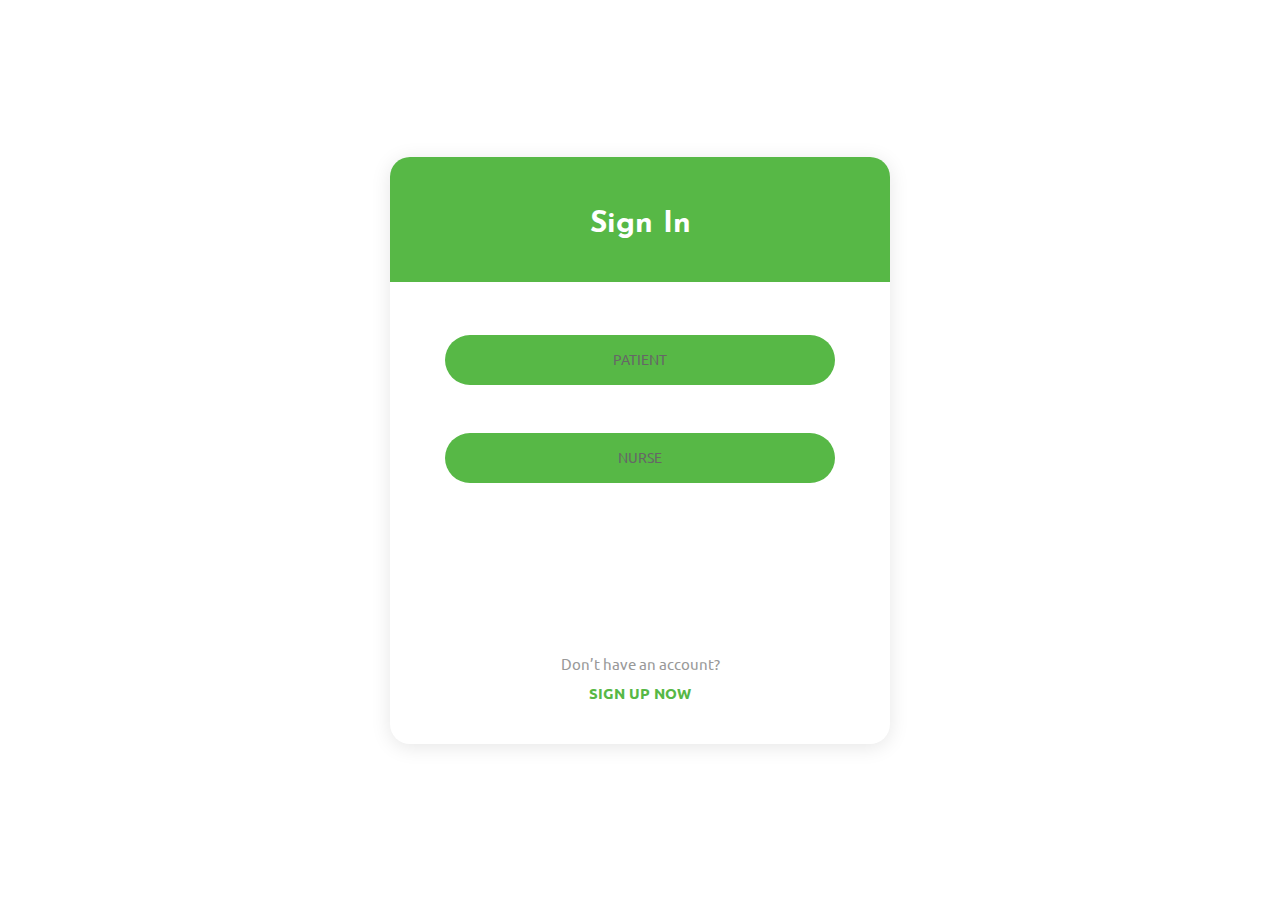
<file: login pat or nur/index.html>
<!DOCTYPE html>
<html lang="en">
<head>
	<title>Login V8</title>
	<meta charset="UTF-8">
	<meta name="viewport" content="width=device-width, initial-scale=1">
<!--===============================================================================================-->	
	<link rel="icon" type="image/png" href="images/icons/favicon.ico"/>
<!--===============================================================================================-->
	<link rel="stylesheet" type="text/css" href="vendor/bootstrap/css/bootstrap.min.css">
<!--===============================================================================================-->
	<link rel="stylesheet" type="text/css" href="fonts/font-awesome-4.7.0/css/font-awesome.min.css">
<!--===============================================================================================-->
	<link rel="stylesheet" type="text/css" href="vendor/animate/animate.css">
<!--===============================================================================================-->	
	<link rel="stylesheet" type="text/css" href="vendor/css-hamburgers/hamburgers.min.css">
<!--===============================================================================================-->
	<link rel="stylesheet" type="text/css" href="vendor/animsition/css/animsition.min.css">
<!--===============================================================================================-->
	<link rel="stylesheet" type="text/css" href="vendor/select2/select2.min.css">
<!--===============================================================================================-->	
	<link rel="stylesheet" type="text/css" href="vendor/daterangepicker/daterangepicker.css">
<!--===============================================================================================-->
	<link rel="stylesheet" type="text/css" href="css/util.css">
	<link rel="stylesheet" type="text/css" href="css/main.css">
<!--===============================================================================================-->
</head>
<body>
	
	<div class="limiter">
		<div class="container-login100">
			<div class="wrap-login100">
				<form class="login100-form validate-form p-l-55 p-r-55 p-t-178">
					<span class="login100-form-title">
						Sign In
					</span>
					<div class="container-login100-form-btn">
						<button class="login100-form-btn">
							<a href="../Login_patient/index1.html">	PATIENT</a>
					
						

						</button>
					</div>
					<br>
					<br>
				

				

					

					<div class="container-login100-form-btn">
						<button class="login100-form-btn">
							<a href="../Login_nurses/index.html">NURSE</a>					
</button>

					</div>

					<div class="flex-col-c p-t-170 p-b-40">
						<span class="txt1 p-b-9">
							Don’t have an account?
						</span>

						<a href="#" class="txt3">
							Sign up now
						</a>
					</div>
				</form>
			</div>
		</div>
	</div>
	
	
<!--===============================================================================================-->
	<script src="vendor/jquery/jquery-3.2.1.min.js"></script>
<!--===============================================================================================-->
	<script src="vendor/animsition/js/animsition.min.js"></script>
<!--===============================================================================================-->
	<script src="vendor/bootstrap/js/popper.js"></script>
	<script src="vendor/bootstrap/js/bootstrap.min.js"></script>
<!--===============================================================================================-->
	<script src="vendor/select2/select2.min.js"></script>
<!--===============================================================================================-->
	<script src="vendor/daterangepicker/moment.min.js"></script>
	<script src="vendor/daterangepicker/daterangepicker.js"></script>
<!--===============================================================================================-->
	<script src="vendor/countdowntime/countdowntime.js"></script>
<!--===============================================================================================-->
	<script src="js/main.js"></script>

</body>
</html>
</file>
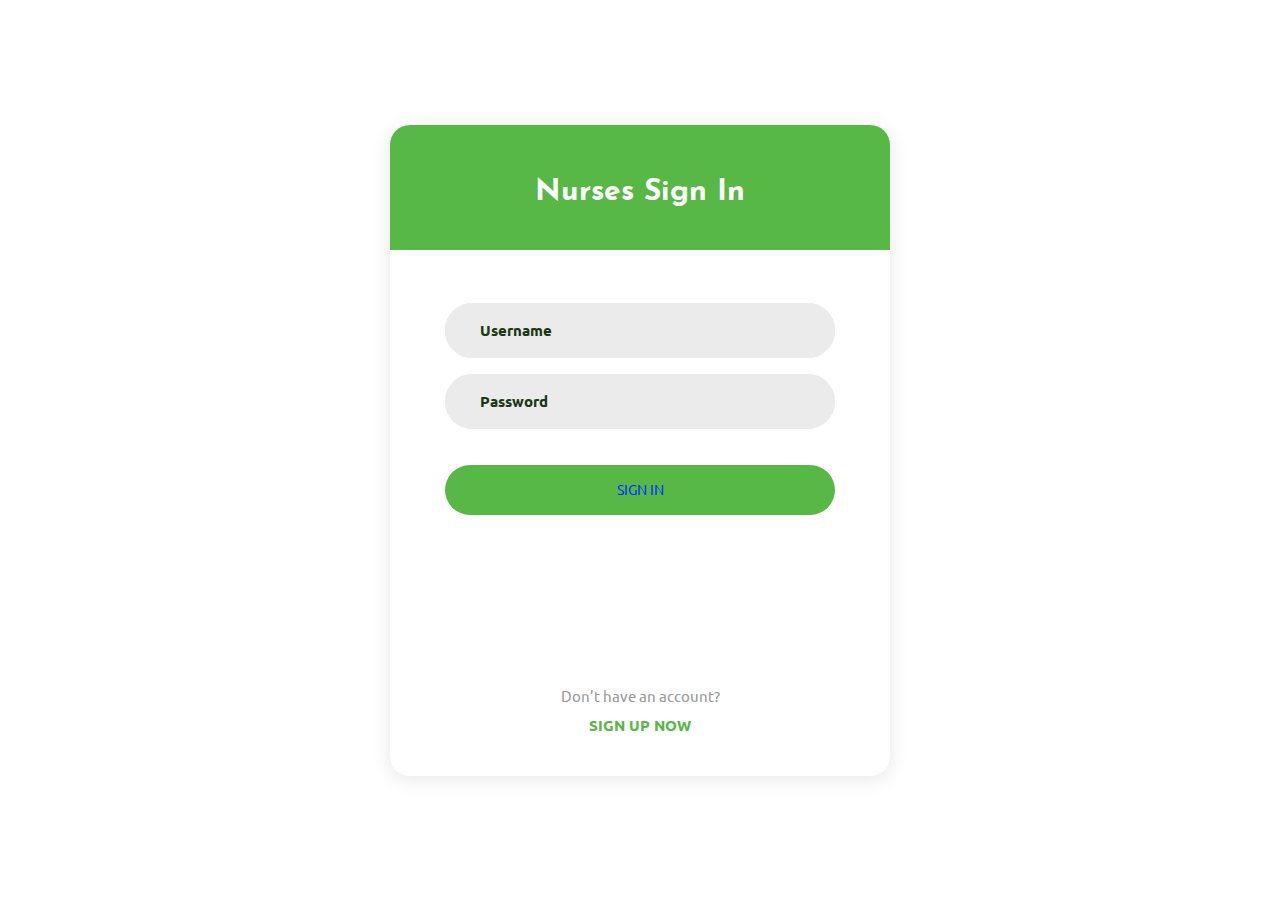
<file: Login_nurses/index.html>
<!DOCTYPE html>
<html lang="en">
<head>
	<title>Login</title>
	<meta charset="UTF-8">
	<meta name="viewport" content="width=device-width, initial-scale=1">
<!--===============================================================================================-->	
	<link rel="icon" type="image/png" href="images/icons/favicon.ico"/>
<!--===============================================================================================-->
	<link rel="stylesheet" type="text/css" href="vendor/bootstrap/css/bootstrap.min.css">
<!--===============================================================================================-->
	<link rel="stylesheet" type="text/css" href="fonts/font-awesome-4.7.0/css/font-awesome.min.css">
<!--===============================================================================================-->
	<link rel="stylesheet" type="text/css" href="vendor/animate/animate.css">
<!--===============================================================================================-->	
	<link rel="stylesheet" type="text/css" href="vendor/css-hamburgers/hamburgers.min.css">
<!--===============================================================================================-->
	<link rel="stylesheet" type="text/css" href="vendor/animsition/css/animsition.min.css">
<!--===============================================================================================-->
	<link rel="stylesheet" type="text/css" href="vendor/select2/select2.min.css">
<!--===============================================================================================-->	
	<link rel="stylesheet" type="text/css" href="vendor/daterangepicker/daterangepicker.css">
<!--===============================================================================================-->
	<link rel="stylesheet" type="text/css" href="css/util.css">
	<link rel="stylesheet" type="text/css" href="css/main.css">
<!--===============================================================================================-->
</head>
<body>
	
	<div class="limiter">
		<div class="container-login100">
			<div class="wrap-login100">
				<form class="login100-form validate-form p-l-55 p-r-55 p-t-178">
					<span class="login100-form-title">
						Nurses Sign In
					</span>

					<div class="wrap-input100 validate-input m-b-16" data-validate="Please enter username">
						<input class="input100" type="text" name="username" placeholder="Username">
						<span class="focus-input100"></span>
					</div>

					<div class="wrap-input100 validate-input" data-validate = "Please enter password">
						<input class="input100" type="password" name="pass" placeholder="Password">
						<span class="focus-input100"></span>
					</div>

					<div class="text-right p-t-13 p-b-23">
					</div>

					<div class="container-login100-form-btn">
						<button class="login100-form-btn">
							
							<a href="../web/index.html">Sign in</a>
						</button>
					</div>

					<div class="flex-col-c p-t-170 p-b-40">
						<span class="txt1 p-b-9">
							Don’t have an account?
						</span>

						<a href="#" class="txt3">
							Sign up now
						</a>
					</div>
				</form>
			</div>
		</div>
	</div>
	
	
<!--===============================================================================================-->
	<script src="vendor/jquery/jquery-3.2.1.min.js"></script>
<!--===============================================================================================-->
	<script src="vendor/animsition/js/animsition.min.js"></script>
<!--===============================================================================================-->
	<script src="vendor/bootstrap/js/popper.js"></script>
	<script src="vendor/bootstrap/js/bootstrap.min.js"></script>
<!--===============================================================================================-->
	<script src="vendor/select2/select2.min.js"></script>
<!--===============================================================================================-->
	<script src="vendor/daterangepicker/moment.min.js"></script>
	<script src="vendor/daterangepicker/daterangepicker.js"></script>
<!--===============================================================================================-->
	<script src="vendor/countdowntime/countdowntime.js"></script>
<!--===============================================================================================-->
	<script src="js/main.js"></script>

</body>
</html>
</file>
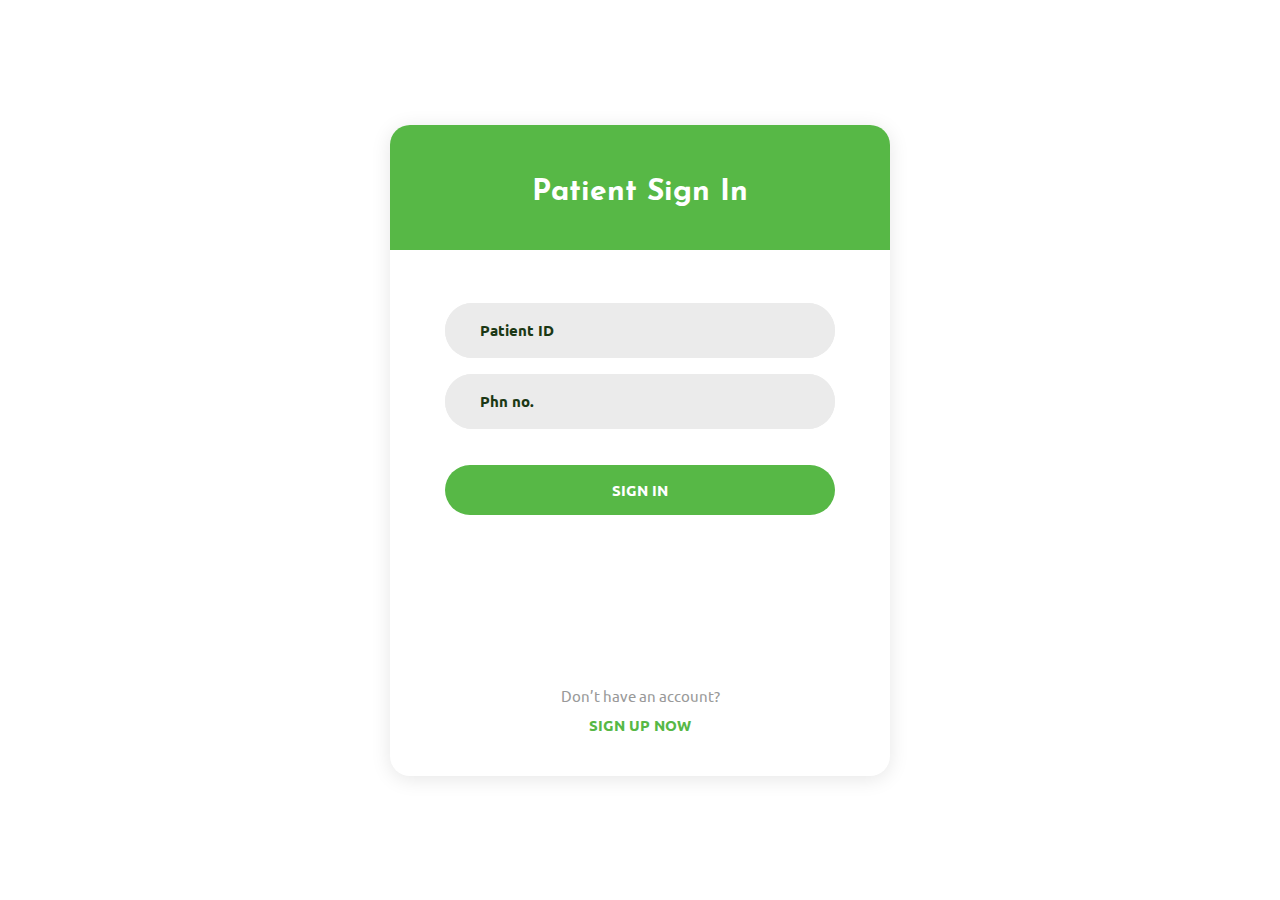
<file: Login_patient/index.html>
<!DOCTYPE html>
<html lang="en">
<head>
	<title>Login V8</title>
	<meta charset="UTF-8">
	<meta name="viewport" content="width=device-width, initial-scale=1">
<!--===============================================================================================-->	
	<link rel="icon" type="image/png" href="images/icons/favicon.ico"/>
<!--===============================================================================================-->
	<link rel="stylesheet" type="text/css" href="vendor/bootstrap/css/bootstrap.min.css">
<!--===============================================================================================-->
	<link rel="stylesheet" type="text/css" href="fonts/font-awesome-4.7.0/css/font-awesome.min.css">
<!--===============================================================================================-->
	<link rel="stylesheet" type="text/css" href="vendor/animate/animate.css">
<!--===============================================================================================-->	
	<link rel="stylesheet" type="text/css" href="vendor/css-hamburgers/hamburgers.min.css">
<!--===============================================================================================-->
	<link rel="stylesheet" type="text/css" href="vendor/animsition/css/animsition.min.css">
<!--===============================================================================================-->
	<link rel="stylesheet" type="text/css" href="vendor/select2/select2.min.css">
<!--===============================================================================================-->	
	<link rel="stylesheet" type="text/css" href="vendor/daterangepicker/daterangepicker.css">
<!--===============================================================================================-->
	<link rel="stylesheet" type="text/css" href="css/util.css">
	<link rel="stylesheet" type="text/css" href="css/main.css">
<!--===============================================================================================-->
</head>
<body>
	
	<div class="limiter">
		<div class="container-login100">
			<div class="wrap-login100">
				<form class="login100-form validate-form p-l-55 p-r-55 p-t-178">
					<span class="login100-form-title">
						Patient Sign In
					</span>

					<div class="wrap-input100 validate-input m-b-16" data-validate="Please enter username">
						<input class="input100" type="text" name="Patient ID" placeholder="Patient ID">
						<span class="focus-input100"></span>
					</div>

					<div class="wrap-input100 validate-input" data-validate = "Please enter phn no.">
						<input class="input100" type="password" name="pass" placeholder="Phn no.">
						<span class="focus-input100"></span>
					</div>

					<div class="text-right p-t-13 p-b-23">
							
					</div>

					<div class="container-login100-form-btn">
						<button class="login100-form-btn">
							Sign in
						</button>
					</div>

					<div class="flex-col-c p-t-170 p-b-40">
						<span class="txt1 p-b-9">
							Don’t have an account?
						</span>

						<a href="#" class="txt3">
							Sign up now
						</a>
					</div>
				</form>
			</div>
		</div>
	</div>
	
	
<!--===============================================================================================-->
	<script src="vendor/jquery/jquery-3.2.1.min.js"></script>
<!--===============================================================================================-->
	<script src="vendor/animsition/js/animsition.min.js"></script>
<!--===============================================================================================-->
	<script src="vendor/bootstrap/js/popper.js"></script>
	<script src="vendor/bootstrap/js/bootstrap.min.js"></script>
<!--===============================================================================================-->
	<script src="vendor/select2/select2.min.js"></script>
<!--===============================================================================================-->
	<script src="vendor/daterangepicker/moment.min.js"></script>
	<script src="vendor/daterangepicker/daterangepicker.js"></script>
<!--===============================================================================================-->
	<script src="vendor/countdowntime/countdowntime.js"></script>
<!--===============================================================================================-->
	<script src="js/main.js"></script>

</body>
</html>
</file>
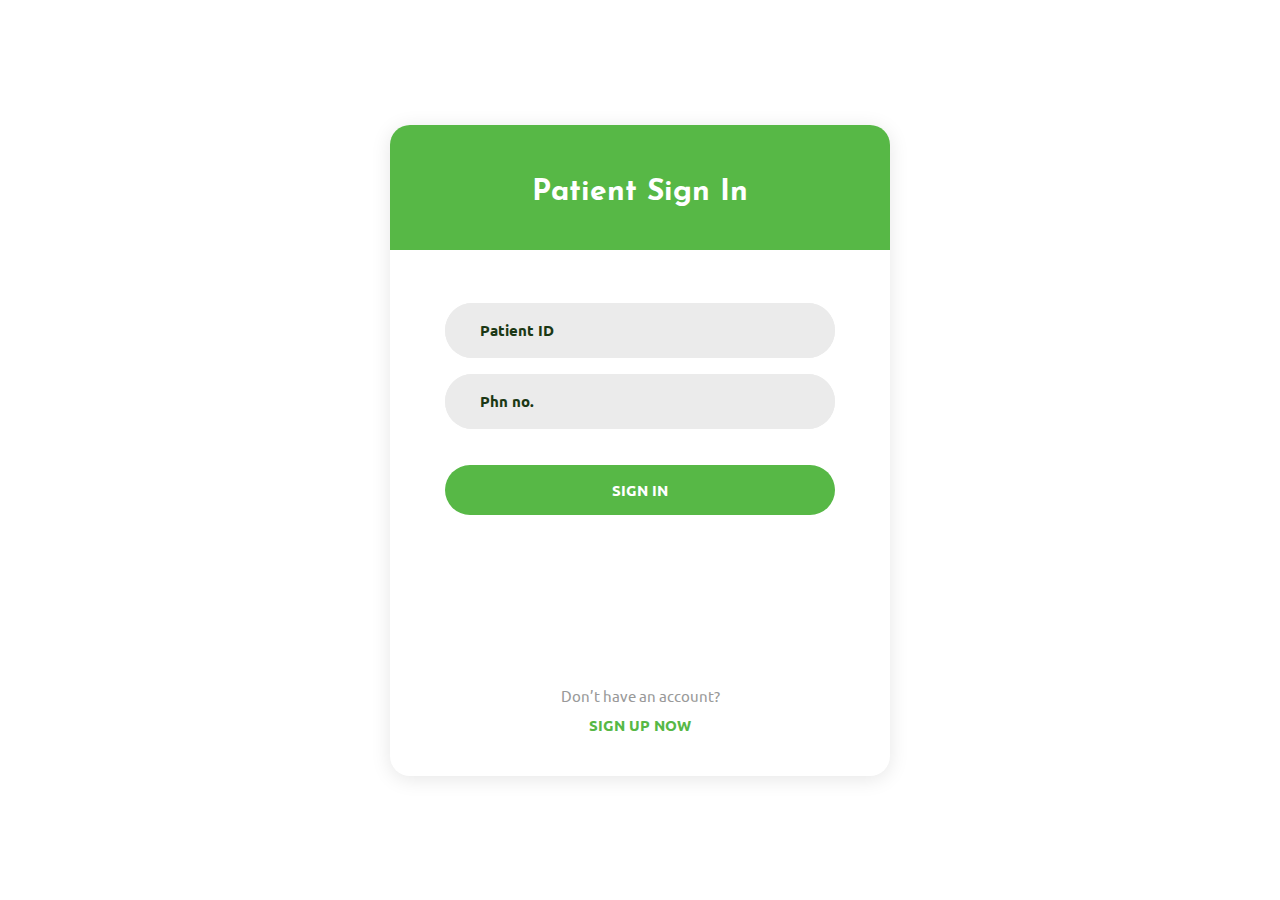
<file: Login_patient/index1.html>
<!DOCTYPE html>
<html lang="en">
<head>
	<title>Login V8</title>
	<meta charset="UTF-8">
	<meta name="viewport" content="width=device-width, initial-scale=1">
<!--===============================================================================================-->	
	<link rel="icon" type="image/png" href="images/icons/favicon.ico"/>
<!--===============================================================================================-->
	<link rel="stylesheet" type="text/css" href="vendor/bootstrap/css/bootstrap.min.css">
<!--===============================================================================================-->
	<link rel="stylesheet" type="text/css" href="fonts/font-awesome-4.7.0/css/font-awesome.min.css">
<!--===============================================================================================-->
	<link rel="stylesheet" type="text/css" href="vendor/animate/animate.css">
<!--===============================================================================================-->	
	<link rel="stylesheet" type="text/css" href="vendor/css-hamburgers/hamburgers.min.css">
<!--===============================================================================================-->
	<link rel="stylesheet" type="text/css" href="vendor/animsition/css/animsition.min.css">
<!--===============================================================================================-->
	<link rel="stylesheet" type="text/css" href="vendor/select2/select2.min.css">
<!--===============================================================================================-->	
	<link rel="stylesheet" type="text/css" href="vendor/daterangepicker/daterangepicker.css">
<!--===============================================================================================-->
	<link rel="stylesheet" type="text/css" href="css/util.css">
	<link rel="stylesheet" type="text/css" href="css/main.css">
<!--===============================================================================================-->
</head>
<body>
	
	<div class="limiter">
		<div class="container-login100">
			<div class="wrap-login100">
				<form class="login100-form validate-form p-l-55 p-r-55 p-t-178">
					<span class="login100-form-title">
						Patient Sign In
					</span>

					<div class="wrap-input100 validate-input m-b-16" data-validate="Please enter username">
						<input class="input100" type="text" name="Patient ID" placeholder="Patient ID">
						<span class="focus-input100"></span>
					</div>

					<div class="wrap-input100 validate-input" data-validate = "Please enter phn no.">
						<input class="input100" type="password" name="pass" placeholder="Phn no.">
						<span class="focus-input100"></span>
					</div>

					<div class="text-right p-t-13 p-b-23">
						
					</div>

					<div class="container-login100-form-btn">
						<button class="login100-form-btn">
							Sign in
						</button>
					</div>

					<div class="flex-col-c p-t-170 p-b-40">
						<span class="txt1 p-b-9">
							Don’t have an account?
						</span>

						<a href="#" class="txt3">
							Sign up now
						</a>
					</div>
				</form>
			</div>
		</div>
	</div>
	
	
<!--===============================================================================================-->
	<script src="vendor/jquery/jquery-3.2.1.min.js"></script>
<!--===============================================================================================-->
	<script src="vendor/animsition/js/animsition.min.js"></script>
<!--===============================================================================================-->
	<script src="vendor/bootstrap/js/popper.js"></script>
	<script src="vendor/bootstrap/js/bootstrap.min.js"></script>
<!--===============================================================================================-->
	<script src="vendor/select2/select2.min.js"></script>
<!--===============================================================================================-->
	<script src="vendor/daterangepicker/moment.min.js"></script>
	<script src="vendor/daterangepicker/daterangepicker.js"></script>
<!--===============================================================================================-->
	<script src="vendor/countdowntime/countdowntime.js"></script>
<!--===============================================================================================-->
	<script src="js/main.js"></script>

</body>
</html>
</file>
<file: login pat or nur/vendor/daterangepicker/daterangepicker.css>
.daterangepicker {
  position: absolute;
  color: inherit;
  background-color: #fff;
  border-radius: 4px;
  width: 278px;
  padding: 4px;
  margin-top: 1px;
  top: 100px;
  left: 20px;
  /* Calendars */ }
  .daterangepicker:before, .daterangepicker:after {
    position: absolute;
    display: inline-block;
    border-bottom-color: rgba(0, 0, 0, 0.2);
    content: ''; }
  .daterangepicker:before {
    top: -7px;
    border-right: 7px solid transparent;
    border-left: 7px solid transparent;
    border-bottom: 7px solid #ccc; }
  .daterangepicker:after {
    top: -6px;
    border-right: 6px solid transparent;
    border-bottom: 6px solid #fff;
    border-left: 6px solid transparent; }
  .daterangepicker.opensleft:before {
    right: 9px; }
  .daterangepicker.opensleft:after {
    right: 10px; }
  .daterangepicker.openscenter:before {
    left: 0;
    right: 0;
    width: 0;
    margin-left: auto;
    margin-right: auto; }
  .daterangepicker.openscenter:after {
    left: 0;
    right: 0;
    width: 0;
    margin-left: auto;
    margin-right: auto; }
  .daterangepicker.opensright:before {
    left: 9px; }
  .daterangepicker.opensright:after {
    left: 10px; }
  .daterangepicker.dropup {
    margin-top: -5px; }
    .daterangepicker.dropup:before {
      top: initial;
      bottom: -7px;
      border-bottom: initial;
      border-top: 7px solid #ccc; }
    .daterangepicker.dropup:after {
      top: initial;
      bottom: -6px;
      border-bottom: initial;
      border-top: 6px solid #fff; }
  .daterangepicker.dropdown-menu {
    max-width: none;
    z-index: 3001; }
  .daterangepicker.single .ranges, .daterangepicker.single .calendar {
    float: none; }
  .daterangepicker.show-calendar .calendar {
    display: block; }
  .daterangepicker .calendar {
    display: none;
    max-width: 270px;
    margin: 4px; }
    .daterangepicker .calendar.single .calendar-table {
      border: none; }
    .daterangepicker .calendar th, .daterangepicker .calendar td {
      white-space: nowrap;
      text-align: center;
      min-width: 32px; }
  .daterangepicker .calendar-table {
    border: 1px solid #fff;
    padding: 4px;
    border-radius: 4px;
    background-color: #fff; }
  .daterangepicker table {
    width: 100%;
    margin: 0; }
  .daterangepicker td, .daterangepicker th {
    text-align: center;
    width: 20px;
    height: 20px;
    border-radius: 4px;
    border: 1px solid transparent;
    white-space: nowrap;
    cursor: pointer; }
    .daterangepicker td.available:hover, .daterangepicker th.available:hover {
      background-color: #eee;
      border-color: transparent;
      color: inherit; }
    .daterangepicker td.week, .daterangepicker th.week {
      font-size: 80%;
      color: #ccc; }
  .daterangepicker td.off, .daterangepicker td.off.in-range, .daterangepicker td.off.start-date, .daterangepicker td.off.end-date {
    background-color: #fff;
    border-color: transparent;
    color: #999; }
  .daterangepicker td.in-range {
    background-color: #ebf4f8;
    border-color: transparent;
    color: #000;
    border-radius: 0; }
  .daterangepicker td.start-date {
    border-radius: 4px 0 0 4px; }
  .daterangepicker td.end-date {
    border-radius: 0 4px 4px 0; }
  .daterangepicker td.start-date.end-date {
    border-radius: 4px; }
  .daterangepicker td.active, .daterangepicker td.active:hover {
    background-color: #357ebd;
    border-color: transparent;
    color: #fff; }
  .daterangepicker th.month {
    width: auto; }
  .daterangepicker td.disabled, .daterangepicker option.disabled {
    color: #999;
    cursor: not-allowed;
    text-decoration: line-through; }
  .daterangepicker select.monthselect, .daterangepicker select.yearselect {
    font-size: 12px;
    padding: 1px;
    height: auto;
    margin: 0;
    cursor: default; }
  .daterangepicker select.monthselect {
    margin-right: 2%;
    width: 56%; }
  .daterangepicker select.yearselect {
    width: 40%; }
  .daterangepicker select.hourselect, .daterangepicker select.minuteselect, .daterangepicker select.secondselect, .daterangepicker select.ampmselect {
    width: 50px;
    margin-bottom: 0; }
  .daterangepicker .input-mini {
    border: 1px solid #ccc;
    border-radius: 4px;
    color: #555;
    height: 30px;
    line-height: 30px;
    display: block;
    vertical-align: middle;
    margin: 0 0 5px 0;
    padding: 0 6px 0 28px;
    width: 100%; }
    .daterangepicker .input-mini.active {
      border: 1px solid #08c;
      border-radius: 4px; }
  .daterangepicker .daterangepicker_input {
    position: relative; }
    .daterangepicker .daterangepicker_input i {
      position: absolute;
      left: 8px;
      top: 8px; }
  .daterangepicker.rtl .input-mini {
    padding-right: 28px;
    padding-left: 6px; }
  .daterangepicker.rtl .daterangepicker_input i {
    left: auto;
    right: 8px; }
  .daterangepicker .calendar-time {
    text-align: center;
    margin: 5px auto;
    line-height: 30px;
    position: relative;
    padding-left: 28px; }
    .daterangepicker .calendar-time select.disabled {
      color: #ccc;
      cursor: not-allowed; }

.ranges {
  font-size: 11px;
  float: none;
  margin: 4px;
  text-align: left; }
  .ranges ul {
    list-style: none;
    margin: 0 auto;
    padding: 0;
    width: 100%; }
  .ranges li {
    font-size: 13px;
    background-color: #f5f5f5;
    border: 1px solid #f5f5f5;
    border-radius: 4px;
    color: #08c;
    padding: 3px 12px;
    margin-bottom: 8px;
    cursor: pointer; }
    .ranges li:hover {
      background-color: #08c;
      border: 1px solid #08c;
      color: #fff; }
    .ranges li.active {
      background-color: #08c;
      border: 1px solid #08c;
      color: #fff; }

/*  Larger Screen Styling */
@media (min-width: 564px) {
  .daterangepicker {
    width: auto; }
    .daterangepicker .ranges ul {
      width: 160px; }
    .daterangepicker.single .ranges ul {
      width: 100%; }
    .daterangepicker.single .calendar.left {
      clear: none; }
    .daterangepicker.single.ltr .ranges, .daterangepicker.single.ltr .calendar {
      float: left; }
    .daterangepicker.single.rtl .ranges, .daterangepicker.single.rtl .calendar {
      float: right; }
    .daterangepicker.ltr {
      direction: ltr;
      text-align: left; }
      .daterangepicker.ltr .calendar.left {
        clear: left;
        margin-right: 0; }
        .daterangepicker.ltr .calendar.left .calendar-table {
          border-right: none;
          border-top-right-radius: 0;
          border-bottom-right-radius: 0; }
      .daterangepicker.ltr .calendar.right {
        margin-left: 0; }
        .daterangepicker.ltr .calendar.right .calendar-table {
          border-left: none;
          border-top-left-radius: 0;
          border-bottom-left-radius: 0; }
      .daterangepicker.ltr .left .daterangepicker_input {
        padding-right: 12px; }
      .daterangepicker.ltr .calendar.left .calendar-table {
        padding-right: 12px; }
      .daterangepicker.ltr .ranges, .daterangepicker.ltr .calendar {
        float: left; }
    .daterangepicker.rtl {
      direction: rtl;
      text-align: right; }
      .daterangepicker.rtl .calendar.left {
        clear: right;
        margin-left: 0; }
        .daterangepicker.rtl .calendar.left .calendar-table {
          border-left: none;
          border-top-left-radius: 0;
          border-bottom-left-radius: 0; }
      .daterangepicker.rtl .calendar.right {
        margin-right: 0; }
        .daterangepicker.rtl .calendar.right .calendar-table {
          border-right: none;
          border-top-right-radius: 0;
          border-bottom-right-radius: 0; }
      .daterangepicker.rtl .left .daterangepicker_input {
        padding-left: 12px; }
      .daterangepicker.rtl .calendar.left .calendar-table {
        padding-left: 12px; }
      .daterangepicker.rtl .ranges, .daterangepicker.rtl .calendar {
        text-align: right;
        float: right; } }
@media (min-width: 730px) {
  .daterangepicker .ranges {
    width: auto; }
  .daterangepicker.ltr .ranges {
    float: left; }
  .daterangepicker.rtl .ranges {
    float: right; }
  .daterangepicker .calendar.left {
    clear: none !important; } }
</file>
<file: login pat or nur/css/util.css>
/*[ FONT SIZE ]
///////////////////////////////////////////////////////////
*/
.fs-1 {font-size: 1px;}
.fs-2 {font-size: 2px;}
.fs-3 {font-size: 3px;}
.fs-4 {font-size: 4px;}
.fs-5 {font-size: 5px;}
.fs-6 {font-size: 6px;}
.fs-7 {font-size: 7px;}
.fs-8 {font-size: 8px;}
.fs-9 {font-size: 9px;}
.fs-10 {font-size: 10px;}
.fs-11 {font-size: 11px;}
.fs-12 {font-size: 12px;}
.fs-13 {font-size: 13px;}
.fs-14 {font-size: 14px;}
.fs-15 {font-size: 15px;}
.fs-16 {font-size: 16px;}
.fs-17 {font-size: 17px;}
.fs-18 {font-size: 18px;}
.fs-19 {font-size: 19px;}
.fs-20 {font-size: 20px;}
.fs-21 {font-size: 21px;}
.fs-22 {font-size: 22px;}
.fs-23 {font-size: 23px;}
.fs-24 {font-size: 24px;}
.fs-25 {font-size: 25px;}
.fs-26 {font-size: 26px;}
.fs-27 {font-size: 27px;}
.fs-28 {font-size: 28px;}
.fs-29 {font-size: 29px;}
.fs-30 {font-size: 30px;}
.fs-31 {font-size: 31px;}
.fs-32 {font-size: 32px;}
.fs-33 {font-size: 33px;}
.fs-34 {font-size: 34px;}
.fs-35 {font-size: 35px;}
.fs-36 {font-size: 36px;}
.fs-37 {font-size: 37px;}
.fs-38 {font-size: 38px;}
.fs-39 {font-size: 39px;}
.fs-40 {font-size: 40px;}
.fs-41 {font-size: 41px;}
.fs-42 {font-size: 42px;}
.fs-43 {font-size: 43px;}
.fs-44 {font-size: 44px;}
.fs-45 {font-size: 45px;}
.fs-46 {font-size: 46px;}
.fs-47 {font-size: 47px;}
.fs-48 {font-size: 48px;}
.fs-49 {font-size: 49px;}
.fs-50 {font-size: 50px;}
.fs-51 {font-size: 51px;}
.fs-52 {font-size: 52px;}
.fs-53 {font-size: 53px;}
.fs-54 {font-size: 54px;}
.fs-55 {font-size: 55px;}
.fs-56 {font-size: 56px;}
.fs-57 {font-size: 57px;}
.fs-58 {font-size: 58px;}
.fs-59 {font-size: 59px;}
.fs-60 {font-size: 60px;}
.fs-61 {font-size: 61px;}
.fs-62 {font-size: 62px;}
.fs-63 {font-size: 63px;}
.fs-64 {font-size: 64px;}
.fs-65 {font-size: 65px;}
.fs-66 {font-size: 66px;}
.fs-67 {font-size: 67px;}
.fs-68 {font-size: 68px;}
.fs-69 {font-size: 69px;}
.fs-70 {font-size: 70px;}
.fs-71 {font-size: 71px;}
.fs-72 {font-size: 72px;}
.fs-73 {font-size: 73px;}
.fs-74 {font-size: 74px;}
.fs-75 {font-size: 75px;}
.fs-76 {font-size: 76px;}
.fs-77 {font-size: 77px;}
.fs-78 {font-size: 78px;}
.fs-79 {font-size: 79px;}
.fs-80 {font-size: 80px;}
.fs-81 {font-size: 81px;}
.fs-82 {font-size: 82px;}
.fs-83 {font-size: 83px;}
.fs-84 {font-size: 84px;}
.fs-85 {font-size: 85px;}
.fs-86 {font-size: 86px;}
.fs-87 {font-size: 87px;}
.fs-88 {font-size: 88px;}
.fs-89 {font-size: 89px;}
.fs-90 {font-size: 90px;}
.fs-91 {font-size: 91px;}
.fs-92 {font-size: 92px;}
.fs-93 {font-size: 93px;}
.fs-94 {font-size: 94px;}
.fs-95 {font-size: 95px;}
.fs-96 {font-size: 96px;}
.fs-97 {font-size: 97px;}
.fs-98 {font-size: 98px;}
.fs-99 {font-size: 99px;}
.fs-100 {font-size: 100px;}
.fs-101 {font-size: 101px;}
.fs-102 {font-size: 102px;}
.fs-103 {font-size: 103px;}
.fs-104 {font-size: 104px;}
.fs-105 {font-size: 105px;}
.fs-106 {font-size: 106px;}
.fs-107 {font-size: 107px;}
.fs-108 {font-size: 108px;}
.fs-109 {font-size: 109px;}
.fs-110 {font-size: 110px;}
.fs-111 {font-size: 111px;}
.fs-112 {font-size: 112px;}
.fs-113 {font-size: 113px;}
.fs-114 {font-size: 114px;}
.fs-115 {font-size: 115px;}
.fs-116 {font-size: 116px;}
.fs-117 {font-size: 117px;}
.fs-118 {font-size: 118px;}
.fs-119 {font-size: 119px;}
.fs-120 {font-size: 120px;}
.fs-121 {font-size: 121px;}
.fs-122 {font-size: 122px;}
.fs-123 {font-size: 123px;}
.fs-124 {font-size: 124px;}
.fs-125 {font-size: 125px;}
.fs-126 {font-size: 126px;}
.fs-127 {font-size: 127px;}
.fs-128 {font-size: 128px;}
.fs-129 {font-size: 129px;}
.fs-130 {font-size: 130px;}
.fs-131 {font-size: 131px;}
.fs-132 {font-size: 132px;}
.fs-133 {font-size: 133px;}
.fs-134 {font-size: 134px;}
.fs-135 {font-size: 135px;}
.fs-136 {font-size: 136px;}
.fs-137 {font-size: 137px;}
.fs-138 {font-size: 138px;}
.fs-139 {font-size: 139px;}
.fs-140 {font-size: 140px;}
.fs-141 {font-size: 141px;}
.fs-142 {font-size: 142px;}
.fs-143 {font-size: 143px;}
.fs-144 {font-size: 144px;}
.fs-145 {font-size: 145px;}
.fs-146 {font-size: 146px;}
.fs-147 {font-size: 147px;}
.fs-148 {font-size: 148px;}
.fs-149 {font-size: 149px;}
.fs-150 {font-size: 150px;}
.fs-151 {font-size: 151px;}
.fs-152 {font-size: 152px;}
.fs-153 {font-size: 153px;}
.fs-154 {font-size: 154px;}
.fs-155 {font-size: 155px;}
.fs-156 {font-size: 156px;}
.fs-157 {font-size: 157px;}
.fs-158 {font-size: 158px;}
.fs-159 {font-size: 159px;}
.fs-160 {font-size: 160px;}
.fs-161 {font-size: 161px;}
.fs-162 {font-size: 162px;}
.fs-163 {font-size: 163px;}
.fs-164 {font-size: 164px;}
.fs-165 {font-size: 165px;}
.fs-166 {font-size: 166px;}
.fs-167 {font-size: 167px;}
.fs-168 {font-size: 168px;}
.fs-169 {font-size: 169px;}
.fs-170 {font-size: 170px;}
.fs-171 {font-size: 171px;}
.fs-172 {font-size: 172px;}
.fs-173 {font-size: 173px;}
.fs-174 {font-size: 174px;}
.fs-175 {font-size: 175px;}
.fs-176 {font-size: 176px;}
.fs-177 {font-size: 177px;}
.fs-178 {font-size: 178px;}
.fs-179 {font-size: 179px;}
.fs-180 {font-size: 180px;}
.fs-181 {font-size: 181px;}
.fs-182 {font-size: 182px;}
.fs-183 {font-size: 183px;}
.fs-184 {font-size: 184px;}
.fs-185 {font-size: 185px;}
.fs-186 {font-size: 186px;}
.fs-187 {font-size: 187px;}
.fs-188 {font-size: 188px;}
.fs-189 {font-size: 189px;}
.fs-190 {font-size: 190px;}
.fs-191 {font-size: 191px;}
.fs-192 {font-size: 192px;}
.fs-193 {font-size: 193px;}
.fs-194 {font-size: 194px;}
.fs-195 {font-size: 195px;}
.fs-196 {font-size: 196px;}
.fs-197 {font-size: 197px;}
.fs-198 {font-size: 198px;}
.fs-199 {font-size: 199px;}
.fs-200 {font-size: 200px;}

/*[ PADDING ]
///////////////////////////////////////////////////////////
*/
.p-t-0 {padding-top: 0px;}
.p-t-1 {padding-top: 1px;}
.p-t-2 {padding-top: 2px;}
.p-t-3 {padding-top: 3px;}
.p-t-4 {padding-top: 4px;}
.p-t-5 {padding-top: 5px;}
.p-t-6 {padding-top: 6px;}
.p-t-7 {padding-top: 7px;}
.p-t-8 {padding-top: 8px;}
.p-t-9 {padding-top: 9px;}
.p-t-10 {padding-top: 10px;}
.p-t-11 {padding-top: 11px;}
.p-t-12 {padding-top: 12px;}
.p-t-13 {padding-top: 13px;}
.p-t-14 {padding-top: 14px;}
.p-t-15 {padding-top: 15px;}
.p-t-16 {padding-top: 16px;}
.p-t-17 {padding-top: 17px;}
.p-t-18 {padding-top: 18px;}
.p-t-19 {padding-top: 19px;}
.p-t-20 {padding-top: 20px;}
.p-t-21 {padding-top: 21px;}
.p-t-22 {padding-top: 22px;}
.p-t-23 {padding-top: 23px;}
.p-t-24 {padding-top: 24px;}
.p-t-25 {padding-top: 25px;}
.p-t-26 {padding-top: 26px;}
.p-t-27 {padding-top: 27px;}
.p-t-28 {padding-top: 28px;}
.p-t-29 {padding-top: 29px;}
.p-t-30 {padding-top: 30px;}
.p-t-31 {padding-top: 31px;}
.p-t-32 {padding-top: 32px;}
.p-t-33 {padding-top: 33px;}
.p-t-34 {padding-top: 34px;}
.p-t-35 {padding-top: 35px;}
.p-t-36 {padding-top: 36px;}
.p-t-37 {padding-top: 37px;}
.p-t-38 {padding-top: 38px;}
.p-t-39 {padding-top: 39px;}
.p-t-40 {padding-top: 40px;}
.p-t-41 {padding-top: 41px;}
.p-t-42 {padding-top: 42px;}
.p-t-43 {padding-top: 43px;}
.p-t-44 {padding-top: 44px;}
.p-t-45 {padding-top: 45px;}
.p-t-46 {padding-top: 46px;}
.p-t-47 {padding-top: 47px;}
.p-t-48 {padding-top: 48px;}
.p-t-49 {padding-top: 49px;}
.p-t-50 {padding-top: 50px;}
.p-t-51 {padding-top: 51px;}
.p-t-52 {padding-top: 52px;}
.p-t-53 {padding-top: 53px;}
.p-t-54 {padding-top: 54px;}
.p-t-55 {padding-top: 55px;}
.p-t-56 {padding-top: 56px;}
.p-t-57 {padding-top: 57px;}
.p-t-58 {padding-top: 58px;}
.p-t-59 {padding-top: 59px;}
.p-t-60 {padding-top: 60px;}
.p-t-61 {padding-top: 61px;}
.p-t-62 {padding-top: 62px;}
.p-t-63 {padding-top: 63px;}
.p-t-64 {padding-top: 64px;}
.p-t-65 {padding-top: 65px;}
.p-t-66 {padding-top: 66px;}
.p-t-67 {padding-top: 67px;}
.p-t-68 {padding-top: 68px;}
.p-t-69 {padding-top: 69px;}
.p-t-70 {padding-top: 70px;}
.p-t-71 {padding-top: 71px;}
.p-t-72 {padding-top: 72px;}
.p-t-73 {padding-top: 73px;}
.p-t-74 {padding-top: 74px;}
.p-t-75 {padding-top: 75px;}
.p-t-76 {padding-top: 76px;}
.p-t-77 {padding-top: 77px;}
.p-t-78 {padding-top: 78px;}
.p-t-79 {padding-top: 79px;}
.p-t-80 {padding-top: 80px;}
.p-t-81 {padding-top: 81px;}
.p-t-82 {padding-top: 82px;}
.p-t-83 {padding-top: 83px;}
.p-t-84 {padding-top: 84px;}
.p-t-85 {padding-top: 85px;}
.p-t-86 {padding-top: 86px;}
.p-t-87 {padding-top: 87px;}
.p-t-88 {padding-top: 88px;}
.p-t-89 {padding-top: 89px;}
.p-t-90 {padding-top: 90px;}
.p-t-91 {padding-top: 91px;}
.p-t-92 {padding-top: 92px;}
.p-t-93 {padding-top: 93px;}
.p-t-94 {padding-top: 94px;}
.p-t-95 {padding-top: 95px;}
.p-t-96 {padding-top: 96px;}
.p-t-97 {padding-top: 97px;}
.p-t-98 {padding-top: 98px;}
.p-t-99 {padding-top: 99px;}
.p-t-100 {padding-top: 100px;}
.p-t-101 {padding-top: 101px;}
.p-t-102 {padding-top: 102px;}
.p-t-103 {padding-top: 103px;}
.p-t-104 {padding-top: 104px;}
.p-t-105 {padding-top: 105px;}
.p-t-106 {padding-top: 106px;}
.p-t-107 {padding-top: 107px;}
.p-t-108 {padding-top: 108px;}
.p-t-109 {padding-top: 109px;}
.p-t-110 {padding-top: 110px;}
.p-t-111 {padding-top: 111px;}
.p-t-112 {padding-top: 112px;}
.p-t-113 {padding-top: 113px;}
.p-t-114 {padding-top: 114px;}
.p-t-115 {padding-top: 115px;}
.p-t-116 {padding-top: 116px;}
.p-t-117 {padding-top: 117px;}
.p-t-118 {padding-top: 118px;}
.p-t-119 {padding-top: 119px;}
.p-t-120 {padding-top: 120px;}
.p-t-121 {padding-top: 121px;}
.p-t-122 {padding-top: 122px;}
.p-t-123 {padding-top: 123px;}
.p-t-124 {padding-top: 124px;}
.p-t-125 {padding-top: 125px;}
.p-t-126 {padding-top: 126px;}
.p-t-127 {padding-top: 127px;}
.p-t-128 {padding-top: 128px;}
.p-t-129 {padding-top: 129px;}
.p-t-130 {padding-top: 130px;}
.p-t-131 {padding-top: 131px;}
.p-t-132 {padding-top: 132px;}
.p-t-133 {padding-top: 133px;}
.p-t-134 {padding-top: 134px;}
.p-t-135 {padding-top: 135px;}
.p-t-136 {padding-top: 136px;}
.p-t-137 {padding-top: 137px;}
.p-t-138 {padding-top: 138px;}
.p-t-139 {padding-top: 139px;}
.p-t-140 {padding-top: 140px;}
.p-t-141 {padding-top: 141px;}
.p-t-142 {padding-top: 142px;}
.p-t-143 {padding-top: 143px;}
.p-t-144 {padding-top: 144px;}
.p-t-145 {padding-top: 145px;}
.p-t-146 {padding-top: 146px;}
.p-t-147 {padding-top: 147px;}
.p-t-148 {padding-top: 148px;}
.p-t-149 {padding-top: 149px;}
.p-t-150 {padding-top: 150px;}
.p-t-151 {padding-top: 151px;}
.p-t-152 {padding-top: 152px;}
.p-t-153 {padding-top: 153px;}
.p-t-154 {padding-top: 154px;}
.p-t-155 {padding-top: 155px;}
.p-t-156 {padding-top: 156px;}
.p-t-157 {padding-top: 157px;}
.p-t-158 {padding-top: 158px;}
.p-t-159 {padding-top: 159px;}
.p-t-160 {padding-top: 160px;}
.p-t-161 {padding-top: 161px;}
.p-t-162 {padding-top: 162px;}
.p-t-163 {padding-top: 163px;}
.p-t-164 {padding-top: 164px;}
.p-t-165 {padding-top: 165px;}
.p-t-166 {padding-top: 166px;}
.p-t-167 {padding-top: 167px;}
.p-t-168 {padding-top: 168px;}
.p-t-169 {padding-top: 169px;}
.p-t-170 {padding-top: 170px;}
.p-t-171 {padding-top: 171px;}
.p-t-172 {padding-top: 172px;}
.p-t-173 {padding-top: 173px;}
.p-t-174 {padding-top: 174px;}
.p-t-175 {padding-top: 175px;}
.p-t-176 {padding-top: 176px;}
.p-t-177 {padding-top: 177px;}
.p-t-178 {padding-top: 178px;}
.p-t-179 {padding-top: 179px;}
.p-t-180 {padding-top: 180px;}
.p-t-181 {padding-top: 181px;}
.p-t-182 {padding-top: 182px;}
.p-t-183 {padding-top: 183px;}
.p-t-184 {padding-top: 184px;}
.p-t-185 {padding-top: 185px;}
.p-t-186 {padding-top: 186px;}
.p-t-187 {padding-top: 187px;}
.p-t-188 {padding-top: 188px;}
.p-t-189 {padding-top: 189px;}
.p-t-190 {padding-top: 190px;}
.p-t-191 {padding-top: 191px;}
.p-t-192 {padding-top: 192px;}
.p-t-193 {padding-top: 193px;}
.p-t-194 {padding-top: 194px;}
.p-t-195 {padding-top: 195px;}
.p-t-196 {padding-top: 196px;}
.p-t-197 {padding-top: 197px;}
.p-t-198 {padding-top: 198px;}
.p-t-199 {padding-top: 199px;}
.p-t-200 {padding-top: 200px;}
.p-t-201 {padding-top: 201px;}
.p-t-202 {padding-top: 202px;}
.p-t-203 {padding-top: 203px;}
.p-t-204 {padding-top: 204px;}
.p-t-205 {padding-top: 205px;}
.p-t-206 {padding-top: 206px;}
.p-t-207 {padding-top: 207px;}
.p-t-208 {padding-top: 208px;}
.p-t-209 {padding-top: 209px;}
.p-t-210 {padding-top: 210px;}
.p-t-211 {padding-top: 211px;}
.p-t-212 {padding-top: 212px;}
.p-t-213 {padding-top: 213px;}
.p-t-214 {padding-top: 214px;}
.p-t-215 {padding-top: 215px;}
.p-t-216 {padding-top: 216px;}
.p-t-217 {padding-top: 217px;}
.p-t-218 {padding-top: 218px;}
.p-t-219 {padding-top: 219px;}
.p-t-220 {padding-top: 220px;}
.p-t-221 {padding-top: 221px;}
.p-t-222 {padding-top: 222px;}
.p-t-223 {padding-top: 223px;}
.p-t-224 {padding-top: 224px;}
.p-t-225 {padding-top: 225px;}
.p-t-226 {padding-top: 226px;}
.p-t-227 {padding-top: 227px;}
.p-t-228 {padding-top: 228px;}
.p-t-229 {padding-top: 229px;}
.p-t-230 {padding-top: 230px;}
.p-t-231 {padding-top: 231px;}
.p-t-232 {padding-top: 232px;}
.p-t-233 {padding-top: 233px;}
.p-t-234 {padding-top: 234px;}
.p-t-235 {padding-top: 235px;}
.p-t-236 {padding-top: 236px;}
.p-t-237 {padding-top: 237px;}
.p-t-238 {padding-top: 238px;}
.p-t-239 {padding-top: 239px;}
.p-t-240 {padding-top: 240px;}
.p-t-241 {padding-top: 241px;}
.p-t-242 {padding-top: 242px;}
.p-t-243 {padding-top: 243px;}
.p-t-244 {padding-top: 244px;}
.p-t-245 {padding-top: 245px;}
.p-t-246 {padding-top: 246px;}
.p-t-247 {padding-top: 247px;}
.p-t-248 {padding-top: 248px;}
.p-t-249 {padding-top: 249px;}
.p-t-250 {padding-top: 250px;}
.p-b-0 {padding-bottom: 0px;}
.p-b-1 {padding-bottom: 1px;}
.p-b-2 {padding-bottom: 2px;}
.p-b-3 {padding-bottom: 3px;}
.p-b-4 {padding-bottom: 4px;}
.p-b-5 {padding-bottom: 5px;}
.p-b-6 {padding-bottom: 6px;}
.p-b-7 {padding-bottom: 7px;}
.p-b-8 {padding-bottom: 8px;}
.p-b-9 {padding-bottom: 9px;}
.p-b-10 {padding-bottom: 10px;}
.p-b-11 {padding-bottom: 11px;}
.p-b-12 {padding-bottom: 12px;}
.p-b-13 {padding-bottom: 13px;}
.p-b-14 {padding-bottom: 14px;}
.p-b-15 {padding-bottom: 15px;}
.p-b-16 {padding-bottom: 16px;}
.p-b-17 {padding-bottom: 17px;}
.p-b-18 {padding-bottom: 18px;}
.p-b-19 {padding-bottom: 19px;}
.p-b-20 {padding-bottom: 20px;}
.p-b-21 {padding-bottom: 21px;}
.p-b-22 {padding-bottom: 22px;}
.p-b-23 {padding-bottom: 23px;}
.p-b-24 {padding-bottom: 24px;}
.p-b-25 {padding-bottom: 25px;}
.p-b-26 {padding-bottom: 26px;}
.p-b-27 {padding-bottom: 27px;}
.p-b-28 {padding-bottom: 28px;}
.p-b-29 {padding-bottom: 29px;}
.p-b-30 {padding-bottom: 30px;}
.p-b-31 {padding-bottom: 31px;}
.p-b-32 {padding-bottom: 32px;}
.p-b-33 {padding-bottom: 33px;}
.p-b-34 {padding-bottom: 34px;}
.p-b-35 {padding-bottom: 35px;}
.p-b-36 {padding-bottom: 36px;}
.p-b-37 {padding-bottom: 37px;}
.p-b-38 {padding-bottom: 38px;}
.p-b-39 {padding-bottom: 39px;}
.p-b-40 {padding-bottom: 40px;}
.p-b-41 {padding-bottom: 41px;}
.p-b-42 {padding-bottom: 42px;}
.p-b-43 {padding-bottom: 43px;}
.p-b-44 {padding-bottom: 44px;}
.p-b-45 {padding-bottom: 45px;}
.p-b-46 {padding-bottom: 46px;}
.p-b-47 {padding-bottom: 47px;}
.p-b-48 {padding-bottom: 48px;}
.p-b-49 {padding-bottom: 49px;}
.p-b-50 {padding-bottom: 50px;}
.p-b-51 {padding-bottom: 51px;}
.p-b-52 {padding-bottom: 52px;}
.p-b-53 {padding-bottom: 53px;}
.p-b-54 {padding-bottom: 54px;}
.p-b-55 {padding-bottom: 55px;}
.p-b-56 {padding-bottom: 56px;}
.p-b-57 {padding-bottom: 57px;}
.p-b-58 {padding-bottom: 58px;}
.p-b-59 {padding-bottom: 59px;}
.p-b-60 {padding-bottom: 60px;}
.p-b-61 {padding-bottom: 61px;}
.p-b-62 {padding-bottom: 62px;}
.p-b-63 {padding-bottom: 63px;}
.p-b-64 {padding-bottom: 64px;}
.p-b-65 {padding-bottom: 65px;}
.p-b-66 {padding-bottom: 66px;}
.p-b-67 {padding-bottom: 67px;}
.p-b-68 {padding-bottom: 68px;}
.p-b-69 {padding-bottom: 69px;}
.p-b-70 {padding-bottom: 70px;}
.p-b-71 {padding-bottom: 71px;}
.p-b-72 {padding-bottom: 72px;}
.p-b-73 {padding-bottom: 73px;}
.p-b-74 {padding-bottom: 74px;}
.p-b-75 {padding-bottom: 75px;}
.p-b-76 {padding-bottom: 76px;}
.p-b-77 {padding-bottom: 77px;}
.p-b-78 {padding-bottom: 78px;}
.p-b-79 {padding-bottom: 79px;}
.p-b-80 {padding-bottom: 80px;}
.p-b-81 {padding-bottom: 81px;}
.p-b-82 {padding-bottom: 82px;}
.p-b-83 {padding-bottom: 83px;}
.p-b-84 {padding-bottom: 84px;}
.p-b-85 {padding-bottom: 85px;}
.p-b-86 {padding-bottom: 86px;}
.p-b-87 {padding-bottom: 87px;}
.p-b-88 {padding-bottom: 88px;}
.p-b-89 {padding-bottom: 89px;}
.p-b-90 {padding-bottom: 90px;}
.p-b-91 {padding-bottom: 91px;}
.p-b-92 {padding-bottom: 92px;}
.p-b-93 {padding-bottom: 93px;}
.p-b-94 {padding-bottom: 94px;}
.p-b-95 {padding-bottom: 95px;}
.p-b-96 {padding-bottom: 96px;}
.p-b-97 {padding-bottom: 97px;}
.p-b-98 {padding-bottom: 98px;}
.p-b-99 {padding-bottom: 99px;}
.p-b-100 {padding-bottom: 100px;}
.p-b-101 {padding-bottom: 101px;}
.p-b-102 {padding-bottom: 102px;}
.p-b-103 {padding-bottom: 103px;}
.p-b-104 {padding-bottom: 104px;}
.p-b-105 {padding-bottom: 105px;}
.p-b-106 {padding-bottom: 106px;}
.p-b-107 {padding-bottom: 107px;}
.p-b-108 {padding-bottom: 108px;}
.p-b-109 {padding-bottom: 109px;}
.p-b-110 {padding-bottom: 110px;}
.p-b-111 {padding-bottom: 111px;}
.p-b-112 {padding-bottom: 112px;}
.p-b-113 {padding-bottom: 113px;}
.p-b-114 {padding-bottom: 114px;}
.p-b-115 {padding-bottom: 115px;}
.p-b-116 {padding-bottom: 116px;}
.p-b-117 {padding-bottom: 117px;}
.p-b-118 {padding-bottom: 118px;}
.p-b-119 {padding-bottom: 119px;}
.p-b-120 {padding-bottom: 120px;}
.p-b-121 {padding-bottom: 121px;}
.p-b-122 {padding-bottom: 122px;}
.p-b-123 {padding-bottom: 123px;}
.p-b-124 {padding-bottom: 124px;}
.p-b-125 {padding-bottom: 125px;}
.p-b-126 {padding-bottom: 126px;}
.p-b-127 {padding-bottom: 127px;}
.p-b-128 {padding-bottom: 128px;}
.p-b-129 {padding-bottom: 129px;}
.p-b-130 {padding-bottom: 130px;}
.p-b-131 {padding-bottom: 131px;}
.p-b-132 {padding-bottom: 132px;}
.p-b-133 {padding-bottom: 133px;}
.p-b-134 {padding-bottom: 134px;}
.p-b-135 {padding-bottom: 135px;}
.p-b-136 {padding-bottom: 136px;}
.p-b-137 {padding-bottom: 137px;}
.p-b-138 {padding-bottom: 138px;}
.p-b-139 {padding-bottom: 139px;}
.p-b-140 {padding-bottom: 140px;}
.p-b-141 {padding-bottom: 141px;}
.p-b-142 {padding-bottom: 142px;}
.p-b-143 {padding-bottom: 143px;}
.p-b-144 {padding-bottom: 144px;}
.p-b-145 {padding-bottom: 145px;}
.p-b-146 {padding-bottom: 146px;}
.p-b-147 {padding-bottom: 147px;}
.p-b-148 {padding-bottom: 148px;}
.p-b-149 {padding-bottom: 149px;}
.p-b-150 {padding-bottom: 150px;}
.p-b-151 {padding-bottom: 151px;}
.p-b-152 {padding-bottom: 152px;}
.p-b-153 {padding-bottom: 153px;}
.p-b-154 {padding-bottom: 154px;}
.p-b-155 {padding-bottom: 155px;}
.p-b-156 {padding-bottom: 156px;}
.p-b-157 {padding-bottom: 157px;}
.p-b-158 {padding-bottom: 158px;}
.p-b-159 {padding-bottom: 159px;}
.p-b-160 {padding-bottom: 160px;}
.p-b-161 {padding-bottom: 161px;}
.p-b-162 {padding-bottom: 162px;}
.p-b-163 {padding-bottom: 163px;}
.p-b-164 {padding-bottom: 164px;}
.p-b-165 {padding-bottom: 165px;}
.p-b-166 {padding-bottom: 166px;}
.p-b-167 {padding-bottom: 167px;}
.p-b-168 {padding-bottom: 168px;}
.p-b-169 {padding-bottom: 169px;}
.p-b-170 {padding-bottom: 170px;}
.p-b-171 {padding-bottom: 171px;}
.p-b-172 {padding-bottom: 172px;}
.p-b-173 {padding-bottom: 173px;}
.p-b-174 {padding-bottom: 174px;}
.p-b-175 {padding-bottom: 175px;}
.p-b-176 {padding-bottom: 176px;}
.p-b-177 {padding-bottom: 177px;}
.p-b-178 {padding-bottom: 178px;}
.p-b-179 {padding-bottom: 179px;}
.p-b-180 {padding-bottom: 180px;}
.p-b-181 {padding-bottom: 181px;}
.p-b-182 {padding-bottom: 182px;}
.p-b-183 {padding-bottom: 183px;}
.p-b-184 {padding-bottom: 184px;}
.p-b-185 {padding-bottom: 185px;}
.p-b-186 {padding-bottom: 186px;}
.p-b-187 {padding-bottom: 187px;}
.p-b-188 {padding-bottom: 188px;}
.p-b-189 {padding-bottom: 189px;}
.p-b-190 {padding-bottom: 190px;}
.p-b-191 {padding-bottom: 191px;}
.p-b-192 {padding-bottom: 192px;}
.p-b-193 {padding-bottom: 193px;}
.p-b-194 {padding-bottom: 194px;}
.p-b-195 {padding-bottom: 195px;}
.p-b-196 {padding-bottom: 196px;}
.p-b-197 {padding-bottom: 197px;}
.p-b-198 {padding-bottom: 198px;}
.p-b-199 {padding-bottom: 199px;}
.p-b-200 {padding-bottom: 200px;}
.p-b-201 {padding-bottom: 201px;}
.p-b-202 {padding-bottom: 202px;}
.p-b-203 {padding-bottom: 203px;}
.p-b-204 {padding-bottom: 204px;}
.p-b-205 {padding-bottom: 205px;}
.p-b-206 {padding-bottom: 206px;}
.p-b-207 {padding-bottom: 207px;}
.p-b-208 {padding-bottom: 208px;}
.p-b-209 {padding-bottom: 209px;}
.p-b-210 {padding-bottom: 210px;}
.p-b-211 {padding-bottom: 211px;}
.p-b-212 {padding-bottom: 212px;}
.p-b-213 {padding-bottom: 213px;}
.p-b-214 {padding-bottom: 214px;}
.p-b-215 {padding-bottom: 215px;}
.p-b-216 {padding-bottom: 216px;}
.p-b-217 {padding-bottom: 217px;}
.p-b-218 {padding-bottom: 218px;}
.p-b-219 {padding-bottom: 219px;}
.p-b-220 {padding-bottom: 220px;}
.p-b-221 {padding-bottom: 221px;}
.p-b-222 {padding-bottom: 222px;}
.p-b-223 {padding-bottom: 223px;}
.p-b-224 {padding-bottom: 224px;}
.p-b-225 {padding-bottom: 225px;}
.p-b-226 {padding-bottom: 226px;}
.p-b-227 {padding-bottom: 227px;}
.p-b-228 {padding-bottom: 228px;}
.p-b-229 {padding-bottom: 229px;}
.p-b-230 {padding-bottom: 230px;}
.p-b-231 {padding-bottom: 231px;}
.p-b-232 {padding-bottom: 232px;}
.p-b-233 {padding-bottom: 233px;}
.p-b-234 {padding-bottom: 234px;}
.p-b-235 {padding-bottom: 235px;}
.p-b-236 {padding-bottom: 236px;}
.p-b-237 {padding-bottom: 237px;}
.p-b-238 {padding-bottom: 238px;}
.p-b-239 {padding-bottom: 239px;}
.p-b-240 {padding-bottom: 240px;}
.p-b-241 {padding-bottom: 241px;}
.p-b-242 {padding-bottom: 242px;}
.p-b-243 {padding-bottom: 243px;}
.p-b-244 {padding-bottom: 244px;}
.p-b-245 {padding-bottom: 245px;}
.p-b-246 {padding-bottom: 246px;}
.p-b-247 {padding-bottom: 247px;}
.p-b-248 {padding-bottom: 248px;}
.p-b-249 {padding-bottom: 249px;}
.p-b-250 {padding-bottom: 250px;}
.p-l-0 {padding-left: 0px;}
.p-l-1 {padding-left: 1px;}
.p-l-2 {padding-left: 2px;}
.p-l-3 {padding-left: 3px;}
.p-l-4 {padding-left: 4px;}
.p-l-5 {padding-left: 5px;}
.p-l-6 {padding-left: 6px;}
.p-l-7 {padding-left: 7px;}
.p-l-8 {padding-left: 8px;}
.p-l-9 {padding-left: 9px;}
.p-l-10 {padding-left: 10px;}
.p-l-11 {padding-left: 11px;}
.p-l-12 {padding-left: 12px;}
.p-l-13 {padding-left: 13px;}
.p-l-14 {padding-left: 14px;}
.p-l-15 {padding-left: 15px;}
.p-l-16 {padding-left: 16px;}
.p-l-17 {padding-left: 17px;}
.p-l-18 {padding-left: 18px;}
.p-l-19 {padding-left: 19px;}
.p-l-20 {padding-left: 20px;}
.p-l-21 {padding-left: 21px;}
.p-l-22 {padding-left: 22px;}
.p-l-23 {padding-left: 23px;}
.p-l-24 {padding-left: 24px;}
.p-l-25 {padding-left: 25px;}
.p-l-26 {padding-left: 26px;}
.p-l-27 {padding-left: 27px;}
.p-l-28 {padding-left: 28px;}
.p-l-29 {padding-left: 29px;}
.p-l-30 {padding-left: 30px;}
.p-l-31 {padding-left: 31px;}
.p-l-32 {padding-left: 32px;}
.p-l-33 {padding-left: 33px;}
.p-l-34 {padding-left: 34px;}
.p-l-35 {padding-left: 35px;}
.p-l-36 {padding-left: 36px;}
.p-l-37 {padding-left: 37px;}
.p-l-38 {padding-left: 38px;}
.p-l-39 {padding-left: 39px;}
.p-l-40 {padding-left: 40px;}
.p-l-41 {padding-left: 41px;}
.p-l-42 {padding-left: 42px;}
.p-l-43 {padding-left: 43px;}
.p-l-44 {padding-left: 44px;}
.p-l-45 {padding-left: 45px;}
.p-l-46 {padding-left: 46px;}
.p-l-47 {padding-left: 47px;}
.p-l-48 {padding-left: 48px;}
.p-l-49 {padding-left: 49px;}
.p-l-50 {padding-left: 50px;}
.p-l-51 {padding-left: 51px;}
.p-l-52 {padding-left: 52px;}
.p-l-53 {padding-left: 53px;}
.p-l-54 {padding-left: 54px;}
.p-l-55 {padding-left: 55px;}
.p-l-56 {padding-left: 56px;}
.p-l-57 {padding-left: 57px;}
.p-l-58 {padding-left: 58px;}
.p-l-59 {padding-left: 59px;}
.p-l-60 {padding-left: 60px;}
.p-l-61 {padding-left: 61px;}
.p-l-62 {padding-left: 62px;}
.p-l-63 {padding-left: 63px;}
.p-l-64 {padding-left: 64px;}
.p-l-65 {padding-left: 65px;}
.p-l-66 {padding-left: 66px;}
.p-l-67 {padding-left: 67px;}
.p-l-68 {padding-left: 68px;}
.p-l-69 {padding-left: 69px;}
.p-l-70 {padding-left: 70px;}
.p-l-71 {padding-left: 71px;}
.p-l-72 {padding-left: 72px;}
.p-l-73 {padding-left: 73px;}
.p-l-74 {padding-left: 74px;}
.p-l-75 {padding-left: 75px;}
.p-l-76 {padding-left: 76px;}
.p-l-77 {padding-left: 77px;}
.p-l-78 {padding-left: 78px;}
.p-l-79 {padding-left: 79px;}
.p-l-80 {padding-left: 80px;}
.p-l-81 {padding-left: 81px;}
.p-l-82 {padding-left: 82px;}
.p-l-83 {padding-left: 83px;}
.p-l-84 {padding-left: 84px;}
.p-l-85 {padding-left: 85px;}
.p-l-86 {padding-left: 86px;}
.p-l-87 {padding-left: 87px;}
.p-l-88 {padding-left: 88px;}
.p-l-89 {padding-left: 89px;}
.p-l-90 {padding-left: 90px;}
.p-l-91 {padding-left: 91px;}
.p-l-92 {padding-left: 92px;}
.p-l-93 {padding-left: 93px;}
.p-l-94 {padding-left: 94px;}
.p-l-95 {padding-left: 95px;}
.p-l-96 {padding-left: 96px;}
.p-l-97 {padding-left: 97px;}
.p-l-98 {padding-left: 98px;}
.p-l-99 {padding-left: 99px;}
.p-l-100 {padding-left: 100px;}
.p-l-101 {padding-left: 101px;}
.p-l-102 {padding-left: 102px;}
.p-l-103 {padding-left: 103px;}
.p-l-104 {padding-left: 104px;}
.p-l-105 {padding-left: 105px;}
.p-l-106 {padding-left: 106px;}
.p-l-107 {padding-left: 107px;}
.p-l-108 {padding-left: 108px;}
.p-l-109 {padding-left: 109px;}
.p-l-110 {padding-left: 110px;}
.p-l-111 {padding-left: 111px;}
.p-l-112 {padding-left: 112px;}
.p-l-113 {padding-left: 113px;}
.p-l-114 {padding-left: 114px;}
.p-l-115 {padding-left: 115px;}
.p-l-116 {padding-left: 116px;}
.p-l-117 {padding-left: 117px;}
.p-l-118 {padding-left: 118px;}
.p-l-119 {padding-left: 119px;}
.p-l-120 {padding-left: 120px;}
.p-l-121 {padding-left: 121px;}
.p-l-122 {padding-left: 122px;}
.p-l-123 {padding-left: 123px;}
.p-l-124 {padding-left: 124px;}
.p-l-125 {padding-left: 125px;}
.p-l-126 {padding-left: 126px;}
.p-l-127 {padding-left: 127px;}
.p-l-128 {padding-left: 128px;}
.p-l-129 {padding-left: 129px;}
.p-l-130 {padding-left: 130px;}
.p-l-131 {padding-left: 131px;}
.p-l-132 {padding-left: 132px;}
.p-l-133 {padding-left: 133px;}
.p-l-134 {padding-left: 134px;}
.p-l-135 {padding-left: 135px;}
.p-l-136 {padding-left: 136px;}
.p-l-137 {padding-left: 137px;}
.p-l-138 {padding-left: 138px;}
.p-l-139 {padding-left: 139px;}
.p-l-140 {padding-left: 140px;}
.p-l-141 {padding-left: 141px;}
.p-l-142 {padding-left: 142px;}
.p-l-143 {padding-left: 143px;}
.p-l-144 {padding-left: 144px;}
.p-l-145 {padding-left: 145px;}
.p-l-146 {padding-left: 146px;}
.p-l-147 {padding-left: 147px;}
.p-l-148 {padding-left: 148px;}
.p-l-149 {padding-left: 149px;}
.p-l-150 {padding-left: 150px;}
.p-l-151 {padding-left: 151px;}
.p-l-152 {padding-left: 152px;}
.p-l-153 {padding-left: 153px;}
.p-l-154 {padding-left: 154px;}
.p-l-155 {padding-left: 155px;}
.p-l-156 {padding-left: 156px;}
.p-l-157 {padding-left: 157px;}
.p-l-158 {padding-left: 158px;}
.p-l-159 {padding-left: 159px;}
.p-l-160 {padding-left: 160px;}
.p-l-161 {padding-left: 161px;}
.p-l-162 {padding-left: 162px;}
.p-l-163 {padding-left: 163px;}
.p-l-164 {padding-left: 164px;}
.p-l-165 {padding-left: 165px;}
.p-l-166 {padding-left: 166px;}
.p-l-167 {padding-left: 167px;}
.p-l-168 {padding-left: 168px;}
.p-l-169 {padding-left: 169px;}
.p-l-170 {padding-left: 170px;}
.p-l-171 {padding-left: 171px;}
.p-l-172 {padding-left: 172px;}
.p-l-173 {padding-left: 173px;}
.p-l-174 {padding-left: 174px;}
.p-l-175 {padding-left: 175px;}
.p-l-176 {padding-left: 176px;}
.p-l-177 {padding-left: 177px;}
.p-l-178 {padding-left: 178px;}
.p-l-179 {padding-left: 179px;}
.p-l-180 {padding-left: 180px;}
.p-l-181 {padding-left: 181px;}
.p-l-182 {padding-left: 182px;}
.p-l-183 {padding-left: 183px;}
.p-l-184 {padding-left: 184px;}
.p-l-185 {padding-left: 185px;}
.p-l-186 {padding-left: 186px;}
.p-l-187 {padding-left: 187px;}
.p-l-188 {padding-left: 188px;}
.p-l-189 {padding-left: 189px;}
.p-l-190 {padding-left: 190px;}
.p-l-191 {padding-left: 191px;}
.p-l-192 {padding-left: 192px;}
.p-l-193 {padding-left: 193px;}
.p-l-194 {padding-left: 194px;}
.p-l-195 {padding-left: 195px;}
.p-l-196 {padding-left: 196px;}
.p-l-197 {padding-left: 197px;}
.p-l-198 {padding-left: 198px;}
.p-l-199 {padding-left: 199px;}
.p-l-200 {padding-left: 200px;}
.p-l-201 {padding-left: 201px;}
.p-l-202 {padding-left: 202px;}
.p-l-203 {padding-left: 203px;}
.p-l-204 {padding-left: 204px;}
.p-l-205 {padding-left: 205px;}
.p-l-206 {padding-left: 206px;}
.p-l-207 {padding-left: 207px;}
.p-l-208 {padding-left: 208px;}
.p-l-209 {padding-left: 209px;}
.p-l-210 {padding-left: 210px;}
.p-l-211 {padding-left: 211px;}
.p-l-212 {padding-left: 212px;}
.p-l-213 {padding-left: 213px;}
.p-l-214 {padding-left: 214px;}
.p-l-215 {padding-left: 215px;}
.p-l-216 {padding-left: 216px;}
.p-l-217 {padding-left: 217px;}
.p-l-218 {padding-left: 218px;}
.p-l-219 {padding-left: 219px;}
.p-l-220 {padding-left: 220px;}
.p-l-221 {padding-left: 221px;}
.p-l-222 {padding-left: 222px;}
.p-l-223 {padding-left: 223px;}
.p-l-224 {padding-left: 224px;}
.p-l-225 {padding-left: 225px;}
.p-l-226 {padding-left: 226px;}
.p-l-227 {padding-left: 227px;}
.p-l-228 {padding-left: 228px;}
.p-l-229 {padding-left: 229px;}
.p-l-230 {padding-left: 230px;}
.p-l-231 {padding-left: 231px;}
.p-l-232 {padding-left: 232px;}
.p-l-233 {padding-left: 233px;}
.p-l-234 {padding-left: 234px;}
.p-l-235 {padding-left: 235px;}
.p-l-236 {padding-left: 236px;}
.p-l-237 {padding-left: 237px;}
.p-l-238 {padding-left: 238px;}
.p-l-239 {padding-left: 239px;}
.p-l-240 {padding-left: 240px;}
.p-l-241 {padding-left: 241px;}
.p-l-242 {padding-left: 242px;}
.p-l-243 {padding-left: 243px;}
.p-l-244 {padding-left: 244px;}
.p-l-245 {padding-left: 245px;}
.p-l-246 {padding-left: 246px;}
.p-l-247 {padding-left: 247px;}
.p-l-248 {padding-left: 248px;}
.p-l-249 {padding-left: 249px;}
.p-l-250 {padding-left: 250px;}
.p-r-0 {padding-right: 0px;}
.p-r-1 {padding-right: 1px;}
.p-r-2 {padding-right: 2px;}
.p-r-3 {padding-right: 3px;}
.p-r-4 {padding-right: 4px;}
.p-r-5 {padding-right: 5px;}
.p-r-6 {padding-right: 6px;}
.p-r-7 {padding-right: 7px;}
.p-r-8 {padding-right: 8px;}
.p-r-9 {padding-right: 9px;}
.p-r-10 {padding-right: 10px;}
.p-r-11 {padding-right: 11px;}
.p-r-12 {padding-right: 12px;}
.p-r-13 {padding-right: 13px;}
.p-r-14 {padding-right: 14px;}
.p-r-15 {padding-right: 15px;}
.p-r-16 {padding-right: 16px;}
.p-r-17 {padding-right: 17px;}
.p-r-18 {padding-right: 18px;}
.p-r-19 {padding-right: 19px;}
.p-r-20 {padding-right: 20px;}
.p-r-21 {padding-right: 21px;}
.p-r-22 {padding-right: 22px;}
.p-r-23 {padding-right: 23px;}
.p-r-24 {padding-right: 24px;}
.p-r-25 {padding-right: 25px;}
.p-r-26 {padding-right: 26px;}
.p-r-27 {padding-right: 27px;}
.p-r-28 {padding-right: 28px;}
.p-r-29 {padding-right: 29px;}
.p-r-30 {padding-right: 30px;}
.p-r-31 {padding-right: 31px;}
.p-r-32 {padding-right: 32px;}
.p-r-33 {padding-right: 33px;}
.p-r-34 {padding-right: 34px;}
.p-r-35 {padding-right: 35px;}
.p-r-36 {padding-right: 36px;}
.p-r-37 {padding-right: 37px;}
.p-r-38 {padding-right: 38px;}
.p-r-39 {padding-right: 39px;}
.p-r-40 {padding-right: 40px;}
.p-r-41 {padding-right: 41px;}
.p-r-42 {padding-right: 42px;}
.p-r-43 {padding-right: 43px;}
.p-r-44 {padding-right: 44px;}
.p-r-45 {padding-right: 45px;}
.p-r-46 {padding-right: 46px;}
.p-r-47 {padding-right: 47px;}
.p-r-48 {padding-right: 48px;}
.p-r-49 {padding-right: 49px;}
.p-r-50 {padding-right: 50px;}
.p-r-51 {padding-right: 51px;}
.p-r-52 {padding-right: 52px;}
.p-r-53 {padding-right: 53px;}
.p-r-54 {padding-right: 54px;}
.p-r-55 {padding-right: 55px;}
.p-r-56 {padding-right: 56px;}
.p-r-57 {padding-right: 57px;}
.p-r-58 {padding-right: 58px;}
.p-r-59 {padding-right: 59px;}
.p-r-60 {padding-right: 60px;}
.p-r-61 {padding-right: 61px;}
.p-r-62 {padding-right: 62px;}
.p-r-63 {padding-right: 63px;}
.p-r-64 {padding-right: 64px;}
.p-r-65 {padding-right: 65px;}
.p-r-66 {padding-right: 66px;}
.p-r-67 {padding-right: 67px;}
.p-r-68 {padding-right: 68px;}
.p-r-69 {padding-right: 69px;}
.p-r-70 {padding-right: 70px;}
.p-r-71 {padding-right: 71px;}
.p-r-72 {padding-right: 72px;}
.p-r-73 {padding-right: 73px;}
.p-r-74 {padding-right: 74px;}
.p-r-75 {padding-right: 75px;}
.p-r-76 {padding-right: 76px;}
.p-r-77 {padding-right: 77px;}
.p-r-78 {padding-right: 78px;}
.p-r-79 {padding-right: 79px;}
.p-r-80 {padding-right: 80px;}
.p-r-81 {padding-right: 81px;}
.p-r-82 {padding-right: 82px;}
.p-r-83 {padding-right: 83px;}
.p-r-84 {padding-right: 84px;}
.p-r-85 {padding-right: 85px;}
.p-r-86 {padding-right: 86px;}
.p-r-87 {padding-right: 87px;}
.p-r-88 {padding-right: 88px;}
.p-r-89 {padding-right: 89px;}
.p-r-90 {padding-right: 90px;}
.p-r-91 {padding-right: 91px;}
.p-r-92 {padding-right: 92px;}
.p-r-93 {padding-right: 93px;}
.p-r-94 {padding-right: 94px;}
.p-r-95 {padding-right: 95px;}
.p-r-96 {padding-right: 96px;}
.p-r-97 {padding-right: 97px;}
.p-r-98 {padding-right: 98px;}
.p-r-99 {padding-right: 99px;}
.p-r-100 {padding-right: 100px;}
.p-r-101 {padding-right: 101px;}
.p-r-102 {padding-right: 102px;}
.p-r-103 {padding-right: 103px;}
.p-r-104 {padding-right: 104px;}
.p-r-105 {padding-right: 105px;}
.p-r-106 {padding-right: 106px;}
.p-r-107 {padding-right: 107px;}
.p-r-108 {padding-right: 108px;}
.p-r-109 {padding-right: 109px;}
.p-r-110 {padding-right: 110px;}
.p-r-111 {padding-right: 111px;}
.p-r-112 {padding-right: 112px;}
.p-r-113 {padding-right: 113px;}
.p-r-114 {padding-right: 114px;}
.p-r-115 {padding-right: 115px;}
.p-r-116 {padding-right: 116px;}
.p-r-117 {padding-right: 117px;}
.p-r-118 {padding-right: 118px;}
.p-r-119 {padding-right: 119px;}
.p-r-120 {padding-right: 120px;}
.p-r-121 {padding-right: 121px;}
.p-r-122 {padding-right: 122px;}
.p-r-123 {padding-right: 123px;}
.p-r-124 {padding-right: 124px;}
.p-r-125 {padding-right: 125px;}
.p-r-126 {padding-right: 126px;}
.p-r-127 {padding-right: 127px;}
.p-r-128 {padding-right: 128px;}
.p-r-129 {padding-right: 129px;}
.p-r-130 {padding-right: 130px;}
.p-r-131 {padding-right: 131px;}
.p-r-132 {padding-right: 132px;}
.p-r-133 {padding-right: 133px;}
.p-r-134 {padding-right: 134px;}
.p-r-135 {padding-right: 135px;}
.p-r-136 {padding-right: 136px;}
.p-r-137 {padding-right: 137px;}
.p-r-138 {padding-right: 138px;}
.p-r-139 {padding-right: 139px;}
.p-r-140 {padding-right: 140px;}
.p-r-141 {padding-right: 141px;}
.p-r-142 {padding-right: 142px;}
.p-r-143 {padding-right: 143px;}
.p-r-144 {padding-right: 144px;}
.p-r-145 {padding-right: 145px;}
.p-r-146 {padding-right: 146px;}
.p-r-147 {padding-right: 147px;}
.p-r-148 {padding-right: 148px;}
.p-r-149 {padding-right: 149px;}
.p-r-150 {padding-right: 150px;}
.p-r-151 {padding-right: 151px;}
.p-r-152 {padding-right: 152px;}
.p-r-153 {padding-right: 153px;}
.p-r-154 {padding-right: 154px;}
.p-r-155 {padding-right: 155px;}
.p-r-156 {padding-right: 156px;}
.p-r-157 {padding-right: 157px;}
.p-r-158 {padding-right: 158px;}
.p-r-159 {padding-right: 159px;}
.p-r-160 {padding-right: 160px;}
.p-r-161 {padding-right: 161px;}
.p-r-162 {padding-right: 162px;}
.p-r-163 {padding-right: 163px;}
.p-r-164 {padding-right: 164px;}
.p-r-165 {padding-right: 165px;}
.p-r-166 {padding-right: 166px;}
.p-r-167 {padding-right: 167px;}
.p-r-168 {padding-right: 168px;}
.p-r-169 {padding-right: 169px;}
.p-r-170 {padding-right: 170px;}
.p-r-171 {padding-right: 171px;}
.p-r-172 {padding-right: 172px;}
.p-r-173 {padding-right: 173px;}
.p-r-174 {padding-right: 174px;}
.p-r-175 {padding-right: 175px;}
.p-r-176 {padding-right: 176px;}
.p-r-177 {padding-right: 177px;}
.p-r-178 {padding-right: 178px;}
.p-r-179 {padding-right: 179px;}
.p-r-180 {padding-right: 180px;}
.p-r-181 {padding-right: 181px;}
.p-r-182 {padding-right: 182px;}
.p-r-183 {padding-right: 183px;}
.p-r-184 {padding-right: 184px;}
.p-r-185 {padding-right: 185px;}
.p-r-186 {padding-right: 186px;}
.p-r-187 {padding-right: 187px;}
.p-r-188 {padding-right: 188px;}
.p-r-189 {padding-right: 189px;}
.p-r-190 {padding-right: 190px;}
.p-r-191 {padding-right: 191px;}
.p-r-192 {padding-right: 192px;}
.p-r-193 {padding-right: 193px;}
.p-r-194 {padding-right: 194px;}
.p-r-195 {padding-right: 195px;}
.p-r-196 {padding-right: 196px;}
.p-r-197 {padding-right: 197px;}
.p-r-198 {padding-right: 198px;}
.p-r-199 {padding-right: 199px;}
.p-r-200 {padding-right: 200px;}
.p-r-201 {padding-right: 201px;}
.p-r-202 {padding-right: 202px;}
.p-r-203 {padding-right: 203px;}
.p-r-204 {padding-right: 204px;}
.p-r-205 {padding-right: 205px;}
.p-r-206 {padding-right: 206px;}
.p-r-207 {padding-right: 207px;}
.p-r-208 {padding-right: 208px;}
.p-r-209 {padding-right: 209px;}
.p-r-210 {padding-right: 210px;}
.p-r-211 {padding-right: 211px;}
.p-r-212 {padding-right: 212px;}
.p-r-213 {padding-right: 213px;}
.p-r-214 {padding-right: 214px;}
.p-r-215 {padding-right: 215px;}
.p-r-216 {padding-right: 216px;}
.p-r-217 {padding-right: 217px;}
.p-r-218 {padding-right: 218px;}
.p-r-219 {padding-right: 219px;}
.p-r-220 {padding-right: 220px;}
.p-r-221 {padding-right: 221px;}
.p-r-222 {padding-right: 222px;}
.p-r-223 {padding-right: 223px;}
.p-r-224 {padding-right: 224px;}
.p-r-225 {padding-right: 225px;}
.p-r-226 {padding-right: 226px;}
.p-r-227 {padding-right: 227px;}
.p-r-228 {padding-right: 228px;}
.p-r-229 {padding-right: 229px;}
.p-r-230 {padding-right: 230px;}
.p-r-231 {padding-right: 231px;}
.p-r-232 {padding-right: 232px;}
.p-r-233 {padding-right: 233px;}
.p-r-234 {padding-right: 234px;}
.p-r-235 {padding-right: 235px;}
.p-r-236 {padding-right: 236px;}
.p-r-237 {padding-right: 237px;}
.p-r-238 {padding-right: 238px;}
.p-r-239 {padding-right: 239px;}
.p-r-240 {padding-right: 240px;}
.p-r-241 {padding-right: 241px;}
.p-r-242 {padding-right: 242px;}
.p-r-243 {padding-right: 243px;}
.p-r-244 {padding-right: 244px;}
.p-r-245 {padding-right: 245px;}
.p-r-246 {padding-right: 246px;}
.p-r-247 {padding-right: 247px;}
.p-r-248 {padding-right: 248px;}
.p-r-249 {padding-right: 249px;}
.p-r-250 {padding-right: 250px;}

/*[ MARGIN ]
///////////////////////////////////////////////////////////
*/
.m-t-0 {margin-top: 0px;}
.m-t-1 {margin-top: 1px;}
.m-t-2 {margin-top: 2px;}
.m-t-3 {margin-top: 3px;}
.m-t-4 {margin-top: 4px;}
.m-t-5 {margin-top: 5px;}
.m-t-6 {margin-top: 6px;}
.m-t-7 {margin-top: 7px;}
.m-t-8 {margin-top: 8px;}
.m-t-9 {margin-top: 9px;}
.m-t-10 {margin-top: 10px;}
.m-t-11 {margin-top: 11px;}
.m-t-12 {margin-top: 12px;}
.m-t-13 {margin-top: 13px;}
.m-t-14 {margin-top: 14px;}
.m-t-15 {margin-top: 15px;}
.m-t-16 {margin-top: 16px;}
.m-t-17 {margin-top: 17px;}
.m-t-18 {margin-top: 18px;}
.m-t-19 {margin-top: 19px;}
.m-t-20 {margin-top: 20px;}
.m-t-21 {margin-top: 21px;}
.m-t-22 {margin-top: 22px;}
.m-t-23 {margin-top: 23px;}
.m-t-24 {margin-top: 24px;}
.m-t-25 {margin-top: 25px;}
.m-t-26 {margin-top: 26px;}
.m-t-27 {margin-top: 27px;}
.m-t-28 {margin-top: 28px;}
.m-t-29 {margin-top: 29px;}
.m-t-30 {margin-top: 30px;}
.m-t-31 {margin-top: 31px;}
.m-t-32 {margin-top: 32px;}
.m-t-33 {margin-top: 33px;}
.m-t-34 {margin-top: 34px;}
.m-t-35 {margin-top: 35px;}
.m-t-36 {margin-top: 36px;}
.m-t-37 {margin-top: 37px;}
.m-t-38 {margin-top: 38px;}
.m-t-39 {margin-top: 39px;}
.m-t-40 {margin-top: 40px;}
.m-t-41 {margin-top: 41px;}
.m-t-42 {margin-top: 42px;}
.m-t-43 {margin-top: 43px;}
.m-t-44 {margin-top: 44px;}
.m-t-45 {margin-top: 45px;}
.m-t-46 {margin-top: 46px;}
.m-t-47 {margin-top: 47px;}
.m-t-48 {margin-top: 48px;}
.m-t-49 {margin-top: 49px;}
.m-t-50 {margin-top: 50px;}
.m-t-51 {margin-top: 51px;}
.m-t-52 {margin-top: 52px;}
.m-t-53 {margin-top: 53px;}
.m-t-54 {margin-top: 54px;}
.m-t-55 {margin-top: 55px;}
.m-t-56 {margin-top: 56px;}
.m-t-57 {margin-top: 57px;}
.m-t-58 {margin-top: 58px;}
.m-t-59 {margin-top: 59px;}
.m-t-60 {margin-top: 60px;}
.m-t-61 {margin-top: 61px;}
.m-t-62 {margin-top: 62px;}
.m-t-63 {margin-top: 63px;}
.m-t-64 {margin-top: 64px;}
.m-t-65 {margin-top: 65px;}
.m-t-66 {margin-top: 66px;}
.m-t-67 {margin-top: 67px;}
.m-t-68 {margin-top: 68px;}
.m-t-69 {margin-top: 69px;}
.m-t-70 {margin-top: 70px;}
.m-t-71 {margin-top: 71px;}
.m-t-72 {margin-top: 72px;}
.m-t-73 {margin-top: 73px;}
.m-t-74 {margin-top: 74px;}
.m-t-75 {margin-top: 75px;}
.m-t-76 {margin-top: 76px;}
.m-t-77 {margin-top: 77px;}
.m-t-78 {margin-top: 78px;}
.m-t-79 {margin-top: 79px;}
.m-t-80 {margin-top: 80px;}
.m-t-81 {margin-top: 81px;}
.m-t-82 {margin-top: 82px;}
.m-t-83 {margin-top: 83px;}
.m-t-84 {margin-top: 84px;}
.m-t-85 {margin-top: 85px;}
.m-t-86 {margin-top: 86px;}
.m-t-87 {margin-top: 87px;}
.m-t-88 {margin-top: 88px;}
.m-t-89 {margin-top: 89px;}
.m-t-90 {margin-top: 90px;}
.m-t-91 {margin-top: 91px;}
.m-t-92 {margin-top: 92px;}
.m-t-93 {margin-top: 93px;}
.m-t-94 {margin-top: 94px;}
.m-t-95 {margin-top: 95px;}
.m-t-96 {margin-top: 96px;}
.m-t-97 {margin-top: 97px;}
.m-t-98 {margin-top: 98px;}
.m-t-99 {margin-top: 99px;}
.m-t-100 {margin-top: 100px;}
.m-t-101 {margin-top: 101px;}
.m-t-102 {margin-top: 102px;}
.m-t-103 {margin-top: 103px;}
.m-t-104 {margin-top: 104px;}
.m-t-105 {margin-top: 105px;}
.m-t-106 {margin-top: 106px;}
.m-t-107 {margin-top: 107px;}
.m-t-108 {margin-top: 108px;}
.m-t-109 {margin-top: 109px;}
.m-t-110 {margin-top: 110px;}
.m-t-111 {margin-top: 111px;}
.m-t-112 {margin-top: 112px;}
.m-t-113 {margin-top: 113px;}
.m-t-114 {margin-top: 114px;}
.m-t-115 {margin-top: 115px;}
.m-t-116 {margin-top: 116px;}
.m-t-117 {margin-top: 117px;}
.m-t-118 {margin-top: 118px;}
.m-t-119 {margin-top: 119px;}
.m-t-120 {margin-top: 120px;}
.m-t-121 {margin-top: 121px;}
.m-t-122 {margin-top: 122px;}
.m-t-123 {margin-top: 123px;}
.m-t-124 {margin-top: 124px;}
.m-t-125 {margin-top: 125px;}
.m-t-126 {margin-top: 126px;}
.m-t-127 {margin-top: 127px;}
.m-t-128 {margin-top: 128px;}
.m-t-129 {margin-top: 129px;}
.m-t-130 {margin-top: 130px;}
.m-t-131 {margin-top: 131px;}
.m-t-132 {margin-top: 132px;}
.m-t-133 {margin-top: 133px;}
.m-t-134 {margin-top: 134px;}
.m-t-135 {margin-top: 135px;}
.m-t-136 {margin-top: 136px;}
.m-t-137 {margin-top: 137px;}
.m-t-138 {margin-top: 138px;}
.m-t-139 {margin-top: 139px;}
.m-t-140 {margin-top: 140px;}
.m-t-141 {margin-top: 141px;}
.m-t-142 {margin-top: 142px;}
.m-t-143 {margin-top: 143px;}
.m-t-144 {margin-top: 144px;}
.m-t-145 {margin-top: 145px;}
.m-t-146 {margin-top: 146px;}
.m-t-147 {margin-top: 147px;}
.m-t-148 {margin-top: 148px;}
.m-t-149 {margin-top: 149px;}
.m-t-150 {margin-top: 150px;}
.m-t-151 {margin-top: 151px;}
.m-t-152 {margin-top: 152px;}
.m-t-153 {margin-top: 153px;}
.m-t-154 {margin-top: 154px;}
.m-t-155 {margin-top: 155px;}
.m-t-156 {margin-top: 156px;}
.m-t-157 {margin-top: 157px;}
.m-t-158 {margin-top: 158px;}
.m-t-159 {margin-top: 159px;}
.m-t-160 {margin-top: 160px;}
.m-t-161 {margin-top: 161px;}
.m-t-162 {margin-top: 162px;}
.m-t-163 {margin-top: 163px;}
.m-t-164 {margin-top: 164px;}
.m-t-165 {margin-top: 165px;}
.m-t-166 {margin-top: 166px;}
.m-t-167 {margin-top: 167px;}
.m-t-168 {margin-top: 168px;}
.m-t-169 {margin-top: 169px;}
.m-t-170 {margin-top: 170px;}
.m-t-171 {margin-top: 171px;}
.m-t-172 {margin-top: 172px;}
.m-t-173 {margin-top: 173px;}
.m-t-174 {margin-top: 174px;}
.m-t-175 {margin-top: 175px;}
.m-t-176 {margin-top: 176px;}
.m-t-177 {margin-top: 177px;}
.m-t-178 {margin-top: 178px;}
.m-t-179 {margin-top: 179px;}
.m-t-180 {margin-top: 180px;}
.m-t-181 {margin-top: 181px;}
.m-t-182 {margin-top: 182px;}
.m-t-183 {margin-top: 183px;}
.m-t-184 {margin-top: 184px;}
.m-t-185 {margin-top: 185px;}
.m-t-186 {margin-top: 186px;}
.m-t-187 {margin-top: 187px;}
.m-t-188 {margin-top: 188px;}
.m-t-189 {margin-top: 189px;}
.m-t-190 {margin-top: 190px;}
.m-t-191 {margin-top: 191px;}
.m-t-192 {margin-top: 192px;}
.m-t-193 {margin-top: 193px;}
.m-t-194 {margin-top: 194px;}
.m-t-195 {margin-top: 195px;}
.m-t-196 {margin-top: 196px;}
.m-t-197 {margin-top: 197px;}
.m-t-198 {margin-top: 198px;}
.m-t-199 {margin-top: 199px;}
.m-t-200 {margin-top: 200px;}
.m-t-201 {margin-top: 201px;}
.m-t-202 {margin-top: 202px;}
.m-t-203 {margin-top: 203px;}
.m-t-204 {margin-top: 204px;}
.m-t-205 {margin-top: 205px;}
.m-t-206 {margin-top: 206px;}
.m-t-207 {margin-top: 207px;}
.m-t-208 {margin-top: 208px;}
.m-t-209 {margin-top: 209px;}
.m-t-210 {margin-top: 210px;}
.m-t-211 {margin-top: 211px;}
.m-t-212 {margin-top: 212px;}
.m-t-213 {margin-top: 213px;}
.m-t-214 {margin-top: 214px;}
.m-t-215 {margin-top: 215px;}
.m-t-216 {margin-top: 216px;}
.m-t-217 {margin-top: 217px;}
.m-t-218 {margin-top: 218px;}
.m-t-219 {margin-top: 219px;}
.m-t-220 {margin-top: 220px;}
.m-t-221 {margin-top: 221px;}
.m-t-222 {margin-top: 222px;}
.m-t-223 {margin-top: 223px;}
.m-t-224 {margin-top: 224px;}
.m-t-225 {margin-top: 225px;}
.m-t-226 {margin-top: 226px;}
.m-t-227 {margin-top: 227px;}
.m-t-228 {margin-top: 228px;}
.m-t-229 {margin-top: 229px;}
.m-t-230 {margin-top: 230px;}
.m-t-231 {margin-top: 231px;}
.m-t-232 {margin-top: 232px;}
.m-t-233 {margin-top: 233px;}
.m-t-234 {margin-top: 234px;}
.m-t-235 {margin-top: 235px;}
.m-t-236 {margin-top: 236px;}
.m-t-237 {margin-top: 237px;}
.m-t-238 {margin-top: 238px;}
.m-t-239 {margin-top: 239px;}
.m-t-240 {margin-top: 240px;}
.m-t-241 {margin-top: 241px;}
.m-t-242 {margin-top: 242px;}
.m-t-243 {margin-top: 243px;}
.m-t-244 {margin-top: 244px;}
.m-t-245 {margin-top: 245px;}
.m-t-246 {margin-top: 246px;}
.m-t-247 {margin-top: 247px;}
.m-t-248 {margin-top: 248px;}
.m-t-249 {margin-top: 249px;}
.m-t-250 {margin-top: 250px;}
.m-b-0 {margin-bottom: 0px;}
.m-b-1 {margin-bottom: 1px;}
.m-b-2 {margin-bottom: 2px;}
.m-b-3 {margin-bottom: 3px;}
.m-b-4 {margin-bottom: 4px;}
.m-b-5 {margin-bottom: 5px;}
.m-b-6 {margin-bottom: 6px;}
.m-b-7 {margin-bottom: 7px;}
.m-b-8 {margin-bottom: 8px;}
.m-b-9 {margin-bottom: 9px;}
.m-b-10 {margin-bottom: 10px;}
.m-b-11 {margin-bottom: 11px;}
.m-b-12 {margin-bottom: 12px;}
.m-b-13 {margin-bottom: 13px;}
.m-b-14 {margin-bottom: 14px;}
.m-b-15 {margin-bottom: 15px;}
.m-b-16 {margin-bottom: 16px;}
.m-b-17 {margin-bottom: 17px;}
.m-b-18 {margin-bottom: 18px;}
.m-b-19 {margin-bottom: 19px;}
.m-b-20 {margin-bottom: 20px;}
.m-b-21 {margin-bottom: 21px;}
.m-b-22 {margin-bottom: 22px;}
.m-b-23 {margin-bottom: 23px;}
.m-b-24 {margin-bottom: 24px;}
.m-b-25 {margin-bottom: 25px;}
.m-b-26 {margin-bottom: 26px;}
.m-b-27 {margin-bottom: 27px;}
.m-b-28 {margin-bottom: 28px;}
.m-b-29 {margin-bottom: 29px;}
.m-b-30 {margin-bottom: 30px;}
.m-b-31 {margin-bottom: 31px;}
.m-b-32 {margin-bottom: 32px;}
.m-b-33 {margin-bottom: 33px;}
.m-b-34 {margin-bottom: 34px;}
.m-b-35 {margin-bottom: 35px;}
.m-b-36 {margin-bottom: 36px;}
.m-b-37 {margin-bottom: 37px;}
.m-b-38 {margin-bottom: 38px;}
.m-b-39 {margin-bottom: 39px;}
.m-b-40 {margin-bottom: 40px;}
.m-b-41 {margin-bottom: 41px;}
.m-b-42 {margin-bottom: 42px;}
.m-b-43 {margin-bottom: 43px;}
.m-b-44 {margin-bottom: 44px;}
.m-b-45 {margin-bottom: 45px;}
.m-b-46 {margin-bottom: 46px;}
.m-b-47 {margin-bottom: 47px;}
.m-b-48 {margin-bottom: 48px;}
.m-b-49 {margin-bottom: 49px;}
.m-b-50 {margin-bottom: 50px;}
.m-b-51 {margin-bottom: 51px;}
.m-b-52 {margin-bottom: 52px;}
.m-b-53 {margin-bottom: 53px;}
.m-b-54 {margin-bottom: 54px;}
.m-b-55 {margin-bottom: 55px;}
.m-b-56 {margin-bottom: 56px;}
.m-b-57 {margin-bottom: 57px;}
.m-b-58 {margin-bottom: 58px;}
.m-b-59 {margin-bottom: 59px;}
.m-b-60 {margin-bottom: 60px;}
.m-b-61 {margin-bottom: 61px;}
.m-b-62 {margin-bottom: 62px;}
.m-b-63 {margin-bottom: 63px;}
.m-b-64 {margin-bottom: 64px;}
.m-b-65 {margin-bottom: 65px;}
.m-b-66 {margin-bottom: 66px;}
.m-b-67 {margin-bottom: 67px;}
.m-b-68 {margin-bottom: 68px;}
.m-b-69 {margin-bottom: 69px;}
.m-b-70 {margin-bottom: 70px;}
.m-b-71 {margin-bottom: 71px;}
.m-b-72 {margin-bottom: 72px;}
.m-b-73 {margin-bottom: 73px;}
.m-b-74 {margin-bottom: 74px;}
.m-b-75 {margin-bottom: 75px;}
.m-b-76 {margin-bottom: 76px;}
.m-b-77 {margin-bottom: 77px;}
.m-b-78 {margin-bottom: 78px;}
.m-b-79 {margin-bottom: 79px;}
.m-b-80 {margin-bottom: 80px;}
.m-b-81 {margin-bottom: 81px;}
.m-b-82 {margin-bottom: 82px;}
.m-b-83 {margin-bottom: 83px;}
.m-b-84 {margin-bottom: 84px;}
.m-b-85 {margin-bottom: 85px;}
.m-b-86 {margin-bottom: 86px;}
.m-b-87 {margin-bottom: 87px;}
.m-b-88 {margin-bottom: 88px;}
.m-b-89 {margin-bottom: 89px;}
.m-b-90 {margin-bottom: 90px;}
.m-b-91 {margin-bottom: 91px;}
.m-b-92 {margin-bottom: 92px;}
.m-b-93 {margin-bottom: 93px;}
.m-b-94 {margin-bottom: 94px;}
.m-b-95 {margin-bottom: 95px;}
.m-b-96 {margin-bottom: 96px;}
.m-b-97 {margin-bottom: 97px;}
.m-b-98 {margin-bottom: 98px;}
.m-b-99 {margin-bottom: 99px;}
.m-b-100 {margin-bottom: 100px;}
.m-b-101 {margin-bottom: 101px;}
.m-b-102 {margin-bottom: 102px;}
.m-b-103 {margin-bottom: 103px;}
.m-b-104 {margin-bottom: 104px;}
.m-b-105 {margin-bottom: 105px;}
.m-b-106 {margin-bottom: 106px;}
.m-b-107 {margin-bottom: 107px;}
.m-b-108 {margin-bottom: 108px;}
.m-b-109 {margin-bottom: 109px;}
.m-b-110 {margin-bottom: 110px;}
.m-b-111 {margin-bottom: 111px;}
.m-b-112 {margin-bottom: 112px;}
.m-b-113 {margin-bottom: 113px;}
.m-b-114 {margin-bottom: 114px;}
.m-b-115 {margin-bottom: 115px;}
.m-b-116 {margin-bottom: 116px;}
.m-b-117 {margin-bottom: 117px;}
.m-b-118 {margin-bottom: 118px;}
.m-b-119 {margin-bottom: 119px;}
.m-b-120 {margin-bottom: 120px;}
.m-b-121 {margin-bottom: 121px;}
.m-b-122 {margin-bottom: 122px;}
.m-b-123 {margin-bottom: 123px;}
.m-b-124 {margin-bottom: 124px;}
.m-b-125 {margin-bottom: 125px;}
.m-b-126 {margin-bottom: 126px;}
.m-b-127 {margin-bottom: 127px;}
.m-b-128 {margin-bottom: 128px;}
.m-b-129 {margin-bottom: 129px;}
.m-b-130 {margin-bottom: 130px;}
.m-b-131 {margin-bottom: 131px;}
.m-b-132 {margin-bottom: 132px;}
.m-b-133 {margin-bottom: 133px;}
.m-b-134 {margin-bottom: 134px;}
.m-b-135 {margin-bottom: 135px;}
.m-b-136 {margin-bottom: 136px;}
.m-b-137 {margin-bottom: 137px;}
.m-b-138 {margin-bottom: 138px;}
.m-b-139 {margin-bottom: 139px;}
.m-b-140 {margin-bottom: 140px;}
.m-b-141 {margin-bottom: 141px;}
.m-b-142 {margin-bottom: 142px;}
.m-b-143 {margin-bottom: 143px;}
.m-b-144 {margin-bottom: 144px;}
.m-b-145 {margin-bottom: 145px;}
.m-b-146 {margin-bottom: 146px;}
.m-b-147 {margin-bottom: 147px;}
.m-b-148 {margin-bottom: 148px;}
.m-b-149 {margin-bottom: 149px;}
.m-b-150 {margin-bottom: 150px;}
.m-b-151 {margin-bottom: 151px;}
.m-b-152 {margin-bottom: 152px;}
.m-b-153 {margin-bottom: 153px;}
.m-b-154 {margin-bottom: 154px;}
.m-b-155 {margin-bottom: 155px;}
.m-b-156 {margin-bottom: 156px;}
.m-b-157 {margin-bottom: 157px;}
.m-b-158 {margin-bottom: 158px;}
.m-b-159 {margin-bottom: 159px;}
.m-b-160 {margin-bottom: 160px;}
.m-b-161 {margin-bottom: 161px;}
.m-b-162 {margin-bottom: 162px;}
.m-b-163 {margin-bottom: 163px;}
.m-b-164 {margin-bottom: 164px;}
.m-b-165 {margin-bottom: 165px;}
.m-b-166 {margin-bottom: 166px;}
.m-b-167 {margin-bottom: 167px;}
.m-b-168 {margin-bottom: 168px;}
.m-b-169 {margin-bottom: 169px;}
.m-b-170 {margin-bottom: 170px;}
.m-b-171 {margin-bottom: 171px;}
.m-b-172 {margin-bottom: 172px;}
.m-b-173 {margin-bottom: 173px;}
.m-b-174 {margin-bottom: 174px;}
.m-b-175 {margin-bottom: 175px;}
.m-b-176 {margin-bottom: 176px;}
.m-b-177 {margin-bottom: 177px;}
.m-b-178 {margin-bottom: 178px;}
.m-b-179 {margin-bottom: 179px;}
.m-b-180 {margin-bottom: 180px;}
.m-b-181 {margin-bottom: 181px;}
.m-b-182 {margin-bottom: 182px;}
.m-b-183 {margin-bottom: 183px;}
.m-b-184 {margin-bottom: 184px;}
.m-b-185 {margin-bottom: 185px;}
.m-b-186 {margin-bottom: 186px;}
.m-b-187 {margin-bottom: 187px;}
.m-b-188 {margin-bottom: 188px;}
.m-b-189 {margin-bottom: 189px;}
.m-b-190 {margin-bottom: 190px;}
.m-b-191 {margin-bottom: 191px;}
.m-b-192 {margin-bottom: 192px;}
.m-b-193 {margin-bottom: 193px;}
.m-b-194 {margin-bottom: 194px;}
.m-b-195 {margin-bottom: 195px;}
.m-b-196 {margin-bottom: 196px;}
.m-b-197 {margin-bottom: 197px;}
.m-b-198 {margin-bottom: 198px;}
.m-b-199 {margin-bottom: 199px;}
.m-b-200 {margin-bottom: 200px;}
.m-b-201 {margin-bottom: 201px;}
.m-b-202 {margin-bottom: 202px;}
.m-b-203 {margin-bottom: 203px;}
.m-b-204 {margin-bottom: 204px;}
.m-b-205 {margin-bottom: 205px;}
.m-b-206 {margin-bottom: 206px;}
.m-b-207 {margin-bottom: 207px;}
.m-b-208 {margin-bottom: 208px;}
.m-b-209 {margin-bottom: 209px;}
.m-b-210 {margin-bottom: 210px;}
.m-b-211 {margin-bottom: 211px;}
.m-b-212 {margin-bottom: 212px;}
.m-b-213 {margin-bottom: 213px;}
.m-b-214 {margin-bottom: 214px;}
.m-b-215 {margin-bottom: 215px;}
.m-b-216 {margin-bottom: 216px;}
.m-b-217 {margin-bottom: 217px;}
.m-b-218 {margin-bottom: 218px;}
.m-b-219 {margin-bottom: 219px;}
.m-b-220 {margin-bottom: 220px;}
.m-b-221 {margin-bottom: 221px;}
.m-b-222 {margin-bottom: 222px;}
.m-b-223 {margin-bottom: 223px;}
.m-b-224 {margin-bottom: 224px;}
.m-b-225 {margin-bottom: 225px;}
.m-b-226 {margin-bottom: 226px;}
.m-b-227 {margin-bottom: 227px;}
.m-b-228 {margin-bottom: 228px;}
.m-b-229 {margin-bottom: 229px;}
.m-b-230 {margin-bottom: 230px;}
.m-b-231 {margin-bottom: 231px;}
.m-b-232 {margin-bottom: 232px;}
.m-b-233 {margin-bottom: 233px;}
.m-b-234 {margin-bottom: 234px;}
.m-b-235 {margin-bottom: 235px;}
.m-b-236 {margin-bottom: 236px;}
.m-b-237 {margin-bottom: 237px;}
.m-b-238 {margin-bottom: 238px;}
.m-b-239 {margin-bottom: 239px;}
.m-b-240 {margin-bottom: 240px;}
.m-b-241 {margin-bottom: 241px;}
.m-b-242 {margin-bottom: 242px;}
.m-b-243 {margin-bottom: 243px;}
.m-b-244 {margin-bottom: 244px;}
.m-b-245 {margin-bottom: 245px;}
.m-b-246 {margin-bottom: 246px;}
.m-b-247 {margin-bottom: 247px;}
.m-b-248 {margin-bottom: 248px;}
.m-b-249 {margin-bottom: 249px;}
.m-b-250 {margin-bottom: 250px;}
.m-l-0 {margin-left: 0px;}
.m-l-1 {margin-left: 1px;}
.m-l-2 {margin-left: 2px;}
.m-l-3 {margin-left: 3px;}
.m-l-4 {margin-left: 4px;}
.m-l-5 {margin-left: 5px;}
.m-l-6 {margin-left: 6px;}
.m-l-7 {margin-left: 7px;}
.m-l-8 {margin-left: 8px;}
.m-l-9 {margin-left: 9px;}
.m-l-10 {margin-left: 10px;}
.m-l-11 {margin-left: 11px;}
.m-l-12 {margin-left: 12px;}
.m-l-13 {margin-left: 13px;}
.m-l-14 {margin-left: 14px;}
.m-l-15 {margin-left: 15px;}
.m-l-16 {margin-left: 16px;}
.m-l-17 {margin-left: 17px;}
.m-l-18 {margin-left: 18px;}
.m-l-19 {margin-left: 19px;}
.m-l-20 {margin-left: 20px;}
.m-l-21 {margin-left: 21px;}
.m-l-22 {margin-left: 22px;}
.m-l-23 {margin-left: 23px;}
.m-l-24 {margin-left: 24px;}
.m-l-25 {margin-left: 25px;}
.m-l-26 {margin-left: 26px;}
.m-l-27 {margin-left: 27px;}
.m-l-28 {margin-left: 28px;}
.m-l-29 {margin-left: 29px;}
.m-l-30 {margin-left: 30px;}
.m-l-31 {margin-left: 31px;}
.m-l-32 {margin-left: 32px;}
.m-l-33 {margin-left: 33px;}
.m-l-34 {margin-left: 34px;}
.m-l-35 {margin-left: 35px;}
.m-l-36 {margin-left: 36px;}
.m-l-37 {margin-left: 37px;}
.m-l-38 {margin-left: 38px;}
.m-l-39 {margin-left: 39px;}
.m-l-40 {margin-left: 40px;}
.m-l-41 {margin-left: 41px;}
.m-l-42 {margin-left: 42px;}
.m-l-43 {margin-left: 43px;}
.m-l-44 {margin-left: 44px;}
.m-l-45 {margin-left: 45px;}
.m-l-46 {margin-left: 46px;}
.m-l-47 {margin-left: 47px;}
.m-l-48 {margin-left: 48px;}
.m-l-49 {margin-left: 49px;}
.m-l-50 {margin-left: 50px;}
.m-l-51 {margin-left: 51px;}
.m-l-52 {margin-left: 52px;}
.m-l-53 {margin-left: 53px;}
.m-l-54 {margin-left: 54px;}
.m-l-55 {margin-left: 55px;}
.m-l-56 {margin-left: 56px;}
.m-l-57 {margin-left: 57px;}
.m-l-58 {margin-left: 58px;}
.m-l-59 {margin-left: 59px;}
.m-l-60 {margin-left: 60px;}
.m-l-61 {margin-left: 61px;}
.m-l-62 {margin-left: 62px;}
.m-l-63 {margin-left: 63px;}
.m-l-64 {margin-left: 64px;}
.m-l-65 {margin-left: 65px;}
.m-l-66 {margin-left: 66px;}
.m-l-67 {margin-left: 67px;}
.m-l-68 {margin-left: 68px;}
.m-l-69 {margin-left: 69px;}
.m-l-70 {margin-left: 70px;}
.m-l-71 {margin-left: 71px;}
.m-l-72 {margin-left: 72px;}
.m-l-73 {margin-left: 73px;}
.m-l-74 {margin-left: 74px;}
.m-l-75 {margin-left: 75px;}
.m-l-76 {margin-left: 76px;}
.m-l-77 {margin-left: 77px;}
.m-l-78 {margin-left: 78px;}
.m-l-79 {margin-left: 79px;}
.m-l-80 {margin-left: 80px;}
.m-l-81 {margin-left: 81px;}
.m-l-82 {margin-left: 82px;}
.m-l-83 {margin-left: 83px;}
.m-l-84 {margin-left: 84px;}
.m-l-85 {margin-left: 85px;}
.m-l-86 {margin-left: 86px;}
.m-l-87 {margin-left: 87px;}
.m-l-88 {margin-left: 88px;}
.m-l-89 {margin-left: 89px;}
.m-l-90 {margin-left: 90px;}
.m-l-91 {margin-left: 91px;}
.m-l-92 {margin-left: 92px;}
.m-l-93 {margin-left: 93px;}
.m-l-94 {margin-left: 94px;}
.m-l-95 {margin-left: 95px;}
.m-l-96 {margin-left: 96px;}
.m-l-97 {margin-left: 97px;}
.m-l-98 {margin-left: 98px;}
.m-l-99 {margin-left: 99px;}
.m-l-100 {margin-left: 100px;}
.m-l-101 {margin-left: 101px;}
.m-l-102 {margin-left: 102px;}
.m-l-103 {margin-left: 103px;}
.m-l-104 {margin-left: 104px;}
.m-l-105 {margin-left: 105px;}
.m-l-106 {margin-left: 106px;}
.m-l-107 {margin-left: 107px;}
.m-l-108 {margin-left: 108px;}
.m-l-109 {margin-left: 109px;}
.m-l-110 {margin-left: 110px;}
.m-l-111 {margin-left: 111px;}
.m-l-112 {margin-left: 112px;}
.m-l-113 {margin-left: 113px;}
.m-l-114 {margin-left: 114px;}
.m-l-115 {margin-left: 115px;}
.m-l-116 {margin-left: 116px;}
.m-l-117 {margin-left: 117px;}
.m-l-118 {margin-left: 118px;}
.m-l-119 {margin-left: 119px;}
.m-l-120 {margin-left: 120px;}
.m-l-121 {margin-left: 121px;}
.m-l-122 {margin-left: 122px;}
.m-l-123 {margin-left: 123px;}
.m-l-124 {margin-left: 124px;}
.m-l-125 {margin-left: 125px;}
.m-l-126 {margin-left: 126px;}
.m-l-127 {margin-left: 127px;}
.m-l-128 {margin-left: 128px;}
.m-l-129 {margin-left: 129px;}
.m-l-130 {margin-left: 130px;}
.m-l-131 {margin-left: 131px;}
.m-l-132 {margin-left: 132px;}
.m-l-133 {margin-left: 133px;}
.m-l-134 {margin-left: 134px;}
.m-l-135 {margin-left: 135px;}
.m-l-136 {margin-left: 136px;}
.m-l-137 {margin-left: 137px;}
.m-l-138 {margin-left: 138px;}
.m-l-139 {margin-left: 139px;}
.m-l-140 {margin-left: 140px;}
.m-l-141 {margin-left: 141px;}
.m-l-142 {margin-left: 142px;}
.m-l-143 {margin-left: 143px;}
.m-l-144 {margin-left: 144px;}
.m-l-145 {margin-left: 145px;}
.m-l-146 {margin-left: 146px;}
.m-l-147 {margin-left: 147px;}
.m-l-148 {margin-left: 148px;}
.m-l-149 {margin-left: 149px;}
.m-l-150 {margin-left: 150px;}
.m-l-151 {margin-left: 151px;}
.m-l-152 {margin-left: 152px;}
.m-l-153 {margin-left: 153px;}
.m-l-154 {margin-left: 154px;}
.m-l-155 {margin-left: 155px;}
.m-l-156 {margin-left: 156px;}
.m-l-157 {margin-left: 157px;}
.m-l-158 {margin-left: 158px;}
.m-l-159 {margin-left: 159px;}
.m-l-160 {margin-left: 160px;}
.m-l-161 {margin-left: 161px;}
.m-l-162 {margin-left: 162px;}
.m-l-163 {margin-left: 163px;}
.m-l-164 {margin-left: 164px;}
.m-l-165 {margin-left: 165px;}
.m-l-166 {margin-left: 166px;}
.m-l-167 {margin-left: 167px;}
.m-l-168 {margin-left: 168px;}
.m-l-169 {margin-left: 169px;}
.m-l-170 {margin-left: 170px;}
.m-l-171 {margin-left: 171px;}
.m-l-172 {margin-left: 172px;}
.m-l-173 {margin-left: 173px;}
.m-l-174 {margin-left: 174px;}
.m-l-175 {margin-left: 175px;}
.m-l-176 {margin-left: 176px;}
.m-l-177 {margin-left: 177px;}
.m-l-178 {margin-left: 178px;}
.m-l-179 {margin-left: 179px;}
.m-l-180 {margin-left: 180px;}
.m-l-181 {margin-left: 181px;}
.m-l-182 {margin-left: 182px;}
.m-l-183 {margin-left: 183px;}
.m-l-184 {margin-left: 184px;}
.m-l-185 {margin-left: 185px;}
.m-l-186 {margin-left: 186px;}
.m-l-187 {margin-left: 187px;}
.m-l-188 {margin-left: 188px;}
.m-l-189 {margin-left: 189px;}
.m-l-190 {margin-left: 190px;}
.m-l-191 {margin-left: 191px;}
.m-l-192 {margin-left: 192px;}
.m-l-193 {margin-left: 193px;}
.m-l-194 {margin-left: 194px;}
.m-l-195 {margin-left: 195px;}
.m-l-196 {margin-left: 196px;}
.m-l-197 {margin-left: 197px;}
.m-l-198 {margin-left: 198px;}
.m-l-199 {margin-left: 199px;}
.m-l-200 {margin-left: 200px;}
.m-l-201 {margin-left: 201px;}
.m-l-202 {margin-left: 202px;}
.m-l-203 {margin-left: 203px;}
.m-l-204 {margin-left: 204px;}
.m-l-205 {margin-left: 205px;}
.m-l-206 {margin-left: 206px;}
.m-l-207 {margin-left: 207px;}
.m-l-208 {margin-left: 208px;}
.m-l-209 {margin-left: 209px;}
.m-l-210 {margin-left: 210px;}
.m-l-211 {margin-left: 211px;}
.m-l-212 {margin-left: 212px;}
.m-l-213 {margin-left: 213px;}
.m-l-214 {margin-left: 214px;}
.m-l-215 {margin-left: 215px;}
.m-l-216 {margin-left: 216px;}
.m-l-217 {margin-left: 217px;}
.m-l-218 {margin-left: 218px;}
.m-l-219 {margin-left: 219px;}
.m-l-220 {margin-left: 220px;}
.m-l-221 {margin-left: 221px;}
.m-l-222 {margin-left: 222px;}
.m-l-223 {margin-left: 223px;}
.m-l-224 {margin-left: 224px;}
.m-l-225 {margin-left: 225px;}
.m-l-226 {margin-left: 226px;}
.m-l-227 {margin-left: 227px;}
.m-l-228 {margin-left: 228px;}
.m-l-229 {margin-left: 229px;}
.m-l-230 {margin-left: 230px;}
.m-l-231 {margin-left: 231px;}
.m-l-232 {margin-left: 232px;}
.m-l-233 {margin-left: 233px;}
.m-l-234 {margin-left: 234px;}
.m-l-235 {margin-left: 235px;}
.m-l-236 {margin-left: 236px;}
.m-l-237 {margin-left: 237px;}
.m-l-238 {margin-left: 238px;}
.m-l-239 {margin-left: 239px;}
.m-l-240 {margin-left: 240px;}
.m-l-241 {margin-left: 241px;}
.m-l-242 {margin-left: 242px;}
.m-l-243 {margin-left: 243px;}
.m-l-244 {margin-left: 244px;}
.m-l-245 {margin-left: 245px;}
.m-l-246 {margin-left: 246px;}
.m-l-247 {margin-left: 247px;}
.m-l-248 {margin-left: 248px;}
.m-l-249 {margin-left: 249px;}
.m-l-250 {margin-left: 250px;}
.m-r-0 {margin-right: 0px;}
.m-r-1 {margin-right: 1px;}
.m-r-2 {margin-right: 2px;}
.m-r-3 {margin-right: 3px;}
.m-r-4 {margin-right: 4px;}
.m-r-5 {margin-right: 5px;}
.m-r-6 {margin-right: 6px;}
.m-r-7 {margin-right: 7px;}
.m-r-8 {margin-right: 8px;}
.m-r-9 {margin-right: 9px;}
.m-r-10 {margin-right: 10px;}
.m-r-11 {margin-right: 11px;}
.m-r-12 {margin-right: 12px;}
.m-r-13 {margin-right: 13px;}
.m-r-14 {margin-right: 14px;}
.m-r-15 {margin-right: 15px;}
.m-r-16 {margin-right: 16px;}
.m-r-17 {margin-right: 17px;}
.m-r-18 {margin-right: 18px;}
.m-r-19 {margin-right: 19px;}
.m-r-20 {margin-right: 20px;}
.m-r-21 {margin-right: 21px;}
.m-r-22 {margin-right: 22px;}
.m-r-23 {margin-right: 23px;}
.m-r-24 {margin-right: 24px;}
.m-r-25 {margin-right: 25px;}
.m-r-26 {margin-right: 26px;}
.m-r-27 {margin-right: 27px;}
.m-r-28 {margin-right: 28px;}
.m-r-29 {margin-right: 29px;}
.m-r-30 {margin-right: 30px;}
.m-r-31 {margin-right: 31px;}
.m-r-32 {margin-right: 32px;}
.m-r-33 {margin-right: 33px;}
.m-r-34 {margin-right: 34px;}
.m-r-35 {margin-right: 35px;}
.m-r-36 {margin-right: 36px;}
.m-r-37 {margin-right: 37px;}
.m-r-38 {margin-right: 38px;}
.m-r-39 {margin-right: 39px;}
.m-r-40 {margin-right: 40px;}
.m-r-41 {margin-right: 41px;}
.m-r-42 {margin-right: 42px;}
.m-r-43 {margin-right: 43px;}
.m-r-44 {margin-right: 44px;}
.m-r-45 {margin-right: 45px;}
.m-r-46 {margin-right: 46px;}
.m-r-47 {margin-right: 47px;}
.m-r-48 {margin-right: 48px;}
.m-r-49 {margin-right: 49px;}
.m-r-50 {margin-right: 50px;}
.m-r-51 {margin-right: 51px;}
.m-r-52 {margin-right: 52px;}
.m-r-53 {margin-right: 53px;}
.m-r-54 {margin-right: 54px;}
.m-r-55 {margin-right: 55px;}
.m-r-56 {margin-right: 56px;}
.m-r-57 {margin-right: 57px;}
.m-r-58 {margin-right: 58px;}
.m-r-59 {margin-right: 59px;}
.m-r-60 {margin-right: 60px;}
.m-r-61 {margin-right: 61px;}
.m-r-62 {margin-right: 62px;}
.m-r-63 {margin-right: 63px;}
.m-r-64 {margin-right: 64px;}
.m-r-65 {margin-right: 65px;}
.m-r-66 {margin-right: 66px;}
.m-r-67 {margin-right: 67px;}
.m-r-68 {margin-right: 68px;}
.m-r-69 {margin-right: 69px;}
.m-r-70 {margin-right: 70px;}
.m-r-71 {margin-right: 71px;}
.m-r-72 {margin-right: 72px;}
.m-r-73 {margin-right: 73px;}
.m-r-74 {margin-right: 74px;}
.m-r-75 {margin-right: 75px;}
.m-r-76 {margin-right: 76px;}
.m-r-77 {margin-right: 77px;}
.m-r-78 {margin-right: 78px;}
.m-r-79 {margin-right: 79px;}
.m-r-80 {margin-right: 80px;}
.m-r-81 {margin-right: 81px;}
.m-r-82 {margin-right: 82px;}
.m-r-83 {margin-right: 83px;}
.m-r-84 {margin-right: 84px;}
.m-r-85 {margin-right: 85px;}
.m-r-86 {margin-right: 86px;}
.m-r-87 {margin-right: 87px;}
.m-r-88 {margin-right: 88px;}
.m-r-89 {margin-right: 89px;}
.m-r-90 {margin-right: 90px;}
.m-r-91 {margin-right: 91px;}
.m-r-92 {margin-right: 92px;}
.m-r-93 {margin-right: 93px;}
.m-r-94 {margin-right: 94px;}
.m-r-95 {margin-right: 95px;}
.m-r-96 {margin-right: 96px;}
.m-r-97 {margin-right: 97px;}
.m-r-98 {margin-right: 98px;}
.m-r-99 {margin-right: 99px;}
.m-r-100 {margin-right: 100px;}
.m-r-101 {margin-right: 101px;}
.m-r-102 {margin-right: 102px;}
.m-r-103 {margin-right: 103px;}
.m-r-104 {margin-right: 104px;}
.m-r-105 {margin-right: 105px;}
.m-r-106 {margin-right: 106px;}
.m-r-107 {margin-right: 107px;}
.m-r-108 {margin-right: 108px;}
.m-r-109 {margin-right: 109px;}
.m-r-110 {margin-right: 110px;}
.m-r-111 {margin-right: 111px;}
.m-r-112 {margin-right: 112px;}
.m-r-113 {margin-right: 113px;}
.m-r-114 {margin-right: 114px;}
.m-r-115 {margin-right: 115px;}
.m-r-116 {margin-right: 116px;}
.m-r-117 {margin-right: 117px;}
.m-r-118 {margin-right: 118px;}
.m-r-119 {margin-right: 119px;}
.m-r-120 {margin-right: 120px;}
.m-r-121 {margin-right: 121px;}
.m-r-122 {margin-right: 122px;}
.m-r-123 {margin-right: 123px;}
.m-r-124 {margin-right: 124px;}
.m-r-125 {margin-right: 125px;}
.m-r-126 {margin-right: 126px;}
.m-r-127 {margin-right: 127px;}
.m-r-128 {margin-right: 128px;}
.m-r-129 {margin-right: 129px;}
.m-r-130 {margin-right: 130px;}
.m-r-131 {margin-right: 131px;}
.m-r-132 {margin-right: 132px;}
.m-r-133 {margin-right: 133px;}
.m-r-134 {margin-right: 134px;}
.m-r-135 {margin-right: 135px;}
.m-r-136 {margin-right: 136px;}
.m-r-137 {margin-right: 137px;}
.m-r-138 {margin-right: 138px;}
.m-r-139 {margin-right: 139px;}
.m-r-140 {margin-right: 140px;}
.m-r-141 {margin-right: 141px;}
.m-r-142 {margin-right: 142px;}
.m-r-143 {margin-right: 143px;}
.m-r-144 {margin-right: 144px;}
.m-r-145 {margin-right: 145px;}
.m-r-146 {margin-right: 146px;}
.m-r-147 {margin-right: 147px;}
.m-r-148 {margin-right: 148px;}
.m-r-149 {margin-right: 149px;}
.m-r-150 {margin-right: 150px;}
.m-r-151 {margin-right: 151px;}
.m-r-152 {margin-right: 152px;}
.m-r-153 {margin-right: 153px;}
.m-r-154 {margin-right: 154px;}
.m-r-155 {margin-right: 155px;}
.m-r-156 {margin-right: 156px;}
.m-r-157 {margin-right: 157px;}
.m-r-158 {margin-right: 158px;}
.m-r-159 {margin-right: 159px;}
.m-r-160 {margin-right: 160px;}
.m-r-161 {margin-right: 161px;}
.m-r-162 {margin-right: 162px;}
.m-r-163 {margin-right: 163px;}
.m-r-164 {margin-right: 164px;}
.m-r-165 {margin-right: 165px;}
.m-r-166 {margin-right: 166px;}
.m-r-167 {margin-right: 167px;}
.m-r-168 {margin-right: 168px;}
.m-r-169 {margin-right: 169px;}
.m-r-170 {margin-right: 170px;}
.m-r-171 {margin-right: 171px;}
.m-r-172 {margin-right: 172px;}
.m-r-173 {margin-right: 173px;}
.m-r-174 {margin-right: 174px;}
.m-r-175 {margin-right: 175px;}
.m-r-176 {margin-right: 176px;}
.m-r-177 {margin-right: 177px;}
.m-r-178 {margin-right: 178px;}
.m-r-179 {margin-right: 179px;}
.m-r-180 {margin-right: 180px;}
.m-r-181 {margin-right: 181px;}
.m-r-182 {margin-right: 182px;}
.m-r-183 {margin-right: 183px;}
.m-r-184 {margin-right: 184px;}
.m-r-185 {margin-right: 185px;}
.m-r-186 {margin-right: 186px;}
.m-r-187 {margin-right: 187px;}
.m-r-188 {margin-right: 188px;}
.m-r-189 {margin-right: 189px;}
.m-r-190 {margin-right: 190px;}
.m-r-191 {margin-right: 191px;}
.m-r-192 {margin-right: 192px;}
.m-r-193 {margin-right: 193px;}
.m-r-194 {margin-right: 194px;}
.m-r-195 {margin-right: 195px;}
.m-r-196 {margin-right: 196px;}
.m-r-197 {margin-right: 197px;}
.m-r-198 {margin-right: 198px;}
.m-r-199 {margin-right: 199px;}
.m-r-200 {margin-right: 200px;}
.m-r-201 {margin-right: 201px;}
.m-r-202 {margin-right: 202px;}
.m-r-203 {margin-right: 203px;}
.m-r-204 {margin-right: 204px;}
.m-r-205 {margin-right: 205px;}
.m-r-206 {margin-right: 206px;}
.m-r-207 {margin-right: 207px;}
.m-r-208 {margin-right: 208px;}
.m-r-209 {margin-right: 209px;}
.m-r-210 {margin-right: 210px;}
.m-r-211 {margin-right: 211px;}
.m-r-212 {margin-right: 212px;}
.m-r-213 {margin-right: 213px;}
.m-r-214 {margin-right: 214px;}
.m-r-215 {margin-right: 215px;}
.m-r-216 {margin-right: 216px;}
.m-r-217 {margin-right: 217px;}
.m-r-218 {margin-right: 218px;}
.m-r-219 {margin-right: 219px;}
.m-r-220 {margin-right: 220px;}
.m-r-221 {margin-right: 221px;}
.m-r-222 {margin-right: 222px;}
.m-r-223 {margin-right: 223px;}
.m-r-224 {margin-right: 224px;}
.m-r-225 {margin-right: 225px;}
.m-r-226 {margin-right: 226px;}
.m-r-227 {margin-right: 227px;}
.m-r-228 {margin-right: 228px;}
.m-r-229 {margin-right: 229px;}
.m-r-230 {margin-right: 230px;}
.m-r-231 {margin-right: 231px;}
.m-r-232 {margin-right: 232px;}
.m-r-233 {margin-right: 233px;}
.m-r-234 {margin-right: 234px;}
.m-r-235 {margin-right: 235px;}
.m-r-236 {margin-right: 236px;}
.m-r-237 {margin-right: 237px;}
.m-r-238 {margin-right: 238px;}
.m-r-239 {margin-right: 239px;}
.m-r-240 {margin-right: 240px;}
.m-r-241 {margin-right: 241px;}
.m-r-242 {margin-right: 242px;}
.m-r-243 {margin-right: 243px;}
.m-r-244 {margin-right: 244px;}
.m-r-245 {margin-right: 245px;}
.m-r-246 {margin-right: 246px;}
.m-r-247 {margin-right: 247px;}
.m-r-248 {margin-right: 248px;}
.m-r-249 {margin-right: 249px;}
.m-r-250 {margin-right: 250px;}
.m-l-r-auto {margin-left: auto;	margin-right: auto;}
.m-l-auto {margin-left: auto;}
.m-r-auto {margin-right: auto;}



/*[ TEXT ]
///////////////////////////////////////////////////////////
*/
/* ------------------------------------ */
.text-white {color: white;}
.text-black {color: black;}

.text-hov-white:hover {color: white;}

/* ------------------------------------ */
.text-up {text-transform: uppercase;}

/* ------------------------------------ */
.text-center {text-align: center;}
.text-left {text-align: left;}
.text-right {text-align: right;}
.text-middle {vertical-align: middle;}

/* ------------------------------------ */
.lh-1-0 {line-height: 1.0;}
.lh-1-1 {line-height: 1.1;}
.lh-1-2 {line-height: 1.2;}
.lh-1-3 {line-height: 1.3;}
.lh-1-4 {line-height: 1.4;}
.lh-1-5 {line-height: 1.5;}
.lh-1-6 {line-height: 1.6;}
.lh-1-7 {line-height: 1.7;}
.lh-1-8 {line-height: 1.8;}
.lh-1-9 {line-height: 1.9;}
.lh-2-0 {line-height: 2.0;}
.lh-2-1 {line-height: 2.1;}
.lh-2-2 {line-height: 2.2;}
.lh-2-3 {line-height: 2.3;}
.lh-2-4 {line-height: 2.4;}
.lh-2-5 {line-height: 2.5;}
.lh-2-6 {line-height: 2.6;}
.lh-2-7 {line-height: 2.7;}
.lh-2-8 {line-height: 2.8;}
.lh-2-9 {line-height: 2.9;}





/*[ SHAPE ]
///////////////////////////////////////////////////////////
*/

/*[ Display ]
-----------------------------------------------------------
*/
.dis-none {display: none;}
.dis-block {display: block;}
.dis-inline {display: inline;}
.dis-inline-block {display: inline-block;}
.dis-flex {
	display: -webkit-box;
	display: -webkit-flex;
	display: -moz-box;
	display: -ms-flexbox;
	display: flex;
}

/*[ Position ]
-----------------------------------------------------------
*/
.pos-relative {position: relative;}
.pos-absolute {position: absolute;}
.pos-fixed {position: fixed;}

/*[ float ]
-----------------------------------------------------------
*/
.float-l {float: left;}
.float-r {float: right;}


/*[ Width & Height ]
-----------------------------------------------------------
*/
.sizefull {
	width: 100%;
	height: 100%;
}
.w-full {width: 100%;}
.h-full {height: 100%;}
.max-w-full {max-width: 100%;}
.max-h-full {max-height: 100%;}
.min-w-full {min-width: 100%;}
.min-h-full {min-height: 100%;}

/*[ Top Bottom Left Right ]
-----------------------------------------------------------
*/
.top-0 {top: 0;}
.bottom-0 {bottom: 0;}
.left-0 {left: 0;}
.right-0 {right: 0;}

.top-auto {top: auto;}
.bottom-auto {bottom: auto;}
.left-auto {left: auto;}
.right-auto {right: auto;}


/*[ Opacity ]
-----------------------------------------------------------
*/
.op-0-0 {opacity: 0;}
.op-0-1 {opacity: 0.1;}
.op-0-2 {opacity: 0.2;}
.op-0-3 {opacity: 0.3;}
.op-0-4 {opacity: 0.4;}
.op-0-5 {opacity: 0.5;}
.op-0-6 {opacity: 0.6;}
.op-0-7 {opacity: 0.7;}
.op-0-8 {opacity: 0.8;}
.op-0-9 {opacity: 0.9;}
.op-1-0 {opacity: 1;}

/*[ Background ]
-----------------------------------------------------------
*/
.bgwhite {background-color: white;}
.bgblack {background-color: black;}



/*[ Wrap Picture ]
-----------------------------------------------------------
*/
.wrap-pic-w img {width: 100%;}
.wrap-pic-max-w img {max-width: 100%;}

/* ------------------------------------ */
.wrap-pic-h img {height: 100%;}
.wrap-pic-max-h img {max-height: 100%;}

/* ------------------------------------ */
.wrap-pic-cir {
	border-radius: 50%;
	overflow: hidden;
}
.wrap-pic-cir img {
	width: 100%;
}



/*[ Hover ]
-----------------------------------------------------------
*/
.hov-pointer:hover {cursor: pointer;}

/* ------------------------------------ */
.hov-img-zoom {
	display: block;
	overflow: hidden;
}
.hov-img-zoom img{
	width: 100%;
	-webkit-transition: all 0.6s;
    -o-transition: all 0.6s;
    -moz-transition: all 0.6s;
    transition: all 0.6s;
}
.hov-img-zoom:hover img {
	-webkit-transform: scale(1.1);
  	-moz-transform: scale(1.1);
  	-ms-transform: scale(1.1);
  	-o-transform: scale(1.1);
	transform: scale(1.1);
}



/*[  ]
-----------------------------------------------------------
*/
.bo-cir {border-radius: 50%;}

.of-hidden {overflow: hidden;}

.visible-false {visibility: hidden;}
.visible-true {visibility: visible;}




/*[ Transition ]
-----------------------------------------------------------
*/
.trans-0-1 {
	-webkit-transition: all 0.1s;
    -o-transition: all 0.1s;
    -moz-transition: all 0.1s;
    transition: all 0.1s;
}
.trans-0-2 {
	-webkit-transition: all 0.2s;
    -o-transition: all 0.2s;
    -moz-transition: all 0.2s;
    transition: all 0.2s;
}
.trans-0-3 {
	-webkit-transition: all 0.3s;
    -o-transition: all 0.3s;
    -moz-transition: all 0.3s;
    transition: all 0.3s;
}
.trans-0-4 {
	-webkit-transition: all 0.4s;
    -o-transition: all 0.4s;
    -moz-transition: all 0.4s;
    transition: all 0.4s;
}
.trans-0-5 {
	-webkit-transition: all 0.5s;
    -o-transition: all 0.5s;
    -moz-transition: all 0.5s;
    transition: all 0.5s;
}
.trans-0-6 {
	-webkit-transition: all 0.6s;
    -o-transition: all 0.6s;
    -moz-transition: all 0.6s;
    transition: all 0.6s;
}
.trans-0-9 {
	-webkit-transition: all 0.9s;
    -o-transition: all 0.9s;
    -moz-transition: all 0.9s;
    transition: all 0.9s;
}
.trans-1-0 {
	-webkit-transition: all 1s;
    -o-transition: all 1s;
    -moz-transition: all 1s;
    transition: all 1s;
}



/*[ Layout ]
///////////////////////////////////////////////////////////
*/

/*[ Flex ]
-----------------------------------------------------------
*/
/* ------------------------------------ */
.flex-w {
	display: -webkit-box;
	display: -webkit-flex;
	display: -moz-box;
	display: -ms-flexbox;
	display: flex;
	-webkit-flex-wrap: wrap;
	-moz-flex-wrap: wrap;
	-ms-flex-wrap: wrap;
	-o-flex-wrap: wrap;
	flex-wrap: wrap;
}

/* ------------------------------------ */
.flex-l {
	display: -webkit-box;
	display: -webkit-flex;
	display: -moz-box;
	display: -ms-flexbox;
	display: flex;
	justify-content: flex-start;
}

.flex-r {
	display: -webkit-box;
	display: -webkit-flex;
	display: -moz-box;
	display: -ms-flexbox;
	display: flex;
	justify-content: flex-end;
}

.flex-c {
	display: -webkit-box;
	display: -webkit-flex;
	display: -moz-box;
	display: -ms-flexbox;
	display: flex;
	justify-content: center;
}

.flex-sa {
	display: -webkit-box;
	display: -webkit-flex;
	display: -moz-box;
	display: -ms-flexbox;
	display: flex;
	justify-content: space-around;
}

.flex-sb {
	display: -webkit-box;
	display: -webkit-flex;
	display: -moz-box;
	display: -ms-flexbox;
	display: flex;
	justify-content: space-between;
}

/* ------------------------------------ */
.flex-t {
	display: -webkit-box;
	display: -webkit-flex;
	display: -moz-box;
	display: -ms-flexbox;
	display: flex;
	-ms-align-items: flex-start;
	align-items: flex-start;
}

.flex-b {
	display: -webkit-box;
	display: -webkit-flex;
	display: -moz-box;
	display: -ms-flexbox;
	display: flex;
	-ms-align-items: flex-end;
	align-items: flex-end;
}

.flex-m {
	display: -webkit-box;
	display: -webkit-flex;
	display: -moz-box;
	display: -ms-flexbox;
	display: flex;
	-ms-align-items: center;
	align-items: center;
}

.flex-str {
	display: -webkit-box;
	display: -webkit-flex;
	display: -moz-box;
	display: -ms-flexbox;
	display: flex;
	-ms-align-items: stretch;
	align-items: stretch;
}

/* ------------------------------------ */
.flex-row {
	display: -webkit-box;
	display: -webkit-flex;
	display: -moz-box;
	display: -ms-flexbox;
	display: flex;
	-webkit-flex-direction: row;
	-moz-flex-direction: row;
	-ms-flex-direction: row;
	-o-flex-direction: row;
	flex-direction: row;
}

.flex-row-rev {
	display: -webkit-box;
	display: -webkit-flex;
	display: -moz-box;
	display: -ms-flexbox;
	display: flex;
	-webkit-flex-direction: row-reverse;
	-moz-flex-direction: row-reverse;
	-ms-flex-direction: row-reverse;
	-o-flex-direction: row-reverse;
	flex-direction: row-reverse;
}

.flex-col {
	display: -webkit-box;
	display: -webkit-flex;
	display: -moz-box;
	display: -ms-flexbox;
	display: flex;
	-webkit-flex-direction: column;
	-moz-flex-direction: column;
	-ms-flex-direction: column;
	-o-flex-direction: column;
	flex-direction: column;
}

.flex-col-rev {
	display: -webkit-box;
	display: -webkit-flex;
	display: -moz-box;
	display: -ms-flexbox;
	display: flex;
	-webkit-flex-direction: column-reverse;
	-moz-flex-direction: column-reverse;
	-ms-flex-direction: column-reverse;
	-o-flex-direction: column-reverse;
	flex-direction: column-reverse;
}

/* ------------------------------------ */
.flex-c-m {
	display: -webkit-box;
	display: -webkit-flex;
	display: -moz-box;
	display: -ms-flexbox;
	display: flex;
	justify-content: center;
	-ms-align-items: center;
	align-items: center;
}

.flex-c-t {
	display: -webkit-box;
	display: -webkit-flex;
	display: -moz-box;
	display: -ms-flexbox;
	display: flex;
	justify-content: center;
	-ms-align-items: flex-start;
	align-items: flex-start;
}

.flex-c-b {
	display: -webkit-box;
	display: -webkit-flex;
	display: -moz-box;
	display: -ms-flexbox;
	display: flex;
	justify-content: center;
	-ms-align-items: flex-end;
	align-items: flex-end;
}

.flex-c-str {
	display: -webkit-box;
	display: -webkit-flex;
	display: -moz-box;
	display: -ms-flexbox;
	display: flex;
	justify-content: center;
	-ms-align-items: stretch;
	align-items: stretch;
}

.flex-l-m {
	display: -webkit-box;
	display: -webkit-flex;
	display: -moz-box;
	display: -ms-flexbox;
	display: flex;
	justify-content: flex-start;
	-ms-align-items: center;
	align-items: center;
}

.flex-r-m {
	display: -webkit-box;
	display: -webkit-flex;
	display: -moz-box;
	display: -ms-flexbox;
	display: flex;
	justify-content: flex-end;
	-ms-align-items: center;
	align-items: center;
}

.flex-sa-m {
	display: -webkit-box;
	display: -webkit-flex;
	display: -moz-box;
	display: -ms-flexbox;
	display: flex;
	justify-content: space-around;
	-ms-align-items: center;
	align-items: center;
}

.flex-sb-m {
	display: -webkit-box;
	display: -webkit-flex;
	display: -moz-box;
	display: -ms-flexbox;
	display: flex;
	justify-content: space-between;
	-ms-align-items: center;
	align-items: center;
}

/* ------------------------------------ */
.flex-col-l {
	display: -webkit-box;
	display: -webkit-flex;
	display: -moz-box;
	display: -ms-flexbox;
	display: flex;
	-webkit-flex-direction: column;
	-moz-flex-direction: column;
	-ms-flex-direction: column;
	-o-flex-direction: column;
	flex-direction: column;
	-ms-align-items: flex-start;
	align-items: flex-start;
}

.flex-col-r {
	display: -webkit-box;
	display: -webkit-flex;
	display: -moz-box;
	display: -ms-flexbox;
	display: flex;
	-webkit-flex-direction: column;
	-moz-flex-direction: column;
	-ms-flex-direction: column;
	-o-flex-direction: column;
	flex-direction: column;
	-ms-align-items: flex-end;
	align-items: flex-end;
}

.flex-col-c {
	display: -webkit-box;
	display: -webkit-flex;
	display: -moz-box;
	display: -ms-flexbox;
	display: flex;
	-webkit-flex-direction: column;
	-moz-flex-direction: column;
	-ms-flex-direction: column;
	-o-flex-direction: column;
	flex-direction: column;
	-ms-align-items: center;
	align-items: center;
}

.flex-col-l-m {
	display: -webkit-box;
	display: -webkit-flex;
	display: -moz-box;
	display: -ms-flexbox;
	display: flex;
	-webkit-flex-direction: column;
	-moz-flex-direction: column;
	-ms-flex-direction: column;
	-o-flex-direction: column;
	flex-direction: column;
	-ms-align-items: flex-start;
	align-items: flex-start;
	justify-content: center;
}

.flex-col-r-m {
	display: -webkit-box;
	display: -webkit-flex;
	display: -moz-box;
	display: -ms-flexbox;
	display: flex;
	-webkit-flex-direction: column;
	-moz-flex-direction: column;
	-ms-flex-direction: column;
	-o-flex-direction: column;
	flex-direction: column;
	-ms-align-items: flex-end;
	align-items: flex-end;
	justify-content: center;
}

.flex-col-c-m {
	display: -webkit-box;
	display: -webkit-flex;
	display: -moz-box;
	display: -ms-flexbox;
	display: flex;
	-webkit-flex-direction: column;
	-moz-flex-direction: column;
	-ms-flex-direction: column;
	-o-flex-direction: column;
	flex-direction: column;
	-ms-align-items: center;
	align-items: center;
	justify-content: center;
}

.flex-col-str {
	display: -webkit-box;
	display: -webkit-flex;
	display: -moz-box;
	display: -ms-flexbox;
	display: flex;
	-webkit-flex-direction: column;
	-moz-flex-direction: column;
	-ms-flex-direction: column;
	-o-flex-direction: column;
	flex-direction: column;
	-ms-align-items: stretch;
	align-items: stretch;
}

.flex-col-sb {
	display: -webkit-box;
	display: -webkit-flex;
	display: -moz-box;
	display: -ms-flexbox;
	display: flex;
	-webkit-flex-direction: column;
	-moz-flex-direction: column;
	-ms-flex-direction: column;
	-o-flex-direction: column;
	flex-direction: column;
	justify-content: space-between;
}

/* ------------------------------------ */
.flex-col-rev-l {
	display: -webkit-box;
	display: -webkit-flex;
	display: -moz-box;
	display: -ms-flexbox;
	display: flex;
	-webkit-flex-direction: column-reverse;
	-moz-flex-direction: column-reverse;
	-ms-flex-direction: column-reverse;
	-o-flex-direction: column-reverse;
	flex-direction: column-reverse;
	-ms-align-items: flex-start;
	align-items: flex-start;
}

.flex-col-rev-r {
	display: -webkit-box;
	display: -webkit-flex;
	display: -moz-box;
	display: -ms-flexbox;
	display: flex;
	-webkit-flex-direction: column-reverse;
	-moz-flex-direction: column-reverse;
	-ms-flex-direction: column-reverse;
	-o-flex-direction: column-reverse;
	flex-direction: column-reverse;
	-ms-align-items: flex-end;
	align-items: flex-end;
}

.flex-col-rev-c {
	display: -webkit-box;
	display: -webkit-flex;
	display: -moz-box;
	display: -ms-flexbox;
	display: flex;
	-webkit-flex-direction: column-reverse;
	-moz-flex-direction: column-reverse;
	-ms-flex-direction: column-reverse;
	-o-flex-direction: column-reverse;
	flex-direction: column-reverse;
	-ms-align-items: center;
	align-items: center;
}

.flex-col-rev-str {
	display: -webkit-box;
	display: -webkit-flex;
	display: -moz-box;
	display: -ms-flexbox;
	display: flex;
	-webkit-flex-direction: column-reverse;
	-moz-flex-direction: column-reverse;
	-ms-flex-direction: column-reverse;
	-o-flex-direction: column-reverse;
	flex-direction: column-reverse;
	-ms-align-items: stretch;
	align-items: stretch;
}


/*[ Absolute ]
-----------------------------------------------------------
*/
.ab-c-m {
	position: absolute;
	top: 50%;
	left: 50%;
	-webkit-transform: translate(-50%, -50%);
  	-moz-transform: translate(-50%, -50%);
  	-ms-transform: translate(-50%, -50%);
  	-o-transform: translate(-50%, -50%);
	transform: translate(-50%, -50%);
}

.ab-c-t {
	position: absolute;
	top: 0px;
	left: 50%;
	-webkit-transform: translateX(-50%);
  	-moz-transform: translateX(-50%);
  	-ms-transform: translateX(-50%);
  	-o-transform: translateX(-50%);
	transform: translateX(-50%);
}

.ab-c-b {
	position: absolute;
	bottom: 0px;
	left: 50%;
	-webkit-transform: translateX(-50%);
  	-moz-transform: translateX(-50%);
  	-ms-transform: translateX(-50%);
  	-o-transform: translateX(-50%);
	transform: translateX(-50%);
}

.ab-l-m {
	position: absolute;
	left: 0px;
	top: 50%;
	-webkit-transform: translateY(-50%);
  	-moz-transform: translateY(-50%);
  	-ms-transform: translateY(-50%);
  	-o-transform: translateY(-50%);
	transform: translateY(-50%);
}

.ab-r-m {
	position: absolute;
	right: 0px;
	top: 50%;
	-webkit-transform: translateY(-50%);
  	-moz-transform: translateY(-50%);
  	-ms-transform: translateY(-50%);
  	-o-transform: translateY(-50%);
	transform: translateY(-50%);
}

.ab-t-l {
	position: absolute;
	left: 0px;
	top: 0px;
}

.ab-t-r {
	position: absolute;
	right: 0px;
	top: 0px;
}

.ab-b-l {
	position: absolute;
	left: 0px;
	bottom: 0px;
}

.ab-b-r {
	position: absolute;
	right: 0px;
	bottom: 0px;
}
</file>
<file: login pat or nur/css/main.css>
/*//////////////////////////////////////////////////////////////////
[ FONT ]*/

@font-face {
  font-family: Ubuntu-Regular;
  src: url('../fonts/ubuntu/Ubuntu-Regular.ttf'); 
}

@font-face {
  font-family: Ubuntu-Bold;
  src: url('../fonts/ubuntu/Ubuntu-Bold.ttf'); 
}

@font-face {
  font-family: JosefinSans-Bold;
  src: url('../fonts/JosefinSans/JosefinSans-Bold.ttf'); 
}



/*//////////////////////////////////////////////////////////////////
[ RESTYLE TAG ]*/

* {
	margin: 0px; 
	padding: 0px; 
	box-sizing: border-box;
}

body, html {
	height: 100%;
	font-family: Ubuntu-Regular, sans-serif;
}

/*---------------------------------------------*/
a {
	font-family: Ubuntu-Regular;
	font-size: 14px;
	line-height: 1.7;
	color: #666666;
	margin: 0px;
	transition: all 0.4s;
	-webkit-transition: all 0.4s;
  -o-transition: all 0.4s;
  -moz-transition: all 0.4s;
}

a:focus {
	outline: none !important;
}

a:hover {
	text-decoration: none;
  color: #1b3815;
}

/*---------------------------------------------*/
h1,h2,h3,h4,h5,h6 {
	margin: 0px;
}

p {
	font-family: Ubuntu-Regular;
	font-size: 14px;
	line-height: 1.7;
	color: #666666;
	margin: 0px;
}

ul, li {
	margin: 0px;
	list-style-type: none;
}


/*---------------------------------------------*/
input {
	outline: none;
	border: none;
}

input[type="number"] {
    -moz-appearance: textfield;
    appearance: none;
    -webkit-appearance: none;
}

input[type="number"]::-webkit-outer-spin-button,
input[type="number"]::-webkit-inner-spin-button {
    -webkit-appearance: none;
}

textarea {
  outline: none;
  border: none;
}

textarea:focus, input:focus {
  border-color: transparent !important;
}


input::-webkit-input-placeholder { color: #1b3815;}
input:-moz-placeholder { color: #1b3815;}
input::-moz-placeholder { color: #1b3815;}
input:-ms-input-placeholder { color: #1b3815;}

textarea::-webkit-input-placeholder { color: #1b3815;}
textarea:-moz-placeholder { color: #1b3815;}
textarea::-moz-placeholder { color: #1b3815;}
textarea:-ms-input-placeholder { color: #1b3815;}

/*---------------------------------------------*/
button {
	outline: none !important;
	border: none;
	background: transparent;
}

button:hover {
	cursor: pointer;
}

iframe {
	border: none !important;
}

/*//////////////////////////////////////////////////////////////////
[ Utility ]*/
.txt1 {
  font-family: Ubuntu-Regular;
  font-size: 15px;
  color: #999999;
  line-height: 1.4;
}

.txt2 {
  font-family: Ubuntu-Regular;
  font-size: 15px;
  color: #57b846;
  line-height: 1.4;
}

.txt3 {
  font-family: Ubuntu-Bold;
  font-size: 15px;
  color: #57b846;
  line-height: 1.4;
  text-transform: uppercase;
}


/*//////////////////////////////////////////////////////////////////
[ login ]*/

.limiter {
  width: 100%;
  margin: 0 auto;
}

.container-login100 {
  width: 100%;  
  min-height: 100vh;
  display: -webkit-box;
  display: -webkit-flex;
  display: -moz-box;
  display: -ms-flexbox;
  display: flex;
  flex-wrap: wrap;
  justify-content: center;
  align-items: center;
  padding: 15px;
  position: relative;
  background-color: #fff;
}

.wrap-login100 {
  width: 500px;
  background: #fff;
  border-radius: 20px;
  overflow: hidden;
  box-shadow: 0 3px 20px 0px rgba(0, 0, 0, 0.1);
  -moz-box-shadow: 0 3px 20px 0px rgba(0, 0, 0, 0.1);
  -webkit-box-shadow: 0 3px 20px 0px rgba(0, 0, 0, 0.1);
  -o-box-shadow: 0 3px 20px 0px rgba(0, 0, 0, 0.1);
  -ms-box-shadow: 0 3px 20px 0px rgba(0, 0, 0, 0.1);
}


/*==================================================================
[ Form ]*/

.login100-form {
  width: 100%;
  position: relative;
}

.login100-form-title {
  font-family: JosefinSans-Bold;
  font-size: 30px;
  color: #fff;
  line-height: 1.2;
  text-align: center;

  display: block;
  position: absolute;
  width: 100%;
  top: 0;
  left: 0;
  background-color: #57b846;
  padding-top: 50px;
  padding-bottom: 39px;
}

/*------------------------------------------------------------------
[ Input ]*/

.wrap-input100 {
  width: 100%;
  background-color: #fff;
  border-radius: 27px;
  position: relative;
  z-index: 1;
}

.input100 {
  font-family: Ubuntu-Bold;
  font-size: 15px;
  color: #1b3815;
  line-height: 1.2;

  position: relative;
  display: block;
  width: 100%;
  height: 55px;
  background: #ebebeb;
  border-radius: 27px;
  padding: 0 35px 0 35px;
}


/*------------------------------------------------------------------
[ Focus Input ]*/

.focus-input100 {
  display: block;
  position: absolute;
  z-index: -1;
  width: 100%;
  height: 100%;
  top: 0;
  left: 50%;
  -webkit-transform: translateX(-50%);
  -moz-transform: translateX(-50%);
  -ms-transform: translateX(-50%);
  -o-transform: translateX(-50%);
  transform: translateX(-50%);
  border-radius: 31px;
  background-color: #ebebeb;
  pointer-events: none;
  
  -webkit-transition: all 0.4s;
  -o-transition: all 0.4s;
  -moz-transition: all 0.4s;
  transition: all 0.4s;
}

.input100:focus + .focus-input100 {
  width: calc(100% + 20px);
}

/*------------------------------------------------------------------
[ Button ]*/
.container-login100-form-btn {
  width: 100%;
  display: -webkit-box;
  display: -webkit-flex;
  display: -moz-box;
  display: -ms-flexbox;
  display: flex;
  flex-wrap: wrap;
  justify-content: center;
}

.login100-form-btn {
  display: -webkit-box;
  display: -webkit-flex;
  display: -moz-box;
  display: -ms-flexbox;
  display: flex;
  justify-content: center;
  align-items: center;
  padding: 0 20px;
  width: 100%;
  height: 50px;
  background-color: #57b846;
  border-radius: 25px;

  font-family: Ubuntu-Bold;
  font-size: 15px;
  color: #fff;
  line-height: 1.2;
  text-transform: uppercase;

  -webkit-transition: all 0.4s;
  -o-transition: all 0.4s;
  -moz-transition: all 0.4s;
  transition: all 0.4s;
}

.login100-form-btn:hover {
  background-color: #1b3815;
}


/*------------------------------------------------------------------
[ Alert validate ]*/

.validate-input {
  position: relative;
}

.alert-validate::before {
  content: attr(data-validate);
  position: absolute;
  z-index: 1000;
  max-width: 70%;
  background-color: #fff;
  border: 1px solid #c80000;
  border-radius: 14px;
  padding: 4px 25px 4px 10px;
  top: 50%;
  -webkit-transform: translateY(-50%);
  -moz-transform: translateY(-50%);
  -ms-transform: translateY(-50%);
  -o-transform: translateY(-50%);
  transform: translateY(-50%);
  right: 10px;
  pointer-events: none;

  font-family: Ubuntu-Bold;
  color: #c80000;
  font-size: 13px;
  line-height: 1.4;
  text-align: left;

  visibility: hidden;
  opacity: 0;

  -webkit-transition: opacity 0.4s;
  -o-transition: opacity 0.4s;
  -moz-transition: opacity 0.4s;
  transition: opacity 0.4s;
}

.alert-validate::after {
  content: "\f06a";
  font-family: FontAwesome;
  display: block;
  position: absolute;
  z-index: 1100;
  color: #c80000;
  font-size: 16px;
  top: 50%;
  -webkit-transform: translateY(-50%);
  -moz-transform: translateY(-50%);
  -ms-transform: translateY(-50%);
  -o-transform: translateY(-50%);
  transform: translateY(-50%);
  right: 16px;
}

.alert-validate:hover:before {
  visibility: visible;
  opacity: 1;
}

@media (max-width: 992px) {
  .alert-validate::before {
    visibility: visible;
    opacity: 1;
  }
}

/*//////////////////////////////////////////////////////////////////
[ Responsive ]*/
@media (max-width: 576px) {
  .login100-form {
    padding-left: 15px;
    padding-right: 15px;
  }
}
</file>
<file: Login_nurses/vendor/daterangepicker/daterangepicker.css>
.daterangepicker {
  position: absolute;
  color: inherit;
  background-color: #fff;
  border-radius: 4px;
  width: 278px;
  padding: 4px;
  margin-top: 1px;
  top: 100px;
  left: 20px;
  /* Calendars */ }
  .daterangepicker:before, .daterangepicker:after {
    position: absolute;
    display: inline-block;
    border-bottom-color: rgba(0, 0, 0, 0.2);
    content: ''; }
  .daterangepicker:before {
    top: -7px;
    border-right: 7px solid transparent;
    border-left: 7px solid transparent;
    border-bottom: 7px solid #ccc; }
  .daterangepicker:after {
    top: -6px;
    border-right: 6px solid transparent;
    border-bottom: 6px solid #fff;
    border-left: 6px solid transparent; }
  .daterangepicker.opensleft:before {
    right: 9px; }
  .daterangepicker.opensleft:after {
    right: 10px; }
  .daterangepicker.openscenter:before {
    left: 0;
    right: 0;
    width: 0;
    margin-left: auto;
    margin-right: auto; }
  .daterangepicker.openscenter:after {
    left: 0;
    right: 0;
    width: 0;
    margin-left: auto;
    margin-right: auto; }
  .daterangepicker.opensright:before {
    left: 9px; }
  .daterangepicker.opensright:after {
    left: 10px; }
  .daterangepicker.dropup {
    margin-top: -5px; }
    .daterangepicker.dropup:before {
      top: initial;
      bottom: -7px;
      border-bottom: initial;
      border-top: 7px solid #ccc; }
    .daterangepicker.dropup:after {
      top: initial;
      bottom: -6px;
      border-bottom: initial;
      border-top: 6px solid #fff; }
  .daterangepicker.dropdown-menu {
    max-width: none;
    z-index: 3001; }
  .daterangepicker.single .ranges, .daterangepicker.single .calendar {
    float: none; }
  .daterangepicker.show-calendar .calendar {
    display: block; }
  .daterangepicker .calendar {
    display: none;
    max-width: 270px;
    margin: 4px; }
    .daterangepicker .calendar.single .calendar-table {
      border: none; }
    .daterangepicker .calendar th, .daterangepicker .calendar td {
      white-space: nowrap;
      text-align: center;
      min-width: 32px; }
  .daterangepicker .calendar-table {
    border: 1px solid #fff;
    padding: 4px;
    border-radius: 4px;
    background-color: #fff; }
  .daterangepicker table {
    width: 100%;
    margin: 0; }
  .daterangepicker td, .daterangepicker th {
    text-align: center;
    width: 20px;
    height: 20px;
    border-radius: 4px;
    border: 1px solid transparent;
    white-space: nowrap;
    cursor: pointer; }
    .daterangepicker td.available:hover, .daterangepicker th.available:hover {
      background-color: #eee;
      border-color: transparent;
      color: inherit; }
    .daterangepicker td.week, .daterangepicker th.week {
      font-size: 80%;
      color: #ccc; }
  .daterangepicker td.off, .daterangepicker td.off.in-range, .daterangepicker td.off.start-date, .daterangepicker td.off.end-date {
    background-color: #fff;
    border-color: transparent;
    color: #999; }
  .daterangepicker td.in-range {
    background-color: #ebf4f8;
    border-color: transparent;
    color: #000;
    border-radius: 0; }
  .daterangepicker td.start-date {
    border-radius: 4px 0 0 4px; }
  .daterangepicker td.end-date {
    border-radius: 0 4px 4px 0; }
  .daterangepicker td.start-date.end-date {
    border-radius: 4px; }
  .daterangepicker td.active, .daterangepicker td.active:hover {
    background-color: #357ebd;
    border-color: transparent;
    color: #fff; }
  .daterangepicker th.month {
    width: auto; }
  .daterangepicker td.disabled, .daterangepicker option.disabled {
    color: #999;
    cursor: not-allowed;
    text-decoration: line-through; }
  .daterangepicker select.monthselect, .daterangepicker select.yearselect {
    font-size: 12px;
    padding: 1px;
    height: auto;
    margin: 0;
    cursor: default; }
  .daterangepicker select.monthselect {
    margin-right: 2%;
    width: 56%; }
  .daterangepicker select.yearselect {
    width: 40%; }
  .daterangepicker select.hourselect, .daterangepicker select.minuteselect, .daterangepicker select.secondselect, .daterangepicker select.ampmselect {
    width: 50px;
    margin-bottom: 0; }
  .daterangepicker .input-mini {
    border: 1px solid #ccc;
    border-radius: 4px;
    color: #555;
    height: 30px;
    line-height: 30px;
    display: block;
    vertical-align: middle;
    margin: 0 0 5px 0;
    padding: 0 6px 0 28px;
    width: 100%; }
    .daterangepicker .input-mini.active {
      border: 1px solid #08c;
      border-radius: 4px; }
  .daterangepicker .daterangepicker_input {
    position: relative; }
    .daterangepicker .daterangepicker_input i {
      position: absolute;
      left: 8px;
      top: 8px; }
  .daterangepicker.rtl .input-mini {
    padding-right: 28px;
    padding-left: 6px; }
  .daterangepicker.rtl .daterangepicker_input i {
    left: auto;
    right: 8px; }
  .daterangepicker .calendar-time {
    text-align: center;
    margin: 5px auto;
    line-height: 30px;
    position: relative;
    padding-left: 28px; }
    .daterangepicker .calendar-time select.disabled {
      color: #ccc;
      cursor: not-allowed; }

.ranges {
  font-size: 11px;
  float: none;
  margin: 4px;
  text-align: left; }
  .ranges ul {
    list-style: none;
    margin: 0 auto;
    padding: 0;
    width: 100%; }
  .ranges li {
    font-size: 13px;
    background-color: #f5f5f5;
    border: 1px solid #f5f5f5;
    border-radius: 4px;
    color: #08c;
    padding: 3px 12px;
    margin-bottom: 8px;
    cursor: pointer; }
    .ranges li:hover {
      background-color: #08c;
      border: 1px solid #08c;
      color: #fff; }
    .ranges li.active {
      background-color: #08c;
      border: 1px solid #08c;
      color: #fff; }

/*  Larger Screen Styling */
@media (min-width: 564px) {
  .daterangepicker {
    width: auto; }
    .daterangepicker .ranges ul {
      width: 160px; }
    .daterangepicker.single .ranges ul {
      width: 100%; }
    .daterangepicker.single .calendar.left {
      clear: none; }
    .daterangepicker.single.ltr .ranges, .daterangepicker.single.ltr .calendar {
      float: left; }
    .daterangepicker.single.rtl .ranges, .daterangepicker.single.rtl .calendar {
      float: right; }
    .daterangepicker.ltr {
      direction: ltr;
      text-align: left; }
      .daterangepicker.ltr .calendar.left {
        clear: left;
        margin-right: 0; }
        .daterangepicker.ltr .calendar.left .calendar-table {
          border-right: none;
          border-top-right-radius: 0;
          border-bottom-right-radius: 0; }
      .daterangepicker.ltr .calendar.right {
        margin-left: 0; }
        .daterangepicker.ltr .calendar.right .calendar-table {
          border-left: none;
          border-top-left-radius: 0;
          border-bottom-left-radius: 0; }
      .daterangepicker.ltr .left .daterangepicker_input {
        padding-right: 12px; }
      .daterangepicker.ltr .calendar.left .calendar-table {
        padding-right: 12px; }
      .daterangepicker.ltr .ranges, .daterangepicker.ltr .calendar {
        float: left; }
    .daterangepicker.rtl {
      direction: rtl;
      text-align: right; }
      .daterangepicker.rtl .calendar.left {
        clear: right;
        margin-left: 0; }
        .daterangepicker.rtl .calendar.left .calendar-table {
          border-left: none;
          border-top-left-radius: 0;
          border-bottom-left-radius: 0; }
      .daterangepicker.rtl .calendar.right {
        margin-right: 0; }
        .daterangepicker.rtl .calendar.right .calendar-table {
          border-right: none;
          border-top-right-radius: 0;
          border-bottom-right-radius: 0; }
      .daterangepicker.rtl .left .daterangepicker_input {
        padding-left: 12px; }
      .daterangepicker.rtl .calendar.left .calendar-table {
        padding-left: 12px; }
      .daterangepicker.rtl .ranges, .daterangepicker.rtl .calendar {
        text-align: right;
        float: right; } }
@media (min-width: 730px) {
  .daterangepicker .ranges {
    width: auto; }
  .daterangepicker.ltr .ranges {
    float: left; }
  .daterangepicker.rtl .ranges {
    float: right; }
  .daterangepicker .calendar.left {
    clear: none !important; } }
</file>
<file: Login_nurses/css/util.css>
/*[ FONT SIZE ]
///////////////////////////////////////////////////////////
*/
.fs-1 {font-size: 1px;}
.fs-2 {font-size: 2px;}
.fs-3 {font-size: 3px;}
.fs-4 {font-size: 4px;}
.fs-5 {font-size: 5px;}
.fs-6 {font-size: 6px;}
.fs-7 {font-size: 7px;}
.fs-8 {font-size: 8px;}
.fs-9 {font-size: 9px;}
.fs-10 {font-size: 10px;}
.fs-11 {font-size: 11px;}
.fs-12 {font-size: 12px;}
.fs-13 {font-size: 13px;}
.fs-14 {font-size: 14px;}
.fs-15 {font-size: 15px;}
.fs-16 {font-size: 16px;}
.fs-17 {font-size: 17px;}
.fs-18 {font-size: 18px;}
.fs-19 {font-size: 19px;}
.fs-20 {font-size: 20px;}
.fs-21 {font-size: 21px;}
.fs-22 {font-size: 22px;}
.fs-23 {font-size: 23px;}
.fs-24 {font-size: 24px;}
.fs-25 {font-size: 25px;}
.fs-26 {font-size: 26px;}
.fs-27 {font-size: 27px;}
.fs-28 {font-size: 28px;}
.fs-29 {font-size: 29px;}
.fs-30 {font-size: 30px;}
.fs-31 {font-size: 31px;}
.fs-32 {font-size: 32px;}
.fs-33 {font-size: 33px;}
.fs-34 {font-size: 34px;}
.fs-35 {font-size: 35px;}
.fs-36 {font-size: 36px;}
.fs-37 {font-size: 37px;}
.fs-38 {font-size: 38px;}
.fs-39 {font-size: 39px;}
.fs-40 {font-size: 40px;}
.fs-41 {font-size: 41px;}
.fs-42 {font-size: 42px;}
.fs-43 {font-size: 43px;}
.fs-44 {font-size: 44px;}
.fs-45 {font-size: 45px;}
.fs-46 {font-size: 46px;}
.fs-47 {font-size: 47px;}
.fs-48 {font-size: 48px;}
.fs-49 {font-size: 49px;}
.fs-50 {font-size: 50px;}
.fs-51 {font-size: 51px;}
.fs-52 {font-size: 52px;}
.fs-53 {font-size: 53px;}
.fs-54 {font-size: 54px;}
.fs-55 {font-size: 55px;}
.fs-56 {font-size: 56px;}
.fs-57 {font-size: 57px;}
.fs-58 {font-size: 58px;}
.fs-59 {font-size: 59px;}
.fs-60 {font-size: 60px;}
.fs-61 {font-size: 61px;}
.fs-62 {font-size: 62px;}
.fs-63 {font-size: 63px;}
.fs-64 {font-size: 64px;}
.fs-65 {font-size: 65px;}
.fs-66 {font-size: 66px;}
.fs-67 {font-size: 67px;}
.fs-68 {font-size: 68px;}
.fs-69 {font-size: 69px;}
.fs-70 {font-size: 70px;}
.fs-71 {font-size: 71px;}
.fs-72 {font-size: 72px;}
.fs-73 {font-size: 73px;}
.fs-74 {font-size: 74px;}
.fs-75 {font-size: 75px;}
.fs-76 {font-size: 76px;}
.fs-77 {font-size: 77px;}
.fs-78 {font-size: 78px;}
.fs-79 {font-size: 79px;}
.fs-80 {font-size: 80px;}
.fs-81 {font-size: 81px;}
.fs-82 {font-size: 82px;}
.fs-83 {font-size: 83px;}
.fs-84 {font-size: 84px;}
.fs-85 {font-size: 85px;}
.fs-86 {font-size: 86px;}
.fs-87 {font-size: 87px;}
.fs-88 {font-size: 88px;}
.fs-89 {font-size: 89px;}
.fs-90 {font-size: 90px;}
.fs-91 {font-size: 91px;}
.fs-92 {font-size: 92px;}
.fs-93 {font-size: 93px;}
.fs-94 {font-size: 94px;}
.fs-95 {font-size: 95px;}
.fs-96 {font-size: 96px;}
.fs-97 {font-size: 97px;}
.fs-98 {font-size: 98px;}
.fs-99 {font-size: 99px;}
.fs-100 {font-size: 100px;}
.fs-101 {font-size: 101px;}
.fs-102 {font-size: 102px;}
.fs-103 {font-size: 103px;}
.fs-104 {font-size: 104px;}
.fs-105 {font-size: 105px;}
.fs-106 {font-size: 106px;}
.fs-107 {font-size: 107px;}
.fs-108 {font-size: 108px;}
.fs-109 {font-size: 109px;}
.fs-110 {font-size: 110px;}
.fs-111 {font-size: 111px;}
.fs-112 {font-size: 112px;}
.fs-113 {font-size: 113px;}
.fs-114 {font-size: 114px;}
.fs-115 {font-size: 115px;}
.fs-116 {font-size: 116px;}
.fs-117 {font-size: 117px;}
.fs-118 {font-size: 118px;}
.fs-119 {font-size: 119px;}
.fs-120 {font-size: 120px;}
.fs-121 {font-size: 121px;}
.fs-122 {font-size: 122px;}
.fs-123 {font-size: 123px;}
.fs-124 {font-size: 124px;}
.fs-125 {font-size: 125px;}
.fs-126 {font-size: 126px;}
.fs-127 {font-size: 127px;}
.fs-128 {font-size: 128px;}
.fs-129 {font-size: 129px;}
.fs-130 {font-size: 130px;}
.fs-131 {font-size: 131px;}
.fs-132 {font-size: 132px;}
.fs-133 {font-size: 133px;}
.fs-134 {font-size: 134px;}
.fs-135 {font-size: 135px;}
.fs-136 {font-size: 136px;}
.fs-137 {font-size: 137px;}
.fs-138 {font-size: 138px;}
.fs-139 {font-size: 139px;}
.fs-140 {font-size: 140px;}
.fs-141 {font-size: 141px;}
.fs-142 {font-size: 142px;}
.fs-143 {font-size: 143px;}
.fs-144 {font-size: 144px;}
.fs-145 {font-size: 145px;}
.fs-146 {font-size: 146px;}
.fs-147 {font-size: 147px;}
.fs-148 {font-size: 148px;}
.fs-149 {font-size: 149px;}
.fs-150 {font-size: 150px;}
.fs-151 {font-size: 151px;}
.fs-152 {font-size: 152px;}
.fs-153 {font-size: 153px;}
.fs-154 {font-size: 154px;}
.fs-155 {font-size: 155px;}
.fs-156 {font-size: 156px;}
.fs-157 {font-size: 157px;}
.fs-158 {font-size: 158px;}
.fs-159 {font-size: 159px;}
.fs-160 {font-size: 160px;}
.fs-161 {font-size: 161px;}
.fs-162 {font-size: 162px;}
.fs-163 {font-size: 163px;}
.fs-164 {font-size: 164px;}
.fs-165 {font-size: 165px;}
.fs-166 {font-size: 166px;}
.fs-167 {font-size: 167px;}
.fs-168 {font-size: 168px;}
.fs-169 {font-size: 169px;}
.fs-170 {font-size: 170px;}
.fs-171 {font-size: 171px;}
.fs-172 {font-size: 172px;}
.fs-173 {font-size: 173px;}
.fs-174 {font-size: 174px;}
.fs-175 {font-size: 175px;}
.fs-176 {font-size: 176px;}
.fs-177 {font-size: 177px;}
.fs-178 {font-size: 178px;}
.fs-179 {font-size: 179px;}
.fs-180 {font-size: 180px;}
.fs-181 {font-size: 181px;}
.fs-182 {font-size: 182px;}
.fs-183 {font-size: 183px;}
.fs-184 {font-size: 184px;}
.fs-185 {font-size: 185px;}
.fs-186 {font-size: 186px;}
.fs-187 {font-size: 187px;}
.fs-188 {font-size: 188px;}
.fs-189 {font-size: 189px;}
.fs-190 {font-size: 190px;}
.fs-191 {font-size: 191px;}
.fs-192 {font-size: 192px;}
.fs-193 {font-size: 193px;}
.fs-194 {font-size: 194px;}
.fs-195 {font-size: 195px;}
.fs-196 {font-size: 196px;}
.fs-197 {font-size: 197px;}
.fs-198 {font-size: 198px;}
.fs-199 {font-size: 199px;}
.fs-200 {font-size: 200px;}

/*[ PADDING ]
///////////////////////////////////////////////////////////
*/
.p-t-0 {padding-top: 0px;}
.p-t-1 {padding-top: 1px;}
.p-t-2 {padding-top: 2px;}
.p-t-3 {padding-top: 3px;}
.p-t-4 {padding-top: 4px;}
.p-t-5 {padding-top: 5px;}
.p-t-6 {padding-top: 6px;}
.p-t-7 {padding-top: 7px;}
.p-t-8 {padding-top: 8px;}
.p-t-9 {padding-top: 9px;}
.p-t-10 {padding-top: 10px;}
.p-t-11 {padding-top: 11px;}
.p-t-12 {padding-top: 12px;}
.p-t-13 {padding-top: 13px;}
.p-t-14 {padding-top: 14px;}
.p-t-15 {padding-top: 15px;}
.p-t-16 {padding-top: 16px;}
.p-t-17 {padding-top: 17px;}
.p-t-18 {padding-top: 18px;}
.p-t-19 {padding-top: 19px;}
.p-t-20 {padding-top: 20px;}
.p-t-21 {padding-top: 21px;}
.p-t-22 {padding-top: 22px;}
.p-t-23 {padding-top: 23px;}
.p-t-24 {padding-top: 24px;}
.p-t-25 {padding-top: 25px;}
.p-t-26 {padding-top: 26px;}
.p-t-27 {padding-top: 27px;}
.p-t-28 {padding-top: 28px;}
.p-t-29 {padding-top: 29px;}
.p-t-30 {padding-top: 30px;}
.p-t-31 {padding-top: 31px;}
.p-t-32 {padding-top: 32px;}
.p-t-33 {padding-top: 33px;}
.p-t-34 {padding-top: 34px;}
.p-t-35 {padding-top: 35px;}
.p-t-36 {padding-top: 36px;}
.p-t-37 {padding-top: 37px;}
.p-t-38 {padding-top: 38px;}
.p-t-39 {padding-top: 39px;}
.p-t-40 {padding-top: 40px;}
.p-t-41 {padding-top: 41px;}
.p-t-42 {padding-top: 42px;}
.p-t-43 {padding-top: 43px;}
.p-t-44 {padding-top: 44px;}
.p-t-45 {padding-top: 45px;}
.p-t-46 {padding-top: 46px;}
.p-t-47 {padding-top: 47px;}
.p-t-48 {padding-top: 48px;}
.p-t-49 {padding-top: 49px;}
.p-t-50 {padding-top: 50px;}
.p-t-51 {padding-top: 51px;}
.p-t-52 {padding-top: 52px;}
.p-t-53 {padding-top: 53px;}
.p-t-54 {padding-top: 54px;}
.p-t-55 {padding-top: 55px;}
.p-t-56 {padding-top: 56px;}
.p-t-57 {padding-top: 57px;}
.p-t-58 {padding-top: 58px;}
.p-t-59 {padding-top: 59px;}
.p-t-60 {padding-top: 60px;}
.p-t-61 {padding-top: 61px;}
.p-t-62 {padding-top: 62px;}
.p-t-63 {padding-top: 63px;}
.p-t-64 {padding-top: 64px;}
.p-t-65 {padding-top: 65px;}
.p-t-66 {padding-top: 66px;}
.p-t-67 {padding-top: 67px;}
.p-t-68 {padding-top: 68px;}
.p-t-69 {padding-top: 69px;}
.p-t-70 {padding-top: 70px;}
.p-t-71 {padding-top: 71px;}
.p-t-72 {padding-top: 72px;}
.p-t-73 {padding-top: 73px;}
.p-t-74 {padding-top: 74px;}
.p-t-75 {padding-top: 75px;}
.p-t-76 {padding-top: 76px;}
.p-t-77 {padding-top: 77px;}
.p-t-78 {padding-top: 78px;}
.p-t-79 {padding-top: 79px;}
.p-t-80 {padding-top: 80px;}
.p-t-81 {padding-top: 81px;}
.p-t-82 {padding-top: 82px;}
.p-t-83 {padding-top: 83px;}
.p-t-84 {padding-top: 84px;}
.p-t-85 {padding-top: 85px;}
.p-t-86 {padding-top: 86px;}
.p-t-87 {padding-top: 87px;}
.p-t-88 {padding-top: 88px;}
.p-t-89 {padding-top: 89px;}
.p-t-90 {padding-top: 90px;}
.p-t-91 {padding-top: 91px;}
.p-t-92 {padding-top: 92px;}
.p-t-93 {padding-top: 93px;}
.p-t-94 {padding-top: 94px;}
.p-t-95 {padding-top: 95px;}
.p-t-96 {padding-top: 96px;}
.p-t-97 {padding-top: 97px;}
.p-t-98 {padding-top: 98px;}
.p-t-99 {padding-top: 99px;}
.p-t-100 {padding-top: 100px;}
.p-t-101 {padding-top: 101px;}
.p-t-102 {padding-top: 102px;}
.p-t-103 {padding-top: 103px;}
.p-t-104 {padding-top: 104px;}
.p-t-105 {padding-top: 105px;}
.p-t-106 {padding-top: 106px;}
.p-t-107 {padding-top: 107px;}
.p-t-108 {padding-top: 108px;}
.p-t-109 {padding-top: 109px;}
.p-t-110 {padding-top: 110px;}
.p-t-111 {padding-top: 111px;}
.p-t-112 {padding-top: 112px;}
.p-t-113 {padding-top: 113px;}
.p-t-114 {padding-top: 114px;}
.p-t-115 {padding-top: 115px;}
.p-t-116 {padding-top: 116px;}
.p-t-117 {padding-top: 117px;}
.p-t-118 {padding-top: 118px;}
.p-t-119 {padding-top: 119px;}
.p-t-120 {padding-top: 120px;}
.p-t-121 {padding-top: 121px;}
.p-t-122 {padding-top: 122px;}
.p-t-123 {padding-top: 123px;}
.p-t-124 {padding-top: 124px;}
.p-t-125 {padding-top: 125px;}
.p-t-126 {padding-top: 126px;}
.p-t-127 {padding-top: 127px;}
.p-t-128 {padding-top: 128px;}
.p-t-129 {padding-top: 129px;}
.p-t-130 {padding-top: 130px;}
.p-t-131 {padding-top: 131px;}
.p-t-132 {padding-top: 132px;}
.p-t-133 {padding-top: 133px;}
.p-t-134 {padding-top: 134px;}
.p-t-135 {padding-top: 135px;}
.p-t-136 {padding-top: 136px;}
.p-t-137 {padding-top: 137px;}
.p-t-138 {padding-top: 138px;}
.p-t-139 {padding-top: 139px;}
.p-t-140 {padding-top: 140px;}
.p-t-141 {padding-top: 141px;}
.p-t-142 {padding-top: 142px;}
.p-t-143 {padding-top: 143px;}
.p-t-144 {padding-top: 144px;}
.p-t-145 {padding-top: 145px;}
.p-t-146 {padding-top: 146px;}
.p-t-147 {padding-top: 147px;}
.p-t-148 {padding-top: 148px;}
.p-t-149 {padding-top: 149px;}
.p-t-150 {padding-top: 150px;}
.p-t-151 {padding-top: 151px;}
.p-t-152 {padding-top: 152px;}
.p-t-153 {padding-top: 153px;}
.p-t-154 {padding-top: 154px;}
.p-t-155 {padding-top: 155px;}
.p-t-156 {padding-top: 156px;}
.p-t-157 {padding-top: 157px;}
.p-t-158 {padding-top: 158px;}
.p-t-159 {padding-top: 159px;}
.p-t-160 {padding-top: 160px;}
.p-t-161 {padding-top: 161px;}
.p-t-162 {padding-top: 162px;}
.p-t-163 {padding-top: 163px;}
.p-t-164 {padding-top: 164px;}
.p-t-165 {padding-top: 165px;}
.p-t-166 {padding-top: 166px;}
.p-t-167 {padding-top: 167px;}
.p-t-168 {padding-top: 168px;}
.p-t-169 {padding-top: 169px;}
.p-t-170 {padding-top: 170px;}
.p-t-171 {padding-top: 171px;}
.p-t-172 {padding-top: 172px;}
.p-t-173 {padding-top: 173px;}
.p-t-174 {padding-top: 174px;}
.p-t-175 {padding-top: 175px;}
.p-t-176 {padding-top: 176px;}
.p-t-177 {padding-top: 177px;}
.p-t-178 {padding-top: 178px;}
.p-t-179 {padding-top: 179px;}
.p-t-180 {padding-top: 180px;}
.p-t-181 {padding-top: 181px;}
.p-t-182 {padding-top: 182px;}
.p-t-183 {padding-top: 183px;}
.p-t-184 {padding-top: 184px;}
.p-t-185 {padding-top: 185px;}
.p-t-186 {padding-top: 186px;}
.p-t-187 {padding-top: 187px;}
.p-t-188 {padding-top: 188px;}
.p-t-189 {padding-top: 189px;}
.p-t-190 {padding-top: 190px;}
.p-t-191 {padding-top: 191px;}
.p-t-192 {padding-top: 192px;}
.p-t-193 {padding-top: 193px;}
.p-t-194 {padding-top: 194px;}
.p-t-195 {padding-top: 195px;}
.p-t-196 {padding-top: 196px;}
.p-t-197 {padding-top: 197px;}
.p-t-198 {padding-top: 198px;}
.p-t-199 {padding-top: 199px;}
.p-t-200 {padding-top: 200px;}
.p-t-201 {padding-top: 201px;}
.p-t-202 {padding-top: 202px;}
.p-t-203 {padding-top: 203px;}
.p-t-204 {padding-top: 204px;}
.p-t-205 {padding-top: 205px;}
.p-t-206 {padding-top: 206px;}
.p-t-207 {padding-top: 207px;}
.p-t-208 {padding-top: 208px;}
.p-t-209 {padding-top: 209px;}
.p-t-210 {padding-top: 210px;}
.p-t-211 {padding-top: 211px;}
.p-t-212 {padding-top: 212px;}
.p-t-213 {padding-top: 213px;}
.p-t-214 {padding-top: 214px;}
.p-t-215 {padding-top: 215px;}
.p-t-216 {padding-top: 216px;}
.p-t-217 {padding-top: 217px;}
.p-t-218 {padding-top: 218px;}
.p-t-219 {padding-top: 219px;}
.p-t-220 {padding-top: 220px;}
.p-t-221 {padding-top: 221px;}
.p-t-222 {padding-top: 222px;}
.p-t-223 {padding-top: 223px;}
.p-t-224 {padding-top: 224px;}
.p-t-225 {padding-top: 225px;}
.p-t-226 {padding-top: 226px;}
.p-t-227 {padding-top: 227px;}
.p-t-228 {padding-top: 228px;}
.p-t-229 {padding-top: 229px;}
.p-t-230 {padding-top: 230px;}
.p-t-231 {padding-top: 231px;}
.p-t-232 {padding-top: 232px;}
.p-t-233 {padding-top: 233px;}
.p-t-234 {padding-top: 234px;}
.p-t-235 {padding-top: 235px;}
.p-t-236 {padding-top: 236px;}
.p-t-237 {padding-top: 237px;}
.p-t-238 {padding-top: 238px;}
.p-t-239 {padding-top: 239px;}
.p-t-240 {padding-top: 240px;}
.p-t-241 {padding-top: 241px;}
.p-t-242 {padding-top: 242px;}
.p-t-243 {padding-top: 243px;}
.p-t-244 {padding-top: 244px;}
.p-t-245 {padding-top: 245px;}
.p-t-246 {padding-top: 246px;}
.p-t-247 {padding-top: 247px;}
.p-t-248 {padding-top: 248px;}
.p-t-249 {padding-top: 249px;}
.p-t-250 {padding-top: 250px;}
.p-b-0 {padding-bottom: 0px;}
.p-b-1 {padding-bottom: 1px;}
.p-b-2 {padding-bottom: 2px;}
.p-b-3 {padding-bottom: 3px;}
.p-b-4 {padding-bottom: 4px;}
.p-b-5 {padding-bottom: 5px;}
.p-b-6 {padding-bottom: 6px;}
.p-b-7 {padding-bottom: 7px;}
.p-b-8 {padding-bottom: 8px;}
.p-b-9 {padding-bottom: 9px;}
.p-b-10 {padding-bottom: 10px;}
.p-b-11 {padding-bottom: 11px;}
.p-b-12 {padding-bottom: 12px;}
.p-b-13 {padding-bottom: 13px;}
.p-b-14 {padding-bottom: 14px;}
.p-b-15 {padding-bottom: 15px;}
.p-b-16 {padding-bottom: 16px;}
.p-b-17 {padding-bottom: 17px;}
.p-b-18 {padding-bottom: 18px;}
.p-b-19 {padding-bottom: 19px;}
.p-b-20 {padding-bottom: 20px;}
.p-b-21 {padding-bottom: 21px;}
.p-b-22 {padding-bottom: 22px;}
.p-b-23 {padding-bottom: 23px;}
.p-b-24 {padding-bottom: 24px;}
.p-b-25 {padding-bottom: 25px;}
.p-b-26 {padding-bottom: 26px;}
.p-b-27 {padding-bottom: 27px;}
.p-b-28 {padding-bottom: 28px;}
.p-b-29 {padding-bottom: 29px;}
.p-b-30 {padding-bottom: 30px;}
.p-b-31 {padding-bottom: 31px;}
.p-b-32 {padding-bottom: 32px;}
.p-b-33 {padding-bottom: 33px;}
.p-b-34 {padding-bottom: 34px;}
.p-b-35 {padding-bottom: 35px;}
.p-b-36 {padding-bottom: 36px;}
.p-b-37 {padding-bottom: 37px;}
.p-b-38 {padding-bottom: 38px;}
.p-b-39 {padding-bottom: 39px;}
.p-b-40 {padding-bottom: 40px;}
.p-b-41 {padding-bottom: 41px;}
.p-b-42 {padding-bottom: 42px;}
.p-b-43 {padding-bottom: 43px;}
.p-b-44 {padding-bottom: 44px;}
.p-b-45 {padding-bottom: 45px;}
.p-b-46 {padding-bottom: 46px;}
.p-b-47 {padding-bottom: 47px;}
.p-b-48 {padding-bottom: 48px;}
.p-b-49 {padding-bottom: 49px;}
.p-b-50 {padding-bottom: 50px;}
.p-b-51 {padding-bottom: 51px;}
.p-b-52 {padding-bottom: 52px;}
.p-b-53 {padding-bottom: 53px;}
.p-b-54 {padding-bottom: 54px;}
.p-b-55 {padding-bottom: 55px;}
.p-b-56 {padding-bottom: 56px;}
.p-b-57 {padding-bottom: 57px;}
.p-b-58 {padding-bottom: 58px;}
.p-b-59 {padding-bottom: 59px;}
.p-b-60 {padding-bottom: 60px;}
.p-b-61 {padding-bottom: 61px;}
.p-b-62 {padding-bottom: 62px;}
.p-b-63 {padding-bottom: 63px;}
.p-b-64 {padding-bottom: 64px;}
.p-b-65 {padding-bottom: 65px;}
.p-b-66 {padding-bottom: 66px;}
.p-b-67 {padding-bottom: 67px;}
.p-b-68 {padding-bottom: 68px;}
.p-b-69 {padding-bottom: 69px;}
.p-b-70 {padding-bottom: 70px;}
.p-b-71 {padding-bottom: 71px;}
.p-b-72 {padding-bottom: 72px;}
.p-b-73 {padding-bottom: 73px;}
.p-b-74 {padding-bottom: 74px;}
.p-b-75 {padding-bottom: 75px;}
.p-b-76 {padding-bottom: 76px;}
.p-b-77 {padding-bottom: 77px;}
.p-b-78 {padding-bottom: 78px;}
.p-b-79 {padding-bottom: 79px;}
.p-b-80 {padding-bottom: 80px;}
.p-b-81 {padding-bottom: 81px;}
.p-b-82 {padding-bottom: 82px;}
.p-b-83 {padding-bottom: 83px;}
.p-b-84 {padding-bottom: 84px;}
.p-b-85 {padding-bottom: 85px;}
.p-b-86 {padding-bottom: 86px;}
.p-b-87 {padding-bottom: 87px;}
.p-b-88 {padding-bottom: 88px;}
.p-b-89 {padding-bottom: 89px;}
.p-b-90 {padding-bottom: 90px;}
.p-b-91 {padding-bottom: 91px;}
.p-b-92 {padding-bottom: 92px;}
.p-b-93 {padding-bottom: 93px;}
.p-b-94 {padding-bottom: 94px;}
.p-b-95 {padding-bottom: 95px;}
.p-b-96 {padding-bottom: 96px;}
.p-b-97 {padding-bottom: 97px;}
.p-b-98 {padding-bottom: 98px;}
.p-b-99 {padding-bottom: 99px;}
.p-b-100 {padding-bottom: 100px;}
.p-b-101 {padding-bottom: 101px;}
.p-b-102 {padding-bottom: 102px;}
.p-b-103 {padding-bottom: 103px;}
.p-b-104 {padding-bottom: 104px;}
.p-b-105 {padding-bottom: 105px;}
.p-b-106 {padding-bottom: 106px;}
.p-b-107 {padding-bottom: 107px;}
.p-b-108 {padding-bottom: 108px;}
.p-b-109 {padding-bottom: 109px;}
.p-b-110 {padding-bottom: 110px;}
.p-b-111 {padding-bottom: 111px;}
.p-b-112 {padding-bottom: 112px;}
.p-b-113 {padding-bottom: 113px;}
.p-b-114 {padding-bottom: 114px;}
.p-b-115 {padding-bottom: 115px;}
.p-b-116 {padding-bottom: 116px;}
.p-b-117 {padding-bottom: 117px;}
.p-b-118 {padding-bottom: 118px;}
.p-b-119 {padding-bottom: 119px;}
.p-b-120 {padding-bottom: 120px;}
.p-b-121 {padding-bottom: 121px;}
.p-b-122 {padding-bottom: 122px;}
.p-b-123 {padding-bottom: 123px;}
.p-b-124 {padding-bottom: 124px;}
.p-b-125 {padding-bottom: 125px;}
.p-b-126 {padding-bottom: 126px;}
.p-b-127 {padding-bottom: 127px;}
.p-b-128 {padding-bottom: 128px;}
.p-b-129 {padding-bottom: 129px;}
.p-b-130 {padding-bottom: 130px;}
.p-b-131 {padding-bottom: 131px;}
.p-b-132 {padding-bottom: 132px;}
.p-b-133 {padding-bottom: 133px;}
.p-b-134 {padding-bottom: 134px;}
.p-b-135 {padding-bottom: 135px;}
.p-b-136 {padding-bottom: 136px;}
.p-b-137 {padding-bottom: 137px;}
.p-b-138 {padding-bottom: 138px;}
.p-b-139 {padding-bottom: 139px;}
.p-b-140 {padding-bottom: 140px;}
.p-b-141 {padding-bottom: 141px;}
.p-b-142 {padding-bottom: 142px;}
.p-b-143 {padding-bottom: 143px;}
.p-b-144 {padding-bottom: 144px;}
.p-b-145 {padding-bottom: 145px;}
.p-b-146 {padding-bottom: 146px;}
.p-b-147 {padding-bottom: 147px;}
.p-b-148 {padding-bottom: 148px;}
.p-b-149 {padding-bottom: 149px;}
.p-b-150 {padding-bottom: 150px;}
.p-b-151 {padding-bottom: 151px;}
.p-b-152 {padding-bottom: 152px;}
.p-b-153 {padding-bottom: 153px;}
.p-b-154 {padding-bottom: 154px;}
.p-b-155 {padding-bottom: 155px;}
.p-b-156 {padding-bottom: 156px;}
.p-b-157 {padding-bottom: 157px;}
.p-b-158 {padding-bottom: 158px;}
.p-b-159 {padding-bottom: 159px;}
.p-b-160 {padding-bottom: 160px;}
.p-b-161 {padding-bottom: 161px;}
.p-b-162 {padding-bottom: 162px;}
.p-b-163 {padding-bottom: 163px;}
.p-b-164 {padding-bottom: 164px;}
.p-b-165 {padding-bottom: 165px;}
.p-b-166 {padding-bottom: 166px;}
.p-b-167 {padding-bottom: 167px;}
.p-b-168 {padding-bottom: 168px;}
.p-b-169 {padding-bottom: 169px;}
.p-b-170 {padding-bottom: 170px;}
.p-b-171 {padding-bottom: 171px;}
.p-b-172 {padding-bottom: 172px;}
.p-b-173 {padding-bottom: 173px;}
.p-b-174 {padding-bottom: 174px;}
.p-b-175 {padding-bottom: 175px;}
.p-b-176 {padding-bottom: 176px;}
.p-b-177 {padding-bottom: 177px;}
.p-b-178 {padding-bottom: 178px;}
.p-b-179 {padding-bottom: 179px;}
.p-b-180 {padding-bottom: 180px;}
.p-b-181 {padding-bottom: 181px;}
.p-b-182 {padding-bottom: 182px;}
.p-b-183 {padding-bottom: 183px;}
.p-b-184 {padding-bottom: 184px;}
.p-b-185 {padding-bottom: 185px;}
.p-b-186 {padding-bottom: 186px;}
.p-b-187 {padding-bottom: 187px;}
.p-b-188 {padding-bottom: 188px;}
.p-b-189 {padding-bottom: 189px;}
.p-b-190 {padding-bottom: 190px;}
.p-b-191 {padding-bottom: 191px;}
.p-b-192 {padding-bottom: 192px;}
.p-b-193 {padding-bottom: 193px;}
.p-b-194 {padding-bottom: 194px;}
.p-b-195 {padding-bottom: 195px;}
.p-b-196 {padding-bottom: 196px;}
.p-b-197 {padding-bottom: 197px;}
.p-b-198 {padding-bottom: 198px;}
.p-b-199 {padding-bottom: 199px;}
.p-b-200 {padding-bottom: 200px;}
.p-b-201 {padding-bottom: 201px;}
.p-b-202 {padding-bottom: 202px;}
.p-b-203 {padding-bottom: 203px;}
.p-b-204 {padding-bottom: 204px;}
.p-b-205 {padding-bottom: 205px;}
.p-b-206 {padding-bottom: 206px;}
.p-b-207 {padding-bottom: 207px;}
.p-b-208 {padding-bottom: 208px;}
.p-b-209 {padding-bottom: 209px;}
.p-b-210 {padding-bottom: 210px;}
.p-b-211 {padding-bottom: 211px;}
.p-b-212 {padding-bottom: 212px;}
.p-b-213 {padding-bottom: 213px;}
.p-b-214 {padding-bottom: 214px;}
.p-b-215 {padding-bottom: 215px;}
.p-b-216 {padding-bottom: 216px;}
.p-b-217 {padding-bottom: 217px;}
.p-b-218 {padding-bottom: 218px;}
.p-b-219 {padding-bottom: 219px;}
.p-b-220 {padding-bottom: 220px;}
.p-b-221 {padding-bottom: 221px;}
.p-b-222 {padding-bottom: 222px;}
.p-b-223 {padding-bottom: 223px;}
.p-b-224 {padding-bottom: 224px;}
.p-b-225 {padding-bottom: 225px;}
.p-b-226 {padding-bottom: 226px;}
.p-b-227 {padding-bottom: 227px;}
.p-b-228 {padding-bottom: 228px;}
.p-b-229 {padding-bottom: 229px;}
.p-b-230 {padding-bottom: 230px;}
.p-b-231 {padding-bottom: 231px;}
.p-b-232 {padding-bottom: 232px;}
.p-b-233 {padding-bottom: 233px;}
.p-b-234 {padding-bottom: 234px;}
.p-b-235 {padding-bottom: 235px;}
.p-b-236 {padding-bottom: 236px;}
.p-b-237 {padding-bottom: 237px;}
.p-b-238 {padding-bottom: 238px;}
.p-b-239 {padding-bottom: 239px;}
.p-b-240 {padding-bottom: 240px;}
.p-b-241 {padding-bottom: 241px;}
.p-b-242 {padding-bottom: 242px;}
.p-b-243 {padding-bottom: 243px;}
.p-b-244 {padding-bottom: 244px;}
.p-b-245 {padding-bottom: 245px;}
.p-b-246 {padding-bottom: 246px;}
.p-b-247 {padding-bottom: 247px;}
.p-b-248 {padding-bottom: 248px;}
.p-b-249 {padding-bottom: 249px;}
.p-b-250 {padding-bottom: 250px;}
.p-l-0 {padding-left: 0px;}
.p-l-1 {padding-left: 1px;}
.p-l-2 {padding-left: 2px;}
.p-l-3 {padding-left: 3px;}
.p-l-4 {padding-left: 4px;}
.p-l-5 {padding-left: 5px;}
.p-l-6 {padding-left: 6px;}
.p-l-7 {padding-left: 7px;}
.p-l-8 {padding-left: 8px;}
.p-l-9 {padding-left: 9px;}
.p-l-10 {padding-left: 10px;}
.p-l-11 {padding-left: 11px;}
.p-l-12 {padding-left: 12px;}
.p-l-13 {padding-left: 13px;}
.p-l-14 {padding-left: 14px;}
.p-l-15 {padding-left: 15px;}
.p-l-16 {padding-left: 16px;}
.p-l-17 {padding-left: 17px;}
.p-l-18 {padding-left: 18px;}
.p-l-19 {padding-left: 19px;}
.p-l-20 {padding-left: 20px;}
.p-l-21 {padding-left: 21px;}
.p-l-22 {padding-left: 22px;}
.p-l-23 {padding-left: 23px;}
.p-l-24 {padding-left: 24px;}
.p-l-25 {padding-left: 25px;}
.p-l-26 {padding-left: 26px;}
.p-l-27 {padding-left: 27px;}
.p-l-28 {padding-left: 28px;}
.p-l-29 {padding-left: 29px;}
.p-l-30 {padding-left: 30px;}
.p-l-31 {padding-left: 31px;}
.p-l-32 {padding-left: 32px;}
.p-l-33 {padding-left: 33px;}
.p-l-34 {padding-left: 34px;}
.p-l-35 {padding-left: 35px;}
.p-l-36 {padding-left: 36px;}
.p-l-37 {padding-left: 37px;}
.p-l-38 {padding-left: 38px;}
.p-l-39 {padding-left: 39px;}
.p-l-40 {padding-left: 40px;}
.p-l-41 {padding-left: 41px;}
.p-l-42 {padding-left: 42px;}
.p-l-43 {padding-left: 43px;}
.p-l-44 {padding-left: 44px;}
.p-l-45 {padding-left: 45px;}
.p-l-46 {padding-left: 46px;}
.p-l-47 {padding-left: 47px;}
.p-l-48 {padding-left: 48px;}
.p-l-49 {padding-left: 49px;}
.p-l-50 {padding-left: 50px;}
.p-l-51 {padding-left: 51px;}
.p-l-52 {padding-left: 52px;}
.p-l-53 {padding-left: 53px;}
.p-l-54 {padding-left: 54px;}
.p-l-55 {padding-left: 55px;}
.p-l-56 {padding-left: 56px;}
.p-l-57 {padding-left: 57px;}
.p-l-58 {padding-left: 58px;}
.p-l-59 {padding-left: 59px;}
.p-l-60 {padding-left: 60px;}
.p-l-61 {padding-left: 61px;}
.p-l-62 {padding-left: 62px;}
.p-l-63 {padding-left: 63px;}
.p-l-64 {padding-left: 64px;}
.p-l-65 {padding-left: 65px;}
.p-l-66 {padding-left: 66px;}
.p-l-67 {padding-left: 67px;}
.p-l-68 {padding-left: 68px;}
.p-l-69 {padding-left: 69px;}
.p-l-70 {padding-left: 70px;}
.p-l-71 {padding-left: 71px;}
.p-l-72 {padding-left: 72px;}
.p-l-73 {padding-left: 73px;}
.p-l-74 {padding-left: 74px;}
.p-l-75 {padding-left: 75px;}
.p-l-76 {padding-left: 76px;}
.p-l-77 {padding-left: 77px;}
.p-l-78 {padding-left: 78px;}
.p-l-79 {padding-left: 79px;}
.p-l-80 {padding-left: 80px;}
.p-l-81 {padding-left: 81px;}
.p-l-82 {padding-left: 82px;}
.p-l-83 {padding-left: 83px;}
.p-l-84 {padding-left: 84px;}
.p-l-85 {padding-left: 85px;}
.p-l-86 {padding-left: 86px;}
.p-l-87 {padding-left: 87px;}
.p-l-88 {padding-left: 88px;}
.p-l-89 {padding-left: 89px;}
.p-l-90 {padding-left: 90px;}
.p-l-91 {padding-left: 91px;}
.p-l-92 {padding-left: 92px;}
.p-l-93 {padding-left: 93px;}
.p-l-94 {padding-left: 94px;}
.p-l-95 {padding-left: 95px;}
.p-l-96 {padding-left: 96px;}
.p-l-97 {padding-left: 97px;}
.p-l-98 {padding-left: 98px;}
.p-l-99 {padding-left: 99px;}
.p-l-100 {padding-left: 100px;}
.p-l-101 {padding-left: 101px;}
.p-l-102 {padding-left: 102px;}
.p-l-103 {padding-left: 103px;}
.p-l-104 {padding-left: 104px;}
.p-l-105 {padding-left: 105px;}
.p-l-106 {padding-left: 106px;}
.p-l-107 {padding-left: 107px;}
.p-l-108 {padding-left: 108px;}
.p-l-109 {padding-left: 109px;}
.p-l-110 {padding-left: 110px;}
.p-l-111 {padding-left: 111px;}
.p-l-112 {padding-left: 112px;}
.p-l-113 {padding-left: 113px;}
.p-l-114 {padding-left: 114px;}
.p-l-115 {padding-left: 115px;}
.p-l-116 {padding-left: 116px;}
.p-l-117 {padding-left: 117px;}
.p-l-118 {padding-left: 118px;}
.p-l-119 {padding-left: 119px;}
.p-l-120 {padding-left: 120px;}
.p-l-121 {padding-left: 121px;}
.p-l-122 {padding-left: 122px;}
.p-l-123 {padding-left: 123px;}
.p-l-124 {padding-left: 124px;}
.p-l-125 {padding-left: 125px;}
.p-l-126 {padding-left: 126px;}
.p-l-127 {padding-left: 127px;}
.p-l-128 {padding-left: 128px;}
.p-l-129 {padding-left: 129px;}
.p-l-130 {padding-left: 130px;}
.p-l-131 {padding-left: 131px;}
.p-l-132 {padding-left: 132px;}
.p-l-133 {padding-left: 133px;}
.p-l-134 {padding-left: 134px;}
.p-l-135 {padding-left: 135px;}
.p-l-136 {padding-left: 136px;}
.p-l-137 {padding-left: 137px;}
.p-l-138 {padding-left: 138px;}
.p-l-139 {padding-left: 139px;}
.p-l-140 {padding-left: 140px;}
.p-l-141 {padding-left: 141px;}
.p-l-142 {padding-left: 142px;}
.p-l-143 {padding-left: 143px;}
.p-l-144 {padding-left: 144px;}
.p-l-145 {padding-left: 145px;}
.p-l-146 {padding-left: 146px;}
.p-l-147 {padding-left: 147px;}
.p-l-148 {padding-left: 148px;}
.p-l-149 {padding-left: 149px;}
.p-l-150 {padding-left: 150px;}
.p-l-151 {padding-left: 151px;}
.p-l-152 {padding-left: 152px;}
.p-l-153 {padding-left: 153px;}
.p-l-154 {padding-left: 154px;}
.p-l-155 {padding-left: 155px;}
.p-l-156 {padding-left: 156px;}
.p-l-157 {padding-left: 157px;}
.p-l-158 {padding-left: 158px;}
.p-l-159 {padding-left: 159px;}
.p-l-160 {padding-left: 160px;}
.p-l-161 {padding-left: 161px;}
.p-l-162 {padding-left: 162px;}
.p-l-163 {padding-left: 163px;}
.p-l-164 {padding-left: 164px;}
.p-l-165 {padding-left: 165px;}
.p-l-166 {padding-left: 166px;}
.p-l-167 {padding-left: 167px;}
.p-l-168 {padding-left: 168px;}
.p-l-169 {padding-left: 169px;}
.p-l-170 {padding-left: 170px;}
.p-l-171 {padding-left: 171px;}
.p-l-172 {padding-left: 172px;}
.p-l-173 {padding-left: 173px;}
.p-l-174 {padding-left: 174px;}
.p-l-175 {padding-left: 175px;}
.p-l-176 {padding-left: 176px;}
.p-l-177 {padding-left: 177px;}
.p-l-178 {padding-left: 178px;}
.p-l-179 {padding-left: 179px;}
.p-l-180 {padding-left: 180px;}
.p-l-181 {padding-left: 181px;}
.p-l-182 {padding-left: 182px;}
.p-l-183 {padding-left: 183px;}
.p-l-184 {padding-left: 184px;}
.p-l-185 {padding-left: 185px;}
.p-l-186 {padding-left: 186px;}
.p-l-187 {padding-left: 187px;}
.p-l-188 {padding-left: 188px;}
.p-l-189 {padding-left: 189px;}
.p-l-190 {padding-left: 190px;}
.p-l-191 {padding-left: 191px;}
.p-l-192 {padding-left: 192px;}
.p-l-193 {padding-left: 193px;}
.p-l-194 {padding-left: 194px;}
.p-l-195 {padding-left: 195px;}
.p-l-196 {padding-left: 196px;}
.p-l-197 {padding-left: 197px;}
.p-l-198 {padding-left: 198px;}
.p-l-199 {padding-left: 199px;}
.p-l-200 {padding-left: 200px;}
.p-l-201 {padding-left: 201px;}
.p-l-202 {padding-left: 202px;}
.p-l-203 {padding-left: 203px;}
.p-l-204 {padding-left: 204px;}
.p-l-205 {padding-left: 205px;}
.p-l-206 {padding-left: 206px;}
.p-l-207 {padding-left: 207px;}
.p-l-208 {padding-left: 208px;}
.p-l-209 {padding-left: 209px;}
.p-l-210 {padding-left: 210px;}
.p-l-211 {padding-left: 211px;}
.p-l-212 {padding-left: 212px;}
.p-l-213 {padding-left: 213px;}
.p-l-214 {padding-left: 214px;}
.p-l-215 {padding-left: 215px;}
.p-l-216 {padding-left: 216px;}
.p-l-217 {padding-left: 217px;}
.p-l-218 {padding-left: 218px;}
.p-l-219 {padding-left: 219px;}
.p-l-220 {padding-left: 220px;}
.p-l-221 {padding-left: 221px;}
.p-l-222 {padding-left: 222px;}
.p-l-223 {padding-left: 223px;}
.p-l-224 {padding-left: 224px;}
.p-l-225 {padding-left: 225px;}
.p-l-226 {padding-left: 226px;}
.p-l-227 {padding-left: 227px;}
.p-l-228 {padding-left: 228px;}
.p-l-229 {padding-left: 229px;}
.p-l-230 {padding-left: 230px;}
.p-l-231 {padding-left: 231px;}
.p-l-232 {padding-left: 232px;}
.p-l-233 {padding-left: 233px;}
.p-l-234 {padding-left: 234px;}
.p-l-235 {padding-left: 235px;}
.p-l-236 {padding-left: 236px;}
.p-l-237 {padding-left: 237px;}
.p-l-238 {padding-left: 238px;}
.p-l-239 {padding-left: 239px;}
.p-l-240 {padding-left: 240px;}
.p-l-241 {padding-left: 241px;}
.p-l-242 {padding-left: 242px;}
.p-l-243 {padding-left: 243px;}
.p-l-244 {padding-left: 244px;}
.p-l-245 {padding-left: 245px;}
.p-l-246 {padding-left: 246px;}
.p-l-247 {padding-left: 247px;}
.p-l-248 {padding-left: 248px;}
.p-l-249 {padding-left: 249px;}
.p-l-250 {padding-left: 250px;}
.p-r-0 {padding-right: 0px;}
.p-r-1 {padding-right: 1px;}
.p-r-2 {padding-right: 2px;}
.p-r-3 {padding-right: 3px;}
.p-r-4 {padding-right: 4px;}
.p-r-5 {padding-right: 5px;}
.p-r-6 {padding-right: 6px;}
.p-r-7 {padding-right: 7px;}
.p-r-8 {padding-right: 8px;}
.p-r-9 {padding-right: 9px;}
.p-r-10 {padding-right: 10px;}
.p-r-11 {padding-right: 11px;}
.p-r-12 {padding-right: 12px;}
.p-r-13 {padding-right: 13px;}
.p-r-14 {padding-right: 14px;}
.p-r-15 {padding-right: 15px;}
.p-r-16 {padding-right: 16px;}
.p-r-17 {padding-right: 17px;}
.p-r-18 {padding-right: 18px;}
.p-r-19 {padding-right: 19px;}
.p-r-20 {padding-right: 20px;}
.p-r-21 {padding-right: 21px;}
.p-r-22 {padding-right: 22px;}
.p-r-23 {padding-right: 23px;}
.p-r-24 {padding-right: 24px;}
.p-r-25 {padding-right: 25px;}
.p-r-26 {padding-right: 26px;}
.p-r-27 {padding-right: 27px;}
.p-r-28 {padding-right: 28px;}
.p-r-29 {padding-right: 29px;}
.p-r-30 {padding-right: 30px;}
.p-r-31 {padding-right: 31px;}
.p-r-32 {padding-right: 32px;}
.p-r-33 {padding-right: 33px;}
.p-r-34 {padding-right: 34px;}
.p-r-35 {padding-right: 35px;}
.p-r-36 {padding-right: 36px;}
.p-r-37 {padding-right: 37px;}
.p-r-38 {padding-right: 38px;}
.p-r-39 {padding-right: 39px;}
.p-r-40 {padding-right: 40px;}
.p-r-41 {padding-right: 41px;}
.p-r-42 {padding-right: 42px;}
.p-r-43 {padding-right: 43px;}
.p-r-44 {padding-right: 44px;}
.p-r-45 {padding-right: 45px;}
.p-r-46 {padding-right: 46px;}
.p-r-47 {padding-right: 47px;}
.p-r-48 {padding-right: 48px;}
.p-r-49 {padding-right: 49px;}
.p-r-50 {padding-right: 50px;}
.p-r-51 {padding-right: 51px;}
.p-r-52 {padding-right: 52px;}
.p-r-53 {padding-right: 53px;}
.p-r-54 {padding-right: 54px;}
.p-r-55 {padding-right: 55px;}
.p-r-56 {padding-right: 56px;}
.p-r-57 {padding-right: 57px;}
.p-r-58 {padding-right: 58px;}
.p-r-59 {padding-right: 59px;}
.p-r-60 {padding-right: 60px;}
.p-r-61 {padding-right: 61px;}
.p-r-62 {padding-right: 62px;}
.p-r-63 {padding-right: 63px;}
.p-r-64 {padding-right: 64px;}
.p-r-65 {padding-right: 65px;}
.p-r-66 {padding-right: 66px;}
.p-r-67 {padding-right: 67px;}
.p-r-68 {padding-right: 68px;}
.p-r-69 {padding-right: 69px;}
.p-r-70 {padding-right: 70px;}
.p-r-71 {padding-right: 71px;}
.p-r-72 {padding-right: 72px;}
.p-r-73 {padding-right: 73px;}
.p-r-74 {padding-right: 74px;}
.p-r-75 {padding-right: 75px;}
.p-r-76 {padding-right: 76px;}
.p-r-77 {padding-right: 77px;}
.p-r-78 {padding-right: 78px;}
.p-r-79 {padding-right: 79px;}
.p-r-80 {padding-right: 80px;}
.p-r-81 {padding-right: 81px;}
.p-r-82 {padding-right: 82px;}
.p-r-83 {padding-right: 83px;}
.p-r-84 {padding-right: 84px;}
.p-r-85 {padding-right: 85px;}
.p-r-86 {padding-right: 86px;}
.p-r-87 {padding-right: 87px;}
.p-r-88 {padding-right: 88px;}
.p-r-89 {padding-right: 89px;}
.p-r-90 {padding-right: 90px;}
.p-r-91 {padding-right: 91px;}
.p-r-92 {padding-right: 92px;}
.p-r-93 {padding-right: 93px;}
.p-r-94 {padding-right: 94px;}
.p-r-95 {padding-right: 95px;}
.p-r-96 {padding-right: 96px;}
.p-r-97 {padding-right: 97px;}
.p-r-98 {padding-right: 98px;}
.p-r-99 {padding-right: 99px;}
.p-r-100 {padding-right: 100px;}
.p-r-101 {padding-right: 101px;}
.p-r-102 {padding-right: 102px;}
.p-r-103 {padding-right: 103px;}
.p-r-104 {padding-right: 104px;}
.p-r-105 {padding-right: 105px;}
.p-r-106 {padding-right: 106px;}
.p-r-107 {padding-right: 107px;}
.p-r-108 {padding-right: 108px;}
.p-r-109 {padding-right: 109px;}
.p-r-110 {padding-right: 110px;}
.p-r-111 {padding-right: 111px;}
.p-r-112 {padding-right: 112px;}
.p-r-113 {padding-right: 113px;}
.p-r-114 {padding-right: 114px;}
.p-r-115 {padding-right: 115px;}
.p-r-116 {padding-right: 116px;}
.p-r-117 {padding-right: 117px;}
.p-r-118 {padding-right: 118px;}
.p-r-119 {padding-right: 119px;}
.p-r-120 {padding-right: 120px;}
.p-r-121 {padding-right: 121px;}
.p-r-122 {padding-right: 122px;}
.p-r-123 {padding-right: 123px;}
.p-r-124 {padding-right: 124px;}
.p-r-125 {padding-right: 125px;}
.p-r-126 {padding-right: 126px;}
.p-r-127 {padding-right: 127px;}
.p-r-128 {padding-right: 128px;}
.p-r-129 {padding-right: 129px;}
.p-r-130 {padding-right: 130px;}
.p-r-131 {padding-right: 131px;}
.p-r-132 {padding-right: 132px;}
.p-r-133 {padding-right: 133px;}
.p-r-134 {padding-right: 134px;}
.p-r-135 {padding-right: 135px;}
.p-r-136 {padding-right: 136px;}
.p-r-137 {padding-right: 137px;}
.p-r-138 {padding-right: 138px;}
.p-r-139 {padding-right: 139px;}
.p-r-140 {padding-right: 140px;}
.p-r-141 {padding-right: 141px;}
.p-r-142 {padding-right: 142px;}
.p-r-143 {padding-right: 143px;}
.p-r-144 {padding-right: 144px;}
.p-r-145 {padding-right: 145px;}
.p-r-146 {padding-right: 146px;}
.p-r-147 {padding-right: 147px;}
.p-r-148 {padding-right: 148px;}
.p-r-149 {padding-right: 149px;}
.p-r-150 {padding-right: 150px;}
.p-r-151 {padding-right: 151px;}
.p-r-152 {padding-right: 152px;}
.p-r-153 {padding-right: 153px;}
.p-r-154 {padding-right: 154px;}
.p-r-155 {padding-right: 155px;}
.p-r-156 {padding-right: 156px;}
.p-r-157 {padding-right: 157px;}
.p-r-158 {padding-right: 158px;}
.p-r-159 {padding-right: 159px;}
.p-r-160 {padding-right: 160px;}
.p-r-161 {padding-right: 161px;}
.p-r-162 {padding-right: 162px;}
.p-r-163 {padding-right: 163px;}
.p-r-164 {padding-right: 164px;}
.p-r-165 {padding-right: 165px;}
.p-r-166 {padding-right: 166px;}
.p-r-167 {padding-right: 167px;}
.p-r-168 {padding-right: 168px;}
.p-r-169 {padding-right: 169px;}
.p-r-170 {padding-right: 170px;}
.p-r-171 {padding-right: 171px;}
.p-r-172 {padding-right: 172px;}
.p-r-173 {padding-right: 173px;}
.p-r-174 {padding-right: 174px;}
.p-r-175 {padding-right: 175px;}
.p-r-176 {padding-right: 176px;}
.p-r-177 {padding-right: 177px;}
.p-r-178 {padding-right: 178px;}
.p-r-179 {padding-right: 179px;}
.p-r-180 {padding-right: 180px;}
.p-r-181 {padding-right: 181px;}
.p-r-182 {padding-right: 182px;}
.p-r-183 {padding-right: 183px;}
.p-r-184 {padding-right: 184px;}
.p-r-185 {padding-right: 185px;}
.p-r-186 {padding-right: 186px;}
.p-r-187 {padding-right: 187px;}
.p-r-188 {padding-right: 188px;}
.p-r-189 {padding-right: 189px;}
.p-r-190 {padding-right: 190px;}
.p-r-191 {padding-right: 191px;}
.p-r-192 {padding-right: 192px;}
.p-r-193 {padding-right: 193px;}
.p-r-194 {padding-right: 194px;}
.p-r-195 {padding-right: 195px;}
.p-r-196 {padding-right: 196px;}
.p-r-197 {padding-right: 197px;}
.p-r-198 {padding-right: 198px;}
.p-r-199 {padding-right: 199px;}
.p-r-200 {padding-right: 200px;}
.p-r-201 {padding-right: 201px;}
.p-r-202 {padding-right: 202px;}
.p-r-203 {padding-right: 203px;}
.p-r-204 {padding-right: 204px;}
.p-r-205 {padding-right: 205px;}
.p-r-206 {padding-right: 206px;}
.p-r-207 {padding-right: 207px;}
.p-r-208 {padding-right: 208px;}
.p-r-209 {padding-right: 209px;}
.p-r-210 {padding-right: 210px;}
.p-r-211 {padding-right: 211px;}
.p-r-212 {padding-right: 212px;}
.p-r-213 {padding-right: 213px;}
.p-r-214 {padding-right: 214px;}
.p-r-215 {padding-right: 215px;}
.p-r-216 {padding-right: 216px;}
.p-r-217 {padding-right: 217px;}
.p-r-218 {padding-right: 218px;}
.p-r-219 {padding-right: 219px;}
.p-r-220 {padding-right: 220px;}
.p-r-221 {padding-right: 221px;}
.p-r-222 {padding-right: 222px;}
.p-r-223 {padding-right: 223px;}
.p-r-224 {padding-right: 224px;}
.p-r-225 {padding-right: 225px;}
.p-r-226 {padding-right: 226px;}
.p-r-227 {padding-right: 227px;}
.p-r-228 {padding-right: 228px;}
.p-r-229 {padding-right: 229px;}
.p-r-230 {padding-right: 230px;}
.p-r-231 {padding-right: 231px;}
.p-r-232 {padding-right: 232px;}
.p-r-233 {padding-right: 233px;}
.p-r-234 {padding-right: 234px;}
.p-r-235 {padding-right: 235px;}
.p-r-236 {padding-right: 236px;}
.p-r-237 {padding-right: 237px;}
.p-r-238 {padding-right: 238px;}
.p-r-239 {padding-right: 239px;}
.p-r-240 {padding-right: 240px;}
.p-r-241 {padding-right: 241px;}
.p-r-242 {padding-right: 242px;}
.p-r-243 {padding-right: 243px;}
.p-r-244 {padding-right: 244px;}
.p-r-245 {padding-right: 245px;}
.p-r-246 {padding-right: 246px;}
.p-r-247 {padding-right: 247px;}
.p-r-248 {padding-right: 248px;}
.p-r-249 {padding-right: 249px;}
.p-r-250 {padding-right: 250px;}

/*[ MARGIN ]
///////////////////////////////////////////////////////////
*/
.m-t-0 {margin-top: 0px;}
.m-t-1 {margin-top: 1px;}
.m-t-2 {margin-top: 2px;}
.m-t-3 {margin-top: 3px;}
.m-t-4 {margin-top: 4px;}
.m-t-5 {margin-top: 5px;}
.m-t-6 {margin-top: 6px;}
.m-t-7 {margin-top: 7px;}
.m-t-8 {margin-top: 8px;}
.m-t-9 {margin-top: 9px;}
.m-t-10 {margin-top: 10px;}
.m-t-11 {margin-top: 11px;}
.m-t-12 {margin-top: 12px;}
.m-t-13 {margin-top: 13px;}
.m-t-14 {margin-top: 14px;}
.m-t-15 {margin-top: 15px;}
.m-t-16 {margin-top: 16px;}
.m-t-17 {margin-top: 17px;}
.m-t-18 {margin-top: 18px;}
.m-t-19 {margin-top: 19px;}
.m-t-20 {margin-top: 20px;}
.m-t-21 {margin-top: 21px;}
.m-t-22 {margin-top: 22px;}
.m-t-23 {margin-top: 23px;}
.m-t-24 {margin-top: 24px;}
.m-t-25 {margin-top: 25px;}
.m-t-26 {margin-top: 26px;}
.m-t-27 {margin-top: 27px;}
.m-t-28 {margin-top: 28px;}
.m-t-29 {margin-top: 29px;}
.m-t-30 {margin-top: 30px;}
.m-t-31 {margin-top: 31px;}
.m-t-32 {margin-top: 32px;}
.m-t-33 {margin-top: 33px;}
.m-t-34 {margin-top: 34px;}
.m-t-35 {margin-top: 35px;}
.m-t-36 {margin-top: 36px;}
.m-t-37 {margin-top: 37px;}
.m-t-38 {margin-top: 38px;}
.m-t-39 {margin-top: 39px;}
.m-t-40 {margin-top: 40px;}
.m-t-41 {margin-top: 41px;}
.m-t-42 {margin-top: 42px;}
.m-t-43 {margin-top: 43px;}
.m-t-44 {margin-top: 44px;}
.m-t-45 {margin-top: 45px;}
.m-t-46 {margin-top: 46px;}
.m-t-47 {margin-top: 47px;}
.m-t-48 {margin-top: 48px;}
.m-t-49 {margin-top: 49px;}
.m-t-50 {margin-top: 50px;}
.m-t-51 {margin-top: 51px;}
.m-t-52 {margin-top: 52px;}
.m-t-53 {margin-top: 53px;}
.m-t-54 {margin-top: 54px;}
.m-t-55 {margin-top: 55px;}
.m-t-56 {margin-top: 56px;}
.m-t-57 {margin-top: 57px;}
.m-t-58 {margin-top: 58px;}
.m-t-59 {margin-top: 59px;}
.m-t-60 {margin-top: 60px;}
.m-t-61 {margin-top: 61px;}
.m-t-62 {margin-top: 62px;}
.m-t-63 {margin-top: 63px;}
.m-t-64 {margin-top: 64px;}
.m-t-65 {margin-top: 65px;}
.m-t-66 {margin-top: 66px;}
.m-t-67 {margin-top: 67px;}
.m-t-68 {margin-top: 68px;}
.m-t-69 {margin-top: 69px;}
.m-t-70 {margin-top: 70px;}
.m-t-71 {margin-top: 71px;}
.m-t-72 {margin-top: 72px;}
.m-t-73 {margin-top: 73px;}
.m-t-74 {margin-top: 74px;}
.m-t-75 {margin-top: 75px;}
.m-t-76 {margin-top: 76px;}
.m-t-77 {margin-top: 77px;}
.m-t-78 {margin-top: 78px;}
.m-t-79 {margin-top: 79px;}
.m-t-80 {margin-top: 80px;}
.m-t-81 {margin-top: 81px;}
.m-t-82 {margin-top: 82px;}
.m-t-83 {margin-top: 83px;}
.m-t-84 {margin-top: 84px;}
.m-t-85 {margin-top: 85px;}
.m-t-86 {margin-top: 86px;}
.m-t-87 {margin-top: 87px;}
.m-t-88 {margin-top: 88px;}
.m-t-89 {margin-top: 89px;}
.m-t-90 {margin-top: 90px;}
.m-t-91 {margin-top: 91px;}
.m-t-92 {margin-top: 92px;}
.m-t-93 {margin-top: 93px;}
.m-t-94 {margin-top: 94px;}
.m-t-95 {margin-top: 95px;}
.m-t-96 {margin-top: 96px;}
.m-t-97 {margin-top: 97px;}
.m-t-98 {margin-top: 98px;}
.m-t-99 {margin-top: 99px;}
.m-t-100 {margin-top: 100px;}
.m-t-101 {margin-top: 101px;}
.m-t-102 {margin-top: 102px;}
.m-t-103 {margin-top: 103px;}
.m-t-104 {margin-top: 104px;}
.m-t-105 {margin-top: 105px;}
.m-t-106 {margin-top: 106px;}
.m-t-107 {margin-top: 107px;}
.m-t-108 {margin-top: 108px;}
.m-t-109 {margin-top: 109px;}
.m-t-110 {margin-top: 110px;}
.m-t-111 {margin-top: 111px;}
.m-t-112 {margin-top: 112px;}
.m-t-113 {margin-top: 113px;}
.m-t-114 {margin-top: 114px;}
.m-t-115 {margin-top: 115px;}
.m-t-116 {margin-top: 116px;}
.m-t-117 {margin-top: 117px;}
.m-t-118 {margin-top: 118px;}
.m-t-119 {margin-top: 119px;}
.m-t-120 {margin-top: 120px;}
.m-t-121 {margin-top: 121px;}
.m-t-122 {margin-top: 122px;}
.m-t-123 {margin-top: 123px;}
.m-t-124 {margin-top: 124px;}
.m-t-125 {margin-top: 125px;}
.m-t-126 {margin-top: 126px;}
.m-t-127 {margin-top: 127px;}
.m-t-128 {margin-top: 128px;}
.m-t-129 {margin-top: 129px;}
.m-t-130 {margin-top: 130px;}
.m-t-131 {margin-top: 131px;}
.m-t-132 {margin-top: 132px;}
.m-t-133 {margin-top: 133px;}
.m-t-134 {margin-top: 134px;}
.m-t-135 {margin-top: 135px;}
.m-t-136 {margin-top: 136px;}
.m-t-137 {margin-top: 137px;}
.m-t-138 {margin-top: 138px;}
.m-t-139 {margin-top: 139px;}
.m-t-140 {margin-top: 140px;}
.m-t-141 {margin-top: 141px;}
.m-t-142 {margin-top: 142px;}
.m-t-143 {margin-top: 143px;}
.m-t-144 {margin-top: 144px;}
.m-t-145 {margin-top: 145px;}
.m-t-146 {margin-top: 146px;}
.m-t-147 {margin-top: 147px;}
.m-t-148 {margin-top: 148px;}
.m-t-149 {margin-top: 149px;}
.m-t-150 {margin-top: 150px;}
.m-t-151 {margin-top: 151px;}
.m-t-152 {margin-top: 152px;}
.m-t-153 {margin-top: 153px;}
.m-t-154 {margin-top: 154px;}
.m-t-155 {margin-top: 155px;}
.m-t-156 {margin-top: 156px;}
.m-t-157 {margin-top: 157px;}
.m-t-158 {margin-top: 158px;}
.m-t-159 {margin-top: 159px;}
.m-t-160 {margin-top: 160px;}
.m-t-161 {margin-top: 161px;}
.m-t-162 {margin-top: 162px;}
.m-t-163 {margin-top: 163px;}
.m-t-164 {margin-top: 164px;}
.m-t-165 {margin-top: 165px;}
.m-t-166 {margin-top: 166px;}
.m-t-167 {margin-top: 167px;}
.m-t-168 {margin-top: 168px;}
.m-t-169 {margin-top: 169px;}
.m-t-170 {margin-top: 170px;}
.m-t-171 {margin-top: 171px;}
.m-t-172 {margin-top: 172px;}
.m-t-173 {margin-top: 173px;}
.m-t-174 {margin-top: 174px;}
.m-t-175 {margin-top: 175px;}
.m-t-176 {margin-top: 176px;}
.m-t-177 {margin-top: 177px;}
.m-t-178 {margin-top: 178px;}
.m-t-179 {margin-top: 179px;}
.m-t-180 {margin-top: 180px;}
.m-t-181 {margin-top: 181px;}
.m-t-182 {margin-top: 182px;}
.m-t-183 {margin-top: 183px;}
.m-t-184 {margin-top: 184px;}
.m-t-185 {margin-top: 185px;}
.m-t-186 {margin-top: 186px;}
.m-t-187 {margin-top: 187px;}
.m-t-188 {margin-top: 188px;}
.m-t-189 {margin-top: 189px;}
.m-t-190 {margin-top: 190px;}
.m-t-191 {margin-top: 191px;}
.m-t-192 {margin-top: 192px;}
.m-t-193 {margin-top: 193px;}
.m-t-194 {margin-top: 194px;}
.m-t-195 {margin-top: 195px;}
.m-t-196 {margin-top: 196px;}
.m-t-197 {margin-top: 197px;}
.m-t-198 {margin-top: 198px;}
.m-t-199 {margin-top: 199px;}
.m-t-200 {margin-top: 200px;}
.m-t-201 {margin-top: 201px;}
.m-t-202 {margin-top: 202px;}
.m-t-203 {margin-top: 203px;}
.m-t-204 {margin-top: 204px;}
.m-t-205 {margin-top: 205px;}
.m-t-206 {margin-top: 206px;}
.m-t-207 {margin-top: 207px;}
.m-t-208 {margin-top: 208px;}
.m-t-209 {margin-top: 209px;}
.m-t-210 {margin-top: 210px;}
.m-t-211 {margin-top: 211px;}
.m-t-212 {margin-top: 212px;}
.m-t-213 {margin-top: 213px;}
.m-t-214 {margin-top: 214px;}
.m-t-215 {margin-top: 215px;}
.m-t-216 {margin-top: 216px;}
.m-t-217 {margin-top: 217px;}
.m-t-218 {margin-top: 218px;}
.m-t-219 {margin-top: 219px;}
.m-t-220 {margin-top: 220px;}
.m-t-221 {margin-top: 221px;}
.m-t-222 {margin-top: 222px;}
.m-t-223 {margin-top: 223px;}
.m-t-224 {margin-top: 224px;}
.m-t-225 {margin-top: 225px;}
.m-t-226 {margin-top: 226px;}
.m-t-227 {margin-top: 227px;}
.m-t-228 {margin-top: 228px;}
.m-t-229 {margin-top: 229px;}
.m-t-230 {margin-top: 230px;}
.m-t-231 {margin-top: 231px;}
.m-t-232 {margin-top: 232px;}
.m-t-233 {margin-top: 233px;}
.m-t-234 {margin-top: 234px;}
.m-t-235 {margin-top: 235px;}
.m-t-236 {margin-top: 236px;}
.m-t-237 {margin-top: 237px;}
.m-t-238 {margin-top: 238px;}
.m-t-239 {margin-top: 239px;}
.m-t-240 {margin-top: 240px;}
.m-t-241 {margin-top: 241px;}
.m-t-242 {margin-top: 242px;}
.m-t-243 {margin-top: 243px;}
.m-t-244 {margin-top: 244px;}
.m-t-245 {margin-top: 245px;}
.m-t-246 {margin-top: 246px;}
.m-t-247 {margin-top: 247px;}
.m-t-248 {margin-top: 248px;}
.m-t-249 {margin-top: 249px;}
.m-t-250 {margin-top: 250px;}
.m-b-0 {margin-bottom: 0px;}
.m-b-1 {margin-bottom: 1px;}
.m-b-2 {margin-bottom: 2px;}
.m-b-3 {margin-bottom: 3px;}
.m-b-4 {margin-bottom: 4px;}
.m-b-5 {margin-bottom: 5px;}
.m-b-6 {margin-bottom: 6px;}
.m-b-7 {margin-bottom: 7px;}
.m-b-8 {margin-bottom: 8px;}
.m-b-9 {margin-bottom: 9px;}
.m-b-10 {margin-bottom: 10px;}
.m-b-11 {margin-bottom: 11px;}
.m-b-12 {margin-bottom: 12px;}
.m-b-13 {margin-bottom: 13px;}
.m-b-14 {margin-bottom: 14px;}
.m-b-15 {margin-bottom: 15px;}
.m-b-16 {margin-bottom: 16px;}
.m-b-17 {margin-bottom: 17px;}
.m-b-18 {margin-bottom: 18px;}
.m-b-19 {margin-bottom: 19px;}
.m-b-20 {margin-bottom: 20px;}
.m-b-21 {margin-bottom: 21px;}
.m-b-22 {margin-bottom: 22px;}
.m-b-23 {margin-bottom: 23px;}
.m-b-24 {margin-bottom: 24px;}
.m-b-25 {margin-bottom: 25px;}
.m-b-26 {margin-bottom: 26px;}
.m-b-27 {margin-bottom: 27px;}
.m-b-28 {margin-bottom: 28px;}
.m-b-29 {margin-bottom: 29px;}
.m-b-30 {margin-bottom: 30px;}
.m-b-31 {margin-bottom: 31px;}
.m-b-32 {margin-bottom: 32px;}
.m-b-33 {margin-bottom: 33px;}
.m-b-34 {margin-bottom: 34px;}
.m-b-35 {margin-bottom: 35px;}
.m-b-36 {margin-bottom: 36px;}
.m-b-37 {margin-bottom: 37px;}
.m-b-38 {margin-bottom: 38px;}
.m-b-39 {margin-bottom: 39px;}
.m-b-40 {margin-bottom: 40px;}
.m-b-41 {margin-bottom: 41px;}
.m-b-42 {margin-bottom: 42px;}
.m-b-43 {margin-bottom: 43px;}
.m-b-44 {margin-bottom: 44px;}
.m-b-45 {margin-bottom: 45px;}
.m-b-46 {margin-bottom: 46px;}
.m-b-47 {margin-bottom: 47px;}
.m-b-48 {margin-bottom: 48px;}
.m-b-49 {margin-bottom: 49px;}
.m-b-50 {margin-bottom: 50px;}
.m-b-51 {margin-bottom: 51px;}
.m-b-52 {margin-bottom: 52px;}
.m-b-53 {margin-bottom: 53px;}
.m-b-54 {margin-bottom: 54px;}
.m-b-55 {margin-bottom: 55px;}
.m-b-56 {margin-bottom: 56px;}
.m-b-57 {margin-bottom: 57px;}
.m-b-58 {margin-bottom: 58px;}
.m-b-59 {margin-bottom: 59px;}
.m-b-60 {margin-bottom: 60px;}
.m-b-61 {margin-bottom: 61px;}
.m-b-62 {margin-bottom: 62px;}
.m-b-63 {margin-bottom: 63px;}
.m-b-64 {margin-bottom: 64px;}
.m-b-65 {margin-bottom: 65px;}
.m-b-66 {margin-bottom: 66px;}
.m-b-67 {margin-bottom: 67px;}
.m-b-68 {margin-bottom: 68px;}
.m-b-69 {margin-bottom: 69px;}
.m-b-70 {margin-bottom: 70px;}
.m-b-71 {margin-bottom: 71px;}
.m-b-72 {margin-bottom: 72px;}
.m-b-73 {margin-bottom: 73px;}
.m-b-74 {margin-bottom: 74px;}
.m-b-75 {margin-bottom: 75px;}
.m-b-76 {margin-bottom: 76px;}
.m-b-77 {margin-bottom: 77px;}
.m-b-78 {margin-bottom: 78px;}
.m-b-79 {margin-bottom: 79px;}
.m-b-80 {margin-bottom: 80px;}
.m-b-81 {margin-bottom: 81px;}
.m-b-82 {margin-bottom: 82px;}
.m-b-83 {margin-bottom: 83px;}
.m-b-84 {margin-bottom: 84px;}
.m-b-85 {margin-bottom: 85px;}
.m-b-86 {margin-bottom: 86px;}
.m-b-87 {margin-bottom: 87px;}
.m-b-88 {margin-bottom: 88px;}
.m-b-89 {margin-bottom: 89px;}
.m-b-90 {margin-bottom: 90px;}
.m-b-91 {margin-bottom: 91px;}
.m-b-92 {margin-bottom: 92px;}
.m-b-93 {margin-bottom: 93px;}
.m-b-94 {margin-bottom: 94px;}
.m-b-95 {margin-bottom: 95px;}
.m-b-96 {margin-bottom: 96px;}
.m-b-97 {margin-bottom: 97px;}
.m-b-98 {margin-bottom: 98px;}
.m-b-99 {margin-bottom: 99px;}
.m-b-100 {margin-bottom: 100px;}
.m-b-101 {margin-bottom: 101px;}
.m-b-102 {margin-bottom: 102px;}
.m-b-103 {margin-bottom: 103px;}
.m-b-104 {margin-bottom: 104px;}
.m-b-105 {margin-bottom: 105px;}
.m-b-106 {margin-bottom: 106px;}
.m-b-107 {margin-bottom: 107px;}
.m-b-108 {margin-bottom: 108px;}
.m-b-109 {margin-bottom: 109px;}
.m-b-110 {margin-bottom: 110px;}
.m-b-111 {margin-bottom: 111px;}
.m-b-112 {margin-bottom: 112px;}
.m-b-113 {margin-bottom: 113px;}
.m-b-114 {margin-bottom: 114px;}
.m-b-115 {margin-bottom: 115px;}
.m-b-116 {margin-bottom: 116px;}
.m-b-117 {margin-bottom: 117px;}
.m-b-118 {margin-bottom: 118px;}
.m-b-119 {margin-bottom: 119px;}
.m-b-120 {margin-bottom: 120px;}
.m-b-121 {margin-bottom: 121px;}
.m-b-122 {margin-bottom: 122px;}
.m-b-123 {margin-bottom: 123px;}
.m-b-124 {margin-bottom: 124px;}
.m-b-125 {margin-bottom: 125px;}
.m-b-126 {margin-bottom: 126px;}
.m-b-127 {margin-bottom: 127px;}
.m-b-128 {margin-bottom: 128px;}
.m-b-129 {margin-bottom: 129px;}
.m-b-130 {margin-bottom: 130px;}
.m-b-131 {margin-bottom: 131px;}
.m-b-132 {margin-bottom: 132px;}
.m-b-133 {margin-bottom: 133px;}
.m-b-134 {margin-bottom: 134px;}
.m-b-135 {margin-bottom: 135px;}
.m-b-136 {margin-bottom: 136px;}
.m-b-137 {margin-bottom: 137px;}
.m-b-138 {margin-bottom: 138px;}
.m-b-139 {margin-bottom: 139px;}
.m-b-140 {margin-bottom: 140px;}
.m-b-141 {margin-bottom: 141px;}
.m-b-142 {margin-bottom: 142px;}
.m-b-143 {margin-bottom: 143px;}
.m-b-144 {margin-bottom: 144px;}
.m-b-145 {margin-bottom: 145px;}
.m-b-146 {margin-bottom: 146px;}
.m-b-147 {margin-bottom: 147px;}
.m-b-148 {margin-bottom: 148px;}
.m-b-149 {margin-bottom: 149px;}
.m-b-150 {margin-bottom: 150px;}
.m-b-151 {margin-bottom: 151px;}
.m-b-152 {margin-bottom: 152px;}
.m-b-153 {margin-bottom: 153px;}
.m-b-154 {margin-bottom: 154px;}
.m-b-155 {margin-bottom: 155px;}
.m-b-156 {margin-bottom: 156px;}
.m-b-157 {margin-bottom: 157px;}
.m-b-158 {margin-bottom: 158px;}
.m-b-159 {margin-bottom: 159px;}
.m-b-160 {margin-bottom: 160px;}
.m-b-161 {margin-bottom: 161px;}
.m-b-162 {margin-bottom: 162px;}
.m-b-163 {margin-bottom: 163px;}
.m-b-164 {margin-bottom: 164px;}
.m-b-165 {margin-bottom: 165px;}
.m-b-166 {margin-bottom: 166px;}
.m-b-167 {margin-bottom: 167px;}
.m-b-168 {margin-bottom: 168px;}
.m-b-169 {margin-bottom: 169px;}
.m-b-170 {margin-bottom: 170px;}
.m-b-171 {margin-bottom: 171px;}
.m-b-172 {margin-bottom: 172px;}
.m-b-173 {margin-bottom: 173px;}
.m-b-174 {margin-bottom: 174px;}
.m-b-175 {margin-bottom: 175px;}
.m-b-176 {margin-bottom: 176px;}
.m-b-177 {margin-bottom: 177px;}
.m-b-178 {margin-bottom: 178px;}
.m-b-179 {margin-bottom: 179px;}
.m-b-180 {margin-bottom: 180px;}
.m-b-181 {margin-bottom: 181px;}
.m-b-182 {margin-bottom: 182px;}
.m-b-183 {margin-bottom: 183px;}
.m-b-184 {margin-bottom: 184px;}
.m-b-185 {margin-bottom: 185px;}
.m-b-186 {margin-bottom: 186px;}
.m-b-187 {margin-bottom: 187px;}
.m-b-188 {margin-bottom: 188px;}
.m-b-189 {margin-bottom: 189px;}
.m-b-190 {margin-bottom: 190px;}
.m-b-191 {margin-bottom: 191px;}
.m-b-192 {margin-bottom: 192px;}
.m-b-193 {margin-bottom: 193px;}
.m-b-194 {margin-bottom: 194px;}
.m-b-195 {margin-bottom: 195px;}
.m-b-196 {margin-bottom: 196px;}
.m-b-197 {margin-bottom: 197px;}
.m-b-198 {margin-bottom: 198px;}
.m-b-199 {margin-bottom: 199px;}
.m-b-200 {margin-bottom: 200px;}
.m-b-201 {margin-bottom: 201px;}
.m-b-202 {margin-bottom: 202px;}
.m-b-203 {margin-bottom: 203px;}
.m-b-204 {margin-bottom: 204px;}
.m-b-205 {margin-bottom: 205px;}
.m-b-206 {margin-bottom: 206px;}
.m-b-207 {margin-bottom: 207px;}
.m-b-208 {margin-bottom: 208px;}
.m-b-209 {margin-bottom: 209px;}
.m-b-210 {margin-bottom: 210px;}
.m-b-211 {margin-bottom: 211px;}
.m-b-212 {margin-bottom: 212px;}
.m-b-213 {margin-bottom: 213px;}
.m-b-214 {margin-bottom: 214px;}
.m-b-215 {margin-bottom: 215px;}
.m-b-216 {margin-bottom: 216px;}
.m-b-217 {margin-bottom: 217px;}
.m-b-218 {margin-bottom: 218px;}
.m-b-219 {margin-bottom: 219px;}
.m-b-220 {margin-bottom: 220px;}
.m-b-221 {margin-bottom: 221px;}
.m-b-222 {margin-bottom: 222px;}
.m-b-223 {margin-bottom: 223px;}
.m-b-224 {margin-bottom: 224px;}
.m-b-225 {margin-bottom: 225px;}
.m-b-226 {margin-bottom: 226px;}
.m-b-227 {margin-bottom: 227px;}
.m-b-228 {margin-bottom: 228px;}
.m-b-229 {margin-bottom: 229px;}
.m-b-230 {margin-bottom: 230px;}
.m-b-231 {margin-bottom: 231px;}
.m-b-232 {margin-bottom: 232px;}
.m-b-233 {margin-bottom: 233px;}
.m-b-234 {margin-bottom: 234px;}
.m-b-235 {margin-bottom: 235px;}
.m-b-236 {margin-bottom: 236px;}
.m-b-237 {margin-bottom: 237px;}
.m-b-238 {margin-bottom: 238px;}
.m-b-239 {margin-bottom: 239px;}
.m-b-240 {margin-bottom: 240px;}
.m-b-241 {margin-bottom: 241px;}
.m-b-242 {margin-bottom: 242px;}
.m-b-243 {margin-bottom: 243px;}
.m-b-244 {margin-bottom: 244px;}
.m-b-245 {margin-bottom: 245px;}
.m-b-246 {margin-bottom: 246px;}
.m-b-247 {margin-bottom: 247px;}
.m-b-248 {margin-bottom: 248px;}
.m-b-249 {margin-bottom: 249px;}
.m-b-250 {margin-bottom: 250px;}
.m-l-0 {margin-left: 0px;}
.m-l-1 {margin-left: 1px;}
.m-l-2 {margin-left: 2px;}
.m-l-3 {margin-left: 3px;}
.m-l-4 {margin-left: 4px;}
.m-l-5 {margin-left: 5px;}
.m-l-6 {margin-left: 6px;}
.m-l-7 {margin-left: 7px;}
.m-l-8 {margin-left: 8px;}
.m-l-9 {margin-left: 9px;}
.m-l-10 {margin-left: 10px;}
.m-l-11 {margin-left: 11px;}
.m-l-12 {margin-left: 12px;}
.m-l-13 {margin-left: 13px;}
.m-l-14 {margin-left: 14px;}
.m-l-15 {margin-left: 15px;}
.m-l-16 {margin-left: 16px;}
.m-l-17 {margin-left: 17px;}
.m-l-18 {margin-left: 18px;}
.m-l-19 {margin-left: 19px;}
.m-l-20 {margin-left: 20px;}
.m-l-21 {margin-left: 21px;}
.m-l-22 {margin-left: 22px;}
.m-l-23 {margin-left: 23px;}
.m-l-24 {margin-left: 24px;}
.m-l-25 {margin-left: 25px;}
.m-l-26 {margin-left: 26px;}
.m-l-27 {margin-left: 27px;}
.m-l-28 {margin-left: 28px;}
.m-l-29 {margin-left: 29px;}
.m-l-30 {margin-left: 30px;}
.m-l-31 {margin-left: 31px;}
.m-l-32 {margin-left: 32px;}
.m-l-33 {margin-left: 33px;}
.m-l-34 {margin-left: 34px;}
.m-l-35 {margin-left: 35px;}
.m-l-36 {margin-left: 36px;}
.m-l-37 {margin-left: 37px;}
.m-l-38 {margin-left: 38px;}
.m-l-39 {margin-left: 39px;}
.m-l-40 {margin-left: 40px;}
.m-l-41 {margin-left: 41px;}
.m-l-42 {margin-left: 42px;}
.m-l-43 {margin-left: 43px;}
.m-l-44 {margin-left: 44px;}
.m-l-45 {margin-left: 45px;}
.m-l-46 {margin-left: 46px;}
.m-l-47 {margin-left: 47px;}
.m-l-48 {margin-left: 48px;}
.m-l-49 {margin-left: 49px;}
.m-l-50 {margin-left: 50px;}
.m-l-51 {margin-left: 51px;}
.m-l-52 {margin-left: 52px;}
.m-l-53 {margin-left: 53px;}
.m-l-54 {margin-left: 54px;}
.m-l-55 {margin-left: 55px;}
.m-l-56 {margin-left: 56px;}
.m-l-57 {margin-left: 57px;}
.m-l-58 {margin-left: 58px;}
.m-l-59 {margin-left: 59px;}
.m-l-60 {margin-left: 60px;}
.m-l-61 {margin-left: 61px;}
.m-l-62 {margin-left: 62px;}
.m-l-63 {margin-left: 63px;}
.m-l-64 {margin-left: 64px;}
.m-l-65 {margin-left: 65px;}
.m-l-66 {margin-left: 66px;}
.m-l-67 {margin-left: 67px;}
.m-l-68 {margin-left: 68px;}
.m-l-69 {margin-left: 69px;}
.m-l-70 {margin-left: 70px;}
.m-l-71 {margin-left: 71px;}
.m-l-72 {margin-left: 72px;}
.m-l-73 {margin-left: 73px;}
.m-l-74 {margin-left: 74px;}
.m-l-75 {margin-left: 75px;}
.m-l-76 {margin-left: 76px;}
.m-l-77 {margin-left: 77px;}
.m-l-78 {margin-left: 78px;}
.m-l-79 {margin-left: 79px;}
.m-l-80 {margin-left: 80px;}
.m-l-81 {margin-left: 81px;}
.m-l-82 {margin-left: 82px;}
.m-l-83 {margin-left: 83px;}
.m-l-84 {margin-left: 84px;}
.m-l-85 {margin-left: 85px;}
.m-l-86 {margin-left: 86px;}
.m-l-87 {margin-left: 87px;}
.m-l-88 {margin-left: 88px;}
.m-l-89 {margin-left: 89px;}
.m-l-90 {margin-left: 90px;}
.m-l-91 {margin-left: 91px;}
.m-l-92 {margin-left: 92px;}
.m-l-93 {margin-left: 93px;}
.m-l-94 {margin-left: 94px;}
.m-l-95 {margin-left: 95px;}
.m-l-96 {margin-left: 96px;}
.m-l-97 {margin-left: 97px;}
.m-l-98 {margin-left: 98px;}
.m-l-99 {margin-left: 99px;}
.m-l-100 {margin-left: 100px;}
.m-l-101 {margin-left: 101px;}
.m-l-102 {margin-left: 102px;}
.m-l-103 {margin-left: 103px;}
.m-l-104 {margin-left: 104px;}
.m-l-105 {margin-left: 105px;}
.m-l-106 {margin-left: 106px;}
.m-l-107 {margin-left: 107px;}
.m-l-108 {margin-left: 108px;}
.m-l-109 {margin-left: 109px;}
.m-l-110 {margin-left: 110px;}
.m-l-111 {margin-left: 111px;}
.m-l-112 {margin-left: 112px;}
.m-l-113 {margin-left: 113px;}
.m-l-114 {margin-left: 114px;}
.m-l-115 {margin-left: 115px;}
.m-l-116 {margin-left: 116px;}
.m-l-117 {margin-left: 117px;}
.m-l-118 {margin-left: 118px;}
.m-l-119 {margin-left: 119px;}
.m-l-120 {margin-left: 120px;}
.m-l-121 {margin-left: 121px;}
.m-l-122 {margin-left: 122px;}
.m-l-123 {margin-left: 123px;}
.m-l-124 {margin-left: 124px;}
.m-l-125 {margin-left: 125px;}
.m-l-126 {margin-left: 126px;}
.m-l-127 {margin-left: 127px;}
.m-l-128 {margin-left: 128px;}
.m-l-129 {margin-left: 129px;}
.m-l-130 {margin-left: 130px;}
.m-l-131 {margin-left: 131px;}
.m-l-132 {margin-left: 132px;}
.m-l-133 {margin-left: 133px;}
.m-l-134 {margin-left: 134px;}
.m-l-135 {margin-left: 135px;}
.m-l-136 {margin-left: 136px;}
.m-l-137 {margin-left: 137px;}
.m-l-138 {margin-left: 138px;}
.m-l-139 {margin-left: 139px;}
.m-l-140 {margin-left: 140px;}
.m-l-141 {margin-left: 141px;}
.m-l-142 {margin-left: 142px;}
.m-l-143 {margin-left: 143px;}
.m-l-144 {margin-left: 144px;}
.m-l-145 {margin-left: 145px;}
.m-l-146 {margin-left: 146px;}
.m-l-147 {margin-left: 147px;}
.m-l-148 {margin-left: 148px;}
.m-l-149 {margin-left: 149px;}
.m-l-150 {margin-left: 150px;}
.m-l-151 {margin-left: 151px;}
.m-l-152 {margin-left: 152px;}
.m-l-153 {margin-left: 153px;}
.m-l-154 {margin-left: 154px;}
.m-l-155 {margin-left: 155px;}
.m-l-156 {margin-left: 156px;}
.m-l-157 {margin-left: 157px;}
.m-l-158 {margin-left: 158px;}
.m-l-159 {margin-left: 159px;}
.m-l-160 {margin-left: 160px;}
.m-l-161 {margin-left: 161px;}
.m-l-162 {margin-left: 162px;}
.m-l-163 {margin-left: 163px;}
.m-l-164 {margin-left: 164px;}
.m-l-165 {margin-left: 165px;}
.m-l-166 {margin-left: 166px;}
.m-l-167 {margin-left: 167px;}
.m-l-168 {margin-left: 168px;}
.m-l-169 {margin-left: 169px;}
.m-l-170 {margin-left: 170px;}
.m-l-171 {margin-left: 171px;}
.m-l-172 {margin-left: 172px;}
.m-l-173 {margin-left: 173px;}
.m-l-174 {margin-left: 174px;}
.m-l-175 {margin-left: 175px;}
.m-l-176 {margin-left: 176px;}
.m-l-177 {margin-left: 177px;}
.m-l-178 {margin-left: 178px;}
.m-l-179 {margin-left: 179px;}
.m-l-180 {margin-left: 180px;}
.m-l-181 {margin-left: 181px;}
.m-l-182 {margin-left: 182px;}
.m-l-183 {margin-left: 183px;}
.m-l-184 {margin-left: 184px;}
.m-l-185 {margin-left: 185px;}
.m-l-186 {margin-left: 186px;}
.m-l-187 {margin-left: 187px;}
.m-l-188 {margin-left: 188px;}
.m-l-189 {margin-left: 189px;}
.m-l-190 {margin-left: 190px;}
.m-l-191 {margin-left: 191px;}
.m-l-192 {margin-left: 192px;}
.m-l-193 {margin-left: 193px;}
.m-l-194 {margin-left: 194px;}
.m-l-195 {margin-left: 195px;}
.m-l-196 {margin-left: 196px;}
.m-l-197 {margin-left: 197px;}
.m-l-198 {margin-left: 198px;}
.m-l-199 {margin-left: 199px;}
.m-l-200 {margin-left: 200px;}
.m-l-201 {margin-left: 201px;}
.m-l-202 {margin-left: 202px;}
.m-l-203 {margin-left: 203px;}
.m-l-204 {margin-left: 204px;}
.m-l-205 {margin-left: 205px;}
.m-l-206 {margin-left: 206px;}
.m-l-207 {margin-left: 207px;}
.m-l-208 {margin-left: 208px;}
.m-l-209 {margin-left: 209px;}
.m-l-210 {margin-left: 210px;}
.m-l-211 {margin-left: 211px;}
.m-l-212 {margin-left: 212px;}
.m-l-213 {margin-left: 213px;}
.m-l-214 {margin-left: 214px;}
.m-l-215 {margin-left: 215px;}
.m-l-216 {margin-left: 216px;}
.m-l-217 {margin-left: 217px;}
.m-l-218 {margin-left: 218px;}
.m-l-219 {margin-left: 219px;}
.m-l-220 {margin-left: 220px;}
.m-l-221 {margin-left: 221px;}
.m-l-222 {margin-left: 222px;}
.m-l-223 {margin-left: 223px;}
.m-l-224 {margin-left: 224px;}
.m-l-225 {margin-left: 225px;}
.m-l-226 {margin-left: 226px;}
.m-l-227 {margin-left: 227px;}
.m-l-228 {margin-left: 228px;}
.m-l-229 {margin-left: 229px;}
.m-l-230 {margin-left: 230px;}
.m-l-231 {margin-left: 231px;}
.m-l-232 {margin-left: 232px;}
.m-l-233 {margin-left: 233px;}
.m-l-234 {margin-left: 234px;}
.m-l-235 {margin-left: 235px;}
.m-l-236 {margin-left: 236px;}
.m-l-237 {margin-left: 237px;}
.m-l-238 {margin-left: 238px;}
.m-l-239 {margin-left: 239px;}
.m-l-240 {margin-left: 240px;}
.m-l-241 {margin-left: 241px;}
.m-l-242 {margin-left: 242px;}
.m-l-243 {margin-left: 243px;}
.m-l-244 {margin-left: 244px;}
.m-l-245 {margin-left: 245px;}
.m-l-246 {margin-left: 246px;}
.m-l-247 {margin-left: 247px;}
.m-l-248 {margin-left: 248px;}
.m-l-249 {margin-left: 249px;}
.m-l-250 {margin-left: 250px;}
.m-r-0 {margin-right: 0px;}
.m-r-1 {margin-right: 1px;}
.m-r-2 {margin-right: 2px;}
.m-r-3 {margin-right: 3px;}
.m-r-4 {margin-right: 4px;}
.m-r-5 {margin-right: 5px;}
.m-r-6 {margin-right: 6px;}
.m-r-7 {margin-right: 7px;}
.m-r-8 {margin-right: 8px;}
.m-r-9 {margin-right: 9px;}
.m-r-10 {margin-right: 10px;}
.m-r-11 {margin-right: 11px;}
.m-r-12 {margin-right: 12px;}
.m-r-13 {margin-right: 13px;}
.m-r-14 {margin-right: 14px;}
.m-r-15 {margin-right: 15px;}
.m-r-16 {margin-right: 16px;}
.m-r-17 {margin-right: 17px;}
.m-r-18 {margin-right: 18px;}
.m-r-19 {margin-right: 19px;}
.m-r-20 {margin-right: 20px;}
.m-r-21 {margin-right: 21px;}
.m-r-22 {margin-right: 22px;}
.m-r-23 {margin-right: 23px;}
.m-r-24 {margin-right: 24px;}
.m-r-25 {margin-right: 25px;}
.m-r-26 {margin-right: 26px;}
.m-r-27 {margin-right: 27px;}
.m-r-28 {margin-right: 28px;}
.m-r-29 {margin-right: 29px;}
.m-r-30 {margin-right: 30px;}
.m-r-31 {margin-right: 31px;}
.m-r-32 {margin-right: 32px;}
.m-r-33 {margin-right: 33px;}
.m-r-34 {margin-right: 34px;}
.m-r-35 {margin-right: 35px;}
.m-r-36 {margin-right: 36px;}
.m-r-37 {margin-right: 37px;}
.m-r-38 {margin-right: 38px;}
.m-r-39 {margin-right: 39px;}
.m-r-40 {margin-right: 40px;}
.m-r-41 {margin-right: 41px;}
.m-r-42 {margin-right: 42px;}
.m-r-43 {margin-right: 43px;}
.m-r-44 {margin-right: 44px;}
.m-r-45 {margin-right: 45px;}
.m-r-46 {margin-right: 46px;}
.m-r-47 {margin-right: 47px;}
.m-r-48 {margin-right: 48px;}
.m-r-49 {margin-right: 49px;}
.m-r-50 {margin-right: 50px;}
.m-r-51 {margin-right: 51px;}
.m-r-52 {margin-right: 52px;}
.m-r-53 {margin-right: 53px;}
.m-r-54 {margin-right: 54px;}
.m-r-55 {margin-right: 55px;}
.m-r-56 {margin-right: 56px;}
.m-r-57 {margin-right: 57px;}
.m-r-58 {margin-right: 58px;}
.m-r-59 {margin-right: 59px;}
.m-r-60 {margin-right: 60px;}
.m-r-61 {margin-right: 61px;}
.m-r-62 {margin-right: 62px;}
.m-r-63 {margin-right: 63px;}
.m-r-64 {margin-right: 64px;}
.m-r-65 {margin-right: 65px;}
.m-r-66 {margin-right: 66px;}
.m-r-67 {margin-right: 67px;}
.m-r-68 {margin-right: 68px;}
.m-r-69 {margin-right: 69px;}
.m-r-70 {margin-right: 70px;}
.m-r-71 {margin-right: 71px;}
.m-r-72 {margin-right: 72px;}
.m-r-73 {margin-right: 73px;}
.m-r-74 {margin-right: 74px;}
.m-r-75 {margin-right: 75px;}
.m-r-76 {margin-right: 76px;}
.m-r-77 {margin-right: 77px;}
.m-r-78 {margin-right: 78px;}
.m-r-79 {margin-right: 79px;}
.m-r-80 {margin-right: 80px;}
.m-r-81 {margin-right: 81px;}
.m-r-82 {margin-right: 82px;}
.m-r-83 {margin-right: 83px;}
.m-r-84 {margin-right: 84px;}
.m-r-85 {margin-right: 85px;}
.m-r-86 {margin-right: 86px;}
.m-r-87 {margin-right: 87px;}
.m-r-88 {margin-right: 88px;}
.m-r-89 {margin-right: 89px;}
.m-r-90 {margin-right: 90px;}
.m-r-91 {margin-right: 91px;}
.m-r-92 {margin-right: 92px;}
.m-r-93 {margin-right: 93px;}
.m-r-94 {margin-right: 94px;}
.m-r-95 {margin-right: 95px;}
.m-r-96 {margin-right: 96px;}
.m-r-97 {margin-right: 97px;}
.m-r-98 {margin-right: 98px;}
.m-r-99 {margin-right: 99px;}
.m-r-100 {margin-right: 100px;}
.m-r-101 {margin-right: 101px;}
.m-r-102 {margin-right: 102px;}
.m-r-103 {margin-right: 103px;}
.m-r-104 {margin-right: 104px;}
.m-r-105 {margin-right: 105px;}
.m-r-106 {margin-right: 106px;}
.m-r-107 {margin-right: 107px;}
.m-r-108 {margin-right: 108px;}
.m-r-109 {margin-right: 109px;}
.m-r-110 {margin-right: 110px;}
.m-r-111 {margin-right: 111px;}
.m-r-112 {margin-right: 112px;}
.m-r-113 {margin-right: 113px;}
.m-r-114 {margin-right: 114px;}
.m-r-115 {margin-right: 115px;}
.m-r-116 {margin-right: 116px;}
.m-r-117 {margin-right: 117px;}
.m-r-118 {margin-right: 118px;}
.m-r-119 {margin-right: 119px;}
.m-r-120 {margin-right: 120px;}
.m-r-121 {margin-right: 121px;}
.m-r-122 {margin-right: 122px;}
.m-r-123 {margin-right: 123px;}
.m-r-124 {margin-right: 124px;}
.m-r-125 {margin-right: 125px;}
.m-r-126 {margin-right: 126px;}
.m-r-127 {margin-right: 127px;}
.m-r-128 {margin-right: 128px;}
.m-r-129 {margin-right: 129px;}
.m-r-130 {margin-right: 130px;}
.m-r-131 {margin-right: 131px;}
.m-r-132 {margin-right: 132px;}
.m-r-133 {margin-right: 133px;}
.m-r-134 {margin-right: 134px;}
.m-r-135 {margin-right: 135px;}
.m-r-136 {margin-right: 136px;}
.m-r-137 {margin-right: 137px;}
.m-r-138 {margin-right: 138px;}
.m-r-139 {margin-right: 139px;}
.m-r-140 {margin-right: 140px;}
.m-r-141 {margin-right: 141px;}
.m-r-142 {margin-right: 142px;}
.m-r-143 {margin-right: 143px;}
.m-r-144 {margin-right: 144px;}
.m-r-145 {margin-right: 145px;}
.m-r-146 {margin-right: 146px;}
.m-r-147 {margin-right: 147px;}
.m-r-148 {margin-right: 148px;}
.m-r-149 {margin-right: 149px;}
.m-r-150 {margin-right: 150px;}
.m-r-151 {margin-right: 151px;}
.m-r-152 {margin-right: 152px;}
.m-r-153 {margin-right: 153px;}
.m-r-154 {margin-right: 154px;}
.m-r-155 {margin-right: 155px;}
.m-r-156 {margin-right: 156px;}
.m-r-157 {margin-right: 157px;}
.m-r-158 {margin-right: 158px;}
.m-r-159 {margin-right: 159px;}
.m-r-160 {margin-right: 160px;}
.m-r-161 {margin-right: 161px;}
.m-r-162 {margin-right: 162px;}
.m-r-163 {margin-right: 163px;}
.m-r-164 {margin-right: 164px;}
.m-r-165 {margin-right: 165px;}
.m-r-166 {margin-right: 166px;}
.m-r-167 {margin-right: 167px;}
.m-r-168 {margin-right: 168px;}
.m-r-169 {margin-right: 169px;}
.m-r-170 {margin-right: 170px;}
.m-r-171 {margin-right: 171px;}
.m-r-172 {margin-right: 172px;}
.m-r-173 {margin-right: 173px;}
.m-r-174 {margin-right: 174px;}
.m-r-175 {margin-right: 175px;}
.m-r-176 {margin-right: 176px;}
.m-r-177 {margin-right: 177px;}
.m-r-178 {margin-right: 178px;}
.m-r-179 {margin-right: 179px;}
.m-r-180 {margin-right: 180px;}
.m-r-181 {margin-right: 181px;}
.m-r-182 {margin-right: 182px;}
.m-r-183 {margin-right: 183px;}
.m-r-184 {margin-right: 184px;}
.m-r-185 {margin-right: 185px;}
.m-r-186 {margin-right: 186px;}
.m-r-187 {margin-right: 187px;}
.m-r-188 {margin-right: 188px;}
.m-r-189 {margin-right: 189px;}
.m-r-190 {margin-right: 190px;}
.m-r-191 {margin-right: 191px;}
.m-r-192 {margin-right: 192px;}
.m-r-193 {margin-right: 193px;}
.m-r-194 {margin-right: 194px;}
.m-r-195 {margin-right: 195px;}
.m-r-196 {margin-right: 196px;}
.m-r-197 {margin-right: 197px;}
.m-r-198 {margin-right: 198px;}
.m-r-199 {margin-right: 199px;}
.m-r-200 {margin-right: 200px;}
.m-r-201 {margin-right: 201px;}
.m-r-202 {margin-right: 202px;}
.m-r-203 {margin-right: 203px;}
.m-r-204 {margin-right: 204px;}
.m-r-205 {margin-right: 205px;}
.m-r-206 {margin-right: 206px;}
.m-r-207 {margin-right: 207px;}
.m-r-208 {margin-right: 208px;}
.m-r-209 {margin-right: 209px;}
.m-r-210 {margin-right: 210px;}
.m-r-211 {margin-right: 211px;}
.m-r-212 {margin-right: 212px;}
.m-r-213 {margin-right: 213px;}
.m-r-214 {margin-right: 214px;}
.m-r-215 {margin-right: 215px;}
.m-r-216 {margin-right: 216px;}
.m-r-217 {margin-right: 217px;}
.m-r-218 {margin-right: 218px;}
.m-r-219 {margin-right: 219px;}
.m-r-220 {margin-right: 220px;}
.m-r-221 {margin-right: 221px;}
.m-r-222 {margin-right: 222px;}
.m-r-223 {margin-right: 223px;}
.m-r-224 {margin-right: 224px;}
.m-r-225 {margin-right: 225px;}
.m-r-226 {margin-right: 226px;}
.m-r-227 {margin-right: 227px;}
.m-r-228 {margin-right: 228px;}
.m-r-229 {margin-right: 229px;}
.m-r-230 {margin-right: 230px;}
.m-r-231 {margin-right: 231px;}
.m-r-232 {margin-right: 232px;}
.m-r-233 {margin-right: 233px;}
.m-r-234 {margin-right: 234px;}
.m-r-235 {margin-right: 235px;}
.m-r-236 {margin-right: 236px;}
.m-r-237 {margin-right: 237px;}
.m-r-238 {margin-right: 238px;}
.m-r-239 {margin-right: 239px;}
.m-r-240 {margin-right: 240px;}
.m-r-241 {margin-right: 241px;}
.m-r-242 {margin-right: 242px;}
.m-r-243 {margin-right: 243px;}
.m-r-244 {margin-right: 244px;}
.m-r-245 {margin-right: 245px;}
.m-r-246 {margin-right: 246px;}
.m-r-247 {margin-right: 247px;}
.m-r-248 {margin-right: 248px;}
.m-r-249 {margin-right: 249px;}
.m-r-250 {margin-right: 250px;}
.m-l-r-auto {margin-left: auto;	margin-right: auto;}
.m-l-auto {margin-left: auto;}
.m-r-auto {margin-right: auto;}



/*[ TEXT ]
///////////////////////////////////////////////////////////
*/
/* ------------------------------------ */
.text-white {color: white;}
.text-black {color: black;}

.text-hov-white:hover {color: white;}

/* ------------------------------------ */
.text-up {text-transform: uppercase;}

/* ------------------------------------ */
.text-center {text-align: center;}
.text-left {text-align: left;}
.text-right {text-align: right;}
.text-middle {vertical-align: middle;}

/* ------------------------------------ */
.lh-1-0 {line-height: 1.0;}
.lh-1-1 {line-height: 1.1;}
.lh-1-2 {line-height: 1.2;}
.lh-1-3 {line-height: 1.3;}
.lh-1-4 {line-height: 1.4;}
.lh-1-5 {line-height: 1.5;}
.lh-1-6 {line-height: 1.6;}
.lh-1-7 {line-height: 1.7;}
.lh-1-8 {line-height: 1.8;}
.lh-1-9 {line-height: 1.9;}
.lh-2-0 {line-height: 2.0;}
.lh-2-1 {line-height: 2.1;}
.lh-2-2 {line-height: 2.2;}
.lh-2-3 {line-height: 2.3;}
.lh-2-4 {line-height: 2.4;}
.lh-2-5 {line-height: 2.5;}
.lh-2-6 {line-height: 2.6;}
.lh-2-7 {line-height: 2.7;}
.lh-2-8 {line-height: 2.8;}
.lh-2-9 {line-height: 2.9;}





/*[ SHAPE ]
///////////////////////////////////////////////////////////
*/

/*[ Display ]
-----------------------------------------------------------
*/
.dis-none {display: none;}
.dis-block {display: block;}
.dis-inline {display: inline;}
.dis-inline-block {display: inline-block;}
.dis-flex {
	display: -webkit-box;
	display: -webkit-flex;
	display: -moz-box;
	display: -ms-flexbox;
	display: flex;
}

/*[ Position ]
-----------------------------------------------------------
*/
.pos-relative {position: relative;}
.pos-absolute {position: absolute;}
.pos-fixed {position: fixed;}

/*[ float ]
-----------------------------------------------------------
*/
.float-l {float: left;}
.float-r {float: right;}


/*[ Width & Height ]
-----------------------------------------------------------
*/
.sizefull {
	width: 100%;
	height: 100%;
}
.w-full {width: 100%;}
.h-full {height: 100%;}
.max-w-full {max-width: 100%;}
.max-h-full {max-height: 100%;}
.min-w-full {min-width: 100%;}
.min-h-full {min-height: 100%;}

/*[ Top Bottom Left Right ]
-----------------------------------------------------------
*/
.top-0 {top: 0;}
.bottom-0 {bottom: 0;}
.left-0 {left: 0;}
.right-0 {right: 0;}

.top-auto {top: auto;}
.bottom-auto {bottom: auto;}
.left-auto {left: auto;}
.right-auto {right: auto;}


/*[ Opacity ]
-----------------------------------------------------------
*/
.op-0-0 {opacity: 0;}
.op-0-1 {opacity: 0.1;}
.op-0-2 {opacity: 0.2;}
.op-0-3 {opacity: 0.3;}
.op-0-4 {opacity: 0.4;}
.op-0-5 {opacity: 0.5;}
.op-0-6 {opacity: 0.6;}
.op-0-7 {opacity: 0.7;}
.op-0-8 {opacity: 0.8;}
.op-0-9 {opacity: 0.9;}
.op-1-0 {opacity: 1;}

/*[ Background ]
-----------------------------------------------------------
*/
.bgwhite {background-color: white;}
.bgblack {background-color: black;}



/*[ Wrap Picture ]
-----------------------------------------------------------
*/
.wrap-pic-w img {width: 100%;}
.wrap-pic-max-w img {max-width: 100%;}

/* ------------------------------------ */
.wrap-pic-h img {height: 100%;}
.wrap-pic-max-h img {max-height: 100%;}

/* ------------------------------------ */
.wrap-pic-cir {
	border-radius: 50%;
	overflow: hidden;
}
.wrap-pic-cir img {
	width: 100%;
}



/*[ Hover ]
-----------------------------------------------------------
*/
.hov-pointer:hover {cursor: pointer;}

/* ------------------------------------ */
.hov-img-zoom {
	display: block;
	overflow: hidden;
}
.hov-img-zoom img{
	width: 100%;
	-webkit-transition: all 0.6s;
    -o-transition: all 0.6s;
    -moz-transition: all 0.6s;
    transition: all 0.6s;
}
.hov-img-zoom:hover img {
	-webkit-transform: scale(1.1);
  	-moz-transform: scale(1.1);
  	-ms-transform: scale(1.1);
  	-o-transform: scale(1.1);
	transform: scale(1.1);
}



/*[  ]
-----------------------------------------------------------
*/
.bo-cir {border-radius: 50%;}

.of-hidden {overflow: hidden;}

.visible-false {visibility: hidden;}
.visible-true {visibility: visible;}




/*[ Transition ]
-----------------------------------------------------------
*/
.trans-0-1 {
	-webkit-transition: all 0.1s;
    -o-transition: all 0.1s;
    -moz-transition: all 0.1s;
    transition: all 0.1s;
}
.trans-0-2 {
	-webkit-transition: all 0.2s;
    -o-transition: all 0.2s;
    -moz-transition: all 0.2s;
    transition: all 0.2s;
}
.trans-0-3 {
	-webkit-transition: all 0.3s;
    -o-transition: all 0.3s;
    -moz-transition: all 0.3s;
    transition: all 0.3s;
}
.trans-0-4 {
	-webkit-transition: all 0.4s;
    -o-transition: all 0.4s;
    -moz-transition: all 0.4s;
    transition: all 0.4s;
}
.trans-0-5 {
	-webkit-transition: all 0.5s;
    -o-transition: all 0.5s;
    -moz-transition: all 0.5s;
    transition: all 0.5s;
}
.trans-0-6 {
	-webkit-transition: all 0.6s;
    -o-transition: all 0.6s;
    -moz-transition: all 0.6s;
    transition: all 0.6s;
}
.trans-0-9 {
	-webkit-transition: all 0.9s;
    -o-transition: all 0.9s;
    -moz-transition: all 0.9s;
    transition: all 0.9s;
}
.trans-1-0 {
	-webkit-transition: all 1s;
    -o-transition: all 1s;
    -moz-transition: all 1s;
    transition: all 1s;
}



/*[ Layout ]
///////////////////////////////////////////////////////////
*/

/*[ Flex ]
-----------------------------------------------------------
*/
/* ------------------------------------ */
.flex-w {
	display: -webkit-box;
	display: -webkit-flex;
	display: -moz-box;
	display: -ms-flexbox;
	display: flex;
	-webkit-flex-wrap: wrap;
	-moz-flex-wrap: wrap;
	-ms-flex-wrap: wrap;
	-o-flex-wrap: wrap;
	flex-wrap: wrap;
}

/* ------------------------------------ */
.flex-l {
	display: -webkit-box;
	display: -webkit-flex;
	display: -moz-box;
	display: -ms-flexbox;
	display: flex;
	justify-content: flex-start;
}

.flex-r {
	display: -webkit-box;
	display: -webkit-flex;
	display: -moz-box;
	display: -ms-flexbox;
	display: flex;
	justify-content: flex-end;
}

.flex-c {
	display: -webkit-box;
	display: -webkit-flex;
	display: -moz-box;
	display: -ms-flexbox;
	display: flex;
	justify-content: center;
}

.flex-sa {
	display: -webkit-box;
	display: -webkit-flex;
	display: -moz-box;
	display: -ms-flexbox;
	display: flex;
	justify-content: space-around;
}

.flex-sb {
	display: -webkit-box;
	display: -webkit-flex;
	display: -moz-box;
	display: -ms-flexbox;
	display: flex;
	justify-content: space-between;
}

/* ------------------------------------ */
.flex-t {
	display: -webkit-box;
	display: -webkit-flex;
	display: -moz-box;
	display: -ms-flexbox;
	display: flex;
	-ms-align-items: flex-start;
	align-items: flex-start;
}

.flex-b {
	display: -webkit-box;
	display: -webkit-flex;
	display: -moz-box;
	display: -ms-flexbox;
	display: flex;
	-ms-align-items: flex-end;
	align-items: flex-end;
}

.flex-m {
	display: -webkit-box;
	display: -webkit-flex;
	display: -moz-box;
	display: -ms-flexbox;
	display: flex;
	-ms-align-items: center;
	align-items: center;
}

.flex-str {
	display: -webkit-box;
	display: -webkit-flex;
	display: -moz-box;
	display: -ms-flexbox;
	display: flex;
	-ms-align-items: stretch;
	align-items: stretch;
}

/* ------------------------------------ */
.flex-row {
	display: -webkit-box;
	display: -webkit-flex;
	display: -moz-box;
	display: -ms-flexbox;
	display: flex;
	-webkit-flex-direction: row;
	-moz-flex-direction: row;
	-ms-flex-direction: row;
	-o-flex-direction: row;
	flex-direction: row;
}

.flex-row-rev {
	display: -webkit-box;
	display: -webkit-flex;
	display: -moz-box;
	display: -ms-flexbox;
	display: flex;
	-webkit-flex-direction: row-reverse;
	-moz-flex-direction: row-reverse;
	-ms-flex-direction: row-reverse;
	-o-flex-direction: row-reverse;
	flex-direction: row-reverse;
}

.flex-col {
	display: -webkit-box;
	display: -webkit-flex;
	display: -moz-box;
	display: -ms-flexbox;
	display: flex;
	-webkit-flex-direction: column;
	-moz-flex-direction: column;
	-ms-flex-direction: column;
	-o-flex-direction: column;
	flex-direction: column;
}

.flex-col-rev {
	display: -webkit-box;
	display: -webkit-flex;
	display: -moz-box;
	display: -ms-flexbox;
	display: flex;
	-webkit-flex-direction: column-reverse;
	-moz-flex-direction: column-reverse;
	-ms-flex-direction: column-reverse;
	-o-flex-direction: column-reverse;
	flex-direction: column-reverse;
}

/* ------------------------------------ */
.flex-c-m {
	display: -webkit-box;
	display: -webkit-flex;
	display: -moz-box;
	display: -ms-flexbox;
	display: flex;
	justify-content: center;
	-ms-align-items: center;
	align-items: center;
}

.flex-c-t {
	display: -webkit-box;
	display: -webkit-flex;
	display: -moz-box;
	display: -ms-flexbox;
	display: flex;
	justify-content: center;
	-ms-align-items: flex-start;
	align-items: flex-start;
}

.flex-c-b {
	display: -webkit-box;
	display: -webkit-flex;
	display: -moz-box;
	display: -ms-flexbox;
	display: flex;
	justify-content: center;
	-ms-align-items: flex-end;
	align-items: flex-end;
}

.flex-c-str {
	display: -webkit-box;
	display: -webkit-flex;
	display: -moz-box;
	display: -ms-flexbox;
	display: flex;
	justify-content: center;
	-ms-align-items: stretch;
	align-items: stretch;
}

.flex-l-m {
	display: -webkit-box;
	display: -webkit-flex;
	display: -moz-box;
	display: -ms-flexbox;
	display: flex;
	justify-content: flex-start;
	-ms-align-items: center;
	align-items: center;
}

.flex-r-m {
	display: -webkit-box;
	display: -webkit-flex;
	display: -moz-box;
	display: -ms-flexbox;
	display: flex;
	justify-content: flex-end;
	-ms-align-items: center;
	align-items: center;
}

.flex-sa-m {
	display: -webkit-box;
	display: -webkit-flex;
	display: -moz-box;
	display: -ms-flexbox;
	display: flex;
	justify-content: space-around;
	-ms-align-items: center;
	align-items: center;
}

.flex-sb-m {
	display: -webkit-box;
	display: -webkit-flex;
	display: -moz-box;
	display: -ms-flexbox;
	display: flex;
	justify-content: space-between;
	-ms-align-items: center;
	align-items: center;
}

/* ------------------------------------ */
.flex-col-l {
	display: -webkit-box;
	display: -webkit-flex;
	display: -moz-box;
	display: -ms-flexbox;
	display: flex;
	-webkit-flex-direction: column;
	-moz-flex-direction: column;
	-ms-flex-direction: column;
	-o-flex-direction: column;
	flex-direction: column;
	-ms-align-items: flex-start;
	align-items: flex-start;
}

.flex-col-r {
	display: -webkit-box;
	display: -webkit-flex;
	display: -moz-box;
	display: -ms-flexbox;
	display: flex;
	-webkit-flex-direction: column;
	-moz-flex-direction: column;
	-ms-flex-direction: column;
	-o-flex-direction: column;
	flex-direction: column;
	-ms-align-items: flex-end;
	align-items: flex-end;
}

.flex-col-c {
	display: -webkit-box;
	display: -webkit-flex;
	display: -moz-box;
	display: -ms-flexbox;
	display: flex;
	-webkit-flex-direction: column;
	-moz-flex-direction: column;
	-ms-flex-direction: column;
	-o-flex-direction: column;
	flex-direction: column;
	-ms-align-items: center;
	align-items: center;
}

.flex-col-l-m {
	display: -webkit-box;
	display: -webkit-flex;
	display: -moz-box;
	display: -ms-flexbox;
	display: flex;
	-webkit-flex-direction: column;
	-moz-flex-direction: column;
	-ms-flex-direction: column;
	-o-flex-direction: column;
	flex-direction: column;
	-ms-align-items: flex-start;
	align-items: flex-start;
	justify-content: center;
}

.flex-col-r-m {
	display: -webkit-box;
	display: -webkit-flex;
	display: -moz-box;
	display: -ms-flexbox;
	display: flex;
	-webkit-flex-direction: column;
	-moz-flex-direction: column;
	-ms-flex-direction: column;
	-o-flex-direction: column;
	flex-direction: column;
	-ms-align-items: flex-end;
	align-items: flex-end;
	justify-content: center;
}

.flex-col-c-m {
	display: -webkit-box;
	display: -webkit-flex;
	display: -moz-box;
	display: -ms-flexbox;
	display: flex;
	-webkit-flex-direction: column;
	-moz-flex-direction: column;
	-ms-flex-direction: column;
	-o-flex-direction: column;
	flex-direction: column;
	-ms-align-items: center;
	align-items: center;
	justify-content: center;
}

.flex-col-str {
	display: -webkit-box;
	display: -webkit-flex;
	display: -moz-box;
	display: -ms-flexbox;
	display: flex;
	-webkit-flex-direction: column;
	-moz-flex-direction: column;
	-ms-flex-direction: column;
	-o-flex-direction: column;
	flex-direction: column;
	-ms-align-items: stretch;
	align-items: stretch;
}

.flex-col-sb {
	display: -webkit-box;
	display: -webkit-flex;
	display: -moz-box;
	display: -ms-flexbox;
	display: flex;
	-webkit-flex-direction: column;
	-moz-flex-direction: column;
	-ms-flex-direction: column;
	-o-flex-direction: column;
	flex-direction: column;
	justify-content: space-between;
}

/* ------------------------------------ */
.flex-col-rev-l {
	display: -webkit-box;
	display: -webkit-flex;
	display: -moz-box;
	display: -ms-flexbox;
	display: flex;
	-webkit-flex-direction: column-reverse;
	-moz-flex-direction: column-reverse;
	-ms-flex-direction: column-reverse;
	-o-flex-direction: column-reverse;
	flex-direction: column-reverse;
	-ms-align-items: flex-start;
	align-items: flex-start;
}

.flex-col-rev-r {
	display: -webkit-box;
	display: -webkit-flex;
	display: -moz-box;
	display: -ms-flexbox;
	display: flex;
	-webkit-flex-direction: column-reverse;
	-moz-flex-direction: column-reverse;
	-ms-flex-direction: column-reverse;
	-o-flex-direction: column-reverse;
	flex-direction: column-reverse;
	-ms-align-items: flex-end;
	align-items: flex-end;
}

.flex-col-rev-c {
	display: -webkit-box;
	display: -webkit-flex;
	display: -moz-box;
	display: -ms-flexbox;
	display: flex;
	-webkit-flex-direction: column-reverse;
	-moz-flex-direction: column-reverse;
	-ms-flex-direction: column-reverse;
	-o-flex-direction: column-reverse;
	flex-direction: column-reverse;
	-ms-align-items: center;
	align-items: center;
}

.flex-col-rev-str {
	display: -webkit-box;
	display: -webkit-flex;
	display: -moz-box;
	display: -ms-flexbox;
	display: flex;
	-webkit-flex-direction: column-reverse;
	-moz-flex-direction: column-reverse;
	-ms-flex-direction: column-reverse;
	-o-flex-direction: column-reverse;
	flex-direction: column-reverse;
	-ms-align-items: stretch;
	align-items: stretch;
}


/*[ Absolute ]
-----------------------------------------------------------
*/
.ab-c-m {
	position: absolute;
	top: 50%;
	left: 50%;
	-webkit-transform: translate(-50%, -50%);
  	-moz-transform: translate(-50%, -50%);
  	-ms-transform: translate(-50%, -50%);
  	-o-transform: translate(-50%, -50%);
	transform: translate(-50%, -50%);
}

.ab-c-t {
	position: absolute;
	top: 0px;
	left: 50%;
	-webkit-transform: translateX(-50%);
  	-moz-transform: translateX(-50%);
  	-ms-transform: translateX(-50%);
  	-o-transform: translateX(-50%);
	transform: translateX(-50%);
}

.ab-c-b {
	position: absolute;
	bottom: 0px;
	left: 50%;
	-webkit-transform: translateX(-50%);
  	-moz-transform: translateX(-50%);
  	-ms-transform: translateX(-50%);
  	-o-transform: translateX(-50%);
	transform: translateX(-50%);
}

.ab-l-m {
	position: absolute;
	left: 0px;
	top: 50%;
	-webkit-transform: translateY(-50%);
  	-moz-transform: translateY(-50%);
  	-ms-transform: translateY(-50%);
  	-o-transform: translateY(-50%);
	transform: translateY(-50%);
}

.ab-r-m {
	position: absolute;
	right: 0px;
	top: 50%;
	-webkit-transform: translateY(-50%);
  	-moz-transform: translateY(-50%);
  	-ms-transform: translateY(-50%);
  	-o-transform: translateY(-50%);
	transform: translateY(-50%);
}

.ab-t-l {
	position: absolute;
	left: 0px;
	top: 0px;
}

.ab-t-r {
	position: absolute;
	right: 0px;
	top: 0px;
}

.ab-b-l {
	position: absolute;
	left: 0px;
	bottom: 0px;
}

.ab-b-r {
	position: absolute;
	right: 0px;
	bottom: 0px;
}
</file>
<file: Login_nurses/css/main.css>
/*//////////////////////////////////////////////////////////////////
[ FONT ]*/

@font-face {
  font-family: Ubuntu-Regular;
  src: url('../fonts/ubuntu/Ubuntu-Regular.ttf'); 
}

@font-face {
  font-family: Ubuntu-Bold;
  src: url('../fonts/ubuntu/Ubuntu-Bold.ttf'); 
}

@font-face {
  font-family: JosefinSans-Bold;
  src: url('../fonts/JosefinSans/JosefinSans-Bold.ttf'); 
}



/*//////////////////////////////////////////////////////////////////
[ RESTYLE TAG ]*/

* {
	margin: 0px; 
	padding: 0px; 
	box-sizing: border-box;
}

body, html {
	height: 100%;
	font-family: Ubuntu-Regular, sans-serif;
}

/*---------------------------------------------*/
a {
	font-family: Ubuntu-Regular;
	font-size: 14px;
	line-height: 1.7;
	color: #0033ff;
	margin: 0px;
	transition: all 0.4s;
	-webkit-transition: all 0.4s;
  -o-transition: all 0.4s;
  -moz-transition: all 0.4s;
}

a:focus {
	outline: none !important;
}

a:hover {
	text-decoration: none;
  color: #1b3815;
}

/*---------------------------------------------*/
h1,h2,h3,h4,h5,h6 {
	margin: 0px;
}

p {
	font-family: Ubuntu-Regular;
	font-size: 14px;
	line-height: 1.7;
	color: #666666;
	margin: 0px;
}

ul, li {
	margin: 0px;
	list-style-type: none;
}


/*---------------------------------------------*/
input {
	outline: none;
	border: none;
}

input[type="number"] {
    -moz-appearance: textfield;
    appearance: none;
    -webkit-appearance: none;
}

input[type="number"]::-webkit-outer-spin-button,
input[type="number"]::-webkit-inner-spin-button {
    -webkit-appearance: none;
}

textarea {
  outline: none;
  border: none;
}

textarea:focus, input:focus {
  border-color: transparent !important;
}


input::-webkit-input-placeholder { color: #1b3815;}
input:-moz-placeholder { color: #1b3815;}
input::-moz-placeholder { color: #1b3815;}
input:-ms-input-placeholder { color: #1b3815;}

textarea::-webkit-input-placeholder { color: #1b3815;}
textarea:-moz-placeholder { color: #1b3815;}
textarea::-moz-placeholder { color: #1b3815;}
textarea:-ms-input-placeholder { color: #1b3815;}

/*---------------------------------------------*/
button {
	outline: none !important;
	border: none;
	background: transparent;
}

button:hover {
	cursor: pointer;
}

iframe {
	border: none !important;
}

/*//////////////////////////////////////////////////////////////////
[ Utility ]*/
.txt1 {
  font-family: Ubuntu-Regular;
  font-size: 15px;
  color: #999999;
  line-height: 1.4;
}

.txt2 {
  font-family: Ubuntu-Regular;
  font-size: 15px;
  color: #57b846;
  line-height: 1.4;
}

.txt3 {
  font-family: Ubuntu-Bold;
  font-size: 15px;
  color: #57b846;
  line-height: 1.4;
  text-transform: uppercase;
}


/*//////////////////////////////////////////////////////////////////
[ login ]*/

.limiter {
  width: 100%;
  margin: 0 auto;
}

.container-login100 {
  width: 100%;  
  min-height: 100vh;
  display: -webkit-box;
  display: -webkit-flex;
  display: -moz-box;
  display: -ms-flexbox;
  display: flex;
  flex-wrap: wrap;
  justify-content: center;
  align-items: center;
  padding: 15px;
  position: relative;
  background-color: #fff;
}

.wrap-login100 {
  width: 500px;
  background: #fff;
  border-radius: 20px;
  overflow: hidden;
  box-shadow: 0 3px 20px 0px rgba(0, 0, 0, 0.1);
  -moz-box-shadow: 0 3px 20px 0px rgba(0, 0, 0, 0.1);
  -webkit-box-shadow: 0 3px 20px 0px rgba(0, 0, 0, 0.1);
  -o-box-shadow: 0 3px 20px 0px rgba(0, 0, 0, 0.1);
  -ms-box-shadow: 0 3px 20px 0px rgba(0, 0, 0, 0.1);
}


/*==================================================================
[ Form ]*/

.login100-form {
  width: 100%;
  position: relative;
}

.login100-form-title {
  font-family: JosefinSans-Bold;
  font-size: 30px;
  color: #fff;
  line-height: 1.2;
  text-align: center;

  display: block;
  position: absolute;
  width: 100%;
  top: 0;
  left: 0;
  background-color: #57b846;
  padding-top: 50px;
  padding-bottom: 39px;
}

/*------------------------------------------------------------------
[ Input ]*/

.wrap-input100 {
  width: 100%;
  background-color: #fff;
  border-radius: 27px;
  position: relative;
  z-index: 1;
}

.input100 {
  font-family: Ubuntu-Bold;
  font-size: 15px;
  color: #1b3815;
  line-height: 1.2;

  position: relative;
  display: block;
  width: 100%;
  height: 55px;
  background: #ebebeb;
  border-radius: 27px;
  padding: 0 35px 0 35px;
}


/*------------------------------------------------------------------
[ Focus Input ]*/

.focus-input100 {
  display: block;
  position: absolute;
  z-index: -1;
  width: 100%;
  height: 100%;
  top: 0;
  left: 50%;
  -webkit-transform: translateX(-50%);
  -moz-transform: translateX(-50%);
  -ms-transform: translateX(-50%);
  -o-transform: translateX(-50%);
  transform: translateX(-50%);
  border-radius: 31px;
  background-color: #ebebeb;
  pointer-events: none;
  
  -webkit-transition: all 0.4s;
  -o-transition: all 0.4s;
  -moz-transition: all 0.4s;
  transition: all 0.4s;
}

.input100:focus + .focus-input100 {
  width: calc(100% + 20px);
}

/*------------------------------------------------------------------
[ Button ]*/
.container-login100-form-btn {
  width: 100%;
  display: -webkit-box;
  display: -webkit-flex;
  display: -moz-box;
  display: -ms-flexbox;
  display: flex;
  flex-wrap: wrap;
  justify-content: center;
}

.login100-form-btn {
  display: -webkit-box;
  display: -webkit-flex;
  display: -moz-box;
  display: -ms-flexbox;
  display: flex;
  justify-content: center;
  align-items: center;
  padding: 0 20px;
  width: 100%;
  height: 50px;
  background-color: #57b846;
  border-radius: 25px;

  font-family: Ubuntu-Bold;
  font-size: 15px;
  color: #fff;
  line-height: 1.2;
  text-transform: uppercase;

  -webkit-transition: all 0.4s;
  -o-transition: all 0.4s;
  -moz-transition: all 0.4s;
  transition: all 0.4s;
}

.login100-form-btn:hover {
  background-color: #1b3815;
}


/*------------------------------------------------------------------
[ Alert validate ]*/

.validate-input {
  position: relative;
}

.alert-validate::before {
  content: attr(data-validate);
  position: absolute;
  z-index: 1000;
  max-width: 70%;
  background-color: #fff;
  border: 1px solid #c80000;
  border-radius: 14px;
  padding: 4px 25px 4px 10px;
  top: 50%;
  -webkit-transform: translateY(-50%);
  -moz-transform: translateY(-50%);
  -ms-transform: translateY(-50%);
  -o-transform: translateY(-50%);
  transform: translateY(-50%);
  right: 10px;
  pointer-events: none;

  font-family: Ubuntu-Bold;
  color: #c80000;
  font-size: 13px;
  line-height: 1.4;
  text-align: left;

  visibility: hidden;
  opacity: 0;

  -webkit-transition: opacity 0.4s;
  -o-transition: opacity 0.4s;
  -moz-transition: opacity 0.4s;
  transition: opacity 0.4s;
}

.alert-validate::after {
  content: "\f06a";
  font-family: FontAwesome;
  display: block;
  position: absolute;
  z-index: 1100;
  color: #c80000;
  font-size: 16px;
  top: 50%;
  -webkit-transform: translateY(-50%);
  -moz-transform: translateY(-50%);
  -ms-transform: translateY(-50%);
  -o-transform: translateY(-50%);
  transform: translateY(-50%);
  right: 16px;
}

.alert-validate:hover:before {
  visibility: visible;
  opacity: 1;
}

@media (max-width: 992px) {
  .alert-validate::before {
    visibility: visible;
    opacity: 1;
  }
}

/*//////////////////////////////////////////////////////////////////
[ Responsive ]*/
@media (max-width: 576px) {
  .login100-form {
    padding-left: 15px;
    padding-right: 15px;
  }
}
</file>
<file: Login_patient/vendor/daterangepicker/daterangepicker.css>
.daterangepicker {
  position: absolute;
  color: inherit;
  background-color: #fff;
  border-radius: 4px;
  width: 278px;
  padding: 4px;
  margin-top: 1px;
  top: 100px;
  left: 20px;
  /* Calendars */ }
  .daterangepicker:before, .daterangepicker:after {
    position: absolute;
    display: inline-block;
    border-bottom-color: rgba(0, 0, 0, 0.2);
    content: ''; }
  .daterangepicker:before {
    top: -7px;
    border-right: 7px solid transparent;
    border-left: 7px solid transparent;
    border-bottom: 7px solid #ccc; }
  .daterangepicker:after {
    top: -6px;
    border-right: 6px solid transparent;
    border-bottom: 6px solid #fff;
    border-left: 6px solid transparent; }
  .daterangepicker.opensleft:before {
    right: 9px; }
  .daterangepicker.opensleft:after {
    right: 10px; }
  .daterangepicker.openscenter:before {
    left: 0;
    right: 0;
    width: 0;
    margin-left: auto;
    margin-right: auto; }
  .daterangepicker.openscenter:after {
    left: 0;
    right: 0;
    width: 0;
    margin-left: auto;
    margin-right: auto; }
  .daterangepicker.opensright:before {
    left: 9px; }
  .daterangepicker.opensright:after {
    left: 10px; }
  .daterangepicker.dropup {
    margin-top: -5px; }
    .daterangepicker.dropup:before {
      top: initial;
      bottom: -7px;
      border-bottom: initial;
      border-top: 7px solid #ccc; }
    .daterangepicker.dropup:after {
      top: initial;
      bottom: -6px;
      border-bottom: initial;
      border-top: 6px solid #fff; }
  .daterangepicker.dropdown-menu {
    max-width: none;
    z-index: 3001; }
  .daterangepicker.single .ranges, .daterangepicker.single .calendar {
    float: none; }
  .daterangepicker.show-calendar .calendar {
    display: block; }
  .daterangepicker .calendar {
    display: none;
    max-width: 270px;
    margin: 4px; }
    .daterangepicker .calendar.single .calendar-table {
      border: none; }
    .daterangepicker .calendar th, .daterangepicker .calendar td {
      white-space: nowrap;
      text-align: center;
      min-width: 32px; }
  .daterangepicker .calendar-table {
    border: 1px solid #fff;
    padding: 4px;
    border-radius: 4px;
    background-color: #fff; }
  .daterangepicker table {
    width: 100%;
    margin: 0; }
  .daterangepicker td, .daterangepicker th {
    text-align: center;
    width: 20px;
    height: 20px;
    border-radius: 4px;
    border: 1px solid transparent;
    white-space: nowrap;
    cursor: pointer; }
    .daterangepicker td.available:hover, .daterangepicker th.available:hover {
      background-color: #eee;
      border-color: transparent;
      color: inherit; }
    .daterangepicker td.week, .daterangepicker th.week {
      font-size: 80%;
      color: #ccc; }
  .daterangepicker td.off, .daterangepicker td.off.in-range, .daterangepicker td.off.start-date, .daterangepicker td.off.end-date {
    background-color: #fff;
    border-color: transparent;
    color: #999; }
  .daterangepicker td.in-range {
    background-color: #ebf4f8;
    border-color: transparent;
    color: #000;
    border-radius: 0; }
  .daterangepicker td.start-date {
    border-radius: 4px 0 0 4px; }
  .daterangepicker td.end-date {
    border-radius: 0 4px 4px 0; }
  .daterangepicker td.start-date.end-date {
    border-radius: 4px; }
  .daterangepicker td.active, .daterangepicker td.active:hover {
    background-color: #357ebd;
    border-color: transparent;
    color: #fff; }
  .daterangepicker th.month {
    width: auto; }
  .daterangepicker td.disabled, .daterangepicker option.disabled {
    color: #999;
    cursor: not-allowed;
    text-decoration: line-through; }
  .daterangepicker select.monthselect, .daterangepicker select.yearselect {
    font-size: 12px;
    padding: 1px;
    height: auto;
    margin: 0;
    cursor: default; }
  .daterangepicker select.monthselect {
    margin-right: 2%;
    width: 56%; }
  .daterangepicker select.yearselect {
    width: 40%; }
  .daterangepicker select.hourselect, .daterangepicker select.minuteselect, .daterangepicker select.secondselect, .daterangepicker select.ampmselect {
    width: 50px;
    margin-bottom: 0; }
  .daterangepicker .input-mini {
    border: 1px solid #ccc;
    border-radius: 4px;
    color: #555;
    height: 30px;
    line-height: 30px;
    display: block;
    vertical-align: middle;
    margin: 0 0 5px 0;
    padding: 0 6px 0 28px;
    width: 100%; }
    .daterangepicker .input-mini.active {
      border: 1px solid #08c;
      border-radius: 4px; }
  .daterangepicker .daterangepicker_input {
    position: relative; }
    .daterangepicker .daterangepicker_input i {
      position: absolute;
      left: 8px;
      top: 8px; }
  .daterangepicker.rtl .input-mini {
    padding-right: 28px;
    padding-left: 6px; }
  .daterangepicker.rtl .daterangepicker_input i {
    left: auto;
    right: 8px; }
  .daterangepicker .calendar-time {
    text-align: center;
    margin: 5px auto;
    line-height: 30px;
    position: relative;
    padding-left: 28px; }
    .daterangepicker .calendar-time select.disabled {
      color: #ccc;
      cursor: not-allowed; }

.ranges {
  font-size: 11px;
  float: none;
  margin: 4px;
  text-align: left; }
  .ranges ul {
    list-style: none;
    margin: 0 auto;
    padding: 0;
    width: 100%; }
  .ranges li {
    font-size: 13px;
    background-color: #f5f5f5;
    border: 1px solid #f5f5f5;
    border-radius: 4px;
    color: #08c;
    padding: 3px 12px;
    margin-bottom: 8px;
    cursor: pointer; }
    .ranges li:hover {
      background-color: #08c;
      border: 1px solid #08c;
      color: #fff; }
    .ranges li.active {
      background-color: #08c;
      border: 1px solid #08c;
      color: #fff; }

/*  Larger Screen Styling */
@media (min-width: 564px) {
  .daterangepicker {
    width: auto; }
    .daterangepicker .ranges ul {
      width: 160px; }
    .daterangepicker.single .ranges ul {
      width: 100%; }
    .daterangepicker.single .calendar.left {
      clear: none; }
    .daterangepicker.single.ltr .ranges, .daterangepicker.single.ltr .calendar {
      float: left; }
    .daterangepicker.single.rtl .ranges, .daterangepicker.single.rtl .calendar {
      float: right; }
    .daterangepicker.ltr {
      direction: ltr;
      text-align: left; }
      .daterangepicker.ltr .calendar.left {
        clear: left;
        margin-right: 0; }
        .daterangepicker.ltr .calendar.left .calendar-table {
          border-right: none;
          border-top-right-radius: 0;
          border-bottom-right-radius: 0; }
      .daterangepicker.ltr .calendar.right {
        margin-left: 0; }
        .daterangepicker.ltr .calendar.right .calendar-table {
          border-left: none;
          border-top-left-radius: 0;
          border-bottom-left-radius: 0; }
      .daterangepicker.ltr .left .daterangepicker_input {
        padding-right: 12px; }
      .daterangepicker.ltr .calendar.left .calendar-table {
        padding-right: 12px; }
      .daterangepicker.ltr .ranges, .daterangepicker.ltr .calendar {
        float: left; }
    .daterangepicker.rtl {
      direction: rtl;
      text-align: right; }
      .daterangepicker.rtl .calendar.left {
        clear: right;
        margin-left: 0; }
        .daterangepicker.rtl .calendar.left .calendar-table {
          border-left: none;
          border-top-left-radius: 0;
          border-bottom-left-radius: 0; }
      .daterangepicker.rtl .calendar.right {
        margin-right: 0; }
        .daterangepicker.rtl .calendar.right .calendar-table {
          border-right: none;
          border-top-right-radius: 0;
          border-bottom-right-radius: 0; }
      .daterangepicker.rtl .left .daterangepicker_input {
        padding-left: 12px; }
      .daterangepicker.rtl .calendar.left .calendar-table {
        padding-left: 12px; }
      .daterangepicker.rtl .ranges, .daterangepicker.rtl .calendar {
        text-align: right;
        float: right; } }
@media (min-width: 730px) {
  .daterangepicker .ranges {
    width: auto; }
  .daterangepicker.ltr .ranges {
    float: left; }
  .daterangepicker.rtl .ranges {
    float: right; }
  .daterangepicker .calendar.left {
    clear: none !important; } }
</file>
<file: Login_patient/css/util.css>
/*[ FONT SIZE ]
///////////////////////////////////////////////////////////
*/
.fs-1 {font-size: 1px;}
.fs-2 {font-size: 2px;}
.fs-3 {font-size: 3px;}
.fs-4 {font-size: 4px;}
.fs-5 {font-size: 5px;}
.fs-6 {font-size: 6px;}
.fs-7 {font-size: 7px;}
.fs-8 {font-size: 8px;}
.fs-9 {font-size: 9px;}
.fs-10 {font-size: 10px;}
.fs-11 {font-size: 11px;}
.fs-12 {font-size: 12px;}
.fs-13 {font-size: 13px;}
.fs-14 {font-size: 14px;}
.fs-15 {font-size: 15px;}
.fs-16 {font-size: 16px;}
.fs-17 {font-size: 17px;}
.fs-18 {font-size: 18px;}
.fs-19 {font-size: 19px;}
.fs-20 {font-size: 20px;}
.fs-21 {font-size: 21px;}
.fs-22 {font-size: 22px;}
.fs-23 {font-size: 23px;}
.fs-24 {font-size: 24px;}
.fs-25 {font-size: 25px;}
.fs-26 {font-size: 26px;}
.fs-27 {font-size: 27px;}
.fs-28 {font-size: 28px;}
.fs-29 {font-size: 29px;}
.fs-30 {font-size: 30px;}
.fs-31 {font-size: 31px;}
.fs-32 {font-size: 32px;}
.fs-33 {font-size: 33px;}
.fs-34 {font-size: 34px;}
.fs-35 {font-size: 35px;}
.fs-36 {font-size: 36px;}
.fs-37 {font-size: 37px;}
.fs-38 {font-size: 38px;}
.fs-39 {font-size: 39px;}
.fs-40 {font-size: 40px;}
.fs-41 {font-size: 41px;}
.fs-42 {font-size: 42px;}
.fs-43 {font-size: 43px;}
.fs-44 {font-size: 44px;}
.fs-45 {font-size: 45px;}
.fs-46 {font-size: 46px;}
.fs-47 {font-size: 47px;}
.fs-48 {font-size: 48px;}
.fs-49 {font-size: 49px;}
.fs-50 {font-size: 50px;}
.fs-51 {font-size: 51px;}
.fs-52 {font-size: 52px;}
.fs-53 {font-size: 53px;}
.fs-54 {font-size: 54px;}
.fs-55 {font-size: 55px;}
.fs-56 {font-size: 56px;}
.fs-57 {font-size: 57px;}
.fs-58 {font-size: 58px;}
.fs-59 {font-size: 59px;}
.fs-60 {font-size: 60px;}
.fs-61 {font-size: 61px;}
.fs-62 {font-size: 62px;}
.fs-63 {font-size: 63px;}
.fs-64 {font-size: 64px;}
.fs-65 {font-size: 65px;}
.fs-66 {font-size: 66px;}
.fs-67 {font-size: 67px;}
.fs-68 {font-size: 68px;}
.fs-69 {font-size: 69px;}
.fs-70 {font-size: 70px;}
.fs-71 {font-size: 71px;}
.fs-72 {font-size: 72px;}
.fs-73 {font-size: 73px;}
.fs-74 {font-size: 74px;}
.fs-75 {font-size: 75px;}
.fs-76 {font-size: 76px;}
.fs-77 {font-size: 77px;}
.fs-78 {font-size: 78px;}
.fs-79 {font-size: 79px;}
.fs-80 {font-size: 80px;}
.fs-81 {font-size: 81px;}
.fs-82 {font-size: 82px;}
.fs-83 {font-size: 83px;}
.fs-84 {font-size: 84px;}
.fs-85 {font-size: 85px;}
.fs-86 {font-size: 86px;}
.fs-87 {font-size: 87px;}
.fs-88 {font-size: 88px;}
.fs-89 {font-size: 89px;}
.fs-90 {font-size: 90px;}
.fs-91 {font-size: 91px;}
.fs-92 {font-size: 92px;}
.fs-93 {font-size: 93px;}
.fs-94 {font-size: 94px;}
.fs-95 {font-size: 95px;}
.fs-96 {font-size: 96px;}
.fs-97 {font-size: 97px;}
.fs-98 {font-size: 98px;}
.fs-99 {font-size: 99px;}
.fs-100 {font-size: 100px;}
.fs-101 {font-size: 101px;}
.fs-102 {font-size: 102px;}
.fs-103 {font-size: 103px;}
.fs-104 {font-size: 104px;}
.fs-105 {font-size: 105px;}
.fs-106 {font-size: 106px;}
.fs-107 {font-size: 107px;}
.fs-108 {font-size: 108px;}
.fs-109 {font-size: 109px;}
.fs-110 {font-size: 110px;}
.fs-111 {font-size: 111px;}
.fs-112 {font-size: 112px;}
.fs-113 {font-size: 113px;}
.fs-114 {font-size: 114px;}
.fs-115 {font-size: 115px;}
.fs-116 {font-size: 116px;}
.fs-117 {font-size: 117px;}
.fs-118 {font-size: 118px;}
.fs-119 {font-size: 119px;}
.fs-120 {font-size: 120px;}
.fs-121 {font-size: 121px;}
.fs-122 {font-size: 122px;}
.fs-123 {font-size: 123px;}
.fs-124 {font-size: 124px;}
.fs-125 {font-size: 125px;}
.fs-126 {font-size: 126px;}
.fs-127 {font-size: 127px;}
.fs-128 {font-size: 128px;}
.fs-129 {font-size: 129px;}
.fs-130 {font-size: 130px;}
.fs-131 {font-size: 131px;}
.fs-132 {font-size: 132px;}
.fs-133 {font-size: 133px;}
.fs-134 {font-size: 134px;}
.fs-135 {font-size: 135px;}
.fs-136 {font-size: 136px;}
.fs-137 {font-size: 137px;}
.fs-138 {font-size: 138px;}
.fs-139 {font-size: 139px;}
.fs-140 {font-size: 140px;}
.fs-141 {font-size: 141px;}
.fs-142 {font-size: 142px;}
.fs-143 {font-size: 143px;}
.fs-144 {font-size: 144px;}
.fs-145 {font-size: 145px;}
.fs-146 {font-size: 146px;}
.fs-147 {font-size: 147px;}
.fs-148 {font-size: 148px;}
.fs-149 {font-size: 149px;}
.fs-150 {font-size: 150px;}
.fs-151 {font-size: 151px;}
.fs-152 {font-size: 152px;}
.fs-153 {font-size: 153px;}
.fs-154 {font-size: 154px;}
.fs-155 {font-size: 155px;}
.fs-156 {font-size: 156px;}
.fs-157 {font-size: 157px;}
.fs-158 {font-size: 158px;}
.fs-159 {font-size: 159px;}
.fs-160 {font-size: 160px;}
.fs-161 {font-size: 161px;}
.fs-162 {font-size: 162px;}
.fs-163 {font-size: 163px;}
.fs-164 {font-size: 164px;}
.fs-165 {font-size: 165px;}
.fs-166 {font-size: 166px;}
.fs-167 {font-size: 167px;}
.fs-168 {font-size: 168px;}
.fs-169 {font-size: 169px;}
.fs-170 {font-size: 170px;}
.fs-171 {font-size: 171px;}
.fs-172 {font-size: 172px;}
.fs-173 {font-size: 173px;}
.fs-174 {font-size: 174px;}
.fs-175 {font-size: 175px;}
.fs-176 {font-size: 176px;}
.fs-177 {font-size: 177px;}
.fs-178 {font-size: 178px;}
.fs-179 {font-size: 179px;}
.fs-180 {font-size: 180px;}
.fs-181 {font-size: 181px;}
.fs-182 {font-size: 182px;}
.fs-183 {font-size: 183px;}
.fs-184 {font-size: 184px;}
.fs-185 {font-size: 185px;}
.fs-186 {font-size: 186px;}
.fs-187 {font-size: 187px;}
.fs-188 {font-size: 188px;}
.fs-189 {font-size: 189px;}
.fs-190 {font-size: 190px;}
.fs-191 {font-size: 191px;}
.fs-192 {font-size: 192px;}
.fs-193 {font-size: 193px;}
.fs-194 {font-size: 194px;}
.fs-195 {font-size: 195px;}
.fs-196 {font-size: 196px;}
.fs-197 {font-size: 197px;}
.fs-198 {font-size: 198px;}
.fs-199 {font-size: 199px;}
.fs-200 {font-size: 200px;}

/*[ PADDING ]
///////////////////////////////////////////////////////////
*/
.p-t-0 {padding-top: 0px;}
.p-t-1 {padding-top: 1px;}
.p-t-2 {padding-top: 2px;}
.p-t-3 {padding-top: 3px;}
.p-t-4 {padding-top: 4px;}
.p-t-5 {padding-top: 5px;}
.p-t-6 {padding-top: 6px;}
.p-t-7 {padding-top: 7px;}
.p-t-8 {padding-top: 8px;}
.p-t-9 {padding-top: 9px;}
.p-t-10 {padding-top: 10px;}
.p-t-11 {padding-top: 11px;}
.p-t-12 {padding-top: 12px;}
.p-t-13 {padding-top: 13px;}
.p-t-14 {padding-top: 14px;}
.p-t-15 {padding-top: 15px;}
.p-t-16 {padding-top: 16px;}
.p-t-17 {padding-top: 17px;}
.p-t-18 {padding-top: 18px;}
.p-t-19 {padding-top: 19px;}
.p-t-20 {padding-top: 20px;}
.p-t-21 {padding-top: 21px;}
.p-t-22 {padding-top: 22px;}
.p-t-23 {padding-top: 23px;}
.p-t-24 {padding-top: 24px;}
.p-t-25 {padding-top: 25px;}
.p-t-26 {padding-top: 26px;}
.p-t-27 {padding-top: 27px;}
.p-t-28 {padding-top: 28px;}
.p-t-29 {padding-top: 29px;}
.p-t-30 {padding-top: 30px;}
.p-t-31 {padding-top: 31px;}
.p-t-32 {padding-top: 32px;}
.p-t-33 {padding-top: 33px;}
.p-t-34 {padding-top: 34px;}
.p-t-35 {padding-top: 35px;}
.p-t-36 {padding-top: 36px;}
.p-t-37 {padding-top: 37px;}
.p-t-38 {padding-top: 38px;}
.p-t-39 {padding-top: 39px;}
.p-t-40 {padding-top: 40px;}
.p-t-41 {padding-top: 41px;}
.p-t-42 {padding-top: 42px;}
.p-t-43 {padding-top: 43px;}
.p-t-44 {padding-top: 44px;}
.p-t-45 {padding-top: 45px;}
.p-t-46 {padding-top: 46px;}
.p-t-47 {padding-top: 47px;}
.p-t-48 {padding-top: 48px;}
.p-t-49 {padding-top: 49px;}
.p-t-50 {padding-top: 50px;}
.p-t-51 {padding-top: 51px;}
.p-t-52 {padding-top: 52px;}
.p-t-53 {padding-top: 53px;}
.p-t-54 {padding-top: 54px;}
.p-t-55 {padding-top: 55px;}
.p-t-56 {padding-top: 56px;}
.p-t-57 {padding-top: 57px;}
.p-t-58 {padding-top: 58px;}
.p-t-59 {padding-top: 59px;}
.p-t-60 {padding-top: 60px;}
.p-t-61 {padding-top: 61px;}
.p-t-62 {padding-top: 62px;}
.p-t-63 {padding-top: 63px;}
.p-t-64 {padding-top: 64px;}
.p-t-65 {padding-top: 65px;}
.p-t-66 {padding-top: 66px;}
.p-t-67 {padding-top: 67px;}
.p-t-68 {padding-top: 68px;}
.p-t-69 {padding-top: 69px;}
.p-t-70 {padding-top: 70px;}
.p-t-71 {padding-top: 71px;}
.p-t-72 {padding-top: 72px;}
.p-t-73 {padding-top: 73px;}
.p-t-74 {padding-top: 74px;}
.p-t-75 {padding-top: 75px;}
.p-t-76 {padding-top: 76px;}
.p-t-77 {padding-top: 77px;}
.p-t-78 {padding-top: 78px;}
.p-t-79 {padding-top: 79px;}
.p-t-80 {padding-top: 80px;}
.p-t-81 {padding-top: 81px;}
.p-t-82 {padding-top: 82px;}
.p-t-83 {padding-top: 83px;}
.p-t-84 {padding-top: 84px;}
.p-t-85 {padding-top: 85px;}
.p-t-86 {padding-top: 86px;}
.p-t-87 {padding-top: 87px;}
.p-t-88 {padding-top: 88px;}
.p-t-89 {padding-top: 89px;}
.p-t-90 {padding-top: 90px;}
.p-t-91 {padding-top: 91px;}
.p-t-92 {padding-top: 92px;}
.p-t-93 {padding-top: 93px;}
.p-t-94 {padding-top: 94px;}
.p-t-95 {padding-top: 95px;}
.p-t-96 {padding-top: 96px;}
.p-t-97 {padding-top: 97px;}
.p-t-98 {padding-top: 98px;}
.p-t-99 {padding-top: 99px;}
.p-t-100 {padding-top: 100px;}
.p-t-101 {padding-top: 101px;}
.p-t-102 {padding-top: 102px;}
.p-t-103 {padding-top: 103px;}
.p-t-104 {padding-top: 104px;}
.p-t-105 {padding-top: 105px;}
.p-t-106 {padding-top: 106px;}
.p-t-107 {padding-top: 107px;}
.p-t-108 {padding-top: 108px;}
.p-t-109 {padding-top: 109px;}
.p-t-110 {padding-top: 110px;}
.p-t-111 {padding-top: 111px;}
.p-t-112 {padding-top: 112px;}
.p-t-113 {padding-top: 113px;}
.p-t-114 {padding-top: 114px;}
.p-t-115 {padding-top: 115px;}
.p-t-116 {padding-top: 116px;}
.p-t-117 {padding-top: 117px;}
.p-t-118 {padding-top: 118px;}
.p-t-119 {padding-top: 119px;}
.p-t-120 {padding-top: 120px;}
.p-t-121 {padding-top: 121px;}
.p-t-122 {padding-top: 122px;}
.p-t-123 {padding-top: 123px;}
.p-t-124 {padding-top: 124px;}
.p-t-125 {padding-top: 125px;}
.p-t-126 {padding-top: 126px;}
.p-t-127 {padding-top: 127px;}
.p-t-128 {padding-top: 128px;}
.p-t-129 {padding-top: 129px;}
.p-t-130 {padding-top: 130px;}
.p-t-131 {padding-top: 131px;}
.p-t-132 {padding-top: 132px;}
.p-t-133 {padding-top: 133px;}
.p-t-134 {padding-top: 134px;}
.p-t-135 {padding-top: 135px;}
.p-t-136 {padding-top: 136px;}
.p-t-137 {padding-top: 137px;}
.p-t-138 {padding-top: 138px;}
.p-t-139 {padding-top: 139px;}
.p-t-140 {padding-top: 140px;}
.p-t-141 {padding-top: 141px;}
.p-t-142 {padding-top: 142px;}
.p-t-143 {padding-top: 143px;}
.p-t-144 {padding-top: 144px;}
.p-t-145 {padding-top: 145px;}
.p-t-146 {padding-top: 146px;}
.p-t-147 {padding-top: 147px;}
.p-t-148 {padding-top: 148px;}
.p-t-149 {padding-top: 149px;}
.p-t-150 {padding-top: 150px;}
.p-t-151 {padding-top: 151px;}
.p-t-152 {padding-top: 152px;}
.p-t-153 {padding-top: 153px;}
.p-t-154 {padding-top: 154px;}
.p-t-155 {padding-top: 155px;}
.p-t-156 {padding-top: 156px;}
.p-t-157 {padding-top: 157px;}
.p-t-158 {padding-top: 158px;}
.p-t-159 {padding-top: 159px;}
.p-t-160 {padding-top: 160px;}
.p-t-161 {padding-top: 161px;}
.p-t-162 {padding-top: 162px;}
.p-t-163 {padding-top: 163px;}
.p-t-164 {padding-top: 164px;}
.p-t-165 {padding-top: 165px;}
.p-t-166 {padding-top: 166px;}
.p-t-167 {padding-top: 167px;}
.p-t-168 {padding-top: 168px;}
.p-t-169 {padding-top: 169px;}
.p-t-170 {padding-top: 170px;}
.p-t-171 {padding-top: 171px;}
.p-t-172 {padding-top: 172px;}
.p-t-173 {padding-top: 173px;}
.p-t-174 {padding-top: 174px;}
.p-t-175 {padding-top: 175px;}
.p-t-176 {padding-top: 176px;}
.p-t-177 {padding-top: 177px;}
.p-t-178 {padding-top: 178px;}
.p-t-179 {padding-top: 179px;}
.p-t-180 {padding-top: 180px;}
.p-t-181 {padding-top: 181px;}
.p-t-182 {padding-top: 182px;}
.p-t-183 {padding-top: 183px;}
.p-t-184 {padding-top: 184px;}
.p-t-185 {padding-top: 185px;}
.p-t-186 {padding-top: 186px;}
.p-t-187 {padding-top: 187px;}
.p-t-188 {padding-top: 188px;}
.p-t-189 {padding-top: 189px;}
.p-t-190 {padding-top: 190px;}
.p-t-191 {padding-top: 191px;}
.p-t-192 {padding-top: 192px;}
.p-t-193 {padding-top: 193px;}
.p-t-194 {padding-top: 194px;}
.p-t-195 {padding-top: 195px;}
.p-t-196 {padding-top: 196px;}
.p-t-197 {padding-top: 197px;}
.p-t-198 {padding-top: 198px;}
.p-t-199 {padding-top: 199px;}
.p-t-200 {padding-top: 200px;}
.p-t-201 {padding-top: 201px;}
.p-t-202 {padding-top: 202px;}
.p-t-203 {padding-top: 203px;}
.p-t-204 {padding-top: 204px;}
.p-t-205 {padding-top: 205px;}
.p-t-206 {padding-top: 206px;}
.p-t-207 {padding-top: 207px;}
.p-t-208 {padding-top: 208px;}
.p-t-209 {padding-top: 209px;}
.p-t-210 {padding-top: 210px;}
.p-t-211 {padding-top: 211px;}
.p-t-212 {padding-top: 212px;}
.p-t-213 {padding-top: 213px;}
.p-t-214 {padding-top: 214px;}
.p-t-215 {padding-top: 215px;}
.p-t-216 {padding-top: 216px;}
.p-t-217 {padding-top: 217px;}
.p-t-218 {padding-top: 218px;}
.p-t-219 {padding-top: 219px;}
.p-t-220 {padding-top: 220px;}
.p-t-221 {padding-top: 221px;}
.p-t-222 {padding-top: 222px;}
.p-t-223 {padding-top: 223px;}
.p-t-224 {padding-top: 224px;}
.p-t-225 {padding-top: 225px;}
.p-t-226 {padding-top: 226px;}
.p-t-227 {padding-top: 227px;}
.p-t-228 {padding-top: 228px;}
.p-t-229 {padding-top: 229px;}
.p-t-230 {padding-top: 230px;}
.p-t-231 {padding-top: 231px;}
.p-t-232 {padding-top: 232px;}
.p-t-233 {padding-top: 233px;}
.p-t-234 {padding-top: 234px;}
.p-t-235 {padding-top: 235px;}
.p-t-236 {padding-top: 236px;}
.p-t-237 {padding-top: 237px;}
.p-t-238 {padding-top: 238px;}
.p-t-239 {padding-top: 239px;}
.p-t-240 {padding-top: 240px;}
.p-t-241 {padding-top: 241px;}
.p-t-242 {padding-top: 242px;}
.p-t-243 {padding-top: 243px;}
.p-t-244 {padding-top: 244px;}
.p-t-245 {padding-top: 245px;}
.p-t-246 {padding-top: 246px;}
.p-t-247 {padding-top: 247px;}
.p-t-248 {padding-top: 248px;}
.p-t-249 {padding-top: 249px;}
.p-t-250 {padding-top: 250px;}
.p-b-0 {padding-bottom: 0px;}
.p-b-1 {padding-bottom: 1px;}
.p-b-2 {padding-bottom: 2px;}
.p-b-3 {padding-bottom: 3px;}
.p-b-4 {padding-bottom: 4px;}
.p-b-5 {padding-bottom: 5px;}
.p-b-6 {padding-bottom: 6px;}
.p-b-7 {padding-bottom: 7px;}
.p-b-8 {padding-bottom: 8px;}
.p-b-9 {padding-bottom: 9px;}
.p-b-10 {padding-bottom: 10px;}
.p-b-11 {padding-bottom: 11px;}
.p-b-12 {padding-bottom: 12px;}
.p-b-13 {padding-bottom: 13px;}
.p-b-14 {padding-bottom: 14px;}
.p-b-15 {padding-bottom: 15px;}
.p-b-16 {padding-bottom: 16px;}
.p-b-17 {padding-bottom: 17px;}
.p-b-18 {padding-bottom: 18px;}
.p-b-19 {padding-bottom: 19px;}
.p-b-20 {padding-bottom: 20px;}
.p-b-21 {padding-bottom: 21px;}
.p-b-22 {padding-bottom: 22px;}
.p-b-23 {padding-bottom: 23px;}
.p-b-24 {padding-bottom: 24px;}
.p-b-25 {padding-bottom: 25px;}
.p-b-26 {padding-bottom: 26px;}
.p-b-27 {padding-bottom: 27px;}
.p-b-28 {padding-bottom: 28px;}
.p-b-29 {padding-bottom: 29px;}
.p-b-30 {padding-bottom: 30px;}
.p-b-31 {padding-bottom: 31px;}
.p-b-32 {padding-bottom: 32px;}
.p-b-33 {padding-bottom: 33px;}
.p-b-34 {padding-bottom: 34px;}
.p-b-35 {padding-bottom: 35px;}
.p-b-36 {padding-bottom: 36px;}
.p-b-37 {padding-bottom: 37px;}
.p-b-38 {padding-bottom: 38px;}
.p-b-39 {padding-bottom: 39px;}
.p-b-40 {padding-bottom: 40px;}
.p-b-41 {padding-bottom: 41px;}
.p-b-42 {padding-bottom: 42px;}
.p-b-43 {padding-bottom: 43px;}
.p-b-44 {padding-bottom: 44px;}
.p-b-45 {padding-bottom: 45px;}
.p-b-46 {padding-bottom: 46px;}
.p-b-47 {padding-bottom: 47px;}
.p-b-48 {padding-bottom: 48px;}
.p-b-49 {padding-bottom: 49px;}
.p-b-50 {padding-bottom: 50px;}
.p-b-51 {padding-bottom: 51px;}
.p-b-52 {padding-bottom: 52px;}
.p-b-53 {padding-bottom: 53px;}
.p-b-54 {padding-bottom: 54px;}
.p-b-55 {padding-bottom: 55px;}
.p-b-56 {padding-bottom: 56px;}
.p-b-57 {padding-bottom: 57px;}
.p-b-58 {padding-bottom: 58px;}
.p-b-59 {padding-bottom: 59px;}
.p-b-60 {padding-bottom: 60px;}
.p-b-61 {padding-bottom: 61px;}
.p-b-62 {padding-bottom: 62px;}
.p-b-63 {padding-bottom: 63px;}
.p-b-64 {padding-bottom: 64px;}
.p-b-65 {padding-bottom: 65px;}
.p-b-66 {padding-bottom: 66px;}
.p-b-67 {padding-bottom: 67px;}
.p-b-68 {padding-bottom: 68px;}
.p-b-69 {padding-bottom: 69px;}
.p-b-70 {padding-bottom: 70px;}
.p-b-71 {padding-bottom: 71px;}
.p-b-72 {padding-bottom: 72px;}
.p-b-73 {padding-bottom: 73px;}
.p-b-74 {padding-bottom: 74px;}
.p-b-75 {padding-bottom: 75px;}
.p-b-76 {padding-bottom: 76px;}
.p-b-77 {padding-bottom: 77px;}
.p-b-78 {padding-bottom: 78px;}
.p-b-79 {padding-bottom: 79px;}
.p-b-80 {padding-bottom: 80px;}
.p-b-81 {padding-bottom: 81px;}
.p-b-82 {padding-bottom: 82px;}
.p-b-83 {padding-bottom: 83px;}
.p-b-84 {padding-bottom: 84px;}
.p-b-85 {padding-bottom: 85px;}
.p-b-86 {padding-bottom: 86px;}
.p-b-87 {padding-bottom: 87px;}
.p-b-88 {padding-bottom: 88px;}
.p-b-89 {padding-bottom: 89px;}
.p-b-90 {padding-bottom: 90px;}
.p-b-91 {padding-bottom: 91px;}
.p-b-92 {padding-bottom: 92px;}
.p-b-93 {padding-bottom: 93px;}
.p-b-94 {padding-bottom: 94px;}
.p-b-95 {padding-bottom: 95px;}
.p-b-96 {padding-bottom: 96px;}
.p-b-97 {padding-bottom: 97px;}
.p-b-98 {padding-bottom: 98px;}
.p-b-99 {padding-bottom: 99px;}
.p-b-100 {padding-bottom: 100px;}
.p-b-101 {padding-bottom: 101px;}
.p-b-102 {padding-bottom: 102px;}
.p-b-103 {padding-bottom: 103px;}
.p-b-104 {padding-bottom: 104px;}
.p-b-105 {padding-bottom: 105px;}
.p-b-106 {padding-bottom: 106px;}
.p-b-107 {padding-bottom: 107px;}
.p-b-108 {padding-bottom: 108px;}
.p-b-109 {padding-bottom: 109px;}
.p-b-110 {padding-bottom: 110px;}
.p-b-111 {padding-bottom: 111px;}
.p-b-112 {padding-bottom: 112px;}
.p-b-113 {padding-bottom: 113px;}
.p-b-114 {padding-bottom: 114px;}
.p-b-115 {padding-bottom: 115px;}
.p-b-116 {padding-bottom: 116px;}
.p-b-117 {padding-bottom: 117px;}
.p-b-118 {padding-bottom: 118px;}
.p-b-119 {padding-bottom: 119px;}
.p-b-120 {padding-bottom: 120px;}
.p-b-121 {padding-bottom: 121px;}
.p-b-122 {padding-bottom: 122px;}
.p-b-123 {padding-bottom: 123px;}
.p-b-124 {padding-bottom: 124px;}
.p-b-125 {padding-bottom: 125px;}
.p-b-126 {padding-bottom: 126px;}
.p-b-127 {padding-bottom: 127px;}
.p-b-128 {padding-bottom: 128px;}
.p-b-129 {padding-bottom: 129px;}
.p-b-130 {padding-bottom: 130px;}
.p-b-131 {padding-bottom: 131px;}
.p-b-132 {padding-bottom: 132px;}
.p-b-133 {padding-bottom: 133px;}
.p-b-134 {padding-bottom: 134px;}
.p-b-135 {padding-bottom: 135px;}
.p-b-136 {padding-bottom: 136px;}
.p-b-137 {padding-bottom: 137px;}
.p-b-138 {padding-bottom: 138px;}
.p-b-139 {padding-bottom: 139px;}
.p-b-140 {padding-bottom: 140px;}
.p-b-141 {padding-bottom: 141px;}
.p-b-142 {padding-bottom: 142px;}
.p-b-143 {padding-bottom: 143px;}
.p-b-144 {padding-bottom: 144px;}
.p-b-145 {padding-bottom: 145px;}
.p-b-146 {padding-bottom: 146px;}
.p-b-147 {padding-bottom: 147px;}
.p-b-148 {padding-bottom: 148px;}
.p-b-149 {padding-bottom: 149px;}
.p-b-150 {padding-bottom: 150px;}
.p-b-151 {padding-bottom: 151px;}
.p-b-152 {padding-bottom: 152px;}
.p-b-153 {padding-bottom: 153px;}
.p-b-154 {padding-bottom: 154px;}
.p-b-155 {padding-bottom: 155px;}
.p-b-156 {padding-bottom: 156px;}
.p-b-157 {padding-bottom: 157px;}
.p-b-158 {padding-bottom: 158px;}
.p-b-159 {padding-bottom: 159px;}
.p-b-160 {padding-bottom: 160px;}
.p-b-161 {padding-bottom: 161px;}
.p-b-162 {padding-bottom: 162px;}
.p-b-163 {padding-bottom: 163px;}
.p-b-164 {padding-bottom: 164px;}
.p-b-165 {padding-bottom: 165px;}
.p-b-166 {padding-bottom: 166px;}
.p-b-167 {padding-bottom: 167px;}
.p-b-168 {padding-bottom: 168px;}
.p-b-169 {padding-bottom: 169px;}
.p-b-170 {padding-bottom: 170px;}
.p-b-171 {padding-bottom: 171px;}
.p-b-172 {padding-bottom: 172px;}
.p-b-173 {padding-bottom: 173px;}
.p-b-174 {padding-bottom: 174px;}
.p-b-175 {padding-bottom: 175px;}
.p-b-176 {padding-bottom: 176px;}
.p-b-177 {padding-bottom: 177px;}
.p-b-178 {padding-bottom: 178px;}
.p-b-179 {padding-bottom: 179px;}
.p-b-180 {padding-bottom: 180px;}
.p-b-181 {padding-bottom: 181px;}
.p-b-182 {padding-bottom: 182px;}
.p-b-183 {padding-bottom: 183px;}
.p-b-184 {padding-bottom: 184px;}
.p-b-185 {padding-bottom: 185px;}
.p-b-186 {padding-bottom: 186px;}
.p-b-187 {padding-bottom: 187px;}
.p-b-188 {padding-bottom: 188px;}
.p-b-189 {padding-bottom: 189px;}
.p-b-190 {padding-bottom: 190px;}
.p-b-191 {padding-bottom: 191px;}
.p-b-192 {padding-bottom: 192px;}
.p-b-193 {padding-bottom: 193px;}
.p-b-194 {padding-bottom: 194px;}
.p-b-195 {padding-bottom: 195px;}
.p-b-196 {padding-bottom: 196px;}
.p-b-197 {padding-bottom: 197px;}
.p-b-198 {padding-bottom: 198px;}
.p-b-199 {padding-bottom: 199px;}
.p-b-200 {padding-bottom: 200px;}
.p-b-201 {padding-bottom: 201px;}
.p-b-202 {padding-bottom: 202px;}
.p-b-203 {padding-bottom: 203px;}
.p-b-204 {padding-bottom: 204px;}
.p-b-205 {padding-bottom: 205px;}
.p-b-206 {padding-bottom: 206px;}
.p-b-207 {padding-bottom: 207px;}
.p-b-208 {padding-bottom: 208px;}
.p-b-209 {padding-bottom: 209px;}
.p-b-210 {padding-bottom: 210px;}
.p-b-211 {padding-bottom: 211px;}
.p-b-212 {padding-bottom: 212px;}
.p-b-213 {padding-bottom: 213px;}
.p-b-214 {padding-bottom: 214px;}
.p-b-215 {padding-bottom: 215px;}
.p-b-216 {padding-bottom: 216px;}
.p-b-217 {padding-bottom: 217px;}
.p-b-218 {padding-bottom: 218px;}
.p-b-219 {padding-bottom: 219px;}
.p-b-220 {padding-bottom: 220px;}
.p-b-221 {padding-bottom: 221px;}
.p-b-222 {padding-bottom: 222px;}
.p-b-223 {padding-bottom: 223px;}
.p-b-224 {padding-bottom: 224px;}
.p-b-225 {padding-bottom: 225px;}
.p-b-226 {padding-bottom: 226px;}
.p-b-227 {padding-bottom: 227px;}
.p-b-228 {padding-bottom: 228px;}
.p-b-229 {padding-bottom: 229px;}
.p-b-230 {padding-bottom: 230px;}
.p-b-231 {padding-bottom: 231px;}
.p-b-232 {padding-bottom: 232px;}
.p-b-233 {padding-bottom: 233px;}
.p-b-234 {padding-bottom: 234px;}
.p-b-235 {padding-bottom: 235px;}
.p-b-236 {padding-bottom: 236px;}
.p-b-237 {padding-bottom: 237px;}
.p-b-238 {padding-bottom: 238px;}
.p-b-239 {padding-bottom: 239px;}
.p-b-240 {padding-bottom: 240px;}
.p-b-241 {padding-bottom: 241px;}
.p-b-242 {padding-bottom: 242px;}
.p-b-243 {padding-bottom: 243px;}
.p-b-244 {padding-bottom: 244px;}
.p-b-245 {padding-bottom: 245px;}
.p-b-246 {padding-bottom: 246px;}
.p-b-247 {padding-bottom: 247px;}
.p-b-248 {padding-bottom: 248px;}
.p-b-249 {padding-bottom: 249px;}
.p-b-250 {padding-bottom: 250px;}
.p-l-0 {padding-left: 0px;}
.p-l-1 {padding-left: 1px;}
.p-l-2 {padding-left: 2px;}
.p-l-3 {padding-left: 3px;}
.p-l-4 {padding-left: 4px;}
.p-l-5 {padding-left: 5px;}
.p-l-6 {padding-left: 6px;}
.p-l-7 {padding-left: 7px;}
.p-l-8 {padding-left: 8px;}
.p-l-9 {padding-left: 9px;}
.p-l-10 {padding-left: 10px;}
.p-l-11 {padding-left: 11px;}
.p-l-12 {padding-left: 12px;}
.p-l-13 {padding-left: 13px;}
.p-l-14 {padding-left: 14px;}
.p-l-15 {padding-left: 15px;}
.p-l-16 {padding-left: 16px;}
.p-l-17 {padding-left: 17px;}
.p-l-18 {padding-left: 18px;}
.p-l-19 {padding-left: 19px;}
.p-l-20 {padding-left: 20px;}
.p-l-21 {padding-left: 21px;}
.p-l-22 {padding-left: 22px;}
.p-l-23 {padding-left: 23px;}
.p-l-24 {padding-left: 24px;}
.p-l-25 {padding-left: 25px;}
.p-l-26 {padding-left: 26px;}
.p-l-27 {padding-left: 27px;}
.p-l-28 {padding-left: 28px;}
.p-l-29 {padding-left: 29px;}
.p-l-30 {padding-left: 30px;}
.p-l-31 {padding-left: 31px;}
.p-l-32 {padding-left: 32px;}
.p-l-33 {padding-left: 33px;}
.p-l-34 {padding-left: 34px;}
.p-l-35 {padding-left: 35px;}
.p-l-36 {padding-left: 36px;}
.p-l-37 {padding-left: 37px;}
.p-l-38 {padding-left: 38px;}
.p-l-39 {padding-left: 39px;}
.p-l-40 {padding-left: 40px;}
.p-l-41 {padding-left: 41px;}
.p-l-42 {padding-left: 42px;}
.p-l-43 {padding-left: 43px;}
.p-l-44 {padding-left: 44px;}
.p-l-45 {padding-left: 45px;}
.p-l-46 {padding-left: 46px;}
.p-l-47 {padding-left: 47px;}
.p-l-48 {padding-left: 48px;}
.p-l-49 {padding-left: 49px;}
.p-l-50 {padding-left: 50px;}
.p-l-51 {padding-left: 51px;}
.p-l-52 {padding-left: 52px;}
.p-l-53 {padding-left: 53px;}
.p-l-54 {padding-left: 54px;}
.p-l-55 {padding-left: 55px;}
.p-l-56 {padding-left: 56px;}
.p-l-57 {padding-left: 57px;}
.p-l-58 {padding-left: 58px;}
.p-l-59 {padding-left: 59px;}
.p-l-60 {padding-left: 60px;}
.p-l-61 {padding-left: 61px;}
.p-l-62 {padding-left: 62px;}
.p-l-63 {padding-left: 63px;}
.p-l-64 {padding-left: 64px;}
.p-l-65 {padding-left: 65px;}
.p-l-66 {padding-left: 66px;}
.p-l-67 {padding-left: 67px;}
.p-l-68 {padding-left: 68px;}
.p-l-69 {padding-left: 69px;}
.p-l-70 {padding-left: 70px;}
.p-l-71 {padding-left: 71px;}
.p-l-72 {padding-left: 72px;}
.p-l-73 {padding-left: 73px;}
.p-l-74 {padding-left: 74px;}
.p-l-75 {padding-left: 75px;}
.p-l-76 {padding-left: 76px;}
.p-l-77 {padding-left: 77px;}
.p-l-78 {padding-left: 78px;}
.p-l-79 {padding-left: 79px;}
.p-l-80 {padding-left: 80px;}
.p-l-81 {padding-left: 81px;}
.p-l-82 {padding-left: 82px;}
.p-l-83 {padding-left: 83px;}
.p-l-84 {padding-left: 84px;}
.p-l-85 {padding-left: 85px;}
.p-l-86 {padding-left: 86px;}
.p-l-87 {padding-left: 87px;}
.p-l-88 {padding-left: 88px;}
.p-l-89 {padding-left: 89px;}
.p-l-90 {padding-left: 90px;}
.p-l-91 {padding-left: 91px;}
.p-l-92 {padding-left: 92px;}
.p-l-93 {padding-left: 93px;}
.p-l-94 {padding-left: 94px;}
.p-l-95 {padding-left: 95px;}
.p-l-96 {padding-left: 96px;}
.p-l-97 {padding-left: 97px;}
.p-l-98 {padding-left: 98px;}
.p-l-99 {padding-left: 99px;}
.p-l-100 {padding-left: 100px;}
.p-l-101 {padding-left: 101px;}
.p-l-102 {padding-left: 102px;}
.p-l-103 {padding-left: 103px;}
.p-l-104 {padding-left: 104px;}
.p-l-105 {padding-left: 105px;}
.p-l-106 {padding-left: 106px;}
.p-l-107 {padding-left: 107px;}
.p-l-108 {padding-left: 108px;}
.p-l-109 {padding-left: 109px;}
.p-l-110 {padding-left: 110px;}
.p-l-111 {padding-left: 111px;}
.p-l-112 {padding-left: 112px;}
.p-l-113 {padding-left: 113px;}
.p-l-114 {padding-left: 114px;}
.p-l-115 {padding-left: 115px;}
.p-l-116 {padding-left: 116px;}
.p-l-117 {padding-left: 117px;}
.p-l-118 {padding-left: 118px;}
.p-l-119 {padding-left: 119px;}
.p-l-120 {padding-left: 120px;}
.p-l-121 {padding-left: 121px;}
.p-l-122 {padding-left: 122px;}
.p-l-123 {padding-left: 123px;}
.p-l-124 {padding-left: 124px;}
.p-l-125 {padding-left: 125px;}
.p-l-126 {padding-left: 126px;}
.p-l-127 {padding-left: 127px;}
.p-l-128 {padding-left: 128px;}
.p-l-129 {padding-left: 129px;}
.p-l-130 {padding-left: 130px;}
.p-l-131 {padding-left: 131px;}
.p-l-132 {padding-left: 132px;}
.p-l-133 {padding-left: 133px;}
.p-l-134 {padding-left: 134px;}
.p-l-135 {padding-left: 135px;}
.p-l-136 {padding-left: 136px;}
.p-l-137 {padding-left: 137px;}
.p-l-138 {padding-left: 138px;}
.p-l-139 {padding-left: 139px;}
.p-l-140 {padding-left: 140px;}
.p-l-141 {padding-left: 141px;}
.p-l-142 {padding-left: 142px;}
.p-l-143 {padding-left: 143px;}
.p-l-144 {padding-left: 144px;}
.p-l-145 {padding-left: 145px;}
.p-l-146 {padding-left: 146px;}
.p-l-147 {padding-left: 147px;}
.p-l-148 {padding-left: 148px;}
.p-l-149 {padding-left: 149px;}
.p-l-150 {padding-left: 150px;}
.p-l-151 {padding-left: 151px;}
.p-l-152 {padding-left: 152px;}
.p-l-153 {padding-left: 153px;}
.p-l-154 {padding-left: 154px;}
.p-l-155 {padding-left: 155px;}
.p-l-156 {padding-left: 156px;}
.p-l-157 {padding-left: 157px;}
.p-l-158 {padding-left: 158px;}
.p-l-159 {padding-left: 159px;}
.p-l-160 {padding-left: 160px;}
.p-l-161 {padding-left: 161px;}
.p-l-162 {padding-left: 162px;}
.p-l-163 {padding-left: 163px;}
.p-l-164 {padding-left: 164px;}
.p-l-165 {padding-left: 165px;}
.p-l-166 {padding-left: 166px;}
.p-l-167 {padding-left: 167px;}
.p-l-168 {padding-left: 168px;}
.p-l-169 {padding-left: 169px;}
.p-l-170 {padding-left: 170px;}
.p-l-171 {padding-left: 171px;}
.p-l-172 {padding-left: 172px;}
.p-l-173 {padding-left: 173px;}
.p-l-174 {padding-left: 174px;}
.p-l-175 {padding-left: 175px;}
.p-l-176 {padding-left: 176px;}
.p-l-177 {padding-left: 177px;}
.p-l-178 {padding-left: 178px;}
.p-l-179 {padding-left: 179px;}
.p-l-180 {padding-left: 180px;}
.p-l-181 {padding-left: 181px;}
.p-l-182 {padding-left: 182px;}
.p-l-183 {padding-left: 183px;}
.p-l-184 {padding-left: 184px;}
.p-l-185 {padding-left: 185px;}
.p-l-186 {padding-left: 186px;}
.p-l-187 {padding-left: 187px;}
.p-l-188 {padding-left: 188px;}
.p-l-189 {padding-left: 189px;}
.p-l-190 {padding-left: 190px;}
.p-l-191 {padding-left: 191px;}
.p-l-192 {padding-left: 192px;}
.p-l-193 {padding-left: 193px;}
.p-l-194 {padding-left: 194px;}
.p-l-195 {padding-left: 195px;}
.p-l-196 {padding-left: 196px;}
.p-l-197 {padding-left: 197px;}
.p-l-198 {padding-left: 198px;}
.p-l-199 {padding-left: 199px;}
.p-l-200 {padding-left: 200px;}
.p-l-201 {padding-left: 201px;}
.p-l-202 {padding-left: 202px;}
.p-l-203 {padding-left: 203px;}
.p-l-204 {padding-left: 204px;}
.p-l-205 {padding-left: 205px;}
.p-l-206 {padding-left: 206px;}
.p-l-207 {padding-left: 207px;}
.p-l-208 {padding-left: 208px;}
.p-l-209 {padding-left: 209px;}
.p-l-210 {padding-left: 210px;}
.p-l-211 {padding-left: 211px;}
.p-l-212 {padding-left: 212px;}
.p-l-213 {padding-left: 213px;}
.p-l-214 {padding-left: 214px;}
.p-l-215 {padding-left: 215px;}
.p-l-216 {padding-left: 216px;}
.p-l-217 {padding-left: 217px;}
.p-l-218 {padding-left: 218px;}
.p-l-219 {padding-left: 219px;}
.p-l-220 {padding-left: 220px;}
.p-l-221 {padding-left: 221px;}
.p-l-222 {padding-left: 222px;}
.p-l-223 {padding-left: 223px;}
.p-l-224 {padding-left: 224px;}
.p-l-225 {padding-left: 225px;}
.p-l-226 {padding-left: 226px;}
.p-l-227 {padding-left: 227px;}
.p-l-228 {padding-left: 228px;}
.p-l-229 {padding-left: 229px;}
.p-l-230 {padding-left: 230px;}
.p-l-231 {padding-left: 231px;}
.p-l-232 {padding-left: 232px;}
.p-l-233 {padding-left: 233px;}
.p-l-234 {padding-left: 234px;}
.p-l-235 {padding-left: 235px;}
.p-l-236 {padding-left: 236px;}
.p-l-237 {padding-left: 237px;}
.p-l-238 {padding-left: 238px;}
.p-l-239 {padding-left: 239px;}
.p-l-240 {padding-left: 240px;}
.p-l-241 {padding-left: 241px;}
.p-l-242 {padding-left: 242px;}
.p-l-243 {padding-left: 243px;}
.p-l-244 {padding-left: 244px;}
.p-l-245 {padding-left: 245px;}
.p-l-246 {padding-left: 246px;}
.p-l-247 {padding-left: 247px;}
.p-l-248 {padding-left: 248px;}
.p-l-249 {padding-left: 249px;}
.p-l-250 {padding-left: 250px;}
.p-r-0 {padding-right: 0px;}
.p-r-1 {padding-right: 1px;}
.p-r-2 {padding-right: 2px;}
.p-r-3 {padding-right: 3px;}
.p-r-4 {padding-right: 4px;}
.p-r-5 {padding-right: 5px;}
.p-r-6 {padding-right: 6px;}
.p-r-7 {padding-right: 7px;}
.p-r-8 {padding-right: 8px;}
.p-r-9 {padding-right: 9px;}
.p-r-10 {padding-right: 10px;}
.p-r-11 {padding-right: 11px;}
.p-r-12 {padding-right: 12px;}
.p-r-13 {padding-right: 13px;}
.p-r-14 {padding-right: 14px;}
.p-r-15 {padding-right: 15px;}
.p-r-16 {padding-right: 16px;}
.p-r-17 {padding-right: 17px;}
.p-r-18 {padding-right: 18px;}
.p-r-19 {padding-right: 19px;}
.p-r-20 {padding-right: 20px;}
.p-r-21 {padding-right: 21px;}
.p-r-22 {padding-right: 22px;}
.p-r-23 {padding-right: 23px;}
.p-r-24 {padding-right: 24px;}
.p-r-25 {padding-right: 25px;}
.p-r-26 {padding-right: 26px;}
.p-r-27 {padding-right: 27px;}
.p-r-28 {padding-right: 28px;}
.p-r-29 {padding-right: 29px;}
.p-r-30 {padding-right: 30px;}
.p-r-31 {padding-right: 31px;}
.p-r-32 {padding-right: 32px;}
.p-r-33 {padding-right: 33px;}
.p-r-34 {padding-right: 34px;}
.p-r-35 {padding-right: 35px;}
.p-r-36 {padding-right: 36px;}
.p-r-37 {padding-right: 37px;}
.p-r-38 {padding-right: 38px;}
.p-r-39 {padding-right: 39px;}
.p-r-40 {padding-right: 40px;}
.p-r-41 {padding-right: 41px;}
.p-r-42 {padding-right: 42px;}
.p-r-43 {padding-right: 43px;}
.p-r-44 {padding-right: 44px;}
.p-r-45 {padding-right: 45px;}
.p-r-46 {padding-right: 46px;}
.p-r-47 {padding-right: 47px;}
.p-r-48 {padding-right: 48px;}
.p-r-49 {padding-right: 49px;}
.p-r-50 {padding-right: 50px;}
.p-r-51 {padding-right: 51px;}
.p-r-52 {padding-right: 52px;}
.p-r-53 {padding-right: 53px;}
.p-r-54 {padding-right: 54px;}
.p-r-55 {padding-right: 55px;}
.p-r-56 {padding-right: 56px;}
.p-r-57 {padding-right: 57px;}
.p-r-58 {padding-right: 58px;}
.p-r-59 {padding-right: 59px;}
.p-r-60 {padding-right: 60px;}
.p-r-61 {padding-right: 61px;}
.p-r-62 {padding-right: 62px;}
.p-r-63 {padding-right: 63px;}
.p-r-64 {padding-right: 64px;}
.p-r-65 {padding-right: 65px;}
.p-r-66 {padding-right: 66px;}
.p-r-67 {padding-right: 67px;}
.p-r-68 {padding-right: 68px;}
.p-r-69 {padding-right: 69px;}
.p-r-70 {padding-right: 70px;}
.p-r-71 {padding-right: 71px;}
.p-r-72 {padding-right: 72px;}
.p-r-73 {padding-right: 73px;}
.p-r-74 {padding-right: 74px;}
.p-r-75 {padding-right: 75px;}
.p-r-76 {padding-right: 76px;}
.p-r-77 {padding-right: 77px;}
.p-r-78 {padding-right: 78px;}
.p-r-79 {padding-right: 79px;}
.p-r-80 {padding-right: 80px;}
.p-r-81 {padding-right: 81px;}
.p-r-82 {padding-right: 82px;}
.p-r-83 {padding-right: 83px;}
.p-r-84 {padding-right: 84px;}
.p-r-85 {padding-right: 85px;}
.p-r-86 {padding-right: 86px;}
.p-r-87 {padding-right: 87px;}
.p-r-88 {padding-right: 88px;}
.p-r-89 {padding-right: 89px;}
.p-r-90 {padding-right: 90px;}
.p-r-91 {padding-right: 91px;}
.p-r-92 {padding-right: 92px;}
.p-r-93 {padding-right: 93px;}
.p-r-94 {padding-right: 94px;}
.p-r-95 {padding-right: 95px;}
.p-r-96 {padding-right: 96px;}
.p-r-97 {padding-right: 97px;}
.p-r-98 {padding-right: 98px;}
.p-r-99 {padding-right: 99px;}
.p-r-100 {padding-right: 100px;}
.p-r-101 {padding-right: 101px;}
.p-r-102 {padding-right: 102px;}
.p-r-103 {padding-right: 103px;}
.p-r-104 {padding-right: 104px;}
.p-r-105 {padding-right: 105px;}
.p-r-106 {padding-right: 106px;}
.p-r-107 {padding-right: 107px;}
.p-r-108 {padding-right: 108px;}
.p-r-109 {padding-right: 109px;}
.p-r-110 {padding-right: 110px;}
.p-r-111 {padding-right: 111px;}
.p-r-112 {padding-right: 112px;}
.p-r-113 {padding-right: 113px;}
.p-r-114 {padding-right: 114px;}
.p-r-115 {padding-right: 115px;}
.p-r-116 {padding-right: 116px;}
.p-r-117 {padding-right: 117px;}
.p-r-118 {padding-right: 118px;}
.p-r-119 {padding-right: 119px;}
.p-r-120 {padding-right: 120px;}
.p-r-121 {padding-right: 121px;}
.p-r-122 {padding-right: 122px;}
.p-r-123 {padding-right: 123px;}
.p-r-124 {padding-right: 124px;}
.p-r-125 {padding-right: 125px;}
.p-r-126 {padding-right: 126px;}
.p-r-127 {padding-right: 127px;}
.p-r-128 {padding-right: 128px;}
.p-r-129 {padding-right: 129px;}
.p-r-130 {padding-right: 130px;}
.p-r-131 {padding-right: 131px;}
.p-r-132 {padding-right: 132px;}
.p-r-133 {padding-right: 133px;}
.p-r-134 {padding-right: 134px;}
.p-r-135 {padding-right: 135px;}
.p-r-136 {padding-right: 136px;}
.p-r-137 {padding-right: 137px;}
.p-r-138 {padding-right: 138px;}
.p-r-139 {padding-right: 139px;}
.p-r-140 {padding-right: 140px;}
.p-r-141 {padding-right: 141px;}
.p-r-142 {padding-right: 142px;}
.p-r-143 {padding-right: 143px;}
.p-r-144 {padding-right: 144px;}
.p-r-145 {padding-right: 145px;}
.p-r-146 {padding-right: 146px;}
.p-r-147 {padding-right: 147px;}
.p-r-148 {padding-right: 148px;}
.p-r-149 {padding-right: 149px;}
.p-r-150 {padding-right: 150px;}
.p-r-151 {padding-right: 151px;}
.p-r-152 {padding-right: 152px;}
.p-r-153 {padding-right: 153px;}
.p-r-154 {padding-right: 154px;}
.p-r-155 {padding-right: 155px;}
.p-r-156 {padding-right: 156px;}
.p-r-157 {padding-right: 157px;}
.p-r-158 {padding-right: 158px;}
.p-r-159 {padding-right: 159px;}
.p-r-160 {padding-right: 160px;}
.p-r-161 {padding-right: 161px;}
.p-r-162 {padding-right: 162px;}
.p-r-163 {padding-right: 163px;}
.p-r-164 {padding-right: 164px;}
.p-r-165 {padding-right: 165px;}
.p-r-166 {padding-right: 166px;}
.p-r-167 {padding-right: 167px;}
.p-r-168 {padding-right: 168px;}
.p-r-169 {padding-right: 169px;}
.p-r-170 {padding-right: 170px;}
.p-r-171 {padding-right: 171px;}
.p-r-172 {padding-right: 172px;}
.p-r-173 {padding-right: 173px;}
.p-r-174 {padding-right: 174px;}
.p-r-175 {padding-right: 175px;}
.p-r-176 {padding-right: 176px;}
.p-r-177 {padding-right: 177px;}
.p-r-178 {padding-right: 178px;}
.p-r-179 {padding-right: 179px;}
.p-r-180 {padding-right: 180px;}
.p-r-181 {padding-right: 181px;}
.p-r-182 {padding-right: 182px;}
.p-r-183 {padding-right: 183px;}
.p-r-184 {padding-right: 184px;}
.p-r-185 {padding-right: 185px;}
.p-r-186 {padding-right: 186px;}
.p-r-187 {padding-right: 187px;}
.p-r-188 {padding-right: 188px;}
.p-r-189 {padding-right: 189px;}
.p-r-190 {padding-right: 190px;}
.p-r-191 {padding-right: 191px;}
.p-r-192 {padding-right: 192px;}
.p-r-193 {padding-right: 193px;}
.p-r-194 {padding-right: 194px;}
.p-r-195 {padding-right: 195px;}
.p-r-196 {padding-right: 196px;}
.p-r-197 {padding-right: 197px;}
.p-r-198 {padding-right: 198px;}
.p-r-199 {padding-right: 199px;}
.p-r-200 {padding-right: 200px;}
.p-r-201 {padding-right: 201px;}
.p-r-202 {padding-right: 202px;}
.p-r-203 {padding-right: 203px;}
.p-r-204 {padding-right: 204px;}
.p-r-205 {padding-right: 205px;}
.p-r-206 {padding-right: 206px;}
.p-r-207 {padding-right: 207px;}
.p-r-208 {padding-right: 208px;}
.p-r-209 {padding-right: 209px;}
.p-r-210 {padding-right: 210px;}
.p-r-211 {padding-right: 211px;}
.p-r-212 {padding-right: 212px;}
.p-r-213 {padding-right: 213px;}
.p-r-214 {padding-right: 214px;}
.p-r-215 {padding-right: 215px;}
.p-r-216 {padding-right: 216px;}
.p-r-217 {padding-right: 217px;}
.p-r-218 {padding-right: 218px;}
.p-r-219 {padding-right: 219px;}
.p-r-220 {padding-right: 220px;}
.p-r-221 {padding-right: 221px;}
.p-r-222 {padding-right: 222px;}
.p-r-223 {padding-right: 223px;}
.p-r-224 {padding-right: 224px;}
.p-r-225 {padding-right: 225px;}
.p-r-226 {padding-right: 226px;}
.p-r-227 {padding-right: 227px;}
.p-r-228 {padding-right: 228px;}
.p-r-229 {padding-right: 229px;}
.p-r-230 {padding-right: 230px;}
.p-r-231 {padding-right: 231px;}
.p-r-232 {padding-right: 232px;}
.p-r-233 {padding-right: 233px;}
.p-r-234 {padding-right: 234px;}
.p-r-235 {padding-right: 235px;}
.p-r-236 {padding-right: 236px;}
.p-r-237 {padding-right: 237px;}
.p-r-238 {padding-right: 238px;}
.p-r-239 {padding-right: 239px;}
.p-r-240 {padding-right: 240px;}
.p-r-241 {padding-right: 241px;}
.p-r-242 {padding-right: 242px;}
.p-r-243 {padding-right: 243px;}
.p-r-244 {padding-right: 244px;}
.p-r-245 {padding-right: 245px;}
.p-r-246 {padding-right: 246px;}
.p-r-247 {padding-right: 247px;}
.p-r-248 {padding-right: 248px;}
.p-r-249 {padding-right: 249px;}
.p-r-250 {padding-right: 250px;}

/*[ MARGIN ]
///////////////////////////////////////////////////////////
*/
.m-t-0 {margin-top: 0px;}
.m-t-1 {margin-top: 1px;}
.m-t-2 {margin-top: 2px;}
.m-t-3 {margin-top: 3px;}
.m-t-4 {margin-top: 4px;}
.m-t-5 {margin-top: 5px;}
.m-t-6 {margin-top: 6px;}
.m-t-7 {margin-top: 7px;}
.m-t-8 {margin-top: 8px;}
.m-t-9 {margin-top: 9px;}
.m-t-10 {margin-top: 10px;}
.m-t-11 {margin-top: 11px;}
.m-t-12 {margin-top: 12px;}
.m-t-13 {margin-top: 13px;}
.m-t-14 {margin-top: 14px;}
.m-t-15 {margin-top: 15px;}
.m-t-16 {margin-top: 16px;}
.m-t-17 {margin-top: 17px;}
.m-t-18 {margin-top: 18px;}
.m-t-19 {margin-top: 19px;}
.m-t-20 {margin-top: 20px;}
.m-t-21 {margin-top: 21px;}
.m-t-22 {margin-top: 22px;}
.m-t-23 {margin-top: 23px;}
.m-t-24 {margin-top: 24px;}
.m-t-25 {margin-top: 25px;}
.m-t-26 {margin-top: 26px;}
.m-t-27 {margin-top: 27px;}
.m-t-28 {margin-top: 28px;}
.m-t-29 {margin-top: 29px;}
.m-t-30 {margin-top: 30px;}
.m-t-31 {margin-top: 31px;}
.m-t-32 {margin-top: 32px;}
.m-t-33 {margin-top: 33px;}
.m-t-34 {margin-top: 34px;}
.m-t-35 {margin-top: 35px;}
.m-t-36 {margin-top: 36px;}
.m-t-37 {margin-top: 37px;}
.m-t-38 {margin-top: 38px;}
.m-t-39 {margin-top: 39px;}
.m-t-40 {margin-top: 40px;}
.m-t-41 {margin-top: 41px;}
.m-t-42 {margin-top: 42px;}
.m-t-43 {margin-top: 43px;}
.m-t-44 {margin-top: 44px;}
.m-t-45 {margin-top: 45px;}
.m-t-46 {margin-top: 46px;}
.m-t-47 {margin-top: 47px;}
.m-t-48 {margin-top: 48px;}
.m-t-49 {margin-top: 49px;}
.m-t-50 {margin-top: 50px;}
.m-t-51 {margin-top: 51px;}
.m-t-52 {margin-top: 52px;}
.m-t-53 {margin-top: 53px;}
.m-t-54 {margin-top: 54px;}
.m-t-55 {margin-top: 55px;}
.m-t-56 {margin-top: 56px;}
.m-t-57 {margin-top: 57px;}
.m-t-58 {margin-top: 58px;}
.m-t-59 {margin-top: 59px;}
.m-t-60 {margin-top: 60px;}
.m-t-61 {margin-top: 61px;}
.m-t-62 {margin-top: 62px;}
.m-t-63 {margin-top: 63px;}
.m-t-64 {margin-top: 64px;}
.m-t-65 {margin-top: 65px;}
.m-t-66 {margin-top: 66px;}
.m-t-67 {margin-top: 67px;}
.m-t-68 {margin-top: 68px;}
.m-t-69 {margin-top: 69px;}
.m-t-70 {margin-top: 70px;}
.m-t-71 {margin-top: 71px;}
.m-t-72 {margin-top: 72px;}
.m-t-73 {margin-top: 73px;}
.m-t-74 {margin-top: 74px;}
.m-t-75 {margin-top: 75px;}
.m-t-76 {margin-top: 76px;}
.m-t-77 {margin-top: 77px;}
.m-t-78 {margin-top: 78px;}
.m-t-79 {margin-top: 79px;}
.m-t-80 {margin-top: 80px;}
.m-t-81 {margin-top: 81px;}
.m-t-82 {margin-top: 82px;}
.m-t-83 {margin-top: 83px;}
.m-t-84 {margin-top: 84px;}
.m-t-85 {margin-top: 85px;}
.m-t-86 {margin-top: 86px;}
.m-t-87 {margin-top: 87px;}
.m-t-88 {margin-top: 88px;}
.m-t-89 {margin-top: 89px;}
.m-t-90 {margin-top: 90px;}
.m-t-91 {margin-top: 91px;}
.m-t-92 {margin-top: 92px;}
.m-t-93 {margin-top: 93px;}
.m-t-94 {margin-top: 94px;}
.m-t-95 {margin-top: 95px;}
.m-t-96 {margin-top: 96px;}
.m-t-97 {margin-top: 97px;}
.m-t-98 {margin-top: 98px;}
.m-t-99 {margin-top: 99px;}
.m-t-100 {margin-top: 100px;}
.m-t-101 {margin-top: 101px;}
.m-t-102 {margin-top: 102px;}
.m-t-103 {margin-top: 103px;}
.m-t-104 {margin-top: 104px;}
.m-t-105 {margin-top: 105px;}
.m-t-106 {margin-top: 106px;}
.m-t-107 {margin-top: 107px;}
.m-t-108 {margin-top: 108px;}
.m-t-109 {margin-top: 109px;}
.m-t-110 {margin-top: 110px;}
.m-t-111 {margin-top: 111px;}
.m-t-112 {margin-top: 112px;}
.m-t-113 {margin-top: 113px;}
.m-t-114 {margin-top: 114px;}
.m-t-115 {margin-top: 115px;}
.m-t-116 {margin-top: 116px;}
.m-t-117 {margin-top: 117px;}
.m-t-118 {margin-top: 118px;}
.m-t-119 {margin-top: 119px;}
.m-t-120 {margin-top: 120px;}
.m-t-121 {margin-top: 121px;}
.m-t-122 {margin-top: 122px;}
.m-t-123 {margin-top: 123px;}
.m-t-124 {margin-top: 124px;}
.m-t-125 {margin-top: 125px;}
.m-t-126 {margin-top: 126px;}
.m-t-127 {margin-top: 127px;}
.m-t-128 {margin-top: 128px;}
.m-t-129 {margin-top: 129px;}
.m-t-130 {margin-top: 130px;}
.m-t-131 {margin-top: 131px;}
.m-t-132 {margin-top: 132px;}
.m-t-133 {margin-top: 133px;}
.m-t-134 {margin-top: 134px;}
.m-t-135 {margin-top: 135px;}
.m-t-136 {margin-top: 136px;}
.m-t-137 {margin-top: 137px;}
.m-t-138 {margin-top: 138px;}
.m-t-139 {margin-top: 139px;}
.m-t-140 {margin-top: 140px;}
.m-t-141 {margin-top: 141px;}
.m-t-142 {margin-top: 142px;}
.m-t-143 {margin-top: 143px;}
.m-t-144 {margin-top: 144px;}
.m-t-145 {margin-top: 145px;}
.m-t-146 {margin-top: 146px;}
.m-t-147 {margin-top: 147px;}
.m-t-148 {margin-top: 148px;}
.m-t-149 {margin-top: 149px;}
.m-t-150 {margin-top: 150px;}
.m-t-151 {margin-top: 151px;}
.m-t-152 {margin-top: 152px;}
.m-t-153 {margin-top: 153px;}
.m-t-154 {margin-top: 154px;}
.m-t-155 {margin-top: 155px;}
.m-t-156 {margin-top: 156px;}
.m-t-157 {margin-top: 157px;}
.m-t-158 {margin-top: 158px;}
.m-t-159 {margin-top: 159px;}
.m-t-160 {margin-top: 160px;}
.m-t-161 {margin-top: 161px;}
.m-t-162 {margin-top: 162px;}
.m-t-163 {margin-top: 163px;}
.m-t-164 {margin-top: 164px;}
.m-t-165 {margin-top: 165px;}
.m-t-166 {margin-top: 166px;}
.m-t-167 {margin-top: 167px;}
.m-t-168 {margin-top: 168px;}
.m-t-169 {margin-top: 169px;}
.m-t-170 {margin-top: 170px;}
.m-t-171 {margin-top: 171px;}
.m-t-172 {margin-top: 172px;}
.m-t-173 {margin-top: 173px;}
.m-t-174 {margin-top: 174px;}
.m-t-175 {margin-top: 175px;}
.m-t-176 {margin-top: 176px;}
.m-t-177 {margin-top: 177px;}
.m-t-178 {margin-top: 178px;}
.m-t-179 {margin-top: 179px;}
.m-t-180 {margin-top: 180px;}
.m-t-181 {margin-top: 181px;}
.m-t-182 {margin-top: 182px;}
.m-t-183 {margin-top: 183px;}
.m-t-184 {margin-top: 184px;}
.m-t-185 {margin-top: 185px;}
.m-t-186 {margin-top: 186px;}
.m-t-187 {margin-top: 187px;}
.m-t-188 {margin-top: 188px;}
.m-t-189 {margin-top: 189px;}
.m-t-190 {margin-top: 190px;}
.m-t-191 {margin-top: 191px;}
.m-t-192 {margin-top: 192px;}
.m-t-193 {margin-top: 193px;}
.m-t-194 {margin-top: 194px;}
.m-t-195 {margin-top: 195px;}
.m-t-196 {margin-top: 196px;}
.m-t-197 {margin-top: 197px;}
.m-t-198 {margin-top: 198px;}
.m-t-199 {margin-top: 199px;}
.m-t-200 {margin-top: 200px;}
.m-t-201 {margin-top: 201px;}
.m-t-202 {margin-top: 202px;}
.m-t-203 {margin-top: 203px;}
.m-t-204 {margin-top: 204px;}
.m-t-205 {margin-top: 205px;}
.m-t-206 {margin-top: 206px;}
.m-t-207 {margin-top: 207px;}
.m-t-208 {margin-top: 208px;}
.m-t-209 {margin-top: 209px;}
.m-t-210 {margin-top: 210px;}
.m-t-211 {margin-top: 211px;}
.m-t-212 {margin-top: 212px;}
.m-t-213 {margin-top: 213px;}
.m-t-214 {margin-top: 214px;}
.m-t-215 {margin-top: 215px;}
.m-t-216 {margin-top: 216px;}
.m-t-217 {margin-top: 217px;}
.m-t-218 {margin-top: 218px;}
.m-t-219 {margin-top: 219px;}
.m-t-220 {margin-top: 220px;}
.m-t-221 {margin-top: 221px;}
.m-t-222 {margin-top: 222px;}
.m-t-223 {margin-top: 223px;}
.m-t-224 {margin-top: 224px;}
.m-t-225 {margin-top: 225px;}
.m-t-226 {margin-top: 226px;}
.m-t-227 {margin-top: 227px;}
.m-t-228 {margin-top: 228px;}
.m-t-229 {margin-top: 229px;}
.m-t-230 {margin-top: 230px;}
.m-t-231 {margin-top: 231px;}
.m-t-232 {margin-top: 232px;}
.m-t-233 {margin-top: 233px;}
.m-t-234 {margin-top: 234px;}
.m-t-235 {margin-top: 235px;}
.m-t-236 {margin-top: 236px;}
.m-t-237 {margin-top: 237px;}
.m-t-238 {margin-top: 238px;}
.m-t-239 {margin-top: 239px;}
.m-t-240 {margin-top: 240px;}
.m-t-241 {margin-top: 241px;}
.m-t-242 {margin-top: 242px;}
.m-t-243 {margin-top: 243px;}
.m-t-244 {margin-top: 244px;}
.m-t-245 {margin-top: 245px;}
.m-t-246 {margin-top: 246px;}
.m-t-247 {margin-top: 247px;}
.m-t-248 {margin-top: 248px;}
.m-t-249 {margin-top: 249px;}
.m-t-250 {margin-top: 250px;}
.m-b-0 {margin-bottom: 0px;}
.m-b-1 {margin-bottom: 1px;}
.m-b-2 {margin-bottom: 2px;}
.m-b-3 {margin-bottom: 3px;}
.m-b-4 {margin-bottom: 4px;}
.m-b-5 {margin-bottom: 5px;}
.m-b-6 {margin-bottom: 6px;}
.m-b-7 {margin-bottom: 7px;}
.m-b-8 {margin-bottom: 8px;}
.m-b-9 {margin-bottom: 9px;}
.m-b-10 {margin-bottom: 10px;}
.m-b-11 {margin-bottom: 11px;}
.m-b-12 {margin-bottom: 12px;}
.m-b-13 {margin-bottom: 13px;}
.m-b-14 {margin-bottom: 14px;}
.m-b-15 {margin-bottom: 15px;}
.m-b-16 {margin-bottom: 16px;}
.m-b-17 {margin-bottom: 17px;}
.m-b-18 {margin-bottom: 18px;}
.m-b-19 {margin-bottom: 19px;}
.m-b-20 {margin-bottom: 20px;}
.m-b-21 {margin-bottom: 21px;}
.m-b-22 {margin-bottom: 22px;}
.m-b-23 {margin-bottom: 23px;}
.m-b-24 {margin-bottom: 24px;}
.m-b-25 {margin-bottom: 25px;}
.m-b-26 {margin-bottom: 26px;}
.m-b-27 {margin-bottom: 27px;}
.m-b-28 {margin-bottom: 28px;}
.m-b-29 {margin-bottom: 29px;}
.m-b-30 {margin-bottom: 30px;}
.m-b-31 {margin-bottom: 31px;}
.m-b-32 {margin-bottom: 32px;}
.m-b-33 {margin-bottom: 33px;}
.m-b-34 {margin-bottom: 34px;}
.m-b-35 {margin-bottom: 35px;}
.m-b-36 {margin-bottom: 36px;}
.m-b-37 {margin-bottom: 37px;}
.m-b-38 {margin-bottom: 38px;}
.m-b-39 {margin-bottom: 39px;}
.m-b-40 {margin-bottom: 40px;}
.m-b-41 {margin-bottom: 41px;}
.m-b-42 {margin-bottom: 42px;}
.m-b-43 {margin-bottom: 43px;}
.m-b-44 {margin-bottom: 44px;}
.m-b-45 {margin-bottom: 45px;}
.m-b-46 {margin-bottom: 46px;}
.m-b-47 {margin-bottom: 47px;}
.m-b-48 {margin-bottom: 48px;}
.m-b-49 {margin-bottom: 49px;}
.m-b-50 {margin-bottom: 50px;}
.m-b-51 {margin-bottom: 51px;}
.m-b-52 {margin-bottom: 52px;}
.m-b-53 {margin-bottom: 53px;}
.m-b-54 {margin-bottom: 54px;}
.m-b-55 {margin-bottom: 55px;}
.m-b-56 {margin-bottom: 56px;}
.m-b-57 {margin-bottom: 57px;}
.m-b-58 {margin-bottom: 58px;}
.m-b-59 {margin-bottom: 59px;}
.m-b-60 {margin-bottom: 60px;}
.m-b-61 {margin-bottom: 61px;}
.m-b-62 {margin-bottom: 62px;}
.m-b-63 {margin-bottom: 63px;}
.m-b-64 {margin-bottom: 64px;}
.m-b-65 {margin-bottom: 65px;}
.m-b-66 {margin-bottom: 66px;}
.m-b-67 {margin-bottom: 67px;}
.m-b-68 {margin-bottom: 68px;}
.m-b-69 {margin-bottom: 69px;}
.m-b-70 {margin-bottom: 70px;}
.m-b-71 {margin-bottom: 71px;}
.m-b-72 {margin-bottom: 72px;}
.m-b-73 {margin-bottom: 73px;}
.m-b-74 {margin-bottom: 74px;}
.m-b-75 {margin-bottom: 75px;}
.m-b-76 {margin-bottom: 76px;}
.m-b-77 {margin-bottom: 77px;}
.m-b-78 {margin-bottom: 78px;}
.m-b-79 {margin-bottom: 79px;}
.m-b-80 {margin-bottom: 80px;}
.m-b-81 {margin-bottom: 81px;}
.m-b-82 {margin-bottom: 82px;}
.m-b-83 {margin-bottom: 83px;}
.m-b-84 {margin-bottom: 84px;}
.m-b-85 {margin-bottom: 85px;}
.m-b-86 {margin-bottom: 86px;}
.m-b-87 {margin-bottom: 87px;}
.m-b-88 {margin-bottom: 88px;}
.m-b-89 {margin-bottom: 89px;}
.m-b-90 {margin-bottom: 90px;}
.m-b-91 {margin-bottom: 91px;}
.m-b-92 {margin-bottom: 92px;}
.m-b-93 {margin-bottom: 93px;}
.m-b-94 {margin-bottom: 94px;}
.m-b-95 {margin-bottom: 95px;}
.m-b-96 {margin-bottom: 96px;}
.m-b-97 {margin-bottom: 97px;}
.m-b-98 {margin-bottom: 98px;}
.m-b-99 {margin-bottom: 99px;}
.m-b-100 {margin-bottom: 100px;}
.m-b-101 {margin-bottom: 101px;}
.m-b-102 {margin-bottom: 102px;}
.m-b-103 {margin-bottom: 103px;}
.m-b-104 {margin-bottom: 104px;}
.m-b-105 {margin-bottom: 105px;}
.m-b-106 {margin-bottom: 106px;}
.m-b-107 {margin-bottom: 107px;}
.m-b-108 {margin-bottom: 108px;}
.m-b-109 {margin-bottom: 109px;}
.m-b-110 {margin-bottom: 110px;}
.m-b-111 {margin-bottom: 111px;}
.m-b-112 {margin-bottom: 112px;}
.m-b-113 {margin-bottom: 113px;}
.m-b-114 {margin-bottom: 114px;}
.m-b-115 {margin-bottom: 115px;}
.m-b-116 {margin-bottom: 116px;}
.m-b-117 {margin-bottom: 117px;}
.m-b-118 {margin-bottom: 118px;}
.m-b-119 {margin-bottom: 119px;}
.m-b-120 {margin-bottom: 120px;}
.m-b-121 {margin-bottom: 121px;}
.m-b-122 {margin-bottom: 122px;}
.m-b-123 {margin-bottom: 123px;}
.m-b-124 {margin-bottom: 124px;}
.m-b-125 {margin-bottom: 125px;}
.m-b-126 {margin-bottom: 126px;}
.m-b-127 {margin-bottom: 127px;}
.m-b-128 {margin-bottom: 128px;}
.m-b-129 {margin-bottom: 129px;}
.m-b-130 {margin-bottom: 130px;}
.m-b-131 {margin-bottom: 131px;}
.m-b-132 {margin-bottom: 132px;}
.m-b-133 {margin-bottom: 133px;}
.m-b-134 {margin-bottom: 134px;}
.m-b-135 {margin-bottom: 135px;}
.m-b-136 {margin-bottom: 136px;}
.m-b-137 {margin-bottom: 137px;}
.m-b-138 {margin-bottom: 138px;}
.m-b-139 {margin-bottom: 139px;}
.m-b-140 {margin-bottom: 140px;}
.m-b-141 {margin-bottom: 141px;}
.m-b-142 {margin-bottom: 142px;}
.m-b-143 {margin-bottom: 143px;}
.m-b-144 {margin-bottom: 144px;}
.m-b-145 {margin-bottom: 145px;}
.m-b-146 {margin-bottom: 146px;}
.m-b-147 {margin-bottom: 147px;}
.m-b-148 {margin-bottom: 148px;}
.m-b-149 {margin-bottom: 149px;}
.m-b-150 {margin-bottom: 150px;}
.m-b-151 {margin-bottom: 151px;}
.m-b-152 {margin-bottom: 152px;}
.m-b-153 {margin-bottom: 153px;}
.m-b-154 {margin-bottom: 154px;}
.m-b-155 {margin-bottom: 155px;}
.m-b-156 {margin-bottom: 156px;}
.m-b-157 {margin-bottom: 157px;}
.m-b-158 {margin-bottom: 158px;}
.m-b-159 {margin-bottom: 159px;}
.m-b-160 {margin-bottom: 160px;}
.m-b-161 {margin-bottom: 161px;}
.m-b-162 {margin-bottom: 162px;}
.m-b-163 {margin-bottom: 163px;}
.m-b-164 {margin-bottom: 164px;}
.m-b-165 {margin-bottom: 165px;}
.m-b-166 {margin-bottom: 166px;}
.m-b-167 {margin-bottom: 167px;}
.m-b-168 {margin-bottom: 168px;}
.m-b-169 {margin-bottom: 169px;}
.m-b-170 {margin-bottom: 170px;}
.m-b-171 {margin-bottom: 171px;}
.m-b-172 {margin-bottom: 172px;}
.m-b-173 {margin-bottom: 173px;}
.m-b-174 {margin-bottom: 174px;}
.m-b-175 {margin-bottom: 175px;}
.m-b-176 {margin-bottom: 176px;}
.m-b-177 {margin-bottom: 177px;}
.m-b-178 {margin-bottom: 178px;}
.m-b-179 {margin-bottom: 179px;}
.m-b-180 {margin-bottom: 180px;}
.m-b-181 {margin-bottom: 181px;}
.m-b-182 {margin-bottom: 182px;}
.m-b-183 {margin-bottom: 183px;}
.m-b-184 {margin-bottom: 184px;}
.m-b-185 {margin-bottom: 185px;}
.m-b-186 {margin-bottom: 186px;}
.m-b-187 {margin-bottom: 187px;}
.m-b-188 {margin-bottom: 188px;}
.m-b-189 {margin-bottom: 189px;}
.m-b-190 {margin-bottom: 190px;}
.m-b-191 {margin-bottom: 191px;}
.m-b-192 {margin-bottom: 192px;}
.m-b-193 {margin-bottom: 193px;}
.m-b-194 {margin-bottom: 194px;}
.m-b-195 {margin-bottom: 195px;}
.m-b-196 {margin-bottom: 196px;}
.m-b-197 {margin-bottom: 197px;}
.m-b-198 {margin-bottom: 198px;}
.m-b-199 {margin-bottom: 199px;}
.m-b-200 {margin-bottom: 200px;}
.m-b-201 {margin-bottom: 201px;}
.m-b-202 {margin-bottom: 202px;}
.m-b-203 {margin-bottom: 203px;}
.m-b-204 {margin-bottom: 204px;}
.m-b-205 {margin-bottom: 205px;}
.m-b-206 {margin-bottom: 206px;}
.m-b-207 {margin-bottom: 207px;}
.m-b-208 {margin-bottom: 208px;}
.m-b-209 {margin-bottom: 209px;}
.m-b-210 {margin-bottom: 210px;}
.m-b-211 {margin-bottom: 211px;}
.m-b-212 {margin-bottom: 212px;}
.m-b-213 {margin-bottom: 213px;}
.m-b-214 {margin-bottom: 214px;}
.m-b-215 {margin-bottom: 215px;}
.m-b-216 {margin-bottom: 216px;}
.m-b-217 {margin-bottom: 217px;}
.m-b-218 {margin-bottom: 218px;}
.m-b-219 {margin-bottom: 219px;}
.m-b-220 {margin-bottom: 220px;}
.m-b-221 {margin-bottom: 221px;}
.m-b-222 {margin-bottom: 222px;}
.m-b-223 {margin-bottom: 223px;}
.m-b-224 {margin-bottom: 224px;}
.m-b-225 {margin-bottom: 225px;}
.m-b-226 {margin-bottom: 226px;}
.m-b-227 {margin-bottom: 227px;}
.m-b-228 {margin-bottom: 228px;}
.m-b-229 {margin-bottom: 229px;}
.m-b-230 {margin-bottom: 230px;}
.m-b-231 {margin-bottom: 231px;}
.m-b-232 {margin-bottom: 232px;}
.m-b-233 {margin-bottom: 233px;}
.m-b-234 {margin-bottom: 234px;}
.m-b-235 {margin-bottom: 235px;}
.m-b-236 {margin-bottom: 236px;}
.m-b-237 {margin-bottom: 237px;}
.m-b-238 {margin-bottom: 238px;}
.m-b-239 {margin-bottom: 239px;}
.m-b-240 {margin-bottom: 240px;}
.m-b-241 {margin-bottom: 241px;}
.m-b-242 {margin-bottom: 242px;}
.m-b-243 {margin-bottom: 243px;}
.m-b-244 {margin-bottom: 244px;}
.m-b-245 {margin-bottom: 245px;}
.m-b-246 {margin-bottom: 246px;}
.m-b-247 {margin-bottom: 247px;}
.m-b-248 {margin-bottom: 248px;}
.m-b-249 {margin-bottom: 249px;}
.m-b-250 {margin-bottom: 250px;}
.m-l-0 {margin-left: 0px;}
.m-l-1 {margin-left: 1px;}
.m-l-2 {margin-left: 2px;}
.m-l-3 {margin-left: 3px;}
.m-l-4 {margin-left: 4px;}
.m-l-5 {margin-left: 5px;}
.m-l-6 {margin-left: 6px;}
.m-l-7 {margin-left: 7px;}
.m-l-8 {margin-left: 8px;}
.m-l-9 {margin-left: 9px;}
.m-l-10 {margin-left: 10px;}
.m-l-11 {margin-left: 11px;}
.m-l-12 {margin-left: 12px;}
.m-l-13 {margin-left: 13px;}
.m-l-14 {margin-left: 14px;}
.m-l-15 {margin-left: 15px;}
.m-l-16 {margin-left: 16px;}
.m-l-17 {margin-left: 17px;}
.m-l-18 {margin-left: 18px;}
.m-l-19 {margin-left: 19px;}
.m-l-20 {margin-left: 20px;}
.m-l-21 {margin-left: 21px;}
.m-l-22 {margin-left: 22px;}
.m-l-23 {margin-left: 23px;}
.m-l-24 {margin-left: 24px;}
.m-l-25 {margin-left: 25px;}
.m-l-26 {margin-left: 26px;}
.m-l-27 {margin-left: 27px;}
.m-l-28 {margin-left: 28px;}
.m-l-29 {margin-left: 29px;}
.m-l-30 {margin-left: 30px;}
.m-l-31 {margin-left: 31px;}
.m-l-32 {margin-left: 32px;}
.m-l-33 {margin-left: 33px;}
.m-l-34 {margin-left: 34px;}
.m-l-35 {margin-left: 35px;}
.m-l-36 {margin-left: 36px;}
.m-l-37 {margin-left: 37px;}
.m-l-38 {margin-left: 38px;}
.m-l-39 {margin-left: 39px;}
.m-l-40 {margin-left: 40px;}
.m-l-41 {margin-left: 41px;}
.m-l-42 {margin-left: 42px;}
.m-l-43 {margin-left: 43px;}
.m-l-44 {margin-left: 44px;}
.m-l-45 {margin-left: 45px;}
.m-l-46 {margin-left: 46px;}
.m-l-47 {margin-left: 47px;}
.m-l-48 {margin-left: 48px;}
.m-l-49 {margin-left: 49px;}
.m-l-50 {margin-left: 50px;}
.m-l-51 {margin-left: 51px;}
.m-l-52 {margin-left: 52px;}
.m-l-53 {margin-left: 53px;}
.m-l-54 {margin-left: 54px;}
.m-l-55 {margin-left: 55px;}
.m-l-56 {margin-left: 56px;}
.m-l-57 {margin-left: 57px;}
.m-l-58 {margin-left: 58px;}
.m-l-59 {margin-left: 59px;}
.m-l-60 {margin-left: 60px;}
.m-l-61 {margin-left: 61px;}
.m-l-62 {margin-left: 62px;}
.m-l-63 {margin-left: 63px;}
.m-l-64 {margin-left: 64px;}
.m-l-65 {margin-left: 65px;}
.m-l-66 {margin-left: 66px;}
.m-l-67 {margin-left: 67px;}
.m-l-68 {margin-left: 68px;}
.m-l-69 {margin-left: 69px;}
.m-l-70 {margin-left: 70px;}
.m-l-71 {margin-left: 71px;}
.m-l-72 {margin-left: 72px;}
.m-l-73 {margin-left: 73px;}
.m-l-74 {margin-left: 74px;}
.m-l-75 {margin-left: 75px;}
.m-l-76 {margin-left: 76px;}
.m-l-77 {margin-left: 77px;}
.m-l-78 {margin-left: 78px;}
.m-l-79 {margin-left: 79px;}
.m-l-80 {margin-left: 80px;}
.m-l-81 {margin-left: 81px;}
.m-l-82 {margin-left: 82px;}
.m-l-83 {margin-left: 83px;}
.m-l-84 {margin-left: 84px;}
.m-l-85 {margin-left: 85px;}
.m-l-86 {margin-left: 86px;}
.m-l-87 {margin-left: 87px;}
.m-l-88 {margin-left: 88px;}
.m-l-89 {margin-left: 89px;}
.m-l-90 {margin-left: 90px;}
.m-l-91 {margin-left: 91px;}
.m-l-92 {margin-left: 92px;}
.m-l-93 {margin-left: 93px;}
.m-l-94 {margin-left: 94px;}
.m-l-95 {margin-left: 95px;}
.m-l-96 {margin-left: 96px;}
.m-l-97 {margin-left: 97px;}
.m-l-98 {margin-left: 98px;}
.m-l-99 {margin-left: 99px;}
.m-l-100 {margin-left: 100px;}
.m-l-101 {margin-left: 101px;}
.m-l-102 {margin-left: 102px;}
.m-l-103 {margin-left: 103px;}
.m-l-104 {margin-left: 104px;}
.m-l-105 {margin-left: 105px;}
.m-l-106 {margin-left: 106px;}
.m-l-107 {margin-left: 107px;}
.m-l-108 {margin-left: 108px;}
.m-l-109 {margin-left: 109px;}
.m-l-110 {margin-left: 110px;}
.m-l-111 {margin-left: 111px;}
.m-l-112 {margin-left: 112px;}
.m-l-113 {margin-left: 113px;}
.m-l-114 {margin-left: 114px;}
.m-l-115 {margin-left: 115px;}
.m-l-116 {margin-left: 116px;}
.m-l-117 {margin-left: 117px;}
.m-l-118 {margin-left: 118px;}
.m-l-119 {margin-left: 119px;}
.m-l-120 {margin-left: 120px;}
.m-l-121 {margin-left: 121px;}
.m-l-122 {margin-left: 122px;}
.m-l-123 {margin-left: 123px;}
.m-l-124 {margin-left: 124px;}
.m-l-125 {margin-left: 125px;}
.m-l-126 {margin-left: 126px;}
.m-l-127 {margin-left: 127px;}
.m-l-128 {margin-left: 128px;}
.m-l-129 {margin-left: 129px;}
.m-l-130 {margin-left: 130px;}
.m-l-131 {margin-left: 131px;}
.m-l-132 {margin-left: 132px;}
.m-l-133 {margin-left: 133px;}
.m-l-134 {margin-left: 134px;}
.m-l-135 {margin-left: 135px;}
.m-l-136 {margin-left: 136px;}
.m-l-137 {margin-left: 137px;}
.m-l-138 {margin-left: 138px;}
.m-l-139 {margin-left: 139px;}
.m-l-140 {margin-left: 140px;}
.m-l-141 {margin-left: 141px;}
.m-l-142 {margin-left: 142px;}
.m-l-143 {margin-left: 143px;}
.m-l-144 {margin-left: 144px;}
.m-l-145 {margin-left: 145px;}
.m-l-146 {margin-left: 146px;}
.m-l-147 {margin-left: 147px;}
.m-l-148 {margin-left: 148px;}
.m-l-149 {margin-left: 149px;}
.m-l-150 {margin-left: 150px;}
.m-l-151 {margin-left: 151px;}
.m-l-152 {margin-left: 152px;}
.m-l-153 {margin-left: 153px;}
.m-l-154 {margin-left: 154px;}
.m-l-155 {margin-left: 155px;}
.m-l-156 {margin-left: 156px;}
.m-l-157 {margin-left: 157px;}
.m-l-158 {margin-left: 158px;}
.m-l-159 {margin-left: 159px;}
.m-l-160 {margin-left: 160px;}
.m-l-161 {margin-left: 161px;}
.m-l-162 {margin-left: 162px;}
.m-l-163 {margin-left: 163px;}
.m-l-164 {margin-left: 164px;}
.m-l-165 {margin-left: 165px;}
.m-l-166 {margin-left: 166px;}
.m-l-167 {margin-left: 167px;}
.m-l-168 {margin-left: 168px;}
.m-l-169 {margin-left: 169px;}
.m-l-170 {margin-left: 170px;}
.m-l-171 {margin-left: 171px;}
.m-l-172 {margin-left: 172px;}
.m-l-173 {margin-left: 173px;}
.m-l-174 {margin-left: 174px;}
.m-l-175 {margin-left: 175px;}
.m-l-176 {margin-left: 176px;}
.m-l-177 {margin-left: 177px;}
.m-l-178 {margin-left: 178px;}
.m-l-179 {margin-left: 179px;}
.m-l-180 {margin-left: 180px;}
.m-l-181 {margin-left: 181px;}
.m-l-182 {margin-left: 182px;}
.m-l-183 {margin-left: 183px;}
.m-l-184 {margin-left: 184px;}
.m-l-185 {margin-left: 185px;}
.m-l-186 {margin-left: 186px;}
.m-l-187 {margin-left: 187px;}
.m-l-188 {margin-left: 188px;}
.m-l-189 {margin-left: 189px;}
.m-l-190 {margin-left: 190px;}
.m-l-191 {margin-left: 191px;}
.m-l-192 {margin-left: 192px;}
.m-l-193 {margin-left: 193px;}
.m-l-194 {margin-left: 194px;}
.m-l-195 {margin-left: 195px;}
.m-l-196 {margin-left: 196px;}
.m-l-197 {margin-left: 197px;}
.m-l-198 {margin-left: 198px;}
.m-l-199 {margin-left: 199px;}
.m-l-200 {margin-left: 200px;}
.m-l-201 {margin-left: 201px;}
.m-l-202 {margin-left: 202px;}
.m-l-203 {margin-left: 203px;}
.m-l-204 {margin-left: 204px;}
.m-l-205 {margin-left: 205px;}
.m-l-206 {margin-left: 206px;}
.m-l-207 {margin-left: 207px;}
.m-l-208 {margin-left: 208px;}
.m-l-209 {margin-left: 209px;}
.m-l-210 {margin-left: 210px;}
.m-l-211 {margin-left: 211px;}
.m-l-212 {margin-left: 212px;}
.m-l-213 {margin-left: 213px;}
.m-l-214 {margin-left: 214px;}
.m-l-215 {margin-left: 215px;}
.m-l-216 {margin-left: 216px;}
.m-l-217 {margin-left: 217px;}
.m-l-218 {margin-left: 218px;}
.m-l-219 {margin-left: 219px;}
.m-l-220 {margin-left: 220px;}
.m-l-221 {margin-left: 221px;}
.m-l-222 {margin-left: 222px;}
.m-l-223 {margin-left: 223px;}
.m-l-224 {margin-left: 224px;}
.m-l-225 {margin-left: 225px;}
.m-l-226 {margin-left: 226px;}
.m-l-227 {margin-left: 227px;}
.m-l-228 {margin-left: 228px;}
.m-l-229 {margin-left: 229px;}
.m-l-230 {margin-left: 230px;}
.m-l-231 {margin-left: 231px;}
.m-l-232 {margin-left: 232px;}
.m-l-233 {margin-left: 233px;}
.m-l-234 {margin-left: 234px;}
.m-l-235 {margin-left: 235px;}
.m-l-236 {margin-left: 236px;}
.m-l-237 {margin-left: 237px;}
.m-l-238 {margin-left: 238px;}
.m-l-239 {margin-left: 239px;}
.m-l-240 {margin-left: 240px;}
.m-l-241 {margin-left: 241px;}
.m-l-242 {margin-left: 242px;}
.m-l-243 {margin-left: 243px;}
.m-l-244 {margin-left: 244px;}
.m-l-245 {margin-left: 245px;}
.m-l-246 {margin-left: 246px;}
.m-l-247 {margin-left: 247px;}
.m-l-248 {margin-left: 248px;}
.m-l-249 {margin-left: 249px;}
.m-l-250 {margin-left: 250px;}
.m-r-0 {margin-right: 0px;}
.m-r-1 {margin-right: 1px;}
.m-r-2 {margin-right: 2px;}
.m-r-3 {margin-right: 3px;}
.m-r-4 {margin-right: 4px;}
.m-r-5 {margin-right: 5px;}
.m-r-6 {margin-right: 6px;}
.m-r-7 {margin-right: 7px;}
.m-r-8 {margin-right: 8px;}
.m-r-9 {margin-right: 9px;}
.m-r-10 {margin-right: 10px;}
.m-r-11 {margin-right: 11px;}
.m-r-12 {margin-right: 12px;}
.m-r-13 {margin-right: 13px;}
.m-r-14 {margin-right: 14px;}
.m-r-15 {margin-right: 15px;}
.m-r-16 {margin-right: 16px;}
.m-r-17 {margin-right: 17px;}
.m-r-18 {margin-right: 18px;}
.m-r-19 {margin-right: 19px;}
.m-r-20 {margin-right: 20px;}
.m-r-21 {margin-right: 21px;}
.m-r-22 {margin-right: 22px;}
.m-r-23 {margin-right: 23px;}
.m-r-24 {margin-right: 24px;}
.m-r-25 {margin-right: 25px;}
.m-r-26 {margin-right: 26px;}
.m-r-27 {margin-right: 27px;}
.m-r-28 {margin-right: 28px;}
.m-r-29 {margin-right: 29px;}
.m-r-30 {margin-right: 30px;}
.m-r-31 {margin-right: 31px;}
.m-r-32 {margin-right: 32px;}
.m-r-33 {margin-right: 33px;}
.m-r-34 {margin-right: 34px;}
.m-r-35 {margin-right: 35px;}
.m-r-36 {margin-right: 36px;}
.m-r-37 {margin-right: 37px;}
.m-r-38 {margin-right: 38px;}
.m-r-39 {margin-right: 39px;}
.m-r-40 {margin-right: 40px;}
.m-r-41 {margin-right: 41px;}
.m-r-42 {margin-right: 42px;}
.m-r-43 {margin-right: 43px;}
.m-r-44 {margin-right: 44px;}
.m-r-45 {margin-right: 45px;}
.m-r-46 {margin-right: 46px;}
.m-r-47 {margin-right: 47px;}
.m-r-48 {margin-right: 48px;}
.m-r-49 {margin-right: 49px;}
.m-r-50 {margin-right: 50px;}
.m-r-51 {margin-right: 51px;}
.m-r-52 {margin-right: 52px;}
.m-r-53 {margin-right: 53px;}
.m-r-54 {margin-right: 54px;}
.m-r-55 {margin-right: 55px;}
.m-r-56 {margin-right: 56px;}
.m-r-57 {margin-right: 57px;}
.m-r-58 {margin-right: 58px;}
.m-r-59 {margin-right: 59px;}
.m-r-60 {margin-right: 60px;}
.m-r-61 {margin-right: 61px;}
.m-r-62 {margin-right: 62px;}
.m-r-63 {margin-right: 63px;}
.m-r-64 {margin-right: 64px;}
.m-r-65 {margin-right: 65px;}
.m-r-66 {margin-right: 66px;}
.m-r-67 {margin-right: 67px;}
.m-r-68 {margin-right: 68px;}
.m-r-69 {margin-right: 69px;}
.m-r-70 {margin-right: 70px;}
.m-r-71 {margin-right: 71px;}
.m-r-72 {margin-right: 72px;}
.m-r-73 {margin-right: 73px;}
.m-r-74 {margin-right: 74px;}
.m-r-75 {margin-right: 75px;}
.m-r-76 {margin-right: 76px;}
.m-r-77 {margin-right: 77px;}
.m-r-78 {margin-right: 78px;}
.m-r-79 {margin-right: 79px;}
.m-r-80 {margin-right: 80px;}
.m-r-81 {margin-right: 81px;}
.m-r-82 {margin-right: 82px;}
.m-r-83 {margin-right: 83px;}
.m-r-84 {margin-right: 84px;}
.m-r-85 {margin-right: 85px;}
.m-r-86 {margin-right: 86px;}
.m-r-87 {margin-right: 87px;}
.m-r-88 {margin-right: 88px;}
.m-r-89 {margin-right: 89px;}
.m-r-90 {margin-right: 90px;}
.m-r-91 {margin-right: 91px;}
.m-r-92 {margin-right: 92px;}
.m-r-93 {margin-right: 93px;}
.m-r-94 {margin-right: 94px;}
.m-r-95 {margin-right: 95px;}
.m-r-96 {margin-right: 96px;}
.m-r-97 {margin-right: 97px;}
.m-r-98 {margin-right: 98px;}
.m-r-99 {margin-right: 99px;}
.m-r-100 {margin-right: 100px;}
.m-r-101 {margin-right: 101px;}
.m-r-102 {margin-right: 102px;}
.m-r-103 {margin-right: 103px;}
.m-r-104 {margin-right: 104px;}
.m-r-105 {margin-right: 105px;}
.m-r-106 {margin-right: 106px;}
.m-r-107 {margin-right: 107px;}
.m-r-108 {margin-right: 108px;}
.m-r-109 {margin-right: 109px;}
.m-r-110 {margin-right: 110px;}
.m-r-111 {margin-right: 111px;}
.m-r-112 {margin-right: 112px;}
.m-r-113 {margin-right: 113px;}
.m-r-114 {margin-right: 114px;}
.m-r-115 {margin-right: 115px;}
.m-r-116 {margin-right: 116px;}
.m-r-117 {margin-right: 117px;}
.m-r-118 {margin-right: 118px;}
.m-r-119 {margin-right: 119px;}
.m-r-120 {margin-right: 120px;}
.m-r-121 {margin-right: 121px;}
.m-r-122 {margin-right: 122px;}
.m-r-123 {margin-right: 123px;}
.m-r-124 {margin-right: 124px;}
.m-r-125 {margin-right: 125px;}
.m-r-126 {margin-right: 126px;}
.m-r-127 {margin-right: 127px;}
.m-r-128 {margin-right: 128px;}
.m-r-129 {margin-right: 129px;}
.m-r-130 {margin-right: 130px;}
.m-r-131 {margin-right: 131px;}
.m-r-132 {margin-right: 132px;}
.m-r-133 {margin-right: 133px;}
.m-r-134 {margin-right: 134px;}
.m-r-135 {margin-right: 135px;}
.m-r-136 {margin-right: 136px;}
.m-r-137 {margin-right: 137px;}
.m-r-138 {margin-right: 138px;}
.m-r-139 {margin-right: 139px;}
.m-r-140 {margin-right: 140px;}
.m-r-141 {margin-right: 141px;}
.m-r-142 {margin-right: 142px;}
.m-r-143 {margin-right: 143px;}
.m-r-144 {margin-right: 144px;}
.m-r-145 {margin-right: 145px;}
.m-r-146 {margin-right: 146px;}
.m-r-147 {margin-right: 147px;}
.m-r-148 {margin-right: 148px;}
.m-r-149 {margin-right: 149px;}
.m-r-150 {margin-right: 150px;}
.m-r-151 {margin-right: 151px;}
.m-r-152 {margin-right: 152px;}
.m-r-153 {margin-right: 153px;}
.m-r-154 {margin-right: 154px;}
.m-r-155 {margin-right: 155px;}
.m-r-156 {margin-right: 156px;}
.m-r-157 {margin-right: 157px;}
.m-r-158 {margin-right: 158px;}
.m-r-159 {margin-right: 159px;}
.m-r-160 {margin-right: 160px;}
.m-r-161 {margin-right: 161px;}
.m-r-162 {margin-right: 162px;}
.m-r-163 {margin-right: 163px;}
.m-r-164 {margin-right: 164px;}
.m-r-165 {margin-right: 165px;}
.m-r-166 {margin-right: 166px;}
.m-r-167 {margin-right: 167px;}
.m-r-168 {margin-right: 168px;}
.m-r-169 {margin-right: 169px;}
.m-r-170 {margin-right: 170px;}
.m-r-171 {margin-right: 171px;}
.m-r-172 {margin-right: 172px;}
.m-r-173 {margin-right: 173px;}
.m-r-174 {margin-right: 174px;}
.m-r-175 {margin-right: 175px;}
.m-r-176 {margin-right: 176px;}
.m-r-177 {margin-right: 177px;}
.m-r-178 {margin-right: 178px;}
.m-r-179 {margin-right: 179px;}
.m-r-180 {margin-right: 180px;}
.m-r-181 {margin-right: 181px;}
.m-r-182 {margin-right: 182px;}
.m-r-183 {margin-right: 183px;}
.m-r-184 {margin-right: 184px;}
.m-r-185 {margin-right: 185px;}
.m-r-186 {margin-right: 186px;}
.m-r-187 {margin-right: 187px;}
.m-r-188 {margin-right: 188px;}
.m-r-189 {margin-right: 189px;}
.m-r-190 {margin-right: 190px;}
.m-r-191 {margin-right: 191px;}
.m-r-192 {margin-right: 192px;}
.m-r-193 {margin-right: 193px;}
.m-r-194 {margin-right: 194px;}
.m-r-195 {margin-right: 195px;}
.m-r-196 {margin-right: 196px;}
.m-r-197 {margin-right: 197px;}
.m-r-198 {margin-right: 198px;}
.m-r-199 {margin-right: 199px;}
.m-r-200 {margin-right: 200px;}
.m-r-201 {margin-right: 201px;}
.m-r-202 {margin-right: 202px;}
.m-r-203 {margin-right: 203px;}
.m-r-204 {margin-right: 204px;}
.m-r-205 {margin-right: 205px;}
.m-r-206 {margin-right: 206px;}
.m-r-207 {margin-right: 207px;}
.m-r-208 {margin-right: 208px;}
.m-r-209 {margin-right: 209px;}
.m-r-210 {margin-right: 210px;}
.m-r-211 {margin-right: 211px;}
.m-r-212 {margin-right: 212px;}
.m-r-213 {margin-right: 213px;}
.m-r-214 {margin-right: 214px;}
.m-r-215 {margin-right: 215px;}
.m-r-216 {margin-right: 216px;}
.m-r-217 {margin-right: 217px;}
.m-r-218 {margin-right: 218px;}
.m-r-219 {margin-right: 219px;}
.m-r-220 {margin-right: 220px;}
.m-r-221 {margin-right: 221px;}
.m-r-222 {margin-right: 222px;}
.m-r-223 {margin-right: 223px;}
.m-r-224 {margin-right: 224px;}
.m-r-225 {margin-right: 225px;}
.m-r-226 {margin-right: 226px;}
.m-r-227 {margin-right: 227px;}
.m-r-228 {margin-right: 228px;}
.m-r-229 {margin-right: 229px;}
.m-r-230 {margin-right: 230px;}
.m-r-231 {margin-right: 231px;}
.m-r-232 {margin-right: 232px;}
.m-r-233 {margin-right: 233px;}
.m-r-234 {margin-right: 234px;}
.m-r-235 {margin-right: 235px;}
.m-r-236 {margin-right: 236px;}
.m-r-237 {margin-right: 237px;}
.m-r-238 {margin-right: 238px;}
.m-r-239 {margin-right: 239px;}
.m-r-240 {margin-right: 240px;}
.m-r-241 {margin-right: 241px;}
.m-r-242 {margin-right: 242px;}
.m-r-243 {margin-right: 243px;}
.m-r-244 {margin-right: 244px;}
.m-r-245 {margin-right: 245px;}
.m-r-246 {margin-right: 246px;}
.m-r-247 {margin-right: 247px;}
.m-r-248 {margin-right: 248px;}
.m-r-249 {margin-right: 249px;}
.m-r-250 {margin-right: 250px;}
.m-l-r-auto {margin-left: auto;	margin-right: auto;}
.m-l-auto {margin-left: auto;}
.m-r-auto {margin-right: auto;}



/*[ TEXT ]
///////////////////////////////////////////////////////////
*/
/* ------------------------------------ */
.text-white {color: white;}
.text-black {color: black;}

.text-hov-white:hover {color: white;}

/* ------------------------------------ */
.text-up {text-transform: uppercase;}

/* ------------------------------------ */
.text-center {text-align: center;}
.text-left {text-align: left;}
.text-right {text-align: right;}
.text-middle {vertical-align: middle;}

/* ------------------------------------ */
.lh-1-0 {line-height: 1.0;}
.lh-1-1 {line-height: 1.1;}
.lh-1-2 {line-height: 1.2;}
.lh-1-3 {line-height: 1.3;}
.lh-1-4 {line-height: 1.4;}
.lh-1-5 {line-height: 1.5;}
.lh-1-6 {line-height: 1.6;}
.lh-1-7 {line-height: 1.7;}
.lh-1-8 {line-height: 1.8;}
.lh-1-9 {line-height: 1.9;}
.lh-2-0 {line-height: 2.0;}
.lh-2-1 {line-height: 2.1;}
.lh-2-2 {line-height: 2.2;}
.lh-2-3 {line-height: 2.3;}
.lh-2-4 {line-height: 2.4;}
.lh-2-5 {line-height: 2.5;}
.lh-2-6 {line-height: 2.6;}
.lh-2-7 {line-height: 2.7;}
.lh-2-8 {line-height: 2.8;}
.lh-2-9 {line-height: 2.9;}





/*[ SHAPE ]
///////////////////////////////////////////////////////////
*/

/*[ Display ]
-----------------------------------------------------------
*/
.dis-none {display: none;}
.dis-block {display: block;}
.dis-inline {display: inline;}
.dis-inline-block {display: inline-block;}
.dis-flex {
	display: -webkit-box;
	display: -webkit-flex;
	display: -moz-box;
	display: -ms-flexbox;
	display: flex;
}

/*[ Position ]
-----------------------------------------------------------
*/
.pos-relative {position: relative;}
.pos-absolute {position: absolute;}
.pos-fixed {position: fixed;}

/*[ float ]
-----------------------------------------------------------
*/
.float-l {float: left;}
.float-r {float: right;}


/*[ Width & Height ]
-----------------------------------------------------------
*/
.sizefull {
	width: 100%;
	height: 100%;
}
.w-full {width: 100%;}
.h-full {height: 100%;}
.max-w-full {max-width: 100%;}
.max-h-full {max-height: 100%;}
.min-w-full {min-width: 100%;}
.min-h-full {min-height: 100%;}

/*[ Top Bottom Left Right ]
-----------------------------------------------------------
*/
.top-0 {top: 0;}
.bottom-0 {bottom: 0;}
.left-0 {left: 0;}
.right-0 {right: 0;}

.top-auto {top: auto;}
.bottom-auto {bottom: auto;}
.left-auto {left: auto;}
.right-auto {right: auto;}


/*[ Opacity ]
-----------------------------------------------------------
*/
.op-0-0 {opacity: 0;}
.op-0-1 {opacity: 0.1;}
.op-0-2 {opacity: 0.2;}
.op-0-3 {opacity: 0.3;}
.op-0-4 {opacity: 0.4;}
.op-0-5 {opacity: 0.5;}
.op-0-6 {opacity: 0.6;}
.op-0-7 {opacity: 0.7;}
.op-0-8 {opacity: 0.8;}
.op-0-9 {opacity: 0.9;}
.op-1-0 {opacity: 1;}

/*[ Background ]
-----------------------------------------------------------
*/
.bgwhite {background-color: white;}
.bgblack {background-color: black;}



/*[ Wrap Picture ]
-----------------------------------------------------------
*/
.wrap-pic-w img {width: 100%;}
.wrap-pic-max-w img {max-width: 100%;}

/* ------------------------------------ */
.wrap-pic-h img {height: 100%;}
.wrap-pic-max-h img {max-height: 100%;}

/* ------------------------------------ */
.wrap-pic-cir {
	border-radius: 50%;
	overflow: hidden;
}
.wrap-pic-cir img {
	width: 100%;
}



/*[ Hover ]
-----------------------------------------------------------
*/
.hov-pointer:hover {cursor: pointer;}

/* ------------------------------------ */
.hov-img-zoom {
	display: block;
	overflow: hidden;
}
.hov-img-zoom img{
	width: 100%;
	-webkit-transition: all 0.6s;
    -o-transition: all 0.6s;
    -moz-transition: all 0.6s;
    transition: all 0.6s;
}
.hov-img-zoom:hover img {
	-webkit-transform: scale(1.1);
  	-moz-transform: scale(1.1);
  	-ms-transform: scale(1.1);
  	-o-transform: scale(1.1);
	transform: scale(1.1);
}



/*[  ]
-----------------------------------------------------------
*/
.bo-cir {border-radius: 50%;}

.of-hidden {overflow: hidden;}

.visible-false {visibility: hidden;}
.visible-true {visibility: visible;}




/*[ Transition ]
-----------------------------------------------------------
*/
.trans-0-1 {
	-webkit-transition: all 0.1s;
    -o-transition: all 0.1s;
    -moz-transition: all 0.1s;
    transition: all 0.1s;
}
.trans-0-2 {
	-webkit-transition: all 0.2s;
    -o-transition: all 0.2s;
    -moz-transition: all 0.2s;
    transition: all 0.2s;
}
.trans-0-3 {
	-webkit-transition: all 0.3s;
    -o-transition: all 0.3s;
    -moz-transition: all 0.3s;
    transition: all 0.3s;
}
.trans-0-4 {
	-webkit-transition: all 0.4s;
    -o-transition: all 0.4s;
    -moz-transition: all 0.4s;
    transition: all 0.4s;
}
.trans-0-5 {
	-webkit-transition: all 0.5s;
    -o-transition: all 0.5s;
    -moz-transition: all 0.5s;
    transition: all 0.5s;
}
.trans-0-6 {
	-webkit-transition: all 0.6s;
    -o-transition: all 0.6s;
    -moz-transition: all 0.6s;
    transition: all 0.6s;
}
.trans-0-9 {
	-webkit-transition: all 0.9s;
    -o-transition: all 0.9s;
    -moz-transition: all 0.9s;
    transition: all 0.9s;
}
.trans-1-0 {
	-webkit-transition: all 1s;
    -o-transition: all 1s;
    -moz-transition: all 1s;
    transition: all 1s;
}



/*[ Layout ]
///////////////////////////////////////////////////////////
*/

/*[ Flex ]
-----------------------------------------------------------
*/
/* ------------------------------------ */
.flex-w {
	display: -webkit-box;
	display: -webkit-flex;
	display: -moz-box;
	display: -ms-flexbox;
	display: flex;
	-webkit-flex-wrap: wrap;
	-moz-flex-wrap: wrap;
	-ms-flex-wrap: wrap;
	-o-flex-wrap: wrap;
	flex-wrap: wrap;
}

/* ------------------------------------ */
.flex-l {
	display: -webkit-box;
	display: -webkit-flex;
	display: -moz-box;
	display: -ms-flexbox;
	display: flex;
	justify-content: flex-start;
}

.flex-r {
	display: -webkit-box;
	display: -webkit-flex;
	display: -moz-box;
	display: -ms-flexbox;
	display: flex;
	justify-content: flex-end;
}

.flex-c {
	display: -webkit-box;
	display: -webkit-flex;
	display: -moz-box;
	display: -ms-flexbox;
	display: flex;
	justify-content: center;
}

.flex-sa {
	display: -webkit-box;
	display: -webkit-flex;
	display: -moz-box;
	display: -ms-flexbox;
	display: flex;
	justify-content: space-around;
}

.flex-sb {
	display: -webkit-box;
	display: -webkit-flex;
	display: -moz-box;
	display: -ms-flexbox;
	display: flex;
	justify-content: space-between;
}

/* ------------------------------------ */
.flex-t {
	display: -webkit-box;
	display: -webkit-flex;
	display: -moz-box;
	display: -ms-flexbox;
	display: flex;
	-ms-align-items: flex-start;
	align-items: flex-start;
}

.flex-b {
	display: -webkit-box;
	display: -webkit-flex;
	display: -moz-box;
	display: -ms-flexbox;
	display: flex;
	-ms-align-items: flex-end;
	align-items: flex-end;
}

.flex-m {
	display: -webkit-box;
	display: -webkit-flex;
	display: -moz-box;
	display: -ms-flexbox;
	display: flex;
	-ms-align-items: center;
	align-items: center;
}

.flex-str {
	display: -webkit-box;
	display: -webkit-flex;
	display: -moz-box;
	display: -ms-flexbox;
	display: flex;
	-ms-align-items: stretch;
	align-items: stretch;
}

/* ------------------------------------ */
.flex-row {
	display: -webkit-box;
	display: -webkit-flex;
	display: -moz-box;
	display: -ms-flexbox;
	display: flex;
	-webkit-flex-direction: row;
	-moz-flex-direction: row;
	-ms-flex-direction: row;
	-o-flex-direction: row;
	flex-direction: row;
}

.flex-row-rev {
	display: -webkit-box;
	display: -webkit-flex;
	display: -moz-box;
	display: -ms-flexbox;
	display: flex;
	-webkit-flex-direction: row-reverse;
	-moz-flex-direction: row-reverse;
	-ms-flex-direction: row-reverse;
	-o-flex-direction: row-reverse;
	flex-direction: row-reverse;
}

.flex-col {
	display: -webkit-box;
	display: -webkit-flex;
	display: -moz-box;
	display: -ms-flexbox;
	display: flex;
	-webkit-flex-direction: column;
	-moz-flex-direction: column;
	-ms-flex-direction: column;
	-o-flex-direction: column;
	flex-direction: column;
}

.flex-col-rev {
	display: -webkit-box;
	display: -webkit-flex;
	display: -moz-box;
	display: -ms-flexbox;
	display: flex;
	-webkit-flex-direction: column-reverse;
	-moz-flex-direction: column-reverse;
	-ms-flex-direction: column-reverse;
	-o-flex-direction: column-reverse;
	flex-direction: column-reverse;
}

/* ------------------------------------ */
.flex-c-m {
	display: -webkit-box;
	display: -webkit-flex;
	display: -moz-box;
	display: -ms-flexbox;
	display: flex;
	justify-content: center;
	-ms-align-items: center;
	align-items: center;
}

.flex-c-t {
	display: -webkit-box;
	display: -webkit-flex;
	display: -moz-box;
	display: -ms-flexbox;
	display: flex;
	justify-content: center;
	-ms-align-items: flex-start;
	align-items: flex-start;
}

.flex-c-b {
	display: -webkit-box;
	display: -webkit-flex;
	display: -moz-box;
	display: -ms-flexbox;
	display: flex;
	justify-content: center;
	-ms-align-items: flex-end;
	align-items: flex-end;
}

.flex-c-str {
	display: -webkit-box;
	display: -webkit-flex;
	display: -moz-box;
	display: -ms-flexbox;
	display: flex;
	justify-content: center;
	-ms-align-items: stretch;
	align-items: stretch;
}

.flex-l-m {
	display: -webkit-box;
	display: -webkit-flex;
	display: -moz-box;
	display: -ms-flexbox;
	display: flex;
	justify-content: flex-start;
	-ms-align-items: center;
	align-items: center;
}

.flex-r-m {
	display: -webkit-box;
	display: -webkit-flex;
	display: -moz-box;
	display: -ms-flexbox;
	display: flex;
	justify-content: flex-end;
	-ms-align-items: center;
	align-items: center;
}

.flex-sa-m {
	display: -webkit-box;
	display: -webkit-flex;
	display: -moz-box;
	display: -ms-flexbox;
	display: flex;
	justify-content: space-around;
	-ms-align-items: center;
	align-items: center;
}

.flex-sb-m {
	display: -webkit-box;
	display: -webkit-flex;
	display: -moz-box;
	display: -ms-flexbox;
	display: flex;
	justify-content: space-between;
	-ms-align-items: center;
	align-items: center;
}

/* ------------------------------------ */
.flex-col-l {
	display: -webkit-box;
	display: -webkit-flex;
	display: -moz-box;
	display: -ms-flexbox;
	display: flex;
	-webkit-flex-direction: column;
	-moz-flex-direction: column;
	-ms-flex-direction: column;
	-o-flex-direction: column;
	flex-direction: column;
	-ms-align-items: flex-start;
	align-items: flex-start;
}

.flex-col-r {
	display: -webkit-box;
	display: -webkit-flex;
	display: -moz-box;
	display: -ms-flexbox;
	display: flex;
	-webkit-flex-direction: column;
	-moz-flex-direction: column;
	-ms-flex-direction: column;
	-o-flex-direction: column;
	flex-direction: column;
	-ms-align-items: flex-end;
	align-items: flex-end;
}

.flex-col-c {
	display: -webkit-box;
	display: -webkit-flex;
	display: -moz-box;
	display: -ms-flexbox;
	display: flex;
	-webkit-flex-direction: column;
	-moz-flex-direction: column;
	-ms-flex-direction: column;
	-o-flex-direction: column;
	flex-direction: column;
	-ms-align-items: center;
	align-items: center;
}

.flex-col-l-m {
	display: -webkit-box;
	display: -webkit-flex;
	display: -moz-box;
	display: -ms-flexbox;
	display: flex;
	-webkit-flex-direction: column;
	-moz-flex-direction: column;
	-ms-flex-direction: column;
	-o-flex-direction: column;
	flex-direction: column;
	-ms-align-items: flex-start;
	align-items: flex-start;
	justify-content: center;
}

.flex-col-r-m {
	display: -webkit-box;
	display: -webkit-flex;
	display: -moz-box;
	display: -ms-flexbox;
	display: flex;
	-webkit-flex-direction: column;
	-moz-flex-direction: column;
	-ms-flex-direction: column;
	-o-flex-direction: column;
	flex-direction: column;
	-ms-align-items: flex-end;
	align-items: flex-end;
	justify-content: center;
}

.flex-col-c-m {
	display: -webkit-box;
	display: -webkit-flex;
	display: -moz-box;
	display: -ms-flexbox;
	display: flex;
	-webkit-flex-direction: column;
	-moz-flex-direction: column;
	-ms-flex-direction: column;
	-o-flex-direction: column;
	flex-direction: column;
	-ms-align-items: center;
	align-items: center;
	justify-content: center;
}

.flex-col-str {
	display: -webkit-box;
	display: -webkit-flex;
	display: -moz-box;
	display: -ms-flexbox;
	display: flex;
	-webkit-flex-direction: column;
	-moz-flex-direction: column;
	-ms-flex-direction: column;
	-o-flex-direction: column;
	flex-direction: column;
	-ms-align-items: stretch;
	align-items: stretch;
}

.flex-col-sb {
	display: -webkit-box;
	display: -webkit-flex;
	display: -moz-box;
	display: -ms-flexbox;
	display: flex;
	-webkit-flex-direction: column;
	-moz-flex-direction: column;
	-ms-flex-direction: column;
	-o-flex-direction: column;
	flex-direction: column;
	justify-content: space-between;
}

/* ------------------------------------ */
.flex-col-rev-l {
	display: -webkit-box;
	display: -webkit-flex;
	display: -moz-box;
	display: -ms-flexbox;
	display: flex;
	-webkit-flex-direction: column-reverse;
	-moz-flex-direction: column-reverse;
	-ms-flex-direction: column-reverse;
	-o-flex-direction: column-reverse;
	flex-direction: column-reverse;
	-ms-align-items: flex-start;
	align-items: flex-start;
}

.flex-col-rev-r {
	display: -webkit-box;
	display: -webkit-flex;
	display: -moz-box;
	display: -ms-flexbox;
	display: flex;
	-webkit-flex-direction: column-reverse;
	-moz-flex-direction: column-reverse;
	-ms-flex-direction: column-reverse;
	-o-flex-direction: column-reverse;
	flex-direction: column-reverse;
	-ms-align-items: flex-end;
	align-items: flex-end;
}

.flex-col-rev-c {
	display: -webkit-box;
	display: -webkit-flex;
	display: -moz-box;
	display: -ms-flexbox;
	display: flex;
	-webkit-flex-direction: column-reverse;
	-moz-flex-direction: column-reverse;
	-ms-flex-direction: column-reverse;
	-o-flex-direction: column-reverse;
	flex-direction: column-reverse;
	-ms-align-items: center;
	align-items: center;
}

.flex-col-rev-str {
	display: -webkit-box;
	display: -webkit-flex;
	display: -moz-box;
	display: -ms-flexbox;
	display: flex;
	-webkit-flex-direction: column-reverse;
	-moz-flex-direction: column-reverse;
	-ms-flex-direction: column-reverse;
	-o-flex-direction: column-reverse;
	flex-direction: column-reverse;
	-ms-align-items: stretch;
	align-items: stretch;
}


/*[ Absolute ]
-----------------------------------------------------------
*/
.ab-c-m {
	position: absolute;
	top: 50%;
	left: 50%;
	-webkit-transform: translate(-50%, -50%);
  	-moz-transform: translate(-50%, -50%);
  	-ms-transform: translate(-50%, -50%);
  	-o-transform: translate(-50%, -50%);
	transform: translate(-50%, -50%);
}

.ab-c-t {
	position: absolute;
	top: 0px;
	left: 50%;
	-webkit-transform: translateX(-50%);
  	-moz-transform: translateX(-50%);
  	-ms-transform: translateX(-50%);
  	-o-transform: translateX(-50%);
	transform: translateX(-50%);
}

.ab-c-b {
	position: absolute;
	bottom: 0px;
	left: 50%;
	-webkit-transform: translateX(-50%);
  	-moz-transform: translateX(-50%);
  	-ms-transform: translateX(-50%);
  	-o-transform: translateX(-50%);
	transform: translateX(-50%);
}

.ab-l-m {
	position: absolute;
	left: 0px;
	top: 50%;
	-webkit-transform: translateY(-50%);
  	-moz-transform: translateY(-50%);
  	-ms-transform: translateY(-50%);
  	-o-transform: translateY(-50%);
	transform: translateY(-50%);
}

.ab-r-m {
	position: absolute;
	right: 0px;
	top: 50%;
	-webkit-transform: translateY(-50%);
  	-moz-transform: translateY(-50%);
  	-ms-transform: translateY(-50%);
  	-o-transform: translateY(-50%);
	transform: translateY(-50%);
}

.ab-t-l {
	position: absolute;
	left: 0px;
	top: 0px;
}

.ab-t-r {
	position: absolute;
	right: 0px;
	top: 0px;
}

.ab-b-l {
	position: absolute;
	left: 0px;
	bottom: 0px;
}

.ab-b-r {
	position: absolute;
	right: 0px;
	bottom: 0px;
}
</file>
<file: Login_patient/css/main.css>
/*//////////////////////////////////////////////////////////////////
[ FONT ]*/

@font-face {
  font-family: Ubuntu-Regular;
  src: url('../fonts/ubuntu/Ubuntu-Regular.ttf'); 
}

@font-face {
  font-family: Ubuntu-Bold;
  src: url('../fonts/ubuntu/Ubuntu-Bold.ttf'); 
}

@font-face {
  font-family: JosefinSans-Bold;
  src: url('../fonts/JosefinSans/JosefinSans-Bold.ttf'); 
}



/*//////////////////////////////////////////////////////////////////
[ RESTYLE TAG ]*/

* {
	margin: 0px; 
	padding: 0px; 
	box-sizing: border-box;
}

body, html {
	height: 100%;
	font-family: Ubuntu-Regular, sans-serif;
}

/*---------------------------------------------*/
a {
	font-family: Ubuntu-Regular;
	font-size: 14px;
	line-height: 1.7;
	color: #666666;
	margin: 0px;
	transition: all 0.4s;
	-webkit-transition: all 0.4s;
  -o-transition: all 0.4s;
  -moz-transition: all 0.4s;
}

a:focus {
	outline: none !important;
}

a:hover {
	text-decoration: none;
  color: #1b3815;
}

/*---------------------------------------------*/
h1,h2,h3,h4,h5,h6 {
	margin: 0px;
}

p {
	font-family: Ubuntu-Regular;
	font-size: 14px;
	line-height: 1.7;
	color: #666666;
	margin: 0px;
}

ul, li {
	margin: 0px;
	list-style-type: none;
}


/*---------------------------------------------*/
input {
	outline: none;
	border: none;
}

input[type="number"] {
    -moz-appearance: textfield;
    appearance: none;
    -webkit-appearance: none;
}

input[type="number"]::-webkit-outer-spin-button,
input[type="number"]::-webkit-inner-spin-button {
    -webkit-appearance: none;
}

textarea {
  outline: none;
  border: none;
}

textarea:focus, input:focus {
  border-color: transparent !important;
}


input::-webkit-input-placeholder { color: #1b3815;}
input:-moz-placeholder { color: #1b3815;}
input::-moz-placeholder { color: #1b3815;}
input:-ms-input-placeholder { color: #1b3815;}

textarea::-webkit-input-placeholder { color: #1b3815;}
textarea:-moz-placeholder { color: #1b3815;}
textarea::-moz-placeholder { color: #1b3815;}
textarea:-ms-input-placeholder { color: #1b3815;}

/*---------------------------------------------*/
button {
	outline: none !important;
	border: none;
	background: transparent;
}

button:hover {
	cursor: pointer;
}

iframe {
	border: none !important;
}

/*//////////////////////////////////////////////////////////////////
[ Utility ]*/
.txt1 {
  font-family: Ubuntu-Regular;
  font-size: 15px;
  color: #999999;
  line-height: 1.4;
}

.txt2 {
  font-family: Ubuntu-Regular;
  font-size: 15px;
  color: #57b846;
  line-height: 1.4;
}

.txt3 {
  font-family: Ubuntu-Bold;
  font-size: 15px;
  color: #57b846;
  line-height: 1.4;
  text-transform: uppercase;
}


/*//////////////////////////////////////////////////////////////////
[ login ]*/

.limiter {
  width: 100%;
  margin: 0 auto;
}

.container-login100 {
  width: 100%;  
  min-height: 100vh;
  display: -webkit-box;
  display: -webkit-flex;
  display: -moz-box;
  display: -ms-flexbox;
  display: flex;
  flex-wrap: wrap;
  justify-content: center;
  align-items: center;
  padding: 15px;
  position: relative;
  background-color: #fff;
}

.wrap-login100 {
  width: 500px;
  background: #fff;
  border-radius: 20px;
  overflow: hidden;
  box-shadow: 0 3px 20px 0px rgba(0, 0, 0, 0.1);
  -moz-box-shadow: 0 3px 20px 0px rgba(0, 0, 0, 0.1);
  -webkit-box-shadow: 0 3px 20px 0px rgba(0, 0, 0, 0.1);
  -o-box-shadow: 0 3px 20px 0px rgba(0, 0, 0, 0.1);
  -ms-box-shadow: 0 3px 20px 0px rgba(0, 0, 0, 0.1);
}


/*==================================================================
[ Form ]*/

.login100-form {
  width: 100%;
  position: relative;
}

.login100-form-title {
  font-family: JosefinSans-Bold;
  font-size: 30px;
  color: #fff;
  line-height: 1.2;
  text-align: center;

  display: block;
  position: absolute;
  width: 100%;
  top: 0;
  left: 0;
  background-color: #57b846;
  padding-top: 50px;
  padding-bottom: 39px;
}

/*------------------------------------------------------------------
[ Input ]*/

.wrap-input100 {
  width: 100%;
  background-color: #fff;
  border-radius: 27px;
  position: relative;
  z-index: 1;
}

.input100 {
  font-family: Ubuntu-Bold;
  font-size: 15px;
  color: #1b3815;
  line-height: 1.2;

  position: relative;
  display: block;
  width: 100%;
  height: 55px;
  background: #ebebeb;
  border-radius: 27px;
  padding: 0 35px 0 35px;
}


/*------------------------------------------------------------------
[ Focus Input ]*/

.focus-input100 {
  display: block;
  position: absolute;
  z-index: -1;
  width: 100%;
  height: 100%;
  top: 0;
  left: 50%;
  -webkit-transform: translateX(-50%);
  -moz-transform: translateX(-50%);
  -ms-transform: translateX(-50%);
  -o-transform: translateX(-50%);
  transform: translateX(-50%);
  border-radius: 31px;
  background-color: #ebebeb;
  pointer-events: none;
  
  -webkit-transition: all 0.4s;
  -o-transition: all 0.4s;
  -moz-transition: all 0.4s;
  transition: all 0.4s;
}

.input100:focus + .focus-input100 {
  width: calc(100% + 20px);
}

/*------------------------------------------------------------------
[ Button ]*/
.container-login100-form-btn {
  width: 100%;
  display: -webkit-box;
  display: -webkit-flex;
  display: -moz-box;
  display: -ms-flexbox;
  display: flex;
  flex-wrap: wrap;
  justify-content: center;
}

.login100-form-btn {
  display: -webkit-box;
  display: -webkit-flex;
  display: -moz-box;
  display: -ms-flexbox;
  display: flex;
  justify-content: center;
  align-items: center;
  padding: 0 20px;
  width: 100%;
  height: 50px;
  background-color: #57b846;
  border-radius: 25px;

  font-family: Ubuntu-Bold;
  font-size: 15px;
  color: #fff;
  line-height: 1.2;
  text-transform: uppercase;

  -webkit-transition: all 0.4s;
  -o-transition: all 0.4s;
  -moz-transition: all 0.4s;
  transition: all 0.4s;
}

.login100-form-btn:hover {
  background-color: #1b3815;
}


/*------------------------------------------------------------------
[ Alert validate ]*/

.validate-input {
  position: relative;
}

.alert-validate::before {
  content: attr(data-validate);
  position: absolute;
  z-index: 1000;
  max-width: 70%;
  background-color: #fff;
  border: 1px solid #c80000;
  border-radius: 14px;
  padding: 4px 25px 4px 10px;
  top: 50%;
  -webkit-transform: translateY(-50%);
  -moz-transform: translateY(-50%);
  -ms-transform: translateY(-50%);
  -o-transform: translateY(-50%);
  transform: translateY(-50%);
  right: 10px;
  pointer-events: none;

  font-family: Ubuntu-Bold;
  color: #c80000;
  font-size: 13px;
  line-height: 1.4;
  text-align: left;

  visibility: hidden;
  opacity: 0;

  -webkit-transition: opacity 0.4s;
  -o-transition: opacity 0.4s;
  -moz-transition: opacity 0.4s;
  transition: opacity 0.4s;
}

.alert-validate::after {
  content: "\f06a";
  font-family: FontAwesome;
  display: block;
  position: absolute;
  z-index: 1100;
  color: #c80000;
  font-size: 16px;
  top: 50%;
  -webkit-transform: translateY(-50%);
  -moz-transform: translateY(-50%);
  -ms-transform: translateY(-50%);
  -o-transform: translateY(-50%);
  transform: translateY(-50%);
  right: 16px;
}

.alert-validate:hover:before {
  visibility: visible;
  opacity: 1;
}

@media (max-width: 992px) {
  .alert-validate::before {
    visibility: visible;
    opacity: 1;
  }
}

/*//////////////////////////////////////////////////////////////////
[ Responsive ]*/
@media (max-width: 576px) {
  .login100-form {
    padding-left: 15px;
    padding-right: 15px;
  }
}
</file>
<file: login pat or nur/vendor/css-hamburgers/hamburgers.min.css>
/*!
 * Hamburgers
 * @description Tasty CSS-animated hamburgers
 * @author Jonathan Suh @jonsuh
 * @site https://jonsuh.com/hamburgers
 * @link https://github.com/jonsuh/hamburgers
 */.hamburger{font:inherit;display:inline-block;overflow:visible;margin:0;padding:15px;cursor:pointer;transition-timing-function:linear;transition-duration:.15s;transition-property:opacity,filter;text-transform:none;color:inherit;border:0;background-color:transparent}.hamburger:hover{opacity:.7}.hamburger-box{position:relative;display:inline-block;width:40px;height:24px}.hamburger-inner{top:50%;display:block;margin-top:-2px}.hamburger-inner,.hamburger-inner:after,.hamburger-inner:before{position:absolute;width:40px;height:4px;transition-timing-function:ease;transition-duration:.15s;transition-property:transform;border-radius:4px;background-color:#000}.hamburger-inner:after,.hamburger-inner:before{display:block;content:''}.hamburger-inner:before{top:-10px}.hamburger-inner:after{bottom:-10px}.hamburger--3dx .hamburger-box{perspective:80px}.hamburger--3dx .hamburger-inner{transition:transform .2s cubic-bezier(.645,.045,.355,1),background-color 0s cubic-bezier(.645,.045,.355,1) .1s}.hamburger--3dx .hamburger-inner:after,.hamburger--3dx .hamburger-inner:before{transition:transform 0s cubic-bezier(.645,.045,.355,1) .1s}.hamburger--3dx.is-active .hamburger-inner{transform:rotateY(180deg);background-color:transparent}.hamburger--3dx.is-active .hamburger-inner:before{transform:translate3d(0,10px,0) rotate(45deg)}.hamburger--3dx.is-active .hamburger-inner:after{transform:translate3d(0,-10px,0) rotate(-45deg)}.hamburger--3dx-r .hamburger-box{perspective:80px}.hamburger--3dx-r .hamburger-inner{transition:transform .2s cubic-bezier(.645,.045,.355,1),background-color 0s cubic-bezier(.645,.045,.355,1) .1s}.hamburger--3dx-r .hamburger-inner:after,.hamburger--3dx-r .hamburger-inner:before{transition:transform 0s cubic-bezier(.645,.045,.355,1) .1s}.hamburger--3dx-r.is-active .hamburger-inner{transform:rotateY(-180deg);background-color:transparent}.hamburger--3dx-r.is-active .hamburger-inner:before{transform:translate3d(0,10px,0) rotate(45deg)}.hamburger--3dx-r.is-active .hamburger-inner:after{transform:translate3d(0,-10px,0) rotate(-45deg)}.hamburger--3dy .hamburger-box{perspective:80px}.hamburger--3dy .hamburger-inner{transition:transform .2s cubic-bezier(.645,.045,.355,1),background-color 0s cubic-bezier(.645,.045,.355,1) .1s}.hamburger--3dy .hamburger-inner:after,.hamburger--3dy .hamburger-inner:before{transition:transform 0s cubic-bezier(.645,.045,.355,1) .1s}.hamburger--3dy.is-active .hamburger-inner{transform:rotateX(-180deg);background-color:transparent}.hamburger--3dy.is-active .hamburger-inner:before{transform:translate3d(0,10px,0) rotate(45deg)}.hamburger--3dy.is-active .hamburger-inner:after{transform:translate3d(0,-10px,0) rotate(-45deg)}.hamburger--3dy-r .hamburger-box{perspective:80px}.hamburger--3dy-r .hamburger-inner{transition:transform .2s cubic-bezier(.645,.045,.355,1),background-color 0s cubic-bezier(.645,.045,.355,1) .1s}.hamburger--3dy-r .hamburger-inner:after,.hamburger--3dy-r .hamburger-inner:before{transition:transform 0s cubic-bezier(.645,.045,.355,1) .1s}.hamburger--3dy-r.is-active .hamburger-inner{transform:rotateX(180deg);background-color:transparent}.hamburger--3dy-r.is-active .hamburger-inner:before{transform:translate3d(0,10px,0) rotate(45deg)}.hamburger--3dy-r.is-active .hamburger-inner:after{transform:translate3d(0,-10px,0) rotate(-45deg)}.hamburger--arrow.is-active .hamburger-inner:before{transform:translate3d(-8px,0,0) rotate(-45deg) scaleX(.7)}.hamburger--arrow.is-active .hamburger-inner:after{transform:translate3d(-8px,0,0) rotate(45deg) scaleX(.7)}.hamburger--arrow-r.is-active .hamburger-inner:before{transform:translate3d(8px,0,0) rotate(45deg) scaleX(.7)}.hamburger--arrow-r.is-active .hamburger-inner:after{transform:translate3d(8px,0,0) rotate(-45deg) scaleX(.7)}.hamburger--arrowalt .hamburger-inner:before{transition:top .1s ease .15s,transform .15s cubic-bezier(.165,.84,.44,1)}.hamburger--arrowalt .hamburger-inner:after{transition:bottom .1s ease .15s,transform .15s cubic-bezier(.165,.84,.44,1)}.hamburger--arrowalt.is-active .hamburger-inner:before{top:0;transition:top .1s ease,transform .15s cubic-bezier(.895,.03,.685,.22) .1s;transform:translate3d(-8px,-10px,0) rotate(-45deg) scaleX(.7)}.hamburger--arrowalt.is-active .hamburger-inner:after{bottom:0;transition:bottom .1s ease,transform .15s cubic-bezier(.895,.03,.685,.22) .1s;transform:translate3d(-8px,10px,0) rotate(45deg) scaleX(.7)}.hamburger--arrowalt-r .hamburger-inner:before{transition:top .1s ease .15s,transform .15s cubic-bezier(.165,.84,.44,1)}.hamburger--arrowalt-r .hamburger-inner:after{transition:bottom .1s ease .15s,transform .15s cubic-bezier(.165,.84,.44,1)}.hamburger--arrowalt-r.is-active .hamburger-inner:before{top:0;transition:top .1s ease,transform .15s cubic-bezier(.895,.03,.685,.22) .1s;transform:translate3d(8px,-10px,0) rotate(45deg) scaleX(.7)}.hamburger--arrowalt-r.is-active .hamburger-inner:after{bottom:0;transition:bottom .1s ease,transform .15s cubic-bezier(.895,.03,.685,.22) .1s;transform:translate3d(8px,10px,0) rotate(-45deg) scaleX(.7)}.hamburger--boring .hamburger-inner,.hamburger--boring .hamburger-inner:after,.hamburger--boring .hamburger-inner:before{transition-property:none}.hamburger--boring.is-active .hamburger-inner{transform:rotate(45deg)}.hamburger--boring.is-active .hamburger-inner:before{top:0;opacity:0}.hamburger--boring.is-active .hamburger-inner:after{bottom:0;transform:rotate(-90deg)}.hamburger--collapse .hamburger-inner{top:auto;bottom:0;transition-delay:.15s;transition-timing-function:cubic-bezier(.55,.055,.675,.19);transition-duration:.15s}.hamburger--collapse .hamburger-inner:after{top:-20px;transition:top .3s cubic-bezier(.33333,.66667,.66667,1) .3s,opacity .1s linear}.hamburger--collapse .hamburger-inner:before{transition:top .12s cubic-bezier(.33333,.66667,.66667,1) .3s,transform .15s cubic-bezier(.55,.055,.675,.19)}.hamburger--collapse.is-active .hamburger-inner{transition-delay:.32s;transition-timing-function:cubic-bezier(.215,.61,.355,1);transform:translate3d(0,-10px,0) rotate(-45deg)}.hamburger--collapse.is-active .hamburger-inner:after{top:0;transition:top .3s cubic-bezier(.33333,0,.66667,.33333),opacity .1s linear .27s;opacity:0}.hamburger--collapse.is-active .hamburger-inner:before{top:0;transition:top .12s cubic-bezier(.33333,0,.66667,.33333) .18s,transform .15s cubic-bezier(.215,.61,.355,1) .42s;transform:rotate(-90deg)}.hamburger--collapse-r .hamburger-inner{top:auto;bottom:0;transition-delay:.15s;transition-timing-function:cubic-bezier(.55,.055,.675,.19);transition-duration:.15s}.hamburger--collapse-r .hamburger-inner:after{top:-20px;transition:top .3s cubic-bezier(.33333,.66667,.66667,1) .3s,opacity .1s linear}.hamburger--collapse-r .hamburger-inner:before{transition:top .12s cubic-bezier(.33333,.66667,.66667,1) .3s,transform .15s cubic-bezier(.55,.055,.675,.19)}.hamburger--collapse-r.is-active .hamburger-inner{transition-delay:.32s;transition-timing-function:cubic-bezier(.215,.61,.355,1);transform:translate3d(0,-10px,0) rotate(45deg)}.hamburger--collapse-r.is-active .hamburger-inner:after{top:0;transition:top .3s cubic-bezier(.33333,0,.66667,.33333),opacity .1s linear .27s;opacity:0}.hamburger--collapse-r.is-active .hamburger-inner:before{top:0;transition:top .12s cubic-bezier(.33333,0,.66667,.33333) .18s,transform .15s cubic-bezier(.215,.61,.355,1) .42s;transform:rotate(90deg)}.hamburger--elastic .hamburger-inner{top:2px;transition-timing-function:cubic-bezier(.68,-.55,.265,1.55);transition-duration:.4s}.hamburger--elastic .hamburger-inner:before{top:10px;transition:opacity .15s ease .4s}.hamburger--elastic .hamburger-inner:after{top:20px;transition:transform .4s cubic-bezier(.68,-.55,.265,1.55)}.hamburger--elastic.is-active .hamburger-inner{transition-delay:.1s;transform:translate3d(0,10px,0) rotate(135deg)}.hamburger--elastic.is-active .hamburger-inner:before{transition-delay:0s;opacity:0}.hamburger--elastic.is-active .hamburger-inner:after{transition-delay:.1s;transform:translate3d(0,-20px,0) rotate(-270deg)}.hamburger--elastic-r .hamburger-inner{top:2px;transition-timing-function:cubic-bezier(.68,-.55,.265,1.55);transition-duration:.4s}.hamburger--elastic-r .hamburger-inner:before{top:10px;transition:opacity .15s ease .4s}.hamburger--elastic-r .hamburger-inner:after{top:20px;transition:transform .4s cubic-bezier(.68,-.55,.265,1.55)}.hamburger--elastic-r.is-active .hamburger-inner{transition-delay:.1s;transform:translate3d(0,10px,0) rotate(-135deg)}.hamburger--elastic-r.is-active .hamburger-inner:before{transition-delay:0s;opacity:0}.hamburger--elastic-r.is-active .hamburger-inner:after{transition-delay:.1s;transform:translate3d(0,-20px,0) rotate(270deg)}.hamburger--emphatic{overflow:hidden}.hamburger--emphatic .hamburger-inner{transition:background-color .2s ease-in .25s}.hamburger--emphatic .hamburger-inner:before{left:0;transition:transform .2s cubic-bezier(.6,.04,.98,.335),top .05s linear .2s,left .2s ease-in .25s}.hamburger--emphatic .hamburger-inner:after{top:10px;right:0;transition:transform .2s cubic-bezier(.6,.04,.98,.335),top .05s linear .2s,right .2s ease-in .25s}.hamburger--emphatic.is-active .hamburger-inner{transition-delay:0s;transition-timing-function:ease-out;background-color:transparent}.hamburger--emphatic.is-active .hamburger-inner:before{top:-80px;left:-80px;transition:left .2s ease-out,top .05s linear .2s,transform .2s cubic-bezier(.075,.82,.165,1) .25s;transform:translate3d(80px,80px,0) rotate(45deg)}.hamburger--emphatic.is-active .hamburger-inner:after{top:-80px;right:-80px;transition:right .2s ease-out,top .05s linear .2s,transform .2s cubic-bezier(.075,.82,.165,1) .25s;transform:translate3d(-80px,80px,0) rotate(-45deg)}.hamburger--emphatic-r{overflow:hidden}.hamburger--emphatic-r .hamburger-inner{transition:background-color .2s ease-in .25s}.hamburger--emphatic-r .hamburger-inner:before{left:0;transition:transform .2s cubic-bezier(.6,.04,.98,.335),top .05s linear .2s,left .2s ease-in .25s}.hamburger--emphatic-r .hamburger-inner:after{top:10px;right:0;transition:transform .2s cubic-bezier(.6,.04,.98,.335),top .05s linear .2s,right .2s ease-in .25s}.hamburger--emphatic-r.is-active .hamburger-inner{transition-delay:0s;transition-timing-function:ease-out;background-color:transparent}.hamburger--emphatic-r.is-active .hamburger-inner:before{top:80px;left:-80px;transition:left .2s ease-out,top .05s linear .2s,transform .2s cubic-bezier(.075,.82,.165,1) .25s;transform:translate3d(80px,-80px,0) rotate(-45deg)}.hamburger--emphatic-r.is-active .hamburger-inner:after{top:80px;right:-80px;transition:right .2s ease-out,top .05s linear .2s,transform .2s cubic-bezier(.075,.82,.165,1) .25s;transform:translate3d(-80px,-80px,0) rotate(45deg)}.hamburger--slider .hamburger-inner{top:2px}.hamburger--slider .hamburger-inner:before{top:10px;transition-timing-function:ease;transition-duration:.2s;transition-property:transform,opacity}.hamburger--slider .hamburger-inner:after{top:20px}.hamburger--slider.is-active .hamburger-inner{transform:translate3d(0,10px,0) rotate(45deg)}.hamburger--slider.is-active .hamburger-inner:before{transform:rotate(-45deg) translate3d(-5.71429px,-6px,0);opacity:0}.hamburger--slider.is-active .hamburger-inner:after{transform:translate3d(0,-20px,0) rotate(-90deg)}.hamburger--slider-r .hamburger-inner{top:2px}.hamburger--slider-r .hamburger-inner:before{top:10px;transition-timing-function:ease;transition-duration:.2s;transition-property:transform,opacity}.hamburger--slider-r .hamburger-inner:after{top:20px}.hamburger--slider-r.is-active .hamburger-inner{transform:translate3d(0,10px,0) rotate(-45deg)}.hamburger--slider-r.is-active .hamburger-inner:before{transform:rotate(45deg) translate3d(5.71429px,-6px,0);opacity:0}.hamburger--slider-r.is-active .hamburger-inner:after{transform:translate3d(0,-20px,0) rotate(90deg)}.hamburger--spring .hamburger-inner{top:2px;transition:background-color 0s linear .15s}.hamburger--spring .hamburger-inner:before{top:10px;transition:top .12s cubic-bezier(.33333,.66667,.66667,1) .3s,transform .15s cubic-bezier(.55,.055,.675,.19)}.hamburger--spring .hamburger-inner:after{top:20px;transition:top .3s cubic-bezier(.33333,.66667,.66667,1) .3s,transform .15s cubic-bezier(.55,.055,.675,.19)}.hamburger--spring.is-active .hamburger-inner{transition-delay:.32s;background-color:transparent}.hamburger--spring.is-active .hamburger-inner:before{top:0;transition:top .12s cubic-bezier(.33333,0,.66667,.33333) .18s,transform .15s cubic-bezier(.215,.61,.355,1) .32s;transform:translate3d(0,10px,0) rotate(45deg)}.hamburger--spring.is-active .hamburger-inner:after{top:0;transition:top .3s cubic-bezier(.33333,0,.66667,.33333),transform .15s cubic-bezier(.215,.61,.355,1) .32s;transform:translate3d(0,10px,0) rotate(-45deg)}.hamburger--spring-r .hamburger-inner{top:auto;bottom:0;transition-delay:0s;transition-timing-function:cubic-bezier(.55,.055,.675,.19);transition-duration:.15s}.hamburger--spring-r .hamburger-inner:after{top:-20px;transition:top .3s cubic-bezier(.33333,.66667,.66667,1) .3s,opacity 0s linear}.hamburger--spring-r .hamburger-inner:before{transition:top .12s cubic-bezier(.33333,.66667,.66667,1) .3s,transform .15s cubic-bezier(.55,.055,.675,.19)}.hamburger--spring-r.is-active .hamburger-inner{transition-delay:.32s;transition-timing-function:cubic-bezier(.215,.61,.355,1);transform:translate3d(0,-10px,0) rotate(-45deg)}.hamburger--spring-r.is-active .hamburger-inner:after{top:0;transition:top .3s cubic-bezier(.33333,0,.66667,.33333),opacity 0s linear .32s;opacity:0}.hamburger--spring-r.is-active .hamburger-inner:before{top:0;transition:top .12s cubic-bezier(.33333,0,.66667,.33333) .18s,transform .15s cubic-bezier(.215,.61,.355,1) .32s;transform:rotate(90deg)}.hamburger--stand .hamburger-inner{transition:transform .1s cubic-bezier(.55,.055,.675,.19) .22s,background-color 0s linear .1s}.hamburger--stand .hamburger-inner:before{transition:top .1s ease-in .1s,transform .1s cubic-bezier(.55,.055,.675,.19) 0s}.hamburger--stand .hamburger-inner:after{transition:bottom .1s ease-in .1s,transform .1s cubic-bezier(.55,.055,.675,.19) 0s}.hamburger--stand.is-active .hamburger-inner{transition:transform .1s cubic-bezier(.215,.61,.355,1) 0s,background-color 0s linear .22s;transform:rotate(90deg);background-color:transparent}.hamburger--stand.is-active .hamburger-inner:before{top:0;transition:top .1s ease-out .12s,transform .1s cubic-bezier(.215,.61,.355,1) .22s;transform:rotate(-45deg)}.hamburger--stand.is-active .hamburger-inner:after{bottom:0;transition:bottom .1s ease-out .12s,transform .1s cubic-bezier(.215,.61,.355,1) .22s;transform:rotate(45deg)}.hamburger--stand-r .hamburger-inner{transition:transform .1s cubic-bezier(.55,.055,.675,.19) .22s,background-color 0s linear .1s}.hamburger--stand-r .hamburger-inner:before{transition:top .1s ease-in .1s,transform .1s cubic-bezier(.55,.055,.675,.19) 0s}.hamburger--stand-r .hamburger-inner:after{transition:bottom .1s ease-in .1s,transform .1s cubic-bezier(.55,.055,.675,.19) 0s}.hamburger--stand-r.is-active .hamburger-inner{transition:transform .1s cubic-bezier(.215,.61,.355,1) 0s,background-color 0s linear .22s;transform:rotate(-90deg);background-color:transparent}.hamburger--stand-r.is-active .hamburger-inner:before{top:0;transition:top .1s ease-out .12s,transform .1s cubic-bezier(.215,.61,.355,1) .22s;transform:rotate(-45deg)}.hamburger--stand-r.is-active .hamburger-inner:after{bottom:0;transition:bottom .1s ease-out .12s,transform .1s cubic-bezier(.215,.61,.355,1) .22s;transform:rotate(45deg)}.hamburger--spin .hamburger-inner{transition-timing-function:cubic-bezier(.55,.055,.675,.19);transition-duration:.3s}.hamburger--spin .hamburger-inner:before{transition:top .1s ease-in .34s,opacity .1s ease-in}.hamburger--spin .hamburger-inner:after{transition:bottom .1s ease-in .34s,transform .3s cubic-bezier(.55,.055,.675,.19)}.hamburger--spin.is-active .hamburger-inner{transition-delay:.14s;transition-timing-function:cubic-bezier(.215,.61,.355,1);transform:rotate(225deg)}.hamburger--spin.is-active .hamburger-inner:before{top:0;transition:top .1s ease-out,opacity .1s ease-out .14s;opacity:0}.hamburger--spin.is-active .hamburger-inner:after{bottom:0;transition:bottom .1s ease-out,transform .3s cubic-bezier(.215,.61,.355,1) .14s;transform:rotate(-90deg)}.hamburger--spin-r .hamburger-inner{transition-timing-function:cubic-bezier(.55,.055,.675,.19);transition-duration:.3s}.hamburger--spin-r .hamburger-inner:before{transition:top .1s ease-in .34s,opacity .1s ease-in}.hamburger--spin-r .hamburger-inner:after{transition:bottom .1s ease-in .34s,transform .3s cubic-bezier(.55,.055,.675,.19)}.hamburger--spin-r.is-active .hamburger-inner{transition-delay:.14s;transition-timing-function:cubic-bezier(.215,.61,.355,1);transform:rotate(-225deg)}.hamburger--spin-r.is-active .hamburger-inner:before{top:0;transition:top .1s ease-out,opacity .1s ease-out .14s;opacity:0}.hamburger--spin-r.is-active .hamburger-inner:after{bottom:0;transition:bottom .1s ease-out,transform .3s cubic-bezier(.215,.61,.355,1) .14s;transform:rotate(90deg)}.hamburger--squeeze .hamburger-inner{transition-timing-function:cubic-bezier(.55,.055,.675,.19);transition-duration:.1s}.hamburger--squeeze .hamburger-inner:before{transition:top .1s ease .14s,opacity .1s ease}.hamburger--squeeze .hamburger-inner:after{transition:bottom .1s ease .14s,transform .1s cubic-bezier(.55,.055,.675,.19)}.hamburger--squeeze.is-active .hamburger-inner{transition-delay:.14s;transition-timing-function:cubic-bezier(.215,.61,.355,1);transform:rotate(45deg)}.hamburger--squeeze.is-active .hamburger-inner:before{top:0;transition:top .1s ease,opacity .1s ease .14s;opacity:0}.hamburger--squeeze.is-active .hamburger-inner:after{bottom:0;transition:bottom .1s ease,transform .1s cubic-bezier(.215,.61,.355,1) .14s;transform:rotate(-90deg)}.hamburger--vortex .hamburger-inner{transition-timing-function:cubic-bezier(.19,1,.22,1);transition-duration:.3s}.hamburger--vortex .hamburger-inner:after,.hamburger--vortex .hamburger-inner:before{transition-delay:.1s;transition-timing-function:linear;transition-duration:0s}.hamburger--vortex .hamburger-inner:before{transition-property:top,opacity}.hamburger--vortex .hamburger-inner:after{transition-property:bottom,transform}.hamburger--vortex.is-active .hamburger-inner{transition-timing-function:cubic-bezier(.19,1,.22,1);transform:rotate(765deg)}.hamburger--vortex.is-active .hamburger-inner:after,.hamburger--vortex.is-active .hamburger-inner:before{transition-delay:0s}.hamburger--vortex.is-active .hamburger-inner:before{top:0;opacity:0}.hamburger--vortex.is-active .hamburger-inner:after{bottom:0;transform:rotate(90deg)}.hamburger--vortex-r .hamburger-inner{transition-timing-function:cubic-bezier(.19,1,.22,1);transition-duration:.3s}.hamburger--vortex-r .hamburger-inner:after,.hamburger--vortex-r .hamburger-inner:before{transition-delay:.1s;transition-timing-function:linear;transition-duration:0s}.hamburger--vortex-r .hamburger-inner:before{transition-property:top,opacity}.hamburger--vortex-r .hamburger-inner:after{transition-property:bottom,transform}.hamburger--vortex-r.is-active .hamburger-inner{transition-timing-function:cubic-bezier(.19,1,.22,1);transform:rotate(-765deg)}.hamburger--vortex-r.is-active .hamburger-inner:after,.hamburger--vortex-r.is-active .hamburger-inner:before{transition-delay:0s}.hamburger--vortex-r.is-active .hamburger-inner:before{top:0;opacity:0}.hamburger--vortex-r.is-active .hamburger-inner:after{bottom:0;transform:rotate(-90deg)}
</file>
<file: Login_nurses/vendor/css-hamburgers/hamburgers.min.css>
/*!
 * Hamburgers
 * @description Tasty CSS-animated hamburgers
 * @author Jonathan Suh @jonsuh
 * @site https://jonsuh.com/hamburgers
 * @link https://github.com/jonsuh/hamburgers
 */.hamburger{font:inherit;display:inline-block;overflow:visible;margin:0;padding:15px;cursor:pointer;transition-timing-function:linear;transition-duration:.15s;transition-property:opacity,filter;text-transform:none;color:inherit;border:0;background-color:transparent}.hamburger:hover{opacity:.7}.hamburger-box{position:relative;display:inline-block;width:40px;height:24px}.hamburger-inner{top:50%;display:block;margin-top:-2px}.hamburger-inner,.hamburger-inner:after,.hamburger-inner:before{position:absolute;width:40px;height:4px;transition-timing-function:ease;transition-duration:.15s;transition-property:transform;border-radius:4px;background-color:#000}.hamburger-inner:after,.hamburger-inner:before{display:block;content:''}.hamburger-inner:before{top:-10px}.hamburger-inner:after{bottom:-10px}.hamburger--3dx .hamburger-box{perspective:80px}.hamburger--3dx .hamburger-inner{transition:transform .2s cubic-bezier(.645,.045,.355,1),background-color 0s cubic-bezier(.645,.045,.355,1) .1s}.hamburger--3dx .hamburger-inner:after,.hamburger--3dx .hamburger-inner:before{transition:transform 0s cubic-bezier(.645,.045,.355,1) .1s}.hamburger--3dx.is-active .hamburger-inner{transform:rotateY(180deg);background-color:transparent}.hamburger--3dx.is-active .hamburger-inner:before{transform:translate3d(0,10px,0) rotate(45deg)}.hamburger--3dx.is-active .hamburger-inner:after{transform:translate3d(0,-10px,0) rotate(-45deg)}.hamburger--3dx-r .hamburger-box{perspective:80px}.hamburger--3dx-r .hamburger-inner{transition:transform .2s cubic-bezier(.645,.045,.355,1),background-color 0s cubic-bezier(.645,.045,.355,1) .1s}.hamburger--3dx-r .hamburger-inner:after,.hamburger--3dx-r .hamburger-inner:before{transition:transform 0s cubic-bezier(.645,.045,.355,1) .1s}.hamburger--3dx-r.is-active .hamburger-inner{transform:rotateY(-180deg);background-color:transparent}.hamburger--3dx-r.is-active .hamburger-inner:before{transform:translate3d(0,10px,0) rotate(45deg)}.hamburger--3dx-r.is-active .hamburger-inner:after{transform:translate3d(0,-10px,0) rotate(-45deg)}.hamburger--3dy .hamburger-box{perspective:80px}.hamburger--3dy .hamburger-inner{transition:transform .2s cubic-bezier(.645,.045,.355,1),background-color 0s cubic-bezier(.645,.045,.355,1) .1s}.hamburger--3dy .hamburger-inner:after,.hamburger--3dy .hamburger-inner:before{transition:transform 0s cubic-bezier(.645,.045,.355,1) .1s}.hamburger--3dy.is-active .hamburger-inner{transform:rotateX(-180deg);background-color:transparent}.hamburger--3dy.is-active .hamburger-inner:before{transform:translate3d(0,10px,0) rotate(45deg)}.hamburger--3dy.is-active .hamburger-inner:after{transform:translate3d(0,-10px,0) rotate(-45deg)}.hamburger--3dy-r .hamburger-box{perspective:80px}.hamburger--3dy-r .hamburger-inner{transition:transform .2s cubic-bezier(.645,.045,.355,1),background-color 0s cubic-bezier(.645,.045,.355,1) .1s}.hamburger--3dy-r .hamburger-inner:after,.hamburger--3dy-r .hamburger-inner:before{transition:transform 0s cubic-bezier(.645,.045,.355,1) .1s}.hamburger--3dy-r.is-active .hamburger-inner{transform:rotateX(180deg);background-color:transparent}.hamburger--3dy-r.is-active .hamburger-inner:before{transform:translate3d(0,10px,0) rotate(45deg)}.hamburger--3dy-r.is-active .hamburger-inner:after{transform:translate3d(0,-10px,0) rotate(-45deg)}.hamburger--arrow.is-active .hamburger-inner:before{transform:translate3d(-8px,0,0) rotate(-45deg) scaleX(.7)}.hamburger--arrow.is-active .hamburger-inner:after{transform:translate3d(-8px,0,0) rotate(45deg) scaleX(.7)}.hamburger--arrow-r.is-active .hamburger-inner:before{transform:translate3d(8px,0,0) rotate(45deg) scaleX(.7)}.hamburger--arrow-r.is-active .hamburger-inner:after{transform:translate3d(8px,0,0) rotate(-45deg) scaleX(.7)}.hamburger--arrowalt .hamburger-inner:before{transition:top .1s ease .15s,transform .15s cubic-bezier(.165,.84,.44,1)}.hamburger--arrowalt .hamburger-inner:after{transition:bottom .1s ease .15s,transform .15s cubic-bezier(.165,.84,.44,1)}.hamburger--arrowalt.is-active .hamburger-inner:before{top:0;transition:top .1s ease,transform .15s cubic-bezier(.895,.03,.685,.22) .1s;transform:translate3d(-8px,-10px,0) rotate(-45deg) scaleX(.7)}.hamburger--arrowalt.is-active .hamburger-inner:after{bottom:0;transition:bottom .1s ease,transform .15s cubic-bezier(.895,.03,.685,.22) .1s;transform:translate3d(-8px,10px,0) rotate(45deg) scaleX(.7)}.hamburger--arrowalt-r .hamburger-inner:before{transition:top .1s ease .15s,transform .15s cubic-bezier(.165,.84,.44,1)}.hamburger--arrowalt-r .hamburger-inner:after{transition:bottom .1s ease .15s,transform .15s cubic-bezier(.165,.84,.44,1)}.hamburger--arrowalt-r.is-active .hamburger-inner:before{top:0;transition:top .1s ease,transform .15s cubic-bezier(.895,.03,.685,.22) .1s;transform:translate3d(8px,-10px,0) rotate(45deg) scaleX(.7)}.hamburger--arrowalt-r.is-active .hamburger-inner:after{bottom:0;transition:bottom .1s ease,transform .15s cubic-bezier(.895,.03,.685,.22) .1s;transform:translate3d(8px,10px,0) rotate(-45deg) scaleX(.7)}.hamburger--boring .hamburger-inner,.hamburger--boring .hamburger-inner:after,.hamburger--boring .hamburger-inner:before{transition-property:none}.hamburger--boring.is-active .hamburger-inner{transform:rotate(45deg)}.hamburger--boring.is-active .hamburger-inner:before{top:0;opacity:0}.hamburger--boring.is-active .hamburger-inner:after{bottom:0;transform:rotate(-90deg)}.hamburger--collapse .hamburger-inner{top:auto;bottom:0;transition-delay:.15s;transition-timing-function:cubic-bezier(.55,.055,.675,.19);transition-duration:.15s}.hamburger--collapse .hamburger-inner:after{top:-20px;transition:top .3s cubic-bezier(.33333,.66667,.66667,1) .3s,opacity .1s linear}.hamburger--collapse .hamburger-inner:before{transition:top .12s cubic-bezier(.33333,.66667,.66667,1) .3s,transform .15s cubic-bezier(.55,.055,.675,.19)}.hamburger--collapse.is-active .hamburger-inner{transition-delay:.32s;transition-timing-function:cubic-bezier(.215,.61,.355,1);transform:translate3d(0,-10px,0) rotate(-45deg)}.hamburger--collapse.is-active .hamburger-inner:after{top:0;transition:top .3s cubic-bezier(.33333,0,.66667,.33333),opacity .1s linear .27s;opacity:0}.hamburger--collapse.is-active .hamburger-inner:before{top:0;transition:top .12s cubic-bezier(.33333,0,.66667,.33333) .18s,transform .15s cubic-bezier(.215,.61,.355,1) .42s;transform:rotate(-90deg)}.hamburger--collapse-r .hamburger-inner{top:auto;bottom:0;transition-delay:.15s;transition-timing-function:cubic-bezier(.55,.055,.675,.19);transition-duration:.15s}.hamburger--collapse-r .hamburger-inner:after{top:-20px;transition:top .3s cubic-bezier(.33333,.66667,.66667,1) .3s,opacity .1s linear}.hamburger--collapse-r .hamburger-inner:before{transition:top .12s cubic-bezier(.33333,.66667,.66667,1) .3s,transform .15s cubic-bezier(.55,.055,.675,.19)}.hamburger--collapse-r.is-active .hamburger-inner{transition-delay:.32s;transition-timing-function:cubic-bezier(.215,.61,.355,1);transform:translate3d(0,-10px,0) rotate(45deg)}.hamburger--collapse-r.is-active .hamburger-inner:after{top:0;transition:top .3s cubic-bezier(.33333,0,.66667,.33333),opacity .1s linear .27s;opacity:0}.hamburger--collapse-r.is-active .hamburger-inner:before{top:0;transition:top .12s cubic-bezier(.33333,0,.66667,.33333) .18s,transform .15s cubic-bezier(.215,.61,.355,1) .42s;transform:rotate(90deg)}.hamburger--elastic .hamburger-inner{top:2px;transition-timing-function:cubic-bezier(.68,-.55,.265,1.55);transition-duration:.4s}.hamburger--elastic .hamburger-inner:before{top:10px;transition:opacity .15s ease .4s}.hamburger--elastic .hamburger-inner:after{top:20px;transition:transform .4s cubic-bezier(.68,-.55,.265,1.55)}.hamburger--elastic.is-active .hamburger-inner{transition-delay:.1s;transform:translate3d(0,10px,0) rotate(135deg)}.hamburger--elastic.is-active .hamburger-inner:before{transition-delay:0s;opacity:0}.hamburger--elastic.is-active .hamburger-inner:after{transition-delay:.1s;transform:translate3d(0,-20px,0) rotate(-270deg)}.hamburger--elastic-r .hamburger-inner{top:2px;transition-timing-function:cubic-bezier(.68,-.55,.265,1.55);transition-duration:.4s}.hamburger--elastic-r .hamburger-inner:before{top:10px;transition:opacity .15s ease .4s}.hamburger--elastic-r .hamburger-inner:after{top:20px;transition:transform .4s cubic-bezier(.68,-.55,.265,1.55)}.hamburger--elastic-r.is-active .hamburger-inner{transition-delay:.1s;transform:translate3d(0,10px,0) rotate(-135deg)}.hamburger--elastic-r.is-active .hamburger-inner:before{transition-delay:0s;opacity:0}.hamburger--elastic-r.is-active .hamburger-inner:after{transition-delay:.1s;transform:translate3d(0,-20px,0) rotate(270deg)}.hamburger--emphatic{overflow:hidden}.hamburger--emphatic .hamburger-inner{transition:background-color .2s ease-in .25s}.hamburger--emphatic .hamburger-inner:before{left:0;transition:transform .2s cubic-bezier(.6,.04,.98,.335),top .05s linear .2s,left .2s ease-in .25s}.hamburger--emphatic .hamburger-inner:after{top:10px;right:0;transition:transform .2s cubic-bezier(.6,.04,.98,.335),top .05s linear .2s,right .2s ease-in .25s}.hamburger--emphatic.is-active .hamburger-inner{transition-delay:0s;transition-timing-function:ease-out;background-color:transparent}.hamburger--emphatic.is-active .hamburger-inner:before{top:-80px;left:-80px;transition:left .2s ease-out,top .05s linear .2s,transform .2s cubic-bezier(.075,.82,.165,1) .25s;transform:translate3d(80px,80px,0) rotate(45deg)}.hamburger--emphatic.is-active .hamburger-inner:after{top:-80px;right:-80px;transition:right .2s ease-out,top .05s linear .2s,transform .2s cubic-bezier(.075,.82,.165,1) .25s;transform:translate3d(-80px,80px,0) rotate(-45deg)}.hamburger--emphatic-r{overflow:hidden}.hamburger--emphatic-r .hamburger-inner{transition:background-color .2s ease-in .25s}.hamburger--emphatic-r .hamburger-inner:before{left:0;transition:transform .2s cubic-bezier(.6,.04,.98,.335),top .05s linear .2s,left .2s ease-in .25s}.hamburger--emphatic-r .hamburger-inner:after{top:10px;right:0;transition:transform .2s cubic-bezier(.6,.04,.98,.335),top .05s linear .2s,right .2s ease-in .25s}.hamburger--emphatic-r.is-active .hamburger-inner{transition-delay:0s;transition-timing-function:ease-out;background-color:transparent}.hamburger--emphatic-r.is-active .hamburger-inner:before{top:80px;left:-80px;transition:left .2s ease-out,top .05s linear .2s,transform .2s cubic-bezier(.075,.82,.165,1) .25s;transform:translate3d(80px,-80px,0) rotate(-45deg)}.hamburger--emphatic-r.is-active .hamburger-inner:after{top:80px;right:-80px;transition:right .2s ease-out,top .05s linear .2s,transform .2s cubic-bezier(.075,.82,.165,1) .25s;transform:translate3d(-80px,-80px,0) rotate(45deg)}.hamburger--slider .hamburger-inner{top:2px}.hamburger--slider .hamburger-inner:before{top:10px;transition-timing-function:ease;transition-duration:.2s;transition-property:transform,opacity}.hamburger--slider .hamburger-inner:after{top:20px}.hamburger--slider.is-active .hamburger-inner{transform:translate3d(0,10px,0) rotate(45deg)}.hamburger--slider.is-active .hamburger-inner:before{transform:rotate(-45deg) translate3d(-5.71429px,-6px,0);opacity:0}.hamburger--slider.is-active .hamburger-inner:after{transform:translate3d(0,-20px,0) rotate(-90deg)}.hamburger--slider-r .hamburger-inner{top:2px}.hamburger--slider-r .hamburger-inner:before{top:10px;transition-timing-function:ease;transition-duration:.2s;transition-property:transform,opacity}.hamburger--slider-r .hamburger-inner:after{top:20px}.hamburger--slider-r.is-active .hamburger-inner{transform:translate3d(0,10px,0) rotate(-45deg)}.hamburger--slider-r.is-active .hamburger-inner:before{transform:rotate(45deg) translate3d(5.71429px,-6px,0);opacity:0}.hamburger--slider-r.is-active .hamburger-inner:after{transform:translate3d(0,-20px,0) rotate(90deg)}.hamburger--spring .hamburger-inner{top:2px;transition:background-color 0s linear .15s}.hamburger--spring .hamburger-inner:before{top:10px;transition:top .12s cubic-bezier(.33333,.66667,.66667,1) .3s,transform .15s cubic-bezier(.55,.055,.675,.19)}.hamburger--spring .hamburger-inner:after{top:20px;transition:top .3s cubic-bezier(.33333,.66667,.66667,1) .3s,transform .15s cubic-bezier(.55,.055,.675,.19)}.hamburger--spring.is-active .hamburger-inner{transition-delay:.32s;background-color:transparent}.hamburger--spring.is-active .hamburger-inner:before{top:0;transition:top .12s cubic-bezier(.33333,0,.66667,.33333) .18s,transform .15s cubic-bezier(.215,.61,.355,1) .32s;transform:translate3d(0,10px,0) rotate(45deg)}.hamburger--spring.is-active .hamburger-inner:after{top:0;transition:top .3s cubic-bezier(.33333,0,.66667,.33333),transform .15s cubic-bezier(.215,.61,.355,1) .32s;transform:translate3d(0,10px,0) rotate(-45deg)}.hamburger--spring-r .hamburger-inner{top:auto;bottom:0;transition-delay:0s;transition-timing-function:cubic-bezier(.55,.055,.675,.19);transition-duration:.15s}.hamburger--spring-r .hamburger-inner:after{top:-20px;transition:top .3s cubic-bezier(.33333,.66667,.66667,1) .3s,opacity 0s linear}.hamburger--spring-r .hamburger-inner:before{transition:top .12s cubic-bezier(.33333,.66667,.66667,1) .3s,transform .15s cubic-bezier(.55,.055,.675,.19)}.hamburger--spring-r.is-active .hamburger-inner{transition-delay:.32s;transition-timing-function:cubic-bezier(.215,.61,.355,1);transform:translate3d(0,-10px,0) rotate(-45deg)}.hamburger--spring-r.is-active .hamburger-inner:after{top:0;transition:top .3s cubic-bezier(.33333,0,.66667,.33333),opacity 0s linear .32s;opacity:0}.hamburger--spring-r.is-active .hamburger-inner:before{top:0;transition:top .12s cubic-bezier(.33333,0,.66667,.33333) .18s,transform .15s cubic-bezier(.215,.61,.355,1) .32s;transform:rotate(90deg)}.hamburger--stand .hamburger-inner{transition:transform .1s cubic-bezier(.55,.055,.675,.19) .22s,background-color 0s linear .1s}.hamburger--stand .hamburger-inner:before{transition:top .1s ease-in .1s,transform .1s cubic-bezier(.55,.055,.675,.19) 0s}.hamburger--stand .hamburger-inner:after{transition:bottom .1s ease-in .1s,transform .1s cubic-bezier(.55,.055,.675,.19) 0s}.hamburger--stand.is-active .hamburger-inner{transition:transform .1s cubic-bezier(.215,.61,.355,1) 0s,background-color 0s linear .22s;transform:rotate(90deg);background-color:transparent}.hamburger--stand.is-active .hamburger-inner:before{top:0;transition:top .1s ease-out .12s,transform .1s cubic-bezier(.215,.61,.355,1) .22s;transform:rotate(-45deg)}.hamburger--stand.is-active .hamburger-inner:after{bottom:0;transition:bottom .1s ease-out .12s,transform .1s cubic-bezier(.215,.61,.355,1) .22s;transform:rotate(45deg)}.hamburger--stand-r .hamburger-inner{transition:transform .1s cubic-bezier(.55,.055,.675,.19) .22s,background-color 0s linear .1s}.hamburger--stand-r .hamburger-inner:before{transition:top .1s ease-in .1s,transform .1s cubic-bezier(.55,.055,.675,.19) 0s}.hamburger--stand-r .hamburger-inner:after{transition:bottom .1s ease-in .1s,transform .1s cubic-bezier(.55,.055,.675,.19) 0s}.hamburger--stand-r.is-active .hamburger-inner{transition:transform .1s cubic-bezier(.215,.61,.355,1) 0s,background-color 0s linear .22s;transform:rotate(-90deg);background-color:transparent}.hamburger--stand-r.is-active .hamburger-inner:before{top:0;transition:top .1s ease-out .12s,transform .1s cubic-bezier(.215,.61,.355,1) .22s;transform:rotate(-45deg)}.hamburger--stand-r.is-active .hamburger-inner:after{bottom:0;transition:bottom .1s ease-out .12s,transform .1s cubic-bezier(.215,.61,.355,1) .22s;transform:rotate(45deg)}.hamburger--spin .hamburger-inner{transition-timing-function:cubic-bezier(.55,.055,.675,.19);transition-duration:.3s}.hamburger--spin .hamburger-inner:before{transition:top .1s ease-in .34s,opacity .1s ease-in}.hamburger--spin .hamburger-inner:after{transition:bottom .1s ease-in .34s,transform .3s cubic-bezier(.55,.055,.675,.19)}.hamburger--spin.is-active .hamburger-inner{transition-delay:.14s;transition-timing-function:cubic-bezier(.215,.61,.355,1);transform:rotate(225deg)}.hamburger--spin.is-active .hamburger-inner:before{top:0;transition:top .1s ease-out,opacity .1s ease-out .14s;opacity:0}.hamburger--spin.is-active .hamburger-inner:after{bottom:0;transition:bottom .1s ease-out,transform .3s cubic-bezier(.215,.61,.355,1) .14s;transform:rotate(-90deg)}.hamburger--spin-r .hamburger-inner{transition-timing-function:cubic-bezier(.55,.055,.675,.19);transition-duration:.3s}.hamburger--spin-r .hamburger-inner:before{transition:top .1s ease-in .34s,opacity .1s ease-in}.hamburger--spin-r .hamburger-inner:after{transition:bottom .1s ease-in .34s,transform .3s cubic-bezier(.55,.055,.675,.19)}.hamburger--spin-r.is-active .hamburger-inner{transition-delay:.14s;transition-timing-function:cubic-bezier(.215,.61,.355,1);transform:rotate(-225deg)}.hamburger--spin-r.is-active .hamburger-inner:before{top:0;transition:top .1s ease-out,opacity .1s ease-out .14s;opacity:0}.hamburger--spin-r.is-active .hamburger-inner:after{bottom:0;transition:bottom .1s ease-out,transform .3s cubic-bezier(.215,.61,.355,1) .14s;transform:rotate(90deg)}.hamburger--squeeze .hamburger-inner{transition-timing-function:cubic-bezier(.55,.055,.675,.19);transition-duration:.1s}.hamburger--squeeze .hamburger-inner:before{transition:top .1s ease .14s,opacity .1s ease}.hamburger--squeeze .hamburger-inner:after{transition:bottom .1s ease .14s,transform .1s cubic-bezier(.55,.055,.675,.19)}.hamburger--squeeze.is-active .hamburger-inner{transition-delay:.14s;transition-timing-function:cubic-bezier(.215,.61,.355,1);transform:rotate(45deg)}.hamburger--squeeze.is-active .hamburger-inner:before{top:0;transition:top .1s ease,opacity .1s ease .14s;opacity:0}.hamburger--squeeze.is-active .hamburger-inner:after{bottom:0;transition:bottom .1s ease,transform .1s cubic-bezier(.215,.61,.355,1) .14s;transform:rotate(-90deg)}.hamburger--vortex .hamburger-inner{transition-timing-function:cubic-bezier(.19,1,.22,1);transition-duration:.3s}.hamburger--vortex .hamburger-inner:after,.hamburger--vortex .hamburger-inner:before{transition-delay:.1s;transition-timing-function:linear;transition-duration:0s}.hamburger--vortex .hamburger-inner:before{transition-property:top,opacity}.hamburger--vortex .hamburger-inner:after{transition-property:bottom,transform}.hamburger--vortex.is-active .hamburger-inner{transition-timing-function:cubic-bezier(.19,1,.22,1);transform:rotate(765deg)}.hamburger--vortex.is-active .hamburger-inner:after,.hamburger--vortex.is-active .hamburger-inner:before{transition-delay:0s}.hamburger--vortex.is-active .hamburger-inner:before{top:0;opacity:0}.hamburger--vortex.is-active .hamburger-inner:after{bottom:0;transform:rotate(90deg)}.hamburger--vortex-r .hamburger-inner{transition-timing-function:cubic-bezier(.19,1,.22,1);transition-duration:.3s}.hamburger--vortex-r .hamburger-inner:after,.hamburger--vortex-r .hamburger-inner:before{transition-delay:.1s;transition-timing-function:linear;transition-duration:0s}.hamburger--vortex-r .hamburger-inner:before{transition-property:top,opacity}.hamburger--vortex-r .hamburger-inner:after{transition-property:bottom,transform}.hamburger--vortex-r.is-active .hamburger-inner{transition-timing-function:cubic-bezier(.19,1,.22,1);transform:rotate(-765deg)}.hamburger--vortex-r.is-active .hamburger-inner:after,.hamburger--vortex-r.is-active .hamburger-inner:before{transition-delay:0s}.hamburger--vortex-r.is-active .hamburger-inner:before{top:0;opacity:0}.hamburger--vortex-r.is-active .hamburger-inner:after{bottom:0;transform:rotate(-90deg)}
</file>
<file: Login_patient/vendor/css-hamburgers/hamburgers.min.css>
/*!
 * Hamburgers
 * @description Tasty CSS-animated hamburgers
 * @author Jonathan Suh @jonsuh
 * @site https://jonsuh.com/hamburgers
 * @link https://github.com/jonsuh/hamburgers
 */.hamburger{font:inherit;display:inline-block;overflow:visible;margin:0;padding:15px;cursor:pointer;transition-timing-function:linear;transition-duration:.15s;transition-property:opacity,filter;text-transform:none;color:inherit;border:0;background-color:transparent}.hamburger:hover{opacity:.7}.hamburger-box{position:relative;display:inline-block;width:40px;height:24px}.hamburger-inner{top:50%;display:block;margin-top:-2px}.hamburger-inner,.hamburger-inner:after,.hamburger-inner:before{position:absolute;width:40px;height:4px;transition-timing-function:ease;transition-duration:.15s;transition-property:transform;border-radius:4px;background-color:#000}.hamburger-inner:after,.hamburger-inner:before{display:block;content:''}.hamburger-inner:before{top:-10px}.hamburger-inner:after{bottom:-10px}.hamburger--3dx .hamburger-box{perspective:80px}.hamburger--3dx .hamburger-inner{transition:transform .2s cubic-bezier(.645,.045,.355,1),background-color 0s cubic-bezier(.645,.045,.355,1) .1s}.hamburger--3dx .hamburger-inner:after,.hamburger--3dx .hamburger-inner:before{transition:transform 0s cubic-bezier(.645,.045,.355,1) .1s}.hamburger--3dx.is-active .hamburger-inner{transform:rotateY(180deg);background-color:transparent}.hamburger--3dx.is-active .hamburger-inner:before{transform:translate3d(0,10px,0) rotate(45deg)}.hamburger--3dx.is-active .hamburger-inner:after{transform:translate3d(0,-10px,0) rotate(-45deg)}.hamburger--3dx-r .hamburger-box{perspective:80px}.hamburger--3dx-r .hamburger-inner{transition:transform .2s cubic-bezier(.645,.045,.355,1),background-color 0s cubic-bezier(.645,.045,.355,1) .1s}.hamburger--3dx-r .hamburger-inner:after,.hamburger--3dx-r .hamburger-inner:before{transition:transform 0s cubic-bezier(.645,.045,.355,1) .1s}.hamburger--3dx-r.is-active .hamburger-inner{transform:rotateY(-180deg);background-color:transparent}.hamburger--3dx-r.is-active .hamburger-inner:before{transform:translate3d(0,10px,0) rotate(45deg)}.hamburger--3dx-r.is-active .hamburger-inner:after{transform:translate3d(0,-10px,0) rotate(-45deg)}.hamburger--3dy .hamburger-box{perspective:80px}.hamburger--3dy .hamburger-inner{transition:transform .2s cubic-bezier(.645,.045,.355,1),background-color 0s cubic-bezier(.645,.045,.355,1) .1s}.hamburger--3dy .hamburger-inner:after,.hamburger--3dy .hamburger-inner:before{transition:transform 0s cubic-bezier(.645,.045,.355,1) .1s}.hamburger--3dy.is-active .hamburger-inner{transform:rotateX(-180deg);background-color:transparent}.hamburger--3dy.is-active .hamburger-inner:before{transform:translate3d(0,10px,0) rotate(45deg)}.hamburger--3dy.is-active .hamburger-inner:after{transform:translate3d(0,-10px,0) rotate(-45deg)}.hamburger--3dy-r .hamburger-box{perspective:80px}.hamburger--3dy-r .hamburger-inner{transition:transform .2s cubic-bezier(.645,.045,.355,1),background-color 0s cubic-bezier(.645,.045,.355,1) .1s}.hamburger--3dy-r .hamburger-inner:after,.hamburger--3dy-r .hamburger-inner:before{transition:transform 0s cubic-bezier(.645,.045,.355,1) .1s}.hamburger--3dy-r.is-active .hamburger-inner{transform:rotateX(180deg);background-color:transparent}.hamburger--3dy-r.is-active .hamburger-inner:before{transform:translate3d(0,10px,0) rotate(45deg)}.hamburger--3dy-r.is-active .hamburger-inner:after{transform:translate3d(0,-10px,0) rotate(-45deg)}.hamburger--arrow.is-active .hamburger-inner:before{transform:translate3d(-8px,0,0) rotate(-45deg) scaleX(.7)}.hamburger--arrow.is-active .hamburger-inner:after{transform:translate3d(-8px,0,0) rotate(45deg) scaleX(.7)}.hamburger--arrow-r.is-active .hamburger-inner:before{transform:translate3d(8px,0,0) rotate(45deg) scaleX(.7)}.hamburger--arrow-r.is-active .hamburger-inner:after{transform:translate3d(8px,0,0) rotate(-45deg) scaleX(.7)}.hamburger--arrowalt .hamburger-inner:before{transition:top .1s ease .15s,transform .15s cubic-bezier(.165,.84,.44,1)}.hamburger--arrowalt .hamburger-inner:after{transition:bottom .1s ease .15s,transform .15s cubic-bezier(.165,.84,.44,1)}.hamburger--arrowalt.is-active .hamburger-inner:before{top:0;transition:top .1s ease,transform .15s cubic-bezier(.895,.03,.685,.22) .1s;transform:translate3d(-8px,-10px,0) rotate(-45deg) scaleX(.7)}.hamburger--arrowalt.is-active .hamburger-inner:after{bottom:0;transition:bottom .1s ease,transform .15s cubic-bezier(.895,.03,.685,.22) .1s;transform:translate3d(-8px,10px,0) rotate(45deg) scaleX(.7)}.hamburger--arrowalt-r .hamburger-inner:before{transition:top .1s ease .15s,transform .15s cubic-bezier(.165,.84,.44,1)}.hamburger--arrowalt-r .hamburger-inner:after{transition:bottom .1s ease .15s,transform .15s cubic-bezier(.165,.84,.44,1)}.hamburger--arrowalt-r.is-active .hamburger-inner:before{top:0;transition:top .1s ease,transform .15s cubic-bezier(.895,.03,.685,.22) .1s;transform:translate3d(8px,-10px,0) rotate(45deg) scaleX(.7)}.hamburger--arrowalt-r.is-active .hamburger-inner:after{bottom:0;transition:bottom .1s ease,transform .15s cubic-bezier(.895,.03,.685,.22) .1s;transform:translate3d(8px,10px,0) rotate(-45deg) scaleX(.7)}.hamburger--boring .hamburger-inner,.hamburger--boring .hamburger-inner:after,.hamburger--boring .hamburger-inner:before{transition-property:none}.hamburger--boring.is-active .hamburger-inner{transform:rotate(45deg)}.hamburger--boring.is-active .hamburger-inner:before{top:0;opacity:0}.hamburger--boring.is-active .hamburger-inner:after{bottom:0;transform:rotate(-90deg)}.hamburger--collapse .hamburger-inner{top:auto;bottom:0;transition-delay:.15s;transition-timing-function:cubic-bezier(.55,.055,.675,.19);transition-duration:.15s}.hamburger--collapse .hamburger-inner:after{top:-20px;transition:top .3s cubic-bezier(.33333,.66667,.66667,1) .3s,opacity .1s linear}.hamburger--collapse .hamburger-inner:before{transition:top .12s cubic-bezier(.33333,.66667,.66667,1) .3s,transform .15s cubic-bezier(.55,.055,.675,.19)}.hamburger--collapse.is-active .hamburger-inner{transition-delay:.32s;transition-timing-function:cubic-bezier(.215,.61,.355,1);transform:translate3d(0,-10px,0) rotate(-45deg)}.hamburger--collapse.is-active .hamburger-inner:after{top:0;transition:top .3s cubic-bezier(.33333,0,.66667,.33333),opacity .1s linear .27s;opacity:0}.hamburger--collapse.is-active .hamburger-inner:before{top:0;transition:top .12s cubic-bezier(.33333,0,.66667,.33333) .18s,transform .15s cubic-bezier(.215,.61,.355,1) .42s;transform:rotate(-90deg)}.hamburger--collapse-r .hamburger-inner{top:auto;bottom:0;transition-delay:.15s;transition-timing-function:cubic-bezier(.55,.055,.675,.19);transition-duration:.15s}.hamburger--collapse-r .hamburger-inner:after{top:-20px;transition:top .3s cubic-bezier(.33333,.66667,.66667,1) .3s,opacity .1s linear}.hamburger--collapse-r .hamburger-inner:before{transition:top .12s cubic-bezier(.33333,.66667,.66667,1) .3s,transform .15s cubic-bezier(.55,.055,.675,.19)}.hamburger--collapse-r.is-active .hamburger-inner{transition-delay:.32s;transition-timing-function:cubic-bezier(.215,.61,.355,1);transform:translate3d(0,-10px,0) rotate(45deg)}.hamburger--collapse-r.is-active .hamburger-inner:after{top:0;transition:top .3s cubic-bezier(.33333,0,.66667,.33333),opacity .1s linear .27s;opacity:0}.hamburger--collapse-r.is-active .hamburger-inner:before{top:0;transition:top .12s cubic-bezier(.33333,0,.66667,.33333) .18s,transform .15s cubic-bezier(.215,.61,.355,1) .42s;transform:rotate(90deg)}.hamburger--elastic .hamburger-inner{top:2px;transition-timing-function:cubic-bezier(.68,-.55,.265,1.55);transition-duration:.4s}.hamburger--elastic .hamburger-inner:before{top:10px;transition:opacity .15s ease .4s}.hamburger--elastic .hamburger-inner:after{top:20px;transition:transform .4s cubic-bezier(.68,-.55,.265,1.55)}.hamburger--elastic.is-active .hamburger-inner{transition-delay:.1s;transform:translate3d(0,10px,0) rotate(135deg)}.hamburger--elastic.is-active .hamburger-inner:before{transition-delay:0s;opacity:0}.hamburger--elastic.is-active .hamburger-inner:after{transition-delay:.1s;transform:translate3d(0,-20px,0) rotate(-270deg)}.hamburger--elastic-r .hamburger-inner{top:2px;transition-timing-function:cubic-bezier(.68,-.55,.265,1.55);transition-duration:.4s}.hamburger--elastic-r .hamburger-inner:before{top:10px;transition:opacity .15s ease .4s}.hamburger--elastic-r .hamburger-inner:after{top:20px;transition:transform .4s cubic-bezier(.68,-.55,.265,1.55)}.hamburger--elastic-r.is-active .hamburger-inner{transition-delay:.1s;transform:translate3d(0,10px,0) rotate(-135deg)}.hamburger--elastic-r.is-active .hamburger-inner:before{transition-delay:0s;opacity:0}.hamburger--elastic-r.is-active .hamburger-inner:after{transition-delay:.1s;transform:translate3d(0,-20px,0) rotate(270deg)}.hamburger--emphatic{overflow:hidden}.hamburger--emphatic .hamburger-inner{transition:background-color .2s ease-in .25s}.hamburger--emphatic .hamburger-inner:before{left:0;transition:transform .2s cubic-bezier(.6,.04,.98,.335),top .05s linear .2s,left .2s ease-in .25s}.hamburger--emphatic .hamburger-inner:after{top:10px;right:0;transition:transform .2s cubic-bezier(.6,.04,.98,.335),top .05s linear .2s,right .2s ease-in .25s}.hamburger--emphatic.is-active .hamburger-inner{transition-delay:0s;transition-timing-function:ease-out;background-color:transparent}.hamburger--emphatic.is-active .hamburger-inner:before{top:-80px;left:-80px;transition:left .2s ease-out,top .05s linear .2s,transform .2s cubic-bezier(.075,.82,.165,1) .25s;transform:translate3d(80px,80px,0) rotate(45deg)}.hamburger--emphatic.is-active .hamburger-inner:after{top:-80px;right:-80px;transition:right .2s ease-out,top .05s linear .2s,transform .2s cubic-bezier(.075,.82,.165,1) .25s;transform:translate3d(-80px,80px,0) rotate(-45deg)}.hamburger--emphatic-r{overflow:hidden}.hamburger--emphatic-r .hamburger-inner{transition:background-color .2s ease-in .25s}.hamburger--emphatic-r .hamburger-inner:before{left:0;transition:transform .2s cubic-bezier(.6,.04,.98,.335),top .05s linear .2s,left .2s ease-in .25s}.hamburger--emphatic-r .hamburger-inner:after{top:10px;right:0;transition:transform .2s cubic-bezier(.6,.04,.98,.335),top .05s linear .2s,right .2s ease-in .25s}.hamburger--emphatic-r.is-active .hamburger-inner{transition-delay:0s;transition-timing-function:ease-out;background-color:transparent}.hamburger--emphatic-r.is-active .hamburger-inner:before{top:80px;left:-80px;transition:left .2s ease-out,top .05s linear .2s,transform .2s cubic-bezier(.075,.82,.165,1) .25s;transform:translate3d(80px,-80px,0) rotate(-45deg)}.hamburger--emphatic-r.is-active .hamburger-inner:after{top:80px;right:-80px;transition:right .2s ease-out,top .05s linear .2s,transform .2s cubic-bezier(.075,.82,.165,1) .25s;transform:translate3d(-80px,-80px,0) rotate(45deg)}.hamburger--slider .hamburger-inner{top:2px}.hamburger--slider .hamburger-inner:before{top:10px;transition-timing-function:ease;transition-duration:.2s;transition-property:transform,opacity}.hamburger--slider .hamburger-inner:after{top:20px}.hamburger--slider.is-active .hamburger-inner{transform:translate3d(0,10px,0) rotate(45deg)}.hamburger--slider.is-active .hamburger-inner:before{transform:rotate(-45deg) translate3d(-5.71429px,-6px,0);opacity:0}.hamburger--slider.is-active .hamburger-inner:after{transform:translate3d(0,-20px,0) rotate(-90deg)}.hamburger--slider-r .hamburger-inner{top:2px}.hamburger--slider-r .hamburger-inner:before{top:10px;transition-timing-function:ease;transition-duration:.2s;transition-property:transform,opacity}.hamburger--slider-r .hamburger-inner:after{top:20px}.hamburger--slider-r.is-active .hamburger-inner{transform:translate3d(0,10px,0) rotate(-45deg)}.hamburger--slider-r.is-active .hamburger-inner:before{transform:rotate(45deg) translate3d(5.71429px,-6px,0);opacity:0}.hamburger--slider-r.is-active .hamburger-inner:after{transform:translate3d(0,-20px,0) rotate(90deg)}.hamburger--spring .hamburger-inner{top:2px;transition:background-color 0s linear .15s}.hamburger--spring .hamburger-inner:before{top:10px;transition:top .12s cubic-bezier(.33333,.66667,.66667,1) .3s,transform .15s cubic-bezier(.55,.055,.675,.19)}.hamburger--spring .hamburger-inner:after{top:20px;transition:top .3s cubic-bezier(.33333,.66667,.66667,1) .3s,transform .15s cubic-bezier(.55,.055,.675,.19)}.hamburger--spring.is-active .hamburger-inner{transition-delay:.32s;background-color:transparent}.hamburger--spring.is-active .hamburger-inner:before{top:0;transition:top .12s cubic-bezier(.33333,0,.66667,.33333) .18s,transform .15s cubic-bezier(.215,.61,.355,1) .32s;transform:translate3d(0,10px,0) rotate(45deg)}.hamburger--spring.is-active .hamburger-inner:after{top:0;transition:top .3s cubic-bezier(.33333,0,.66667,.33333),transform .15s cubic-bezier(.215,.61,.355,1) .32s;transform:translate3d(0,10px,0) rotate(-45deg)}.hamburger--spring-r .hamburger-inner{top:auto;bottom:0;transition-delay:0s;transition-timing-function:cubic-bezier(.55,.055,.675,.19);transition-duration:.15s}.hamburger--spring-r .hamburger-inner:after{top:-20px;transition:top .3s cubic-bezier(.33333,.66667,.66667,1) .3s,opacity 0s linear}.hamburger--spring-r .hamburger-inner:before{transition:top .12s cubic-bezier(.33333,.66667,.66667,1) .3s,transform .15s cubic-bezier(.55,.055,.675,.19)}.hamburger--spring-r.is-active .hamburger-inner{transition-delay:.32s;transition-timing-function:cubic-bezier(.215,.61,.355,1);transform:translate3d(0,-10px,0) rotate(-45deg)}.hamburger--spring-r.is-active .hamburger-inner:after{top:0;transition:top .3s cubic-bezier(.33333,0,.66667,.33333),opacity 0s linear .32s;opacity:0}.hamburger--spring-r.is-active .hamburger-inner:before{top:0;transition:top .12s cubic-bezier(.33333,0,.66667,.33333) .18s,transform .15s cubic-bezier(.215,.61,.355,1) .32s;transform:rotate(90deg)}.hamburger--stand .hamburger-inner{transition:transform .1s cubic-bezier(.55,.055,.675,.19) .22s,background-color 0s linear .1s}.hamburger--stand .hamburger-inner:before{transition:top .1s ease-in .1s,transform .1s cubic-bezier(.55,.055,.675,.19) 0s}.hamburger--stand .hamburger-inner:after{transition:bottom .1s ease-in .1s,transform .1s cubic-bezier(.55,.055,.675,.19) 0s}.hamburger--stand.is-active .hamburger-inner{transition:transform .1s cubic-bezier(.215,.61,.355,1) 0s,background-color 0s linear .22s;transform:rotate(90deg);background-color:transparent}.hamburger--stand.is-active .hamburger-inner:before{top:0;transition:top .1s ease-out .12s,transform .1s cubic-bezier(.215,.61,.355,1) .22s;transform:rotate(-45deg)}.hamburger--stand.is-active .hamburger-inner:after{bottom:0;transition:bottom .1s ease-out .12s,transform .1s cubic-bezier(.215,.61,.355,1) .22s;transform:rotate(45deg)}.hamburger--stand-r .hamburger-inner{transition:transform .1s cubic-bezier(.55,.055,.675,.19) .22s,background-color 0s linear .1s}.hamburger--stand-r .hamburger-inner:before{transition:top .1s ease-in .1s,transform .1s cubic-bezier(.55,.055,.675,.19) 0s}.hamburger--stand-r .hamburger-inner:after{transition:bottom .1s ease-in .1s,transform .1s cubic-bezier(.55,.055,.675,.19) 0s}.hamburger--stand-r.is-active .hamburger-inner{transition:transform .1s cubic-bezier(.215,.61,.355,1) 0s,background-color 0s linear .22s;transform:rotate(-90deg);background-color:transparent}.hamburger--stand-r.is-active .hamburger-inner:before{top:0;transition:top .1s ease-out .12s,transform .1s cubic-bezier(.215,.61,.355,1) .22s;transform:rotate(-45deg)}.hamburger--stand-r.is-active .hamburger-inner:after{bottom:0;transition:bottom .1s ease-out .12s,transform .1s cubic-bezier(.215,.61,.355,1) .22s;transform:rotate(45deg)}.hamburger--spin .hamburger-inner{transition-timing-function:cubic-bezier(.55,.055,.675,.19);transition-duration:.3s}.hamburger--spin .hamburger-inner:before{transition:top .1s ease-in .34s,opacity .1s ease-in}.hamburger--spin .hamburger-inner:after{transition:bottom .1s ease-in .34s,transform .3s cubic-bezier(.55,.055,.675,.19)}.hamburger--spin.is-active .hamburger-inner{transition-delay:.14s;transition-timing-function:cubic-bezier(.215,.61,.355,1);transform:rotate(225deg)}.hamburger--spin.is-active .hamburger-inner:before{top:0;transition:top .1s ease-out,opacity .1s ease-out .14s;opacity:0}.hamburger--spin.is-active .hamburger-inner:after{bottom:0;transition:bottom .1s ease-out,transform .3s cubic-bezier(.215,.61,.355,1) .14s;transform:rotate(-90deg)}.hamburger--spin-r .hamburger-inner{transition-timing-function:cubic-bezier(.55,.055,.675,.19);transition-duration:.3s}.hamburger--spin-r .hamburger-inner:before{transition:top .1s ease-in .34s,opacity .1s ease-in}.hamburger--spin-r .hamburger-inner:after{transition:bottom .1s ease-in .34s,transform .3s cubic-bezier(.55,.055,.675,.19)}.hamburger--spin-r.is-active .hamburger-inner{transition-delay:.14s;transition-timing-function:cubic-bezier(.215,.61,.355,1);transform:rotate(-225deg)}.hamburger--spin-r.is-active .hamburger-inner:before{top:0;transition:top .1s ease-out,opacity .1s ease-out .14s;opacity:0}.hamburger--spin-r.is-active .hamburger-inner:after{bottom:0;transition:bottom .1s ease-out,transform .3s cubic-bezier(.215,.61,.355,1) .14s;transform:rotate(90deg)}.hamburger--squeeze .hamburger-inner{transition-timing-function:cubic-bezier(.55,.055,.675,.19);transition-duration:.1s}.hamburger--squeeze .hamburger-inner:before{transition:top .1s ease .14s,opacity .1s ease}.hamburger--squeeze .hamburger-inner:after{transition:bottom .1s ease .14s,transform .1s cubic-bezier(.55,.055,.675,.19)}.hamburger--squeeze.is-active .hamburger-inner{transition-delay:.14s;transition-timing-function:cubic-bezier(.215,.61,.355,1);transform:rotate(45deg)}.hamburger--squeeze.is-active .hamburger-inner:before{top:0;transition:top .1s ease,opacity .1s ease .14s;opacity:0}.hamburger--squeeze.is-active .hamburger-inner:after{bottom:0;transition:bottom .1s ease,transform .1s cubic-bezier(.215,.61,.355,1) .14s;transform:rotate(-90deg)}.hamburger--vortex .hamburger-inner{transition-timing-function:cubic-bezier(.19,1,.22,1);transition-duration:.3s}.hamburger--vortex .hamburger-inner:after,.hamburger--vortex .hamburger-inner:before{transition-delay:.1s;transition-timing-function:linear;transition-duration:0s}.hamburger--vortex .hamburger-inner:before{transition-property:top,opacity}.hamburger--vortex .hamburger-inner:after{transition-property:bottom,transform}.hamburger--vortex.is-active .hamburger-inner{transition-timing-function:cubic-bezier(.19,1,.22,1);transform:rotate(765deg)}.hamburger--vortex.is-active .hamburger-inner:after,.hamburger--vortex.is-active .hamburger-inner:before{transition-delay:0s}.hamburger--vortex.is-active .hamburger-inner:before{top:0;opacity:0}.hamburger--vortex.is-active .hamburger-inner:after{bottom:0;transform:rotate(90deg)}.hamburger--vortex-r .hamburger-inner{transition-timing-function:cubic-bezier(.19,1,.22,1);transition-duration:.3s}.hamburger--vortex-r .hamburger-inner:after,.hamburger--vortex-r .hamburger-inner:before{transition-delay:.1s;transition-timing-function:linear;transition-duration:0s}.hamburger--vortex-r .hamburger-inner:before{transition-property:top,opacity}.hamburger--vortex-r .hamburger-inner:after{transition-property:bottom,transform}.hamburger--vortex-r.is-active .hamburger-inner{transition-timing-function:cubic-bezier(.19,1,.22,1);transform:rotate(-765deg)}.hamburger--vortex-r.is-active .hamburger-inner:after,.hamburger--vortex-r.is-active .hamburger-inner:before{transition-delay:0s}.hamburger--vortex-r.is-active .hamburger-inner:before{top:0;opacity:0}.hamburger--vortex-r.is-active .hamburger-inner:after{bottom:0;transform:rotate(-90deg)}
</file>
